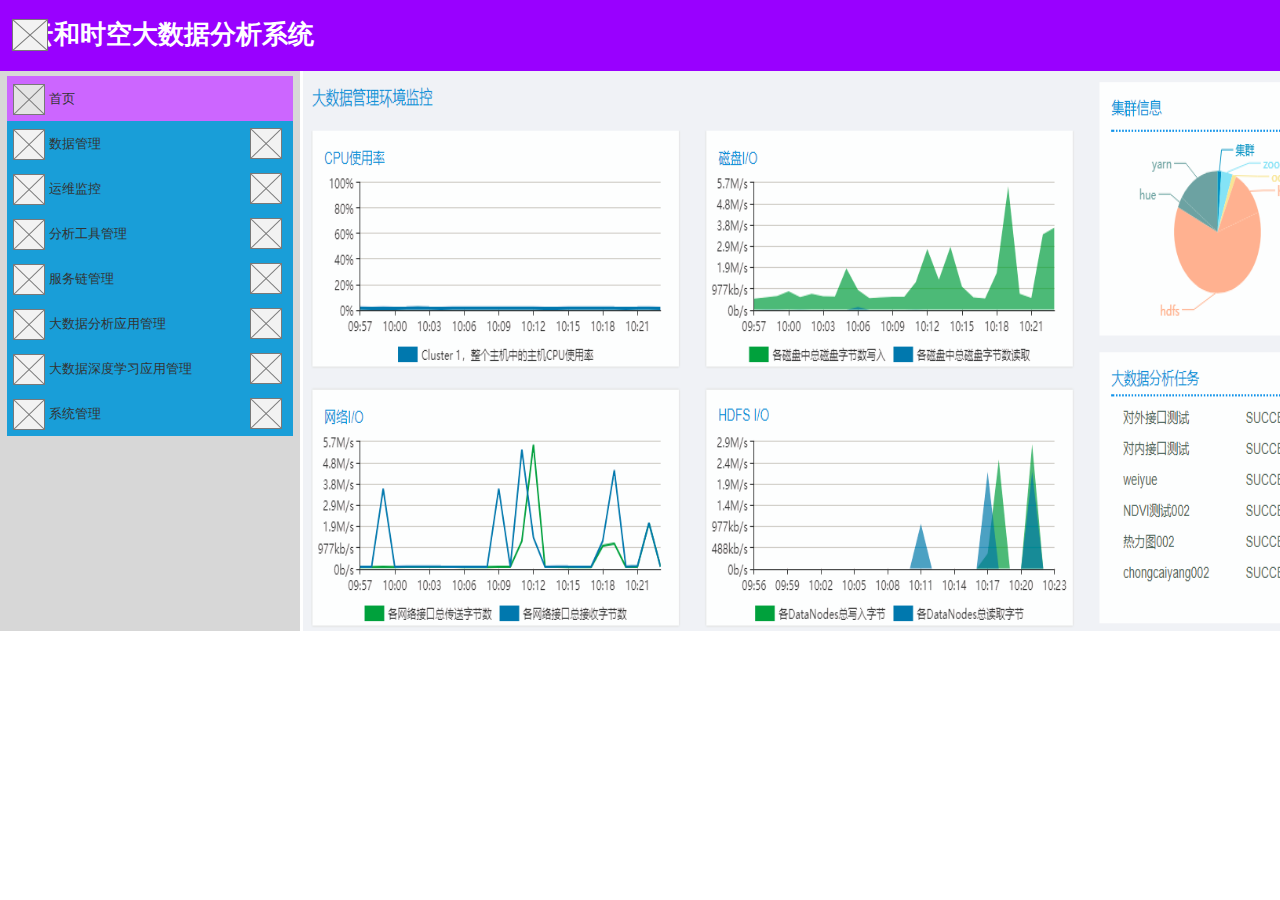
<file: 设计/助学申请页面原型/index.html>
﻿<!DOCTYPE html>
<html>
  <head>
    <title>index</title>
    <meta http-equiv="X-UA-Compatible" content="IE=edge"/>
    <meta http-equiv="content-type" content="text/html; charset=utf-8"/>
    <meta name="apple-mobile-web-app-capable" content="yes"/>
    <link href="resources/css/jquery-ui-themes.css" type="text/css" rel="stylesheet"/>
    <link href="resources/css/axure_rp_page.css" type="text/css" rel="stylesheet"/>
    <link href="data/styles.css" type="text/css" rel="stylesheet"/>
    <link href="files/index/styles.css" type="text/css" rel="stylesheet"/>
    <script src="resources/scripts/jquery-1.7.1.min.js"></script>
    <script src="resources/scripts/jquery-ui-1.8.10.custom.min.js"></script>
    <script src="resources/scripts/prototypePre.js"></script>
    <script src="data/document.js"></script>
    <script src="resources/scripts/prototypePost.js"></script>
    <script src="files/index/data.js"></script>
    <script type="text/javascript">
      $axure.utils.getTransparentGifPath = function() { return 'resources/images/transparent.gif'; };
      $axure.utils.getOtherPath = function() { return 'resources/Other.html'; };
      $axure.utils.getReloadPath = function() { return 'resources/reload.html'; };
    </script>
  </head>
  <body>
    <div id="base" class="">

      <!-- Unnamed (Rectangle) -->
      <div id="u0" class="ax_default box_3">
        <div id="u0_div" class=""></div>
        <div id="u0_text" class="text ">
          <p><span>&nbsp;&nbsp;&nbsp; 云和时空大数据分析系统</span></p>
        </div>
      </div>

      <!-- Unnamed (Placeholder) -->
      <div id="u1" class="ax_default placeholder">
        <img id="u1_img" class="img " src="images/index/u1.png"/>
      </div>

      <!-- Unnamed (Rectangle) -->
      <div id="u2" class="ax_default box_3">
        <div id="u2_div" class=""></div>
      </div>

      <!-- Unnamed (Group) -->
      <div id="u3" class="ax_default" data-left="7" data-top="76" data-width="286" data-height="45">

        <!-- Unnamed (Rectangle) -->
        <div id="u4" class="ax_default box_3">
          <div id="u4_div" class=""></div>
          <div id="u4_text" class="text ">
            <p><span>&nbsp;&nbsp; &nbsp; &nbsp; &nbsp; &nbsp; 首页</span></p>
          </div>
        </div>

        <!-- Unnamed (Placeholder) -->
        <div id="u5" class="ax_default placeholder">
          <img id="u5_img" class="img " src="images/index/u5.png"/>
        </div>
      </div>

      <!-- Unnamed (Group) -->
      <div id="u6" class="ax_default" data-left="7" data-top="121" data-width="286" data-height="45">

        <!-- Unnamed (Rectangle) -->
        <div id="u7" class="ax_default box_3">
          <div id="u7_div" class=""></div>
          <div id="u7_text" class="text ">
            <p><span>&nbsp;&nbsp; &nbsp; &nbsp; &nbsp; &nbsp; 数据管理</span></p>
          </div>
        </div>

        <!-- Unnamed (Placeholder) -->
        <div id="u8" class="ax_default placeholder">
          <img id="u8_img" class="img " src="images/index/u8.png"/>
        </div>

        <!-- Unnamed (Placeholder) -->
        <div id="u9" class="ax_default placeholder">
          <img id="u9_img" class="img " src="images/index/u8.png"/>
        </div>
      </div>

      <!-- Unnamed (Group) -->
      <div id="u10" class="ax_default" data-left="7" data-top="166" data-width="286" data-height="45">

        <!-- Unnamed (Rectangle) -->
        <div id="u11" class="ax_default box_3">
          <div id="u11_div" class=""></div>
          <div id="u11_text" class="text ">
            <p><span>&nbsp;&nbsp; &nbsp; &nbsp; &nbsp; &nbsp; 运维监控</span></p>
          </div>
        </div>

        <!-- Unnamed (Placeholder) -->
        <div id="u12" class="ax_default placeholder">
          <img id="u12_img" class="img " src="images/index/u8.png"/>
        </div>

        <!-- Unnamed (Placeholder) -->
        <div id="u13" class="ax_default placeholder">
          <img id="u13_img" class="img " src="images/index/u8.png"/>
        </div>
      </div>

      <!-- Unnamed (Group) -->
      <div id="u14" class="ax_default" data-left="7" data-top="211" data-width="286" data-height="45">

        <!-- Unnamed (Rectangle) -->
        <div id="u15" class="ax_default box_3">
          <div id="u15_div" class=""></div>
          <div id="u15_text" class="text ">
            <p><span>&nbsp;&nbsp; &nbsp; &nbsp; &nbsp; &nbsp; 分析工具管理</span></p>
          </div>
        </div>

        <!-- Unnamed (Placeholder) -->
        <div id="u16" class="ax_default placeholder">
          <img id="u16_img" class="img " src="images/index/u8.png"/>
        </div>

        <!-- Unnamed (Placeholder) -->
        <div id="u17" class="ax_default placeholder">
          <img id="u17_img" class="img " src="images/index/u8.png"/>
        </div>
      </div>

      <!-- Unnamed (Group) -->
      <div id="u18" class="ax_default" data-left="7" data-top="256" data-width="286" data-height="45">

        <!-- Unnamed (Rectangle) -->
        <div id="u19" class="ax_default box_3">
          <div id="u19_div" class=""></div>
          <div id="u19_text" class="text ">
            <p><span>&nbsp;&nbsp; &nbsp; &nbsp; &nbsp; &nbsp; 服务链管理</span></p>
          </div>
        </div>

        <!-- Unnamed (Placeholder) -->
        <div id="u20" class="ax_default placeholder">
          <img id="u20_img" class="img " src="images/index/u8.png"/>
        </div>

        <!-- Unnamed (Placeholder) -->
        <div id="u21" class="ax_default placeholder">
          <img id="u21_img" class="img " src="images/index/u8.png"/>
        </div>
      </div>

      <!-- Unnamed (Group) -->
      <div id="u22" class="ax_default" data-left="7" data-top="301" data-width="286" data-height="45">

        <!-- Unnamed (Rectangle) -->
        <div id="u23" class="ax_default box_3">
          <div id="u23_div" class=""></div>
          <div id="u23_text" class="text ">
            <p><span>&nbsp;&nbsp; &nbsp; &nbsp; &nbsp; &nbsp; 大数据分析应用管理</span></p>
          </div>
        </div>

        <!-- Unnamed (Placeholder) -->
        <div id="u24" class="ax_default placeholder">
          <img id="u24_img" class="img " src="images/index/u8.png"/>
        </div>

        <!-- Unnamed (Placeholder) -->
        <div id="u25" class="ax_default placeholder">
          <img id="u25_img" class="img " src="images/index/u8.png"/>
        </div>
      </div>

      <!-- Unnamed (Group) -->
      <div id="u26" class="ax_default" data-left="7" data-top="346" data-width="286" data-height="45">

        <!-- Unnamed (Rectangle) -->
        <div id="u27" class="ax_default box_3">
          <div id="u27_div" class=""></div>
          <div id="u27_text" class="text ">
            <p><span>&nbsp;&nbsp; &nbsp; &nbsp; &nbsp; &nbsp; 大数据深度学习应用管理</span></p>
          </div>
        </div>

        <!-- Unnamed (Placeholder) -->
        <div id="u28" class="ax_default placeholder">
          <img id="u28_img" class="img " src="images/index/u8.png"/>
        </div>

        <!-- Unnamed (Placeholder) -->
        <div id="u29" class="ax_default placeholder">
          <img id="u29_img" class="img " src="images/index/u8.png"/>
        </div>
      </div>

      <!-- Unnamed (Group) -->
      <div id="u30" class="ax_default" data-left="7" data-top="391" data-width="286" data-height="45">

        <!-- Unnamed (Rectangle) -->
        <div id="u31" class="ax_default box_3">
          <div id="u31_div" class=""></div>
          <div id="u31_text" class="text ">
            <p><span>&nbsp;&nbsp; &nbsp; &nbsp; &nbsp; &nbsp; 系统管理</span></p>
          </div>
        </div>

        <!-- Unnamed (Placeholder) -->
        <div id="u32" class="ax_default placeholder">
          <img id="u32_img" class="img " src="images/index/u8.png"/>
        </div>

        <!-- Unnamed (Placeholder) -->
        <div id="u33" class="ax_default placeholder">
          <img id="u33_img" class="img " src="images/index/u8.png"/>
        </div>
      </div>

      <!-- Unnamed (Image) -->
      <div id="u34" class="ax_default _图片">
        <img id="u34_img" class="img " src="images/index/u34.png"/>
      </div>
    </div>
  </body>
</html>
</file>
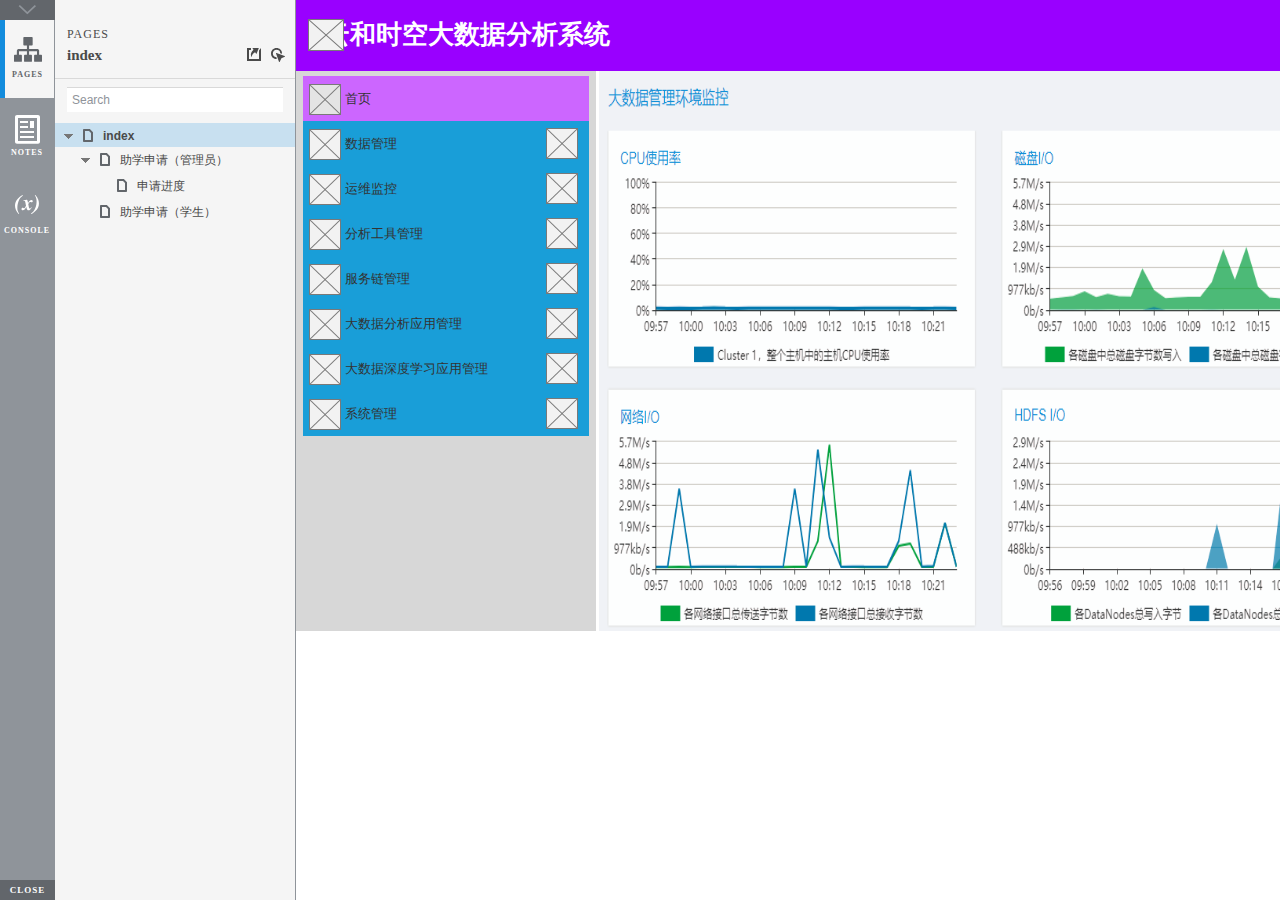
<file: 设计/助学申请页面原型/start.html>
<!DOCTYPE html>
<html xmlns="http://www.w3.org/1999/xhtml" xml:lang="en" lang="en">
<head>
    <title>Untitled Document</title>
    <meta http-equiv="X-UA-Compatible" content="IE=edge"/>
    <meta http-equiv="content-type" content="text/html; charset=utf-8" />
    <meta name="viewport" content="width=device-width, initial-scale=1.0" />
    <meta name="apple-mobile-web-app-capable" content="yes" />
    <link type="text/css" href="resources/css/reset.css" rel="Stylesheet" />
    <link type="text/css" href="resources/css/default.css" rel="Stylesheet" />
    <!--<link href='https://fonts.googleapis.com/css?family=Nunito:300' rel='stylesheet' type='text/css'>-->

    <script type="text/javascript">
        if (location.href.toString().indexOf('file://localhost/') == 0) {
            location.href = location.href.toString().replace('file://localhost/', 'file:///');
        }
    </script>

    <!-- 8.0.0.3372 -->
<script src="resources/scripts/jquery-1.7.1.min.js"></script>
<script src="resources/scripts/startPre.js"></script>
<script src="data/document.js"></script>

    <style type="text/css">

#outerContainer {
	width:1000px;
	height:1500px;
}

.vsplitbar {
    width: 3px;
    /*background: #B9B9B9;*/
    border-right: 1px solid #8f949a;
}

.vsplitbar:hover, .vsplitbar.active {
    background: #8f949a;
}

#rightPanel {
    background-color: White;
}

/*#leftPanel {
    min-width: 120px;
}*/

.splitterMask {
   position:absolute;
   top: 0;
   left: 0;
   width: 100%;
   height: 100%;
   overflow: hidden;
   background-image: url(resources/images/transparent.gif);
   z-index: 20000;
}

    </style>
    <script type="text/javascript" language="JavaScript"><!--
        var SITEMAP_COLLAPSE_VAR_NAME = 'c';
        var PLUGIN_VAR_NAME = 'g';
        var FOOTNOTES_VAR_NAME = 'fn';
        var ADAPTIVE_VIEW_VAR_NAME = 'view';
        var lastLeftPanelWidth = 295;
        var toolBarOnly = true;

        // isolate scope
        (function() {
            setUpController();
            
            var configuration = $axure.document.configuration;
            var _settings = {};
            _settings.projectId = configuration.prototypeId;
            _settings.isAxshare = configuration.isAxshare;
            _settings.loadFeedbackPlugin = configuration.loadFeedbackPlugin;
            var cHash = getHashStringVar(SITEMAP_COLLAPSE_VAR_NAME);
            _settings.startCollapsed = cHash == "1";
            if(cHash == "2") closePlayer();
            var gHash = getHashStringVar(PLUGIN_VAR_NAME);
            if(gHash == "") gHash = 1;
            _settings.startPluginGid = gHash;

            $axure.player.settings = _settings;

            $(window).bind('load', function() {
                if(CHROME_5_LOCAL && !$('body').attr('pluginDetected')) {
                    window.location = 'resources/chrome/chrome.html';
                }
            });

            $(document).ready(function() {
                $axure.page.bind('load.start', mainFrame_onload);
                $axure.messageCenter.addMessageListener(messageCenter_message);

                $(document).on('pluginShown', function (event, data) {
                    setVarInCurrentUrlHash('g', data ? data : '');
                });

                $(document).on('pluginCreated', function(event, data) {
                    if($axure.player.settings.startPluginGid == data) {
                        $axure.player.showPlugin(data);
                    }
                });

                if($axure.player.settings.loadFeedbackPlugin) {
                    if($axure.player.settings.isAxshare) {
                        $axure.utils.loadJS('/Scripts/plugins/feedback/feedback8.js');
                    } else {
                        $axure.utils.loadJS('http://share.axure.com/Scripts/plugins/feedback/feedback8.js');
                    }
                }

                if(navigator.userAgent.indexOf("MSIE") >= 0) $('#outerContainer').width('100%');
                initialize();
                if($axure.player.settings.startCollapsed) $('#outerContainer').splitter({ sizeLeft: 0 });
                else $('#outerContainer').splitter({ sizeLeft: lastLeftPanelWidth });
                $('#leftPanel').width(lastLeftPanelWidth);
                
                $(window).resize(function() { resizeContent(); });

                $('#maximizePanelContainer').hide();

                initializeLogo();

                $(window).resize();
                resizeContent();
                
                $axure.player.collapseToBar();

                if($axure.player.settings.startCollapsed) {
                    collapse();
                    $('#leftPanel').width(0);
                }

                if(MOBILE_DEVICE) {
                    $('#interfaceControlFrameMinimizeContainer').height('45px');
                    $('#interfaceControlFrameMinimizeContainer a').height('45px');
                    $('#interfaceControlFrameHeaderContainer').css('margin-top','45px');
                    $('#interfaceControlFrameCloseContainer a').css('padding','10px 0px');
                    $('#maximizePanelContainer').height('45px');//.css('top','inherit').css('bottom','0px');

                    $('body').removeClass('hashover');

                    if(IOS) {
                        $('#rightPanel').css('overflow', 'auto').css('-webkit-overflow-scrolling', 'touch').css('-ms-overflow-x', 'hidden');

                        window.addEventListener("orientationchange", function() {
                            var viewport = document.querySelector("meta[name=viewport]");
                            //so iOS doesn't zoom when switching back to portrait
                            viewport.setAttribute('content', 'width=device-width, initial-scale=1.0, maximum-scale=1.0');
                            viewport.setAttribute('content', 'width=device-width, initial-scale=1.0');
                            resizeContent();
                        }, false);

                        $axure.page.bind('load.start', function() {
                            resizeContent();
                        });
                    }
                }

            });

            function initialize() {
                var legacyQString = getQueryString("Page");
                if (legacyQString.length > 0) {
                    location.href = location.href.substring(0, location.href.indexOf("?")) + "#p=" + legacyQString;
                    return;
                }

                var mainFrame = document.getElementById("mainFrame");
                //if it's local file on safari, test if we can access mainframe after its loaded
                if(SAFARI && document.location.href.indexOf('file://') >= 0) {
                    $(mainFrame).load(function () {
                        var canAccess;
                        try {
                            var mainFrameWindow = mainFrame.contentWindow || mainFrame.contentDocument;
                            mainFrameWindow['safari_file_CORS'] = 'Y';
                            canAccess = mainFrameWindow['safari_file_CORS'] === 'Y';
                        } catch(err) {
                            canAccess = false;
                        }

                        if(!canAccess) window.location = 'resources/chrome/safari.html';
                    });
                }

                mainFrame.contentWindow.location.href = getInitialUrl();
            }

            function initializeLogo() {
                if($axure.document.configuration.logoImagePath) {
                    var image = new Image();
                    image.onload = function() {
                        $('#logoImage').css('max-width', this.width + 'px');
                        $axure.player.resizeContent();
                    };
                    image.src = $axure.document.configuration.logoImagePath;
                
                    $('#interfaceControlFrameLogoImageContainer').html('<img id="logoImage" src="" />');
                    $('#logoImage').attr('src', $axure.document.configuration.logoImagePath).load(function() { resizeContent(); });
                } else $('#interfaceControlFrameLogoImageContainer').hide();

                if ($axure.document.configuration.logoImageCaption) {
                    $('#interfaceControlFrameLogoCaptionContainer').html($axure.document.configuration.logoImageCaption);
                } else $('#interfaceControlFrameLogoCaptionContainer').hide();

                if(!$('#interfaceControlFrameLogoImageContainer').is(':visible') && !$('#interfaceControlFrameLogoCaptionContainer').is(':visible')) {
                    $('#interfaceControlFrameLogoContainer').hide();
                }
            }

            var resizeContent = $axure.player.resizeContent = function() {
                var newHeight = $(window).height();
                var newWidth = $(window).width();

                var controlContainerHeight = newHeight;// - 30;
                if($('#interfaceControlFrameLogoContainer').is(':visible')) controlContainerHeight -= $('#interfaceControlFrameLogoContainer').outerHeight();// + 16;

                $('#outerContainer').height(newHeight).width(newWidth);
                $('.vsplitbar').height(newHeight);
                $('#leftPanel').height(newHeight);
                $('#interfaceControlFrame').height(newHeight);
                $('#interfaceControlFrameContainer').height(newHeight);
                $('#interfaceControlFrameHostContainer').height(controlContainerHeight);

                $('#rightPanel').height(newHeight);
                $('#mainFrame').height(newHeight);

                if($('#leftPanel').is(':visible')) $('#rightPanel').width($(window).width() - $('#leftPanel').width() - 1);// $('.vsplitbar').width());
                else $('#rightPanel').width($(window).width());

                $(document).trigger('ContainerHeightChange',[controlContainerHeight]);

                if(MOBILE_DEVICE) {
                    if(!(getHashStringVar(ADAPTIVE_VIEW_VAR_NAME).length > 0)) $axure.messageCenter.postMessage('setAdaptiveViewForSize', {'width':newWidth, 'height':$('#rightPanel').height()});
                }
            }

            var collapseToBar = $axure.player.collapseToBar = function() {
                lastLeftPanelWidth = $('#leftPanel').width();
                $('#leftPanel').width('55px');
                $('.vsplitbar').hide();
                $('#rightPanel').width($(window).width() - $('#leftPanel').width());
                $(window).resize();
                $('#outerContainer').trigger('resize');
                toolBarOnly = true;
            }

            var expandFromBar = $axure.player.expandFromBar = function() {
                if($('.vsplitbar').is(':visible')) return;

                $('#leftPanel').width(lastLeftPanelWidth);
                $('.vsplitbar').show();
                $('#rightPanel').width($(window).width() - $('#leftPanel').width() - 1);// $('.vsplitbar').width());
                $(window).resize();
                $('#outerContainer').trigger('resize');
                toolBarOnly = false;
            }

        })();

        function messageCenter_message(message, data) {
            if(message == 'expandFrame') expand();
            else if(message == 'getCollapseFrameOnLoad' && $axure.player.settings.startCollapsed && !MOBILE_DEVICE) $axure.messageCenter.postMessage('collapseFrameOnLoad');
        }

        
        function getInitialUrl() {
            var pageName = getHashStringVar("p");
            if(pageName.length > 0) return pageName + ".html";
            else {
                var url = getFirstPageUrl($axure.document.sitemap.rootNodes);
                return (url ? url : "about:blank");
            }
        }

        function getFirstPageUrl(nodes) {
            for (var i = 0; i < nodes.length; i++) {
                var node = nodes[i];
                if (node.url) return node.url;
                else {
                    var hasChildren = (node.children && node.children.length > 0);
                    if (hasChildren) {
                        var url = getFirstPageUrl(node.children);
                        if (url) return url;
                    }
                }
            }
            return null;
        }

        function closePlayer() {
            if($axure.page.location) window.location.href = $axure.page.location;
            else {
                var pageFile = getInitialUrl();
                var currentLocation = window.location.toString();
                window.location.href = currentLocation.substr(0, currentLocation.lastIndexOf("/") + 1) + pageFile;
            }
        }

        function replaceHash(newHash) {
            var currentLocWithoutHash = window.location.toString().split('#')[0];

            //We use replace so that every hash change doesn't get appended to the history stack.
            //We use replaceState in browsers that support it, else replace the location
            if(typeof window.history.replaceState != 'undefined') {
                try {
                    //Chrome 45 (Version 45.0.2454.85 m) started throwing an error here when generated locally (this only happens with sitemap open) which broke all interactions.
                    //try catch breaks the url adjusting nicely when the sitemap is open, but all interactions and forward and back buttons work.
                    //Uncaught SecurityError: Failed to execute 'replaceState' on 'History': A history state object with URL 'file:///C:/Users/Ian/Documents/Axure/HTML/Untitled/start.html#p=home' cannot be created in a document with origin 'null'.
                    window.history.replaceState(null, null, currentLocWithoutHash + newHash);
                } catch(ex) {}
            } else {
                window.location.replace(currentLocWithoutHash + newHash);
            }
        }

        function collapse() {
            setVarInCurrentUrlHash('c', 1);
            if(!toolBarOnly) lastLeftPanelWidth = $('#leftPanel').width();

            $('#maximizePanelContainer').show();
            $('#leftPanel').hide();
            $('.vsplitbar').hide();
            $('#rightPanel').width($(window).width());
            $(window).resize();
            $('#outerContainer').trigger('resize');

            $(document).trigger('sidebarCollapse');

            if(MOBILE_DEVICE) {
                $('#maximizePanelContainer').animate({
                    top:$('#rightPanel').height() - $('#maximizePanelContainer').height()
                }, 300, 'swing', function() {
                    $('#maximizePanelContainer').css('top', 'inherit').css('bottom', '0px');
                });
            }
        }

        function expand() {
            if(MOBILE_DEVICE) {
                $('#maximizePanelContainer').css('top', '0px').css('bottom', 'inherit');
            }

            deleteVarFromCurrentUrlHash('c');
            $('#maximizePanelContainer').hide();
            $('#leftPanel').width(lastLeftPanelWidth);
            $('#leftPanel').show();
            if(!toolBarOnly) {
                $('.vsplitbar').show();
                $('#rightPanel').width($(window).width() - $('#leftPanel').width() - 1);
            } else {
                $axure.player.collapseToBar();
            }
            $(window).resize();
            $('#outerContainer').trigger('resize');

            $(document).trigger('sidebarExpanded');
        }


        function mainFrame_onload() {
            if($axure.page.pageName) document.title = $axure.page.pageName;
        }

        function getQueryString(query) {
            var qstring = self.location.href.split("?");
            if(qstring.length < 2) return "";
            return GetParameter(qstring, query);
        }
        
        function GetParameter(qstring, query) {
            var prms = qstring[1].split("&");
            var frmelements = new Array();
            var currprmeter, querystr = "";

            for(var i = 0; i < prms.length; i++) {
                currprmeter = prms[i].split("=");
                frmelements[i] = new Array();
                frmelements[i][0] = currprmeter[0];
                frmelements[i][1] = currprmeter[1];
            }

            for(j = 0; j < frmelements.length; j++) {
                if(frmelements[j][0].toLowerCase() == query.toLowerCase()) {
                    querystr = frmelements[j][1];
                    break;
                }
            }
            return querystr;
        }
        
        function getHashStringVar(query) {
            var qstring = self.location.href.split("#");
            if(qstring.length < 2) return "";
            return GetParameter(qstring, query);
        }

        function setHashStringVar(currentHash, varName, varVal) {
            var varWithEqual = varName + '=';
            var poundVarWithEqual = varVal === '' ? '' :  '#' + varName + '=' + varVal;
            var ampVarWithEqual = varVal === '' ? '' :  '&' + varName + '=' + varVal;
            var hashToSet = '';

            var pageIndex = currentHash.indexOf('#' + varWithEqual);
            if(pageIndex == -1) pageIndex = currentHash.indexOf('&' + varWithEqual);
            if(pageIndex != -1) {
                var newHash = currentHash.substring(0, pageIndex);

                newHash = newHash == '' ? poundVarWithEqual : newHash + ampVarWithEqual;

                var ampIndex = currentHash.indexOf('&', pageIndex + 1);
                if(ampIndex != -1) {
                    newHash = newHash == '' ? '#' + currentHash.substring(ampIndex + 1) : newHash + currentHash.substring(ampIndex);
                }
                hashToSet = newHash;
            } else if(currentHash.indexOf('#') != -1) {
                hashToSet = currentHash + ampVarWithEqual;
            } else {
                hashToSet = poundVarWithEqual;
            }

            if(hashToSet != '' || varVal == '') {
                return hashToSet;
            }

            return null;
        }

        function setVarInCurrentUrlHash(varName, varVal) {
            var newHash = setHashStringVar(window.location.hash, varName, varVal);

            if(newHash != null) {
                replaceHash(newHash);
            }
        }

        function deleteHashStringVar(currentHash, varName) {
            var varWithEqual = varName + '=';

            var pageIndex = currentHash.indexOf('#' + varWithEqual);
            if(pageIndex == -1) pageIndex = currentHash.indexOf('&' + varWithEqual);
            if(pageIndex != -1) {
                var newHash = currentHash.substring(0, pageIndex);

                var ampIndex = currentHash.indexOf('&', pageIndex + 1);

                //IF begin of string....if none blank, ELSE # instead of & and rest
                //IF in string....prefix + if none blank, ELSE &-rest
                if(newHash == '') { //beginning of string
                    newHash = ampIndex != -1 ? '#' + currentHash.substring(ampIndex + 1) : '';
                } else { //somewhere in the middle
                    newHash = newHash + (ampIndex != -1 ? currentHash.substring(ampIndex) : '');
                }

                return newHash;
            }

            return null;
        }

        function deleteVarFromCurrentUrlHash(varName) {
            var newHash = deleteHashStringVar(window.location.hash, varName);

            if(newHash != null) {
                replaceHash(newHash);
            }
        }
    --></script>
    
    <link type="text/css" rel="Stylesheet" href="plugins/sitemap/styles/sitemap.css" />
    <link type="text/css" rel="Stylesheet" href="plugins/page_notes/styles/page_notes.css" />
    <link type="text/css" rel="Stylesheet" href="plugins/debug/styles/debug.css" />
    <script src="resources/scripts/startPost.js"></script>


    <!--<link type="text/css" rel="Stylesheet" href="plugins/recordplay/styles/recordplay.css" />
    <script type="text/javascript" src="plugins/recordplay/recordplay.js"></script>-->
    

</head>
<body scroll="no" class="hashover">
    <div id="outerContainer">

        <div id="leftPanel">
            <div id="interfaceControlFrame">
                <div id="interfaceControlFrameMinimizeContainer">
                    <a title="Collapse" id="interfaceControlFrameMinimizeButton" onclick="collapse();">&nbsp;</a>
                </div>
                <div id="interfaceControlFrameHeaderContainer">
                    <ul id="interfaceControlFrameHeader"></ul>
                </div>
                <div id="interfaceControlFrameContainer">
                    <div id="interfaceControlFrameLogoContainer">
                        <div id="interfaceControlFrameLogoImageContainer"></div>
                        <div id="interfaceControlFrameLogoCaptionContainer"></div>
                    </div>
                    <div id="interfaceControlFrameHostContainer">
                    </div>
                </div>
                <div id="interfaceControlFrameCloseContainer">
                    <a title="Close" id="interfaceControlFrameCloseButton" onclick="closePlayer();">CLOSE</a>
                </div>
            </div>
        </div>
        <div id="rightPanel">
            <iframe id="mainFrame" name="mainFrame" width="100%" height="100%" src="" frameborder="0" style="display: block;" webkitallowfullscreen mozallowfullscreen allowfullscreen></iframe>
        </div>

    </div>

    <div id="maximizePanelContainer">
        <iframe id="expandFrame" src="resources/expand.html" width="100%" height="100%" scrolling="no" allowtransparency="true" frameborder="0"></iframe>
    </div>

</body>
</html>
</file>
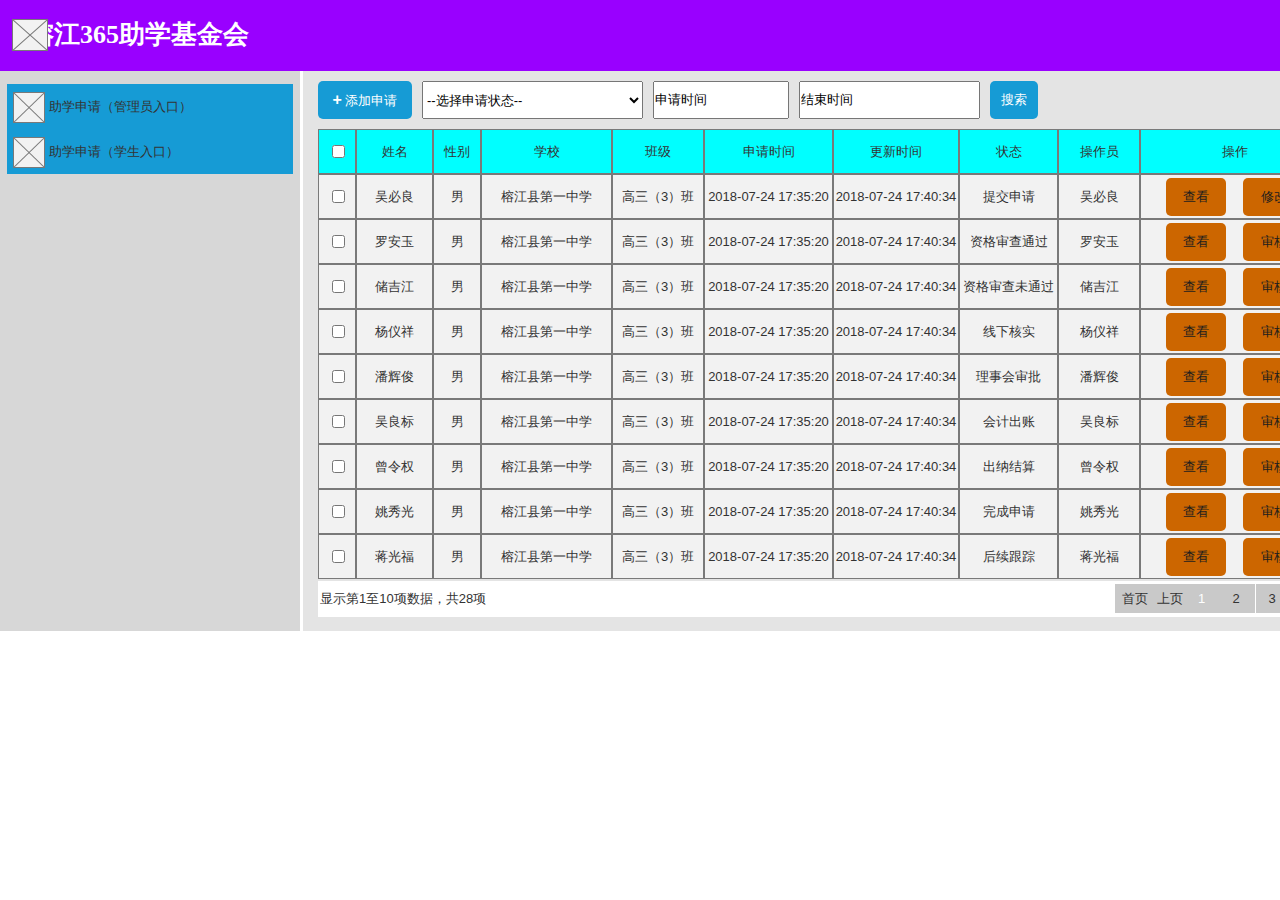
<file: 设计/助学申请页面原型/助学申请（学生）.html>
﻿<!DOCTYPE html>
<html>
  <head>
    <title>助学申请（学生）</title>
    <meta http-equiv="X-UA-Compatible" content="IE=edge"/>
    <meta http-equiv="content-type" content="text/html; charset=utf-8"/>
    <meta name="apple-mobile-web-app-capable" content="yes"/>
    <link href="resources/css/jquery-ui-themes.css" type="text/css" rel="stylesheet"/>
    <link href="resources/css/axure_rp_page.css" type="text/css" rel="stylesheet"/>
    <link href="data/styles.css" type="text/css" rel="stylesheet"/>
    <link href="files/助学申请（学生）/styles.css" type="text/css" rel="stylesheet"/>
    <script src="resources/scripts/jquery-1.7.1.min.js"></script>
    <script src="resources/scripts/jquery-ui-1.8.10.custom.min.js"></script>
    <script src="resources/scripts/prototypePre.js"></script>
    <script src="data/document.js"></script>
    <script src="resources/scripts/prototypePost.js"></script>
    <script src="files/助学申请（学生）/data.js"></script>
    <script type="text/javascript">
      $axure.utils.getTransparentGifPath = function() { return 'resources/images/transparent.gif'; };
      $axure.utils.getOtherPath = function() { return 'resources/Other.html'; };
      $axure.utils.getReloadPath = function() { return 'resources/reload.html'; };
    </script>
  </head>
  <body>
    <div id="base" class="">

      <!-- Unnamed (Rectangle) -->
      <div id="u257" class="ax_default box_3">
        <div id="u257_div" class=""></div>
        <div id="u257_text" class="text ">
          <p><span>&nbsp;&nbsp;&nbsp; 榕江365助学基金会</span></p>
        </div>
      </div>

      <!-- Unnamed (Placeholder) -->
      <div id="u258" class="ax_default placeholder">
        <img id="u258_img" class="img " src="images/index/u1.png"/>
      </div>

      <!-- Unnamed (Rectangle) -->
      <div id="u259" class="ax_default box_3">
        <div id="u259_div" class=""></div>
      </div>

      <!-- Unnamed (Group) -->
      <div id="u260" class="ax_default" data-left="7" data-top="84" data-width="286" data-height="45">

        <!-- Unnamed (Rectangle) -->
        <div id="u261" class="ax_default box_3">
          <div id="u261_div" class=""></div>
          <div id="u261_text" class="text ">
            <p><span>&nbsp;&nbsp; &nbsp; &nbsp; &nbsp; &nbsp; 助学申请（管理员入口）</span></p>
          </div>
        </div>

        <!-- Unnamed (Placeholder) -->
        <div id="u262" class="ax_default placeholder">
          <img id="u262_img" class="img " src="images/index/u8.png"/>
        </div>
      </div>

      <!-- Unnamed (Rectangle) -->
      <div id="u263" class="ax_default box_2">
        <div id="u263_div" class=""></div>
      </div>

      <!-- Unnamed (Rectangle) -->
      <div id="u264" class="ax_default primary_button">
        <div id="u264_div" class=""></div>
        <div id="u264_text" class="text ">
          <p style="font-size:13px;"><span style="font-family:'Arial Negreta', 'Arial Normal', 'Arial';font-weight:700;font-size:16px;">+</span><span style="font-family:'Arial Normal', 'Arial';font-weight:400;"> 添加申请</span></p>
        </div>
      </div>

      <!-- Unnamed (Rectangle) -->
      <div id="u265" class="ax_default primary_button">
        <div id="u265_div" class=""></div>
        <div id="u265_text" class="text ">
          <p><span>搜索</span></p>
        </div>
      </div>

      <!-- Unnamed (Group) -->
      <div id="u266" class="ax_default" data-left="356" data-top="129" data-width="77" data-height="450">

        <!-- Unnamed (Rectangle) -->
        <div id="u267" class="ax_default box_1">
          <div id="u267_div" class=""></div>
          <div id="u267_text" class="text ">
            <p><span>姓名</span></p>
          </div>
        </div>

        <!-- Unnamed (Rectangle) -->
        <div id="u268" class="ax_default box_1">
          <div id="u268_div" class=""></div>
          <div id="u268_text" class="text ">
            <p><span>吴必良</span></p>
          </div>
        </div>

        <!-- Unnamed (Rectangle) -->
        <div id="u269" class="ax_default box_1">
          <div id="u269_div" class=""></div>
          <div id="u269_text" class="text ">
            <p><span>罗安玉</span></p>
          </div>
        </div>

        <!-- Unnamed (Rectangle) -->
        <div id="u270" class="ax_default box_1">
          <div id="u270_div" class=""></div>
          <div id="u270_text" class="text ">
            <p><span>储吉江</span></p>
          </div>
        </div>

        <!-- Unnamed (Rectangle) -->
        <div id="u271" class="ax_default box_1">
          <div id="u271_div" class=""></div>
          <div id="u271_text" class="text ">
            <p><span>杨仪祥</span></p>
          </div>
        </div>

        <!-- Unnamed (Rectangle) -->
        <div id="u272" class="ax_default box_1">
          <div id="u272_div" class=""></div>
          <div id="u272_text" class="text ">
            <p><span>潘辉俊</span></p>
          </div>
        </div>

        <!-- Unnamed (Rectangle) -->
        <div id="u273" class="ax_default box_1">
          <div id="u273_div" class=""></div>
          <div id="u273_text" class="text ">
            <p><span>吴良标</span></p>
          </div>
        </div>

        <!-- Unnamed (Rectangle) -->
        <div id="u274" class="ax_default box_1">
          <div id="u274_div" class=""></div>
          <div id="u274_text" class="text ">
            <p><span>曾令权</span></p>
          </div>
        </div>

        <!-- Unnamed (Rectangle) -->
        <div id="u275" class="ax_default box_1">
          <div id="u275_div" class=""></div>
          <div id="u275_text" class="text ">
            <p><span>姚秀光</span></p>
          </div>
        </div>

        <!-- Unnamed (Rectangle) -->
        <div id="u276" class="ax_default box_1">
          <div id="u276_div" class=""></div>
          <div id="u276_text" class="text ">
            <p><span>蒋光福</span></p>
          </div>
        </div>
      </div>

      <!-- Unnamed (Group) -->
      <div id="u277" class="ax_default" data-left="481" data-top="129" data-width="131" data-height="450">

        <!-- Unnamed (Rectangle) -->
        <div id="u278" class="ax_default box_1">
          <div id="u278_div" class=""></div>
          <div id="u278_text" class="text ">
            <p><span>学校</span></p>
          </div>
        </div>

        <!-- Unnamed (Rectangle) -->
        <div id="u279" class="ax_default box_1">
          <div id="u279_div" class=""></div>
          <div id="u279_text" class="text ">
            <p><span>榕江县第一中学</span></p>
          </div>
        </div>

        <!-- Unnamed (Rectangle) -->
        <div id="u280" class="ax_default box_1">
          <div id="u280_div" class=""></div>
          <div id="u280_text" class="text ">
            <p><span>榕江县第一中学</span></p>
          </div>
        </div>

        <!-- Unnamed (Rectangle) -->
        <div id="u281" class="ax_default box_1">
          <div id="u281_div" class=""></div>
          <div id="u281_text" class="text ">
            <p><span>榕江县第一中学</span></p>
          </div>
        </div>

        <!-- Unnamed (Rectangle) -->
        <div id="u282" class="ax_default box_1">
          <div id="u282_div" class=""></div>
          <div id="u282_text" class="text ">
            <p><span>榕江县第一中学</span></p>
          </div>
        </div>

        <!-- Unnamed (Rectangle) -->
        <div id="u283" class="ax_default box_1">
          <div id="u283_div" class=""></div>
          <div id="u283_text" class="text ">
            <p><span>榕江县第一中学</span></p>
          </div>
        </div>

        <!-- Unnamed (Rectangle) -->
        <div id="u284" class="ax_default box_1">
          <div id="u284_div" class=""></div>
          <div id="u284_text" class="text ">
            <p><span>榕江县第一中学</span></p>
          </div>
        </div>

        <!-- Unnamed (Rectangle) -->
        <div id="u285" class="ax_default box_1">
          <div id="u285_div" class=""></div>
          <div id="u285_text" class="text ">
            <p><span>榕江县第一中学</span></p>
          </div>
        </div>

        <!-- Unnamed (Rectangle) -->
        <div id="u286" class="ax_default box_1">
          <div id="u286_div" class=""></div>
          <div id="u286_text" class="text ">
            <p><span>榕江县第一中学</span></p>
          </div>
        </div>

        <!-- Unnamed (Rectangle) -->
        <div id="u287" class="ax_default box_1">
          <div id="u287_div" class=""></div>
          <div id="u287_text" class="text ">
            <p><span>榕江县第一中学</span></p>
          </div>
        </div>
      </div>

      <!-- Unnamed (Group) -->
      <div id="u288" class="ax_default" data-left="959" data-top="129" data-width="99" data-height="450">

        <!-- Unnamed (Rectangle) -->
        <div id="u289" class="ax_default box_1">
          <div id="u289_div" class=""></div>
          <div id="u289_text" class="text ">
            <p><span>状态</span></p>
          </div>
        </div>

        <!-- Unnamed (Rectangle) -->
        <div id="u290" class="ax_default box_1">
          <div id="u290_div" class=""></div>
          <div id="u290_text" class="text ">
            <p><span>提交申请</span></p>
          </div>
        </div>

        <!-- Unnamed (Rectangle) -->
        <div id="u291" class="ax_default box_1">
          <div id="u291_div" class=""></div>
          <div id="u291_text" class="text ">
            <p><span>资格审查通过</span></p>
          </div>
        </div>

        <!-- Unnamed (Rectangle) -->
        <div id="u292" class="ax_default box_1">
          <div id="u292_div" class=""></div>
          <div id="u292_text" class="text ">
            <p><span>资格审查未通过</span></p>
          </div>
        </div>

        <!-- Unnamed (Rectangle) -->
        <div id="u293" class="ax_default box_1">
          <div id="u293_div" class=""></div>
          <div id="u293_text" class="text ">
            <p><span>线下核实</span></p>
          </div>
        </div>

        <!-- Unnamed (Rectangle) -->
        <div id="u294" class="ax_default box_1">
          <div id="u294_div" class=""></div>
          <div id="u294_text" class="text ">
            <p><span>理事会审批</span></p>
          </div>
        </div>

        <!-- Unnamed (Rectangle) -->
        <div id="u295" class="ax_default box_1">
          <div id="u295_div" class=""></div>
          <div id="u295_text" class="text ">
            <p><span>会计出账</span></p>
          </div>
        </div>

        <!-- Unnamed (Rectangle) -->
        <div id="u296" class="ax_default box_1">
          <div id="u296_div" class=""></div>
          <div id="u296_text" class="text ">
            <p><span>出纳结算</span></p>
          </div>
        </div>

        <!-- Unnamed (Rectangle) -->
        <div id="u297" class="ax_default box_1">
          <div id="u297_div" class=""></div>
          <div id="u297_text" class="text ">
            <p><span>完成申请</span></p>
          </div>
        </div>

        <!-- Unnamed (Rectangle) -->
        <div id="u298" class="ax_default box_1">
          <div id="u298_div" class=""></div>
          <div id="u298_text" class="text ">
            <p><span>后续跟踪</span></p>
          </div>
        </div>
      </div>

      <!-- Unnamed (Rectangle) -->
      <div id="u299" class="ax_default box_1">
        <div id="u299_div" class=""></div>
        <div id="u299_text" class="text ">
          <p><span>操作</span></p>
        </div>
      </div>

      <!-- Unnamed (Group) -->
      <div id="u300" class="ax_default" data-left="318" data-top="129" data-width="38" data-height="450">

        <!-- Unnamed (Group) -->
        <div id="u301" class="ax_default" data-left="318" data-top="129" data-width="38" data-height="450">

          <!-- Unnamed (Group) -->
          <div id="u302" class="ax_default" data-left="318" data-top="129" data-width="38" data-height="45">

            <!-- Unnamed (Rectangle) -->
            <div id="u303" class="ax_default box_1">
              <div id="u303_div" class=""></div>
            </div>

            <!-- Unnamed (Checkbox) -->
            <div id="u304" class="ax_default checkbox">
              <label for="u304_input" style="position: absolute; left: 0px;">
                <div id="u304_text" class="text " style="display:none; visibility: hidden">
                  <p></p>
                </div>
              </label>
              <input id="u304_input" type="checkbox" value="checkbox"/>
            </div>
          </div>

          <!-- Unnamed (Group) -->
          <div id="u305" class="ax_default" data-left="318" data-top="174" data-width="38" data-height="45">

            <!-- Unnamed (Rectangle) -->
            <div id="u306" class="ax_default box_1">
              <div id="u306_div" class=""></div>
            </div>

            <!-- Unnamed (Checkbox) -->
            <div id="u307" class="ax_default checkbox">
              <label for="u307_input" style="position: absolute; left: 0px;">
                <div id="u307_text" class="text " style="display:none; visibility: hidden">
                  <p></p>
                </div>
              </label>
              <input id="u307_input" type="checkbox" value="checkbox"/>
            </div>
          </div>

          <!-- Unnamed (Group) -->
          <div id="u308" class="ax_default" data-left="318" data-top="219" data-width="38" data-height="45">

            <!-- Unnamed (Rectangle) -->
            <div id="u309" class="ax_default box_1">
              <div id="u309_div" class=""></div>
            </div>

            <!-- Unnamed (Checkbox) -->
            <div id="u310" class="ax_default checkbox">
              <label for="u310_input" style="position: absolute; left: 0px;">
                <div id="u310_text" class="text " style="display:none; visibility: hidden">
                  <p></p>
                </div>
              </label>
              <input id="u310_input" type="checkbox" value="checkbox"/>
            </div>
          </div>

          <!-- Unnamed (Group) -->
          <div id="u311" class="ax_default" data-left="318" data-top="264" data-width="38" data-height="45">

            <!-- Unnamed (Rectangle) -->
            <div id="u312" class="ax_default box_1">
              <div id="u312_div" class=""></div>
            </div>

            <!-- Unnamed (Checkbox) -->
            <div id="u313" class="ax_default checkbox">
              <label for="u313_input" style="position: absolute; left: 0px;">
                <div id="u313_text" class="text " style="display:none; visibility: hidden">
                  <p></p>
                </div>
              </label>
              <input id="u313_input" type="checkbox" value="checkbox"/>
            </div>
          </div>

          <!-- Unnamed (Group) -->
          <div id="u314" class="ax_default" data-left="318" data-top="309" data-width="38" data-height="45">

            <!-- Unnamed (Rectangle) -->
            <div id="u315" class="ax_default box_1">
              <div id="u315_div" class=""></div>
            </div>

            <!-- Unnamed (Checkbox) -->
            <div id="u316" class="ax_default checkbox">
              <label for="u316_input" style="position: absolute; left: 0px;">
                <div id="u316_text" class="text " style="display:none; visibility: hidden">
                  <p></p>
                </div>
              </label>
              <input id="u316_input" type="checkbox" value="checkbox"/>
            </div>
          </div>

          <!-- Unnamed (Group) -->
          <div id="u317" class="ax_default" data-left="318" data-top="354" data-width="38" data-height="45">

            <!-- Unnamed (Rectangle) -->
            <div id="u318" class="ax_default box_1">
              <div id="u318_div" class=""></div>
            </div>

            <!-- Unnamed (Checkbox) -->
            <div id="u319" class="ax_default checkbox">
              <label for="u319_input" style="position: absolute; left: 0px;">
                <div id="u319_text" class="text " style="display:none; visibility: hidden">
                  <p></p>
                </div>
              </label>
              <input id="u319_input" type="checkbox" value="checkbox"/>
            </div>
          </div>

          <!-- Unnamed (Group) -->
          <div id="u320" class="ax_default" data-left="318" data-top="399" data-width="38" data-height="45">

            <!-- Unnamed (Rectangle) -->
            <div id="u321" class="ax_default box_1">
              <div id="u321_div" class=""></div>
            </div>

            <!-- Unnamed (Checkbox) -->
            <div id="u322" class="ax_default checkbox">
              <label for="u322_input" style="position: absolute; left: 0px;">
                <div id="u322_text" class="text " style="display:none; visibility: hidden">
                  <p></p>
                </div>
              </label>
              <input id="u322_input" type="checkbox" value="checkbox"/>
            </div>
          </div>

          <!-- Unnamed (Group) -->
          <div id="u323" class="ax_default" data-left="318" data-top="444" data-width="38" data-height="45">

            <!-- Unnamed (Rectangle) -->
            <div id="u324" class="ax_default box_1">
              <div id="u324_div" class=""></div>
            </div>

            <!-- Unnamed (Checkbox) -->
            <div id="u325" class="ax_default checkbox">
              <label for="u325_input" style="position: absolute; left: 0px;">
                <div id="u325_text" class="text " style="display:none; visibility: hidden">
                  <p></p>
                </div>
              </label>
              <input id="u325_input" type="checkbox" value="checkbox"/>
            </div>
          </div>

          <!-- Unnamed (Group) -->
          <div id="u326" class="ax_default" data-left="318" data-top="489" data-width="38" data-height="45">

            <!-- Unnamed (Rectangle) -->
            <div id="u327" class="ax_default box_1">
              <div id="u327_div" class=""></div>
            </div>

            <!-- Unnamed (Checkbox) -->
            <div id="u328" class="ax_default checkbox">
              <label for="u328_input" style="position: absolute; left: 0px;">
                <div id="u328_text" class="text " style="display:none; visibility: hidden">
                  <p></p>
                </div>
              </label>
              <input id="u328_input" type="checkbox" value="checkbox"/>
            </div>
          </div>

          <!-- Unnamed (Group) -->
          <div id="u329" class="ax_default" data-left="318" data-top="534" data-width="38" data-height="45">

            <!-- Unnamed (Rectangle) -->
            <div id="u330" class="ax_default box_1">
              <div id="u330_div" class=""></div>
            </div>

            <!-- Unnamed (Checkbox) -->
            <div id="u331" class="ax_default checkbox">
              <label for="u331_input" style="position: absolute; left: 0px;">
                <div id="u331_text" class="text " style="display:none; visibility: hidden">
                  <p></p>
                </div>
              </label>
              <input id="u331_input" type="checkbox" value="checkbox"/>
            </div>
          </div>
        </div>
      </div>

      <!-- Unnamed (Group) -->
      <div id="u332" class="ax_default" data-left="1140" data-top="174" data-width="189" data-height="45">

        <!-- Unnamed (Rectangle) -->
        <div id="u333" class="ax_default box_1">
          <div id="u333_div" class=""></div>
        </div>
      </div>

      <!-- Unnamed (Group) -->
      <div id="u334" class="ax_default" data-left="1140" data-top="219" data-width="189" data-height="45">

        <!-- Unnamed (Rectangle) -->
        <div id="u335" class="ax_default box_1">
          <div id="u335_div" class=""></div>
        </div>
      </div>

      <!-- Unnamed (Group) -->
      <div id="u336" class="ax_default" data-left="1140" data-top="264" data-width="189" data-height="45">

        <!-- Unnamed (Rectangle) -->
        <div id="u337" class="ax_default box_1">
          <div id="u337_div" class=""></div>
        </div>
      </div>

      <!-- Unnamed (Group) -->
      <div id="u338" class="ax_default" data-left="1140" data-top="309" data-width="189" data-height="45">

        <!-- Unnamed (Rectangle) -->
        <div id="u339" class="ax_default box_1">
          <div id="u339_div" class=""></div>
        </div>
      </div>

      <!-- Unnamed (Group) -->
      <div id="u340" class="ax_default" data-left="1140" data-top="354" data-width="189" data-height="45">

        <!-- Unnamed (Rectangle) -->
        <div id="u341" class="ax_default box_1">
          <div id="u341_div" class=""></div>
        </div>
      </div>

      <!-- Unnamed (Group) -->
      <div id="u342" class="ax_default" data-left="1140" data-top="399" data-width="189" data-height="45">

        <!-- Unnamed (Rectangle) -->
        <div id="u343" class="ax_default box_1">
          <div id="u343_div" class=""></div>
        </div>
      </div>

      <!-- Unnamed (Group) -->
      <div id="u344" class="ax_default" data-left="1140" data-top="444" data-width="189" data-height="45">

        <!-- Unnamed (Rectangle) -->
        <div id="u345" class="ax_default box_1">
          <div id="u345_div" class=""></div>
        </div>
      </div>

      <!-- Unnamed (Group) -->
      <div id="u346" class="ax_default" data-left="1140" data-top="489" data-width="189" data-height="45">

        <!-- Unnamed (Rectangle) -->
        <div id="u347" class="ax_default box_1">
          <div id="u347_div" class=""></div>
        </div>
      </div>

      <!-- Unnamed (Group) -->
      <div id="u348" class="ax_default" data-left="318" data-top="581" data-width="1011" data-height="36">

        <!-- Unnamed (Rectangle) -->
        <div id="u349" class="ax_default box_3">
          <div id="u349_div" class=""></div>
          <div id="u349_text" class="text ">
            <p><span>显示第1至10项数据，共28项</span></p>
          </div>
        </div>

        <!-- Unnamed (Rectangle) -->
        <div id="u350" class="ax_default box_3">
          <div id="u350_div" class=""></div>
        </div>

        <!-- Unnamed (Group) -->
        <div id="u351" class="ax_default" data-left="1115" data-top="584" data-width="204" data-height="29">

          <!-- Unnamed (Rectangle) -->
          <div id="u352" class="ax_default box_3">
            <div id="u352_div" class=""></div>
            <div id="u352_text" class="text ">
              <p><span>首页</span></p>
            </div>
          </div>

          <!-- Unnamed (Rectangle) -->
          <div id="u353" class="ax_default box_3">
            <div id="u353_div" class=""></div>
            <div id="u353_text" class="text ">
              <p><span>上页</span></p>
            </div>
          </div>

          <!-- Unnamed (Rectangle) -->
          <div id="u354" class="ax_default box_3">
            <div id="u354_div" class=""></div>
            <div id="u354_text" class="text ">
              <p><span>1</span></p>
            </div>
          </div>

          <!-- Unnamed (Rectangle) -->
          <div id="u355" class="ax_default box_3">
            <div id="u355_div" class=""></div>
            <div id="u355_text" class="text ">
              <p><span>2</span></p>
            </div>
          </div>

          <!-- Unnamed (Rectangle) -->
          <div id="u356" class="ax_default box_3">
            <div id="u356_div" class=""></div>
            <div id="u356_text" class="text ">
              <p><span>3</span></p>
            </div>
          </div>

          <!-- Unnamed (Rectangle) -->
          <div id="u357" class="ax_default box_3">
            <div id="u357_div" class=""></div>
            <div id="u357_text" class="text ">
              <p><span>末页</span></p>
            </div>
          </div>
        </div>
      </div>

      <!-- Unnamed (Group) -->
      <div id="u358" class="ax_default" data-left="7" data-top="129" data-width="286" data-height="45">

        <!-- Unnamed (Rectangle) -->
        <div id="u359" class="ax_default box_3">
          <div id="u359_div" class=""></div>
          <div id="u359_text" class="text ">
            <p><span>&nbsp;&nbsp; &nbsp; &nbsp; &nbsp; &nbsp; 助学申请（学生入口）</span></p>
          </div>
        </div>

        <!-- Unnamed (Placeholder) -->
        <div id="u360" class="ax_default placeholder">
          <img id="u360_img" class="img " src="images/index/u8.png"/>
        </div>
      </div>

      <!-- Unnamed (Droplist) -->
      <div id="u361" class="ax_default droplist">
        <select id="u361_input">
          <option selected value="--选择申请状态--">--选择申请状态--</option>
          <option value="提交申请">提交申请</option>
          <option value="资格审查通过">资格审查通过</option>
          <option value="资格审查未通过">资格审查未通过</option>
          <option value="线下核实">线下核实</option>
          <option value="理事会审批">理事会审批</option>
          <option value="会计出账">会计出账</option>
          <option value="出纳放款">出纳放款</option>
          <option value="完成申请">完成申请</option>
          <option value="后续跟踪">后续跟踪</option>
        </select>
      </div>

      <!-- Unnamed (Text Field) -->
      <div id="u362" class="ax_default text_field">
        <input id="u362_input" type="text" value="申请时间"/>
      </div>

      <!-- Unnamed (Group) -->
      <div id="u363" class="ax_default" data-left="612" data-top="129" data-width="92" data-height="450">

        <!-- Unnamed (Group) -->
        <div id="u364" class="ax_default" data-left="612" data-top="129" data-width="92" data-height="450">

          <!-- Unnamed (Rectangle) -->
          <div id="u365" class="ax_default box_1">
            <div id="u365_div" class=""></div>
            <div id="u365_text" class="text ">
              <p><span>班级</span></p>
            </div>
          </div>

          <!-- Unnamed (Rectangle) -->
          <div id="u366" class="ax_default box_1">
            <div id="u366_div" class=""></div>
            <div id="u366_text" class="text ">
              <p><span>高三（3）班</span></p>
            </div>
          </div>

          <!-- Unnamed (Rectangle) -->
          <div id="u367" class="ax_default box_1">
            <div id="u367_div" class=""></div>
            <div id="u367_text" class="text ">
              <p><span>高三（3）班</span></p>
            </div>
          </div>

          <!-- Unnamed (Rectangle) -->
          <div id="u368" class="ax_default box_1">
            <div id="u368_div" class=""></div>
            <div id="u368_text" class="text ">
              <p><span>高三（3）班</span></p>
            </div>
          </div>

          <!-- Unnamed (Rectangle) -->
          <div id="u369" class="ax_default box_1">
            <div id="u369_div" class=""></div>
            <div id="u369_text" class="text ">
              <p><span>高三（3）班</span></p>
            </div>
          </div>

          <!-- Unnamed (Rectangle) -->
          <div id="u370" class="ax_default box_1">
            <div id="u370_div" class=""></div>
            <div id="u370_text" class="text ">
              <p><span>高三（3）班</span></p>
            </div>
          </div>

          <!-- Unnamed (Rectangle) -->
          <div id="u371" class="ax_default box_1">
            <div id="u371_div" class=""></div>
            <div id="u371_text" class="text ">
              <p><span>高三（3）班</span></p>
            </div>
          </div>

          <!-- Unnamed (Rectangle) -->
          <div id="u372" class="ax_default box_1">
            <div id="u372_div" class=""></div>
            <div id="u372_text" class="text ">
              <p><span>高三（3）班</span></p>
            </div>
          </div>

          <!-- Unnamed (Rectangle) -->
          <div id="u373" class="ax_default box_1">
            <div id="u373_div" class=""></div>
            <div id="u373_text" class="text ">
              <p><span>高三（3）班</span></p>
            </div>
          </div>

          <!-- Unnamed (Rectangle) -->
          <div id="u374" class="ax_default box_1">
            <div id="u374_div" class=""></div>
            <div id="u374_text" class="text ">
              <p><span>高三（3）班</span></p>
            </div>
          </div>
        </div>
      </div>

      <!-- Unnamed (Group) -->
      <div id="u375" class="ax_default" data-left="433" data-top="129" data-width="48" data-height="450">

        <!-- Unnamed (Rectangle) -->
        <div id="u376" class="ax_default box_1">
          <div id="u376_div" class=""></div>
          <div id="u376_text" class="text ">
            <p><span>性别</span></p>
          </div>
        </div>

        <!-- Unnamed (Rectangle) -->
        <div id="u377" class="ax_default box_1">
          <div id="u377_div" class=""></div>
          <div id="u377_text" class="text ">
            <p><span>男</span></p>
          </div>
        </div>

        <!-- Unnamed (Rectangle) -->
        <div id="u378" class="ax_default box_1">
          <div id="u378_div" class=""></div>
          <div id="u378_text" class="text ">
            <p><span>男</span></p>
          </div>
        </div>

        <!-- Unnamed (Rectangle) -->
        <div id="u379" class="ax_default box_1">
          <div id="u379_div" class=""></div>
          <div id="u379_text" class="text ">
            <p><span>男</span></p>
          </div>
        </div>

        <!-- Unnamed (Rectangle) -->
        <div id="u380" class="ax_default box_1">
          <div id="u380_div" class=""></div>
          <div id="u380_text" class="text ">
            <p><span>男</span></p>
          </div>
        </div>

        <!-- Unnamed (Rectangle) -->
        <div id="u381" class="ax_default box_1">
          <div id="u381_div" class=""></div>
          <div id="u381_text" class="text ">
            <p><span>男</span></p>
          </div>
        </div>

        <!-- Unnamed (Rectangle) -->
        <div id="u382" class="ax_default box_1">
          <div id="u382_div" class=""></div>
          <div id="u382_text" class="text ">
            <p><span>男</span></p>
          </div>
        </div>

        <!-- Unnamed (Rectangle) -->
        <div id="u383" class="ax_default box_1">
          <div id="u383_div" class=""></div>
          <div id="u383_text" class="text ">
            <p><span>男</span></p>
          </div>
        </div>

        <!-- Unnamed (Rectangle) -->
        <div id="u384" class="ax_default box_1">
          <div id="u384_div" class=""></div>
          <div id="u384_text" class="text ">
            <p><span>男</span></p>
          </div>
        </div>

        <!-- Unnamed (Rectangle) -->
        <div id="u385" class="ax_default box_1">
          <div id="u385_div" class=""></div>
          <div id="u385_text" class="text ">
            <p><span>男</span></p>
          </div>
        </div>
      </div>

      <!-- Unnamed (Group) -->
      <div id="u386" class="ax_default" data-left="1140" data-top="534" data-width="189" data-height="45">

        <!-- Unnamed (Rectangle) -->
        <div id="u387" class="ax_default box_1">
          <div id="u387_div" class=""></div>
        </div>
      </div>

      <!-- Unnamed (Group) -->
      <div id="u388" class="ax_default" data-left="1058" data-top="129" data-width="82" data-height="450">

        <!-- Unnamed (Rectangle) -->
        <div id="u389" class="ax_default box_1">
          <div id="u389_div" class=""></div>
          <div id="u389_text" class="text ">
            <p><span>操作员</span></p>
          </div>
        </div>

        <!-- Unnamed (Rectangle) -->
        <div id="u390" class="ax_default box_1">
          <div id="u390_div" class=""></div>
          <div id="u390_text" class="text ">
            <p><span>吴必良</span></p>
          </div>
        </div>

        <!-- Unnamed (Rectangle) -->
        <div id="u391" class="ax_default box_1">
          <div id="u391_div" class=""></div>
          <div id="u391_text" class="text ">
            <p><span>罗安玉</span></p>
          </div>
        </div>

        <!-- Unnamed (Rectangle) -->
        <div id="u392" class="ax_default box_1">
          <div id="u392_div" class=""></div>
          <div id="u392_text" class="text ">
            <p><span>储吉江</span></p>
          </div>
        </div>

        <!-- Unnamed (Rectangle) -->
        <div id="u393" class="ax_default box_1">
          <div id="u393_div" class=""></div>
          <div id="u393_text" class="text ">
            <p><span>杨仪祥</span></p>
          </div>
        </div>

        <!-- Unnamed (Rectangle) -->
        <div id="u394" class="ax_default box_1">
          <div id="u394_div" class=""></div>
          <div id="u394_text" class="text ">
            <p><span>潘辉俊</span></p>
          </div>
        </div>

        <!-- Unnamed (Rectangle) -->
        <div id="u395" class="ax_default box_1">
          <div id="u395_div" class=""></div>
          <div id="u395_text" class="text ">
            <p><span>吴良标</span></p>
          </div>
        </div>

        <!-- Unnamed (Rectangle) -->
        <div id="u396" class="ax_default box_1">
          <div id="u396_div" class=""></div>
          <div id="u396_text" class="text ">
            <p><span>曾令权</span></p>
          </div>
        </div>

        <!-- Unnamed (Rectangle) -->
        <div id="u397" class="ax_default box_1">
          <div id="u397_div" class=""></div>
          <div id="u397_text" class="text ">
            <p><span>姚秀光</span></p>
          </div>
        </div>

        <!-- Unnamed (Rectangle) -->
        <div id="u398" class="ax_default box_1">
          <div id="u398_div" class=""></div>
          <div id="u398_text" class="text ">
            <p><span>蒋光福</span></p>
          </div>
        </div>
      </div>

      <!-- Unnamed (Group) -->
      <div id="u399" class="ax_default" data-left="833" data-top="129" data-width="126" data-height="450">

        <!-- Unnamed (Group) -->
        <div id="u400" class="ax_default" data-left="833" data-top="129" data-width="126" data-height="450">

          <!-- Unnamed (Rectangle) -->
          <div id="u401" class="ax_default box_1">
            <div id="u401_div" class=""></div>
            <div id="u401_text" class="text ">
              <p><span>更新时间</span></p>
            </div>
          </div>

          <!-- Unnamed (Rectangle) -->
          <div id="u402" class="ax_default box_1">
            <div id="u402_div" class=""></div>
            <div id="u402_text" class="text ">
              <p><span>2018-07-24 17:40:34</span></p>
            </div>
          </div>

          <!-- Unnamed (Rectangle) -->
          <div id="u403" class="ax_default box_1">
            <div id="u403_div" class=""></div>
            <div id="u403_text" class="text ">
              <p><span>2018-07-24 17:40:34</span></p>
            </div>
          </div>

          <!-- Unnamed (Rectangle) -->
          <div id="u404" class="ax_default box_1">
            <div id="u404_div" class=""></div>
            <div id="u404_text" class="text ">
              <p><span>2018-07-24 17:40:34</span></p>
            </div>
          </div>

          <!-- Unnamed (Rectangle) -->
          <div id="u405" class="ax_default box_1">
            <div id="u405_div" class=""></div>
            <div id="u405_text" class="text ">
              <p><span>2018-07-24 17:40:34</span></p>
            </div>
          </div>

          <!-- Unnamed (Rectangle) -->
          <div id="u406" class="ax_default box_1">
            <div id="u406_div" class=""></div>
            <div id="u406_text" class="text ">
              <p><span>2018-07-24 17:40:34</span></p>
            </div>
          </div>

          <!-- Unnamed (Rectangle) -->
          <div id="u407" class="ax_default box_1">
            <div id="u407_div" class=""></div>
            <div id="u407_text" class="text ">
              <p><span>2018-07-24 17:40:34</span></p>
            </div>
          </div>

          <!-- Unnamed (Rectangle) -->
          <div id="u408" class="ax_default box_1">
            <div id="u408_div" class=""></div>
            <div id="u408_text" class="text ">
              <p><span>2018-07-24 17:40:34</span></p>
            </div>
          </div>

          <!-- Unnamed (Rectangle) -->
          <div id="u409" class="ax_default box_1">
            <div id="u409_div" class=""></div>
            <div id="u409_text" class="text ">
              <p><span>2018-07-24 17:40:34</span></p>
            </div>
          </div>

          <!-- Unnamed (Rectangle) -->
          <div id="u410" class="ax_default box_1">
            <div id="u410_div" class=""></div>
            <div id="u410_text" class="text ">
              <p><span>2018-07-24 17:40:34</span></p>
            </div>
          </div>
        </div>
      </div>

      <!-- Unnamed (Group) -->
      <div id="u411" class="ax_default" data-left="704" data-top="129" data-width="129" data-height="450">

        <!-- Unnamed (Rectangle) -->
        <div id="u412" class="ax_default box_1">
          <div id="u412_div" class=""></div>
          <div id="u412_text" class="text ">
            <p><span>申请时间</span></p>
          </div>
        </div>

        <!-- Unnamed (Rectangle) -->
        <div id="u413" class="ax_default box_1">
          <div id="u413_div" class=""></div>
          <div id="u413_text" class="text ">
            <p><span>2018-07-24 17:35:20</span></p>
          </div>
        </div>

        <!-- Unnamed (Rectangle) -->
        <div id="u414" class="ax_default box_1">
          <div id="u414_div" class=""></div>
          <div id="u414_text" class="text ">
            <p><span>2018-07-24 17:35:20</span></p>
          </div>
        </div>

        <!-- Unnamed (Rectangle) -->
        <div id="u415" class="ax_default box_1">
          <div id="u415_div" class=""></div>
          <div id="u415_text" class="text ">
            <p><span>2018-07-24 17:35:20</span></p>
          </div>
        </div>

        <!-- Unnamed (Rectangle) -->
        <div id="u416" class="ax_default box_1">
          <div id="u416_div" class=""></div>
          <div id="u416_text" class="text ">
            <p><span>2018-07-24 17:35:20</span></p>
          </div>
        </div>

        <!-- Unnamed (Rectangle) -->
        <div id="u417" class="ax_default box_1">
          <div id="u417_div" class=""></div>
          <div id="u417_text" class="text ">
            <p><span>2018-07-24 17:35:20</span></p>
          </div>
        </div>

        <!-- Unnamed (Rectangle) -->
        <div id="u418" class="ax_default box_1">
          <div id="u418_div" class=""></div>
          <div id="u418_text" class="text ">
            <p><span>2018-07-24 17:35:20</span></p>
          </div>
        </div>

        <!-- Unnamed (Rectangle) -->
        <div id="u419" class="ax_default box_1">
          <div id="u419_div" class=""></div>
          <div id="u419_text" class="text ">
            <p><span>2018-07-24 17:35:20</span></p>
          </div>
        </div>

        <!-- Unnamed (Rectangle) -->
        <div id="u420" class="ax_default box_1">
          <div id="u420_div" class=""></div>
          <div id="u420_text" class="text ">
            <p><span>2018-07-24 17:35:20</span></p>
          </div>
        </div>

        <!-- Unnamed (Rectangle) -->
        <div id="u421" class="ax_default box_1">
          <div id="u421_div" class=""></div>
          <div id="u421_text" class="text ">
            <p><span>2018-07-24 17:35:20</span></p>
          </div>
        </div>
      </div>

      <!-- Unnamed (Rectangle) -->
      <div id="u422" class="ax_default primary_button">
        <div id="u422_div" class=""></div>
        <div id="u422_text" class="text ">
          <p><span>查看</span></p>
        </div>
      </div>

      <!-- Unnamed (Rectangle) -->
      <div id="u423" class="ax_default primary_button">
        <div id="u423_div" class=""></div>
        <div id="u423_text" class="text ">
          <p><span>修改</span></p>
        </div>
      </div>

      <!-- Unnamed (Rectangle) -->
      <div id="u424" class="ax_default primary_button">
        <div id="u424_div" class=""></div>
        <div id="u424_text" class="text ">
          <p><span>查看</span></p>
        </div>
      </div>

      <!-- Unnamed (Rectangle) -->
      <div id="u425" class="ax_default primary_button">
        <div id="u425_div" class=""></div>
        <div id="u425_text" class="text ">
          <p><span>审核</span></p>
        </div>
      </div>

      <!-- Unnamed (Rectangle) -->
      <div id="u426" class="ax_default primary_button">
        <div id="u426_div" class=""></div>
        <div id="u426_text" class="text ">
          <p><span>查看</span></p>
        </div>
      </div>

      <!-- Unnamed (Rectangle) -->
      <div id="u427" class="ax_default primary_button">
        <div id="u427_div" class=""></div>
        <div id="u427_text" class="text ">
          <p><span>审核</span></p>
        </div>
      </div>

      <!-- Unnamed (Rectangle) -->
      <div id="u428" class="ax_default primary_button">
        <div id="u428_div" class=""></div>
        <div id="u428_text" class="text ">
          <p><span>查看</span></p>
        </div>
      </div>

      <!-- Unnamed (Rectangle) -->
      <div id="u429" class="ax_default primary_button">
        <div id="u429_div" class=""></div>
        <div id="u429_text" class="text ">
          <p><span>审核</span></p>
        </div>
      </div>

      <!-- Unnamed (Rectangle) -->
      <div id="u430" class="ax_default primary_button">
        <div id="u430_div" class=""></div>
        <div id="u430_text" class="text ">
          <p><span>查看</span></p>
        </div>
      </div>

      <!-- Unnamed (Rectangle) -->
      <div id="u431" class="ax_default primary_button">
        <div id="u431_div" class=""></div>
        <div id="u431_text" class="text ">
          <p><span>审核</span></p>
        </div>
      </div>

      <!-- Unnamed (Rectangle) -->
      <div id="u432" class="ax_default primary_button">
        <div id="u432_div" class=""></div>
        <div id="u432_text" class="text ">
          <p><span>查看</span></p>
        </div>
      </div>

      <!-- Unnamed (Rectangle) -->
      <div id="u433" class="ax_default primary_button">
        <div id="u433_div" class=""></div>
        <div id="u433_text" class="text ">
          <p><span>审核</span></p>
        </div>
      </div>

      <!-- Unnamed (Rectangle) -->
      <div id="u434" class="ax_default primary_button">
        <div id="u434_div" class=""></div>
        <div id="u434_text" class="text ">
          <p><span>查看</span></p>
        </div>
      </div>

      <!-- Unnamed (Rectangle) -->
      <div id="u435" class="ax_default primary_button">
        <div id="u435_div" class=""></div>
        <div id="u435_text" class="text ">
          <p><span>审核</span></p>
        </div>
      </div>

      <!-- Unnamed (Rectangle) -->
      <div id="u436" class="ax_default primary_button">
        <div id="u436_div" class=""></div>
        <div id="u436_text" class="text ">
          <p><span>查看</span></p>
        </div>
      </div>

      <!-- Unnamed (Rectangle) -->
      <div id="u437" class="ax_default primary_button">
        <div id="u437_div" class=""></div>
        <div id="u437_text" class="text ">
          <p><span>审核</span></p>
        </div>
      </div>

      <!-- Unnamed (Rectangle) -->
      <div id="u438" class="ax_default primary_button">
        <div id="u438_div" class=""></div>
        <div id="u438_text" class="text ">
          <p><span>查看</span></p>
        </div>
      </div>

      <!-- Unnamed (Rectangle) -->
      <div id="u439" class="ax_default primary_button">
        <div id="u439_div" class=""></div>
        <div id="u439_text" class="text ">
          <p><span>审核</span></p>
        </div>
      </div>

      <!-- Unnamed (Text Field) -->
      <div id="u440" class="ax_default text_field">
        <input id="u440_input" type="text" value="结束时间"/>
      </div>
    </div>
  </body>
</html>
</file>
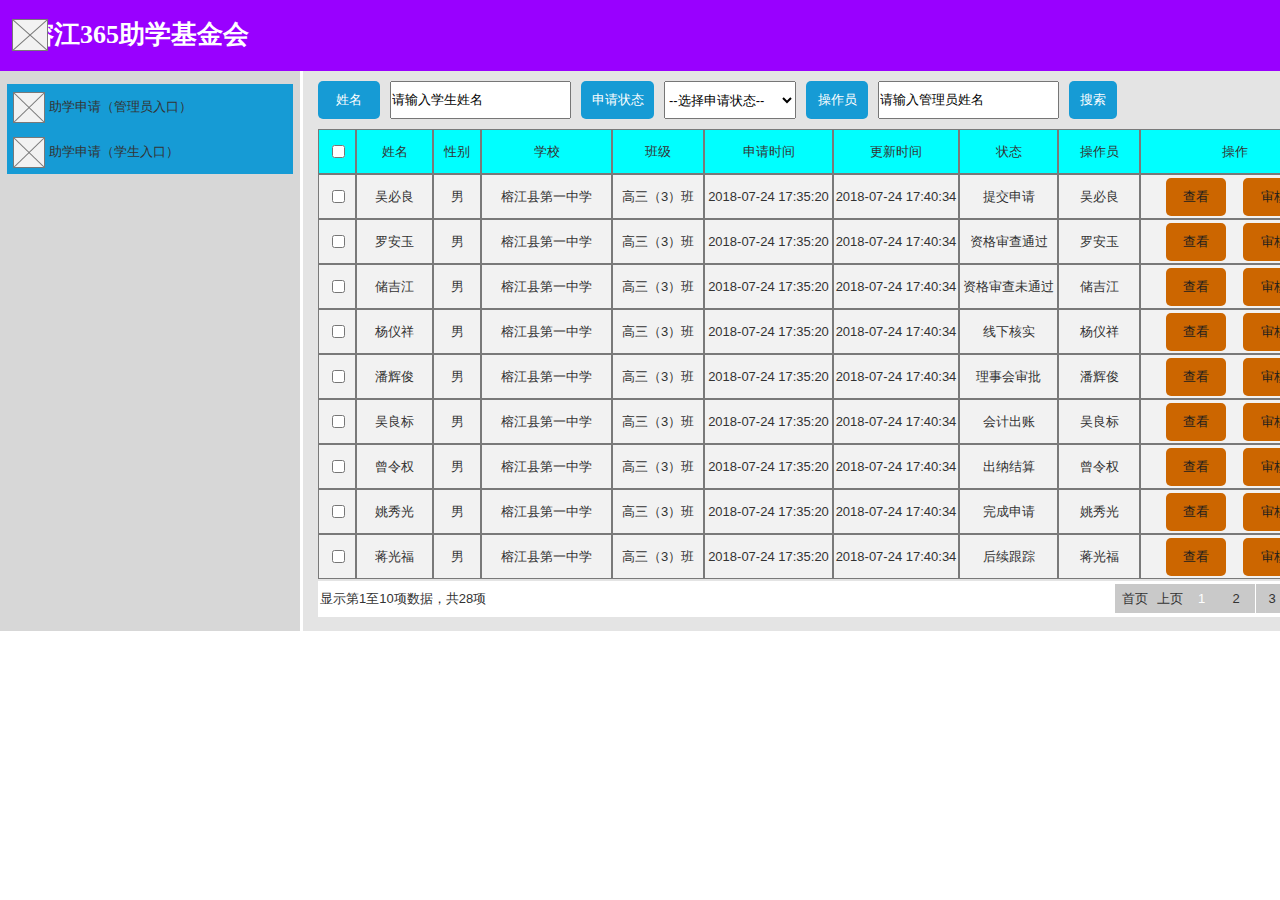
<file: 设计/助学申请页面原型/助学申请（管理员）.html>
﻿<!DOCTYPE html>
<html>
  <head>
    <title>助学申请（管理员）</title>
    <meta http-equiv="X-UA-Compatible" content="IE=edge"/>
    <meta http-equiv="content-type" content="text/html; charset=utf-8"/>
    <meta name="apple-mobile-web-app-capable" content="yes"/>
    <link href="resources/css/jquery-ui-themes.css" type="text/css" rel="stylesheet"/>
    <link href="resources/css/axure_rp_page.css" type="text/css" rel="stylesheet"/>
    <link href="data/styles.css" type="text/css" rel="stylesheet"/>
    <link href="files/助学申请（管理员）/styles.css" type="text/css" rel="stylesheet"/>
    <script src="resources/scripts/jquery-1.7.1.min.js"></script>
    <script src="resources/scripts/jquery-ui-1.8.10.custom.min.js"></script>
    <script src="resources/scripts/prototypePre.js"></script>
    <script src="data/document.js"></script>
    <script src="resources/scripts/prototypePost.js"></script>
    <script src="files/助学申请（管理员）/data.js"></script>
    <script type="text/javascript">
      $axure.utils.getTransparentGifPath = function() { return 'resources/images/transparent.gif'; };
      $axure.utils.getOtherPath = function() { return 'resources/Other.html'; };
      $axure.utils.getReloadPath = function() { return 'resources/reload.html'; };
    </script>
  </head>
  <body>
    <div id="base" class="">

      <!-- Unnamed (Rectangle) -->
      <div id="u35" class="ax_default box_3">
        <div id="u35_div" class=""></div>
        <div id="u35_text" class="text ">
          <p><span>&nbsp;&nbsp;&nbsp; 榕江365助学基金会</span></p>
        </div>
      </div>

      <!-- Unnamed (Placeholder) -->
      <div id="u36" class="ax_default placeholder">
        <img id="u36_img" class="img " src="images/index/u1.png"/>
      </div>

      <!-- Unnamed (Rectangle) -->
      <div id="u37" class="ax_default box_3">
        <div id="u37_div" class=""></div>
      </div>

      <!-- Unnamed (Group) -->
      <div id="u38" class="ax_default" data-left="7" data-top="84" data-width="286" data-height="45">

        <!-- Unnamed (Rectangle) -->
        <div id="u39" class="ax_default box_3">
          <div id="u39_div" class=""></div>
          <div id="u39_text" class="text ">
            <p><span>&nbsp;&nbsp; &nbsp; &nbsp; &nbsp; &nbsp; 助学申请（管理员入口）</span></p>
          </div>
        </div>

        <!-- Unnamed (Placeholder) -->
        <div id="u40" class="ax_default placeholder">
          <img id="u40_img" class="img " src="images/index/u8.png"/>
        </div>
      </div>

      <!-- Unnamed (Rectangle) -->
      <div id="u41" class="ax_default box_2">
        <div id="u41_div" class=""></div>
      </div>

      <!-- Unnamed (Rectangle) -->
      <div id="u42" class="ax_default primary_button">
        <div id="u42_div" class=""></div>
        <div id="u42_text" class="text ">
          <p><span>姓名</span></p>
        </div>
      </div>

      <!-- Unnamed (Rectangle) -->
      <div id="u43" class="ax_default primary_button">
        <div id="u43_div" class=""></div>
        <div id="u43_text" class="text ">
          <p><span>搜索</span></p>
        </div>
      </div>

      <!-- Unnamed (Text Field) -->
      <div id="u44" class="ax_default text_field">
        <input id="u44_input" type="text" value="请输入学生姓名"/>
      </div>

      <!-- Unnamed (Group) -->
      <div id="u45" class="ax_default" data-left="356" data-top="129" data-width="77" data-height="450">

        <!-- Unnamed (Rectangle) -->
        <div id="u46" class="ax_default box_1">
          <div id="u46_div" class=""></div>
          <div id="u46_text" class="text ">
            <p><span>姓名</span></p>
          </div>
        </div>

        <!-- Unnamed (Rectangle) -->
        <div id="u47" class="ax_default box_1">
          <div id="u47_div" class=""></div>
          <div id="u47_text" class="text ">
            <p><span>吴必良</span></p>
          </div>
        </div>

        <!-- Unnamed (Rectangle) -->
        <div id="u48" class="ax_default box_1">
          <div id="u48_div" class=""></div>
          <div id="u48_text" class="text ">
            <p><span>罗安玉</span></p>
          </div>
        </div>

        <!-- Unnamed (Rectangle) -->
        <div id="u49" class="ax_default box_1">
          <div id="u49_div" class=""></div>
          <div id="u49_text" class="text ">
            <p><span>储吉江</span></p>
          </div>
        </div>

        <!-- Unnamed (Rectangle) -->
        <div id="u50" class="ax_default box_1">
          <div id="u50_div" class=""></div>
          <div id="u50_text" class="text ">
            <p><span>杨仪祥</span></p>
          </div>
        </div>

        <!-- Unnamed (Rectangle) -->
        <div id="u51" class="ax_default box_1">
          <div id="u51_div" class=""></div>
          <div id="u51_text" class="text ">
            <p><span>潘辉俊</span></p>
          </div>
        </div>

        <!-- Unnamed (Rectangle) -->
        <div id="u52" class="ax_default box_1">
          <div id="u52_div" class=""></div>
          <div id="u52_text" class="text ">
            <p><span>吴良标</span></p>
          </div>
        </div>

        <!-- Unnamed (Rectangle) -->
        <div id="u53" class="ax_default box_1">
          <div id="u53_div" class=""></div>
          <div id="u53_text" class="text ">
            <p><span>曾令权</span></p>
          </div>
        </div>

        <!-- Unnamed (Rectangle) -->
        <div id="u54" class="ax_default box_1">
          <div id="u54_div" class=""></div>
          <div id="u54_text" class="text ">
            <p><span>姚秀光</span></p>
          </div>
        </div>

        <!-- Unnamed (Rectangle) -->
        <div id="u55" class="ax_default box_1">
          <div id="u55_div" class=""></div>
          <div id="u55_text" class="text ">
            <p><span>蒋光福</span></p>
          </div>
        </div>
      </div>

      <!-- Unnamed (Group) -->
      <div id="u56" class="ax_default" data-left="481" data-top="129" data-width="131" data-height="450">

        <!-- Unnamed (Rectangle) -->
        <div id="u57" class="ax_default box_1">
          <div id="u57_div" class=""></div>
          <div id="u57_text" class="text ">
            <p><span>学校</span></p>
          </div>
        </div>

        <!-- Unnamed (Rectangle) -->
        <div id="u58" class="ax_default box_1">
          <div id="u58_div" class=""></div>
          <div id="u58_text" class="text ">
            <p><span>榕江县第一中学</span></p>
          </div>
        </div>

        <!-- Unnamed (Rectangle) -->
        <div id="u59" class="ax_default box_1">
          <div id="u59_div" class=""></div>
          <div id="u59_text" class="text ">
            <p><span>榕江县第一中学</span></p>
          </div>
        </div>

        <!-- Unnamed (Rectangle) -->
        <div id="u60" class="ax_default box_1">
          <div id="u60_div" class=""></div>
          <div id="u60_text" class="text ">
            <p><span>榕江县第一中学</span></p>
          </div>
        </div>

        <!-- Unnamed (Rectangle) -->
        <div id="u61" class="ax_default box_1">
          <div id="u61_div" class=""></div>
          <div id="u61_text" class="text ">
            <p><span>榕江县第一中学</span></p>
          </div>
        </div>

        <!-- Unnamed (Rectangle) -->
        <div id="u62" class="ax_default box_1">
          <div id="u62_div" class=""></div>
          <div id="u62_text" class="text ">
            <p><span>榕江县第一中学</span></p>
          </div>
        </div>

        <!-- Unnamed (Rectangle) -->
        <div id="u63" class="ax_default box_1">
          <div id="u63_div" class=""></div>
          <div id="u63_text" class="text ">
            <p><span>榕江县第一中学</span></p>
          </div>
        </div>

        <!-- Unnamed (Rectangle) -->
        <div id="u64" class="ax_default box_1">
          <div id="u64_div" class=""></div>
          <div id="u64_text" class="text ">
            <p><span>榕江县第一中学</span></p>
          </div>
        </div>

        <!-- Unnamed (Rectangle) -->
        <div id="u65" class="ax_default box_1">
          <div id="u65_div" class=""></div>
          <div id="u65_text" class="text ">
            <p><span>榕江县第一中学</span></p>
          </div>
        </div>

        <!-- Unnamed (Rectangle) -->
        <div id="u66" class="ax_default box_1">
          <div id="u66_div" class=""></div>
          <div id="u66_text" class="text ">
            <p><span>榕江县第一中学</span></p>
          </div>
        </div>
      </div>

      <!-- Unnamed (Group) -->
      <div id="u67" class="ax_default" data-left="959" data-top="129" data-width="99" data-height="450">

        <!-- Unnamed (Rectangle) -->
        <div id="u68" class="ax_default box_1">
          <div id="u68_div" class=""></div>
          <div id="u68_text" class="text ">
            <p><span>状态</span></p>
          </div>
        </div>

        <!-- Unnamed (Rectangle) -->
        <div id="u69" class="ax_default box_1">
          <div id="u69_div" class=""></div>
          <div id="u69_text" class="text ">
            <p><span>提交申请</span></p>
          </div>
        </div>

        <!-- Unnamed (Rectangle) -->
        <div id="u70" class="ax_default box_1">
          <div id="u70_div" class=""></div>
          <div id="u70_text" class="text ">
            <p><span>资格审查通过</span></p>
          </div>
        </div>

        <!-- Unnamed (Rectangle) -->
        <div id="u71" class="ax_default box_1">
          <div id="u71_div" class=""></div>
          <div id="u71_text" class="text ">
            <p><span>资格审查未通过</span></p>
          </div>
        </div>

        <!-- Unnamed (Rectangle) -->
        <div id="u72" class="ax_default box_1">
          <div id="u72_div" class=""></div>
          <div id="u72_text" class="text ">
            <p><span>线下核实</span></p>
          </div>
        </div>

        <!-- Unnamed (Rectangle) -->
        <div id="u73" class="ax_default box_1">
          <div id="u73_div" class=""></div>
          <div id="u73_text" class="text ">
            <p><span>理事会审批</span></p>
          </div>
        </div>

        <!-- Unnamed (Rectangle) -->
        <div id="u74" class="ax_default box_1">
          <div id="u74_div" class=""></div>
          <div id="u74_text" class="text ">
            <p><span>会计出账</span></p>
          </div>
        </div>

        <!-- Unnamed (Rectangle) -->
        <div id="u75" class="ax_default box_1">
          <div id="u75_div" class=""></div>
          <div id="u75_text" class="text ">
            <p><span>出纳结算</span></p>
          </div>
        </div>

        <!-- Unnamed (Rectangle) -->
        <div id="u76" class="ax_default box_1">
          <div id="u76_div" class=""></div>
          <div id="u76_text" class="text ">
            <p><span>完成申请</span></p>
          </div>
        </div>

        <!-- Unnamed (Rectangle) -->
        <div id="u77" class="ax_default box_1">
          <div id="u77_div" class=""></div>
          <div id="u77_text" class="text ">
            <p><span>后续跟踪</span></p>
          </div>
        </div>
      </div>

      <!-- Unnamed (Rectangle) -->
      <div id="u78" class="ax_default box_1">
        <div id="u78_div" class=""></div>
        <div id="u78_text" class="text ">
          <p><span>操作</span></p>
        </div>
      </div>

      <!-- Unnamed (Group) -->
      <div id="u79" class="ax_default" data-left="318" data-top="129" data-width="38" data-height="450">

        <!-- Unnamed (Group) -->
        <div id="u80" class="ax_default" data-left="318" data-top="129" data-width="38" data-height="450">

          <!-- Unnamed (Group) -->
          <div id="u81" class="ax_default" data-left="318" data-top="129" data-width="38" data-height="45">

            <!-- Unnamed (Rectangle) -->
            <div id="u82" class="ax_default box_1">
              <div id="u82_div" class=""></div>
            </div>

            <!-- Unnamed (Checkbox) -->
            <div id="u83" class="ax_default checkbox">
              <label for="u83_input" style="position: absolute; left: 0px;">
                <div id="u83_text" class="text " style="display:none; visibility: hidden">
                  <p></p>
                </div>
              </label>
              <input id="u83_input" type="checkbox" value="checkbox"/>
            </div>
          </div>

          <!-- Unnamed (Group) -->
          <div id="u84" class="ax_default" data-left="318" data-top="174" data-width="38" data-height="45">

            <!-- Unnamed (Rectangle) -->
            <div id="u85" class="ax_default box_1">
              <div id="u85_div" class=""></div>
            </div>

            <!-- Unnamed (Checkbox) -->
            <div id="u86" class="ax_default checkbox">
              <label for="u86_input" style="position: absolute; left: 0px;">
                <div id="u86_text" class="text " style="display:none; visibility: hidden">
                  <p></p>
                </div>
              </label>
              <input id="u86_input" type="checkbox" value="checkbox"/>
            </div>
          </div>

          <!-- Unnamed (Group) -->
          <div id="u87" class="ax_default" data-left="318" data-top="219" data-width="38" data-height="45">

            <!-- Unnamed (Rectangle) -->
            <div id="u88" class="ax_default box_1">
              <div id="u88_div" class=""></div>
            </div>

            <!-- Unnamed (Checkbox) -->
            <div id="u89" class="ax_default checkbox">
              <label for="u89_input" style="position: absolute; left: 0px;">
                <div id="u89_text" class="text " style="display:none; visibility: hidden">
                  <p></p>
                </div>
              </label>
              <input id="u89_input" type="checkbox" value="checkbox"/>
            </div>
          </div>

          <!-- Unnamed (Group) -->
          <div id="u90" class="ax_default" data-left="318" data-top="264" data-width="38" data-height="45">

            <!-- Unnamed (Rectangle) -->
            <div id="u91" class="ax_default box_1">
              <div id="u91_div" class=""></div>
            </div>

            <!-- Unnamed (Checkbox) -->
            <div id="u92" class="ax_default checkbox">
              <label for="u92_input" style="position: absolute; left: 0px;">
                <div id="u92_text" class="text " style="display:none; visibility: hidden">
                  <p></p>
                </div>
              </label>
              <input id="u92_input" type="checkbox" value="checkbox"/>
            </div>
          </div>

          <!-- Unnamed (Group) -->
          <div id="u93" class="ax_default" data-left="318" data-top="309" data-width="38" data-height="45">

            <!-- Unnamed (Rectangle) -->
            <div id="u94" class="ax_default box_1">
              <div id="u94_div" class=""></div>
            </div>

            <!-- Unnamed (Checkbox) -->
            <div id="u95" class="ax_default checkbox">
              <label for="u95_input" style="position: absolute; left: 0px;">
                <div id="u95_text" class="text " style="display:none; visibility: hidden">
                  <p></p>
                </div>
              </label>
              <input id="u95_input" type="checkbox" value="checkbox"/>
            </div>
          </div>

          <!-- Unnamed (Group) -->
          <div id="u96" class="ax_default" data-left="318" data-top="354" data-width="38" data-height="45">

            <!-- Unnamed (Rectangle) -->
            <div id="u97" class="ax_default box_1">
              <div id="u97_div" class=""></div>
            </div>

            <!-- Unnamed (Checkbox) -->
            <div id="u98" class="ax_default checkbox">
              <label for="u98_input" style="position: absolute; left: 0px;">
                <div id="u98_text" class="text " style="display:none; visibility: hidden">
                  <p></p>
                </div>
              </label>
              <input id="u98_input" type="checkbox" value="checkbox"/>
            </div>
          </div>

          <!-- Unnamed (Group) -->
          <div id="u99" class="ax_default" data-left="318" data-top="399" data-width="38" data-height="45">

            <!-- Unnamed (Rectangle) -->
            <div id="u100" class="ax_default box_1">
              <div id="u100_div" class=""></div>
            </div>

            <!-- Unnamed (Checkbox) -->
            <div id="u101" class="ax_default checkbox">
              <label for="u101_input" style="position: absolute; left: 0px;">
                <div id="u101_text" class="text " style="display:none; visibility: hidden">
                  <p></p>
                </div>
              </label>
              <input id="u101_input" type="checkbox" value="checkbox"/>
            </div>
          </div>

          <!-- Unnamed (Group) -->
          <div id="u102" class="ax_default" data-left="318" data-top="444" data-width="38" data-height="45">

            <!-- Unnamed (Rectangle) -->
            <div id="u103" class="ax_default box_1">
              <div id="u103_div" class=""></div>
            </div>

            <!-- Unnamed (Checkbox) -->
            <div id="u104" class="ax_default checkbox">
              <label for="u104_input" style="position: absolute; left: 0px;">
                <div id="u104_text" class="text " style="display:none; visibility: hidden">
                  <p></p>
                </div>
              </label>
              <input id="u104_input" type="checkbox" value="checkbox"/>
            </div>
          </div>

          <!-- Unnamed (Group) -->
          <div id="u105" class="ax_default" data-left="318" data-top="489" data-width="38" data-height="45">

            <!-- Unnamed (Rectangle) -->
            <div id="u106" class="ax_default box_1">
              <div id="u106_div" class=""></div>
            </div>

            <!-- Unnamed (Checkbox) -->
            <div id="u107" class="ax_default checkbox">
              <label for="u107_input" style="position: absolute; left: 0px;">
                <div id="u107_text" class="text " style="display:none; visibility: hidden">
                  <p></p>
                </div>
              </label>
              <input id="u107_input" type="checkbox" value="checkbox"/>
            </div>
          </div>

          <!-- Unnamed (Group) -->
          <div id="u108" class="ax_default" data-left="318" data-top="534" data-width="38" data-height="45">

            <!-- Unnamed (Rectangle) -->
            <div id="u109" class="ax_default box_1">
              <div id="u109_div" class=""></div>
            </div>

            <!-- Unnamed (Checkbox) -->
            <div id="u110" class="ax_default checkbox">
              <label for="u110_input" style="position: absolute; left: 0px;">
                <div id="u110_text" class="text " style="display:none; visibility: hidden">
                  <p></p>
                </div>
              </label>
              <input id="u110_input" type="checkbox" value="checkbox"/>
            </div>
          </div>
        </div>
      </div>

      <!-- Unnamed (Group) -->
      <div id="u111" class="ax_default" data-left="1140" data-top="174" data-width="189" data-height="45">

        <!-- Unnamed (Rectangle) -->
        <div id="u112" class="ax_default box_1">
          <div id="u112_div" class=""></div>
        </div>
      </div>

      <!-- Unnamed (Group) -->
      <div id="u113" class="ax_default" data-left="1140" data-top="219" data-width="189" data-height="45">

        <!-- Unnamed (Rectangle) -->
        <div id="u114" class="ax_default box_1">
          <div id="u114_div" class=""></div>
        </div>
      </div>

      <!-- Unnamed (Group) -->
      <div id="u115" class="ax_default" data-left="1140" data-top="264" data-width="189" data-height="45">

        <!-- Unnamed (Rectangle) -->
        <div id="u116" class="ax_default box_1">
          <div id="u116_div" class=""></div>
        </div>
      </div>

      <!-- Unnamed (Group) -->
      <div id="u117" class="ax_default" data-left="1140" data-top="309" data-width="189" data-height="45">

        <!-- Unnamed (Rectangle) -->
        <div id="u118" class="ax_default box_1">
          <div id="u118_div" class=""></div>
        </div>
      </div>

      <!-- Unnamed (Group) -->
      <div id="u119" class="ax_default" data-left="1140" data-top="354" data-width="189" data-height="45">

        <!-- Unnamed (Rectangle) -->
        <div id="u120" class="ax_default box_1">
          <div id="u120_div" class=""></div>
        </div>
      </div>

      <!-- Unnamed (Group) -->
      <div id="u121" class="ax_default" data-left="1140" data-top="399" data-width="189" data-height="45">

        <!-- Unnamed (Rectangle) -->
        <div id="u122" class="ax_default box_1">
          <div id="u122_div" class=""></div>
        </div>
      </div>

      <!-- Unnamed (Group) -->
      <div id="u123" class="ax_default" data-left="1140" data-top="444" data-width="189" data-height="45">

        <!-- Unnamed (Rectangle) -->
        <div id="u124" class="ax_default box_1">
          <div id="u124_div" class=""></div>
        </div>
      </div>

      <!-- Unnamed (Group) -->
      <div id="u125" class="ax_default" data-left="1140" data-top="489" data-width="189" data-height="45">

        <!-- Unnamed (Rectangle) -->
        <div id="u126" class="ax_default box_1">
          <div id="u126_div" class=""></div>
        </div>
      </div>

      <!-- Unnamed (Group) -->
      <div id="u127" class="ax_default" data-left="318" data-top="581" data-width="1011" data-height="36">

        <!-- Unnamed (Rectangle) -->
        <div id="u128" class="ax_default box_3">
          <div id="u128_div" class=""></div>
          <div id="u128_text" class="text ">
            <p><span>显示第1至10项数据，共28项</span></p>
          </div>
        </div>

        <!-- Unnamed (Rectangle) -->
        <div id="u129" class="ax_default box_3">
          <div id="u129_div" class=""></div>
        </div>

        <!-- Unnamed (Group) -->
        <div id="u130" class="ax_default" data-left="1115" data-top="584" data-width="204" data-height="29">

          <!-- Unnamed (Rectangle) -->
          <div id="u131" class="ax_default box_3">
            <div id="u131_div" class=""></div>
            <div id="u131_text" class="text ">
              <p><span>首页</span></p>
            </div>
          </div>

          <!-- Unnamed (Rectangle) -->
          <div id="u132" class="ax_default box_3">
            <div id="u132_div" class=""></div>
            <div id="u132_text" class="text ">
              <p><span>上页</span></p>
            </div>
          </div>

          <!-- Unnamed (Rectangle) -->
          <div id="u133" class="ax_default box_3">
            <div id="u133_div" class=""></div>
            <div id="u133_text" class="text ">
              <p><span>1</span></p>
            </div>
          </div>

          <!-- Unnamed (Rectangle) -->
          <div id="u134" class="ax_default box_3">
            <div id="u134_div" class=""></div>
            <div id="u134_text" class="text ">
              <p><span>2</span></p>
            </div>
          </div>

          <!-- Unnamed (Rectangle) -->
          <div id="u135" class="ax_default box_3">
            <div id="u135_div" class=""></div>
            <div id="u135_text" class="text ">
              <p><span>3</span></p>
            </div>
          </div>

          <!-- Unnamed (Rectangle) -->
          <div id="u136" class="ax_default box_3">
            <div id="u136_div" class=""></div>
            <div id="u136_text" class="text ">
              <p><span>末页</span></p>
            </div>
          </div>
        </div>
      </div>

      <!-- Unnamed (Group) -->
      <div id="u137" class="ax_default" data-left="7" data-top="129" data-width="286" data-height="45">

        <!-- Unnamed (Rectangle) -->
        <div id="u138" class="ax_default box_3">
          <div id="u138_div" class=""></div>
          <div id="u138_text" class="text ">
            <p><span>&nbsp;&nbsp; &nbsp; &nbsp; &nbsp; &nbsp; 助学申请（学生入口）</span></p>
          </div>
        </div>

        <!-- Unnamed (Placeholder) -->
        <div id="u139" class="ax_default placeholder">
          <img id="u139_img" class="img " src="images/index/u8.png"/>
        </div>
      </div>

      <!-- Unnamed (Rectangle) -->
      <div id="u140" class="ax_default primary_button">
        <div id="u140_div" class=""></div>
        <div id="u140_text" class="text ">
          <p><span>申请状态</span></p>
        </div>
      </div>

      <!-- Unnamed (Droplist) -->
      <div id="u141" class="ax_default droplist">
        <select id="u141_input">
          <option selected value="--选择申请状态--">--选择申请状态--</option>
          <option value="提交申请">提交申请</option>
          <option value="资格审查通过">资格审查通过</option>
          <option value="资格审查未通过">资格审查未通过</option>
          <option value="线下核实">线下核实</option>
          <option value="理事会审批">理事会审批</option>
          <option value="会计出账">会计出账</option>
          <option value="出纳放款">出纳放款</option>
          <option value="完成申请">完成申请</option>
          <option value="后续跟踪">后续跟踪</option>
        </select>
      </div>

      <!-- Unnamed (Rectangle) -->
      <div id="u142" class="ax_default primary_button">
        <div id="u142_div" class=""></div>
        <div id="u142_text" class="text ">
          <p><span>操作员</span></p>
        </div>
      </div>

      <!-- Unnamed (Text Field) -->
      <div id="u143" class="ax_default text_field">
        <input id="u143_input" type="text" value="请输入管理员姓名"/>
      </div>

      <!-- Unnamed (Group) -->
      <div id="u144" class="ax_default" data-left="612" data-top="129" data-width="92" data-height="450">

        <!-- Unnamed (Group) -->
        <div id="u145" class="ax_default" data-left="612" data-top="129" data-width="92" data-height="450">

          <!-- Unnamed (Rectangle) -->
          <div id="u146" class="ax_default box_1">
            <div id="u146_div" class=""></div>
            <div id="u146_text" class="text ">
              <p><span>班级</span></p>
            </div>
          </div>

          <!-- Unnamed (Rectangle) -->
          <div id="u147" class="ax_default box_1">
            <div id="u147_div" class=""></div>
            <div id="u147_text" class="text ">
              <p><span>高三（3）班</span></p>
            </div>
          </div>

          <!-- Unnamed (Rectangle) -->
          <div id="u148" class="ax_default box_1">
            <div id="u148_div" class=""></div>
            <div id="u148_text" class="text ">
              <p><span>高三（3）班</span></p>
            </div>
          </div>

          <!-- Unnamed (Rectangle) -->
          <div id="u149" class="ax_default box_1">
            <div id="u149_div" class=""></div>
            <div id="u149_text" class="text ">
              <p><span>高三（3）班</span></p>
            </div>
          </div>

          <!-- Unnamed (Rectangle) -->
          <div id="u150" class="ax_default box_1">
            <div id="u150_div" class=""></div>
            <div id="u150_text" class="text ">
              <p><span>高三（3）班</span></p>
            </div>
          </div>

          <!-- Unnamed (Rectangle) -->
          <div id="u151" class="ax_default box_1">
            <div id="u151_div" class=""></div>
            <div id="u151_text" class="text ">
              <p><span>高三（3）班</span></p>
            </div>
          </div>

          <!-- Unnamed (Rectangle) -->
          <div id="u152" class="ax_default box_1">
            <div id="u152_div" class=""></div>
            <div id="u152_text" class="text ">
              <p><span>高三（3）班</span></p>
            </div>
          </div>

          <!-- Unnamed (Rectangle) -->
          <div id="u153" class="ax_default box_1">
            <div id="u153_div" class=""></div>
            <div id="u153_text" class="text ">
              <p><span>高三（3）班</span></p>
            </div>
          </div>

          <!-- Unnamed (Rectangle) -->
          <div id="u154" class="ax_default box_1">
            <div id="u154_div" class=""></div>
            <div id="u154_text" class="text ">
              <p><span>高三（3）班</span></p>
            </div>
          </div>

          <!-- Unnamed (Rectangle) -->
          <div id="u155" class="ax_default box_1">
            <div id="u155_div" class=""></div>
            <div id="u155_text" class="text ">
              <p><span>高三（3）班</span></p>
            </div>
          </div>
        </div>
      </div>

      <!-- Unnamed (Group) -->
      <div id="u156" class="ax_default" data-left="433" data-top="129" data-width="48" data-height="450">

        <!-- Unnamed (Rectangle) -->
        <div id="u157" class="ax_default box_1">
          <div id="u157_div" class=""></div>
          <div id="u157_text" class="text ">
            <p><span>性别</span></p>
          </div>
        </div>

        <!-- Unnamed (Rectangle) -->
        <div id="u158" class="ax_default box_1">
          <div id="u158_div" class=""></div>
          <div id="u158_text" class="text ">
            <p><span>男</span></p>
          </div>
        </div>

        <!-- Unnamed (Rectangle) -->
        <div id="u159" class="ax_default box_1">
          <div id="u159_div" class=""></div>
          <div id="u159_text" class="text ">
            <p><span>男</span></p>
          </div>
        </div>

        <!-- Unnamed (Rectangle) -->
        <div id="u160" class="ax_default box_1">
          <div id="u160_div" class=""></div>
          <div id="u160_text" class="text ">
            <p><span>男</span></p>
          </div>
        </div>

        <!-- Unnamed (Rectangle) -->
        <div id="u161" class="ax_default box_1">
          <div id="u161_div" class=""></div>
          <div id="u161_text" class="text ">
            <p><span>男</span></p>
          </div>
        </div>

        <!-- Unnamed (Rectangle) -->
        <div id="u162" class="ax_default box_1">
          <div id="u162_div" class=""></div>
          <div id="u162_text" class="text ">
            <p><span>男</span></p>
          </div>
        </div>

        <!-- Unnamed (Rectangle) -->
        <div id="u163" class="ax_default box_1">
          <div id="u163_div" class=""></div>
          <div id="u163_text" class="text ">
            <p><span>男</span></p>
          </div>
        </div>

        <!-- Unnamed (Rectangle) -->
        <div id="u164" class="ax_default box_1">
          <div id="u164_div" class=""></div>
          <div id="u164_text" class="text ">
            <p><span>男</span></p>
          </div>
        </div>

        <!-- Unnamed (Rectangle) -->
        <div id="u165" class="ax_default box_1">
          <div id="u165_div" class=""></div>
          <div id="u165_text" class="text ">
            <p><span>男</span></p>
          </div>
        </div>

        <!-- Unnamed (Rectangle) -->
        <div id="u166" class="ax_default box_1">
          <div id="u166_div" class=""></div>
          <div id="u166_text" class="text ">
            <p><span>男</span></p>
          </div>
        </div>
      </div>

      <!-- Unnamed (Group) -->
      <div id="u167" class="ax_default" data-left="1140" data-top="534" data-width="189" data-height="45">

        <!-- Unnamed (Rectangle) -->
        <div id="u168" class="ax_default box_1">
          <div id="u168_div" class=""></div>
        </div>
      </div>

      <!-- Unnamed (Group) -->
      <div id="u169" class="ax_default" data-left="1058" data-top="129" data-width="82" data-height="450">

        <!-- Unnamed (Rectangle) -->
        <div id="u170" class="ax_default box_1">
          <div id="u170_div" class=""></div>
          <div id="u170_text" class="text ">
            <p><span>操作员</span></p>
          </div>
        </div>

        <!-- Unnamed (Rectangle) -->
        <div id="u171" class="ax_default box_1">
          <div id="u171_div" class=""></div>
          <div id="u171_text" class="text ">
            <p><span>吴必良</span></p>
          </div>
        </div>

        <!-- Unnamed (Rectangle) -->
        <div id="u172" class="ax_default box_1">
          <div id="u172_div" class=""></div>
          <div id="u172_text" class="text ">
            <p><span>罗安玉</span></p>
          </div>
        </div>

        <!-- Unnamed (Rectangle) -->
        <div id="u173" class="ax_default box_1">
          <div id="u173_div" class=""></div>
          <div id="u173_text" class="text ">
            <p><span>储吉江</span></p>
          </div>
        </div>

        <!-- Unnamed (Rectangle) -->
        <div id="u174" class="ax_default box_1">
          <div id="u174_div" class=""></div>
          <div id="u174_text" class="text ">
            <p><span>杨仪祥</span></p>
          </div>
        </div>

        <!-- Unnamed (Rectangle) -->
        <div id="u175" class="ax_default box_1">
          <div id="u175_div" class=""></div>
          <div id="u175_text" class="text ">
            <p><span>潘辉俊</span></p>
          </div>
        </div>

        <!-- Unnamed (Rectangle) -->
        <div id="u176" class="ax_default box_1">
          <div id="u176_div" class=""></div>
          <div id="u176_text" class="text ">
            <p><span>吴良标</span></p>
          </div>
        </div>

        <!-- Unnamed (Rectangle) -->
        <div id="u177" class="ax_default box_1">
          <div id="u177_div" class=""></div>
          <div id="u177_text" class="text ">
            <p><span>曾令权</span></p>
          </div>
        </div>

        <!-- Unnamed (Rectangle) -->
        <div id="u178" class="ax_default box_1">
          <div id="u178_div" class=""></div>
          <div id="u178_text" class="text ">
            <p><span>姚秀光</span></p>
          </div>
        </div>

        <!-- Unnamed (Rectangle) -->
        <div id="u179" class="ax_default box_1">
          <div id="u179_div" class=""></div>
          <div id="u179_text" class="text ">
            <p><span>蒋光福</span></p>
          </div>
        </div>
      </div>

      <!-- Unnamed (Group) -->
      <div id="u180" class="ax_default" data-left="833" data-top="129" data-width="126" data-height="450">

        <!-- Unnamed (Group) -->
        <div id="u181" class="ax_default" data-left="833" data-top="129" data-width="126" data-height="450">

          <!-- Unnamed (Rectangle) -->
          <div id="u182" class="ax_default box_1">
            <div id="u182_div" class=""></div>
            <div id="u182_text" class="text ">
              <p><span>更新时间</span></p>
            </div>
          </div>

          <!-- Unnamed (Rectangle) -->
          <div id="u183" class="ax_default box_1">
            <div id="u183_div" class=""></div>
            <div id="u183_text" class="text ">
              <p><span>2018-07-24 17:40:34</span></p>
            </div>
          </div>

          <!-- Unnamed (Rectangle) -->
          <div id="u184" class="ax_default box_1">
            <div id="u184_div" class=""></div>
            <div id="u184_text" class="text ">
              <p><span>2018-07-24 17:40:34</span></p>
            </div>
          </div>

          <!-- Unnamed (Rectangle) -->
          <div id="u185" class="ax_default box_1">
            <div id="u185_div" class=""></div>
            <div id="u185_text" class="text ">
              <p><span>2018-07-24 17:40:34</span></p>
            </div>
          </div>

          <!-- Unnamed (Rectangle) -->
          <div id="u186" class="ax_default box_1">
            <div id="u186_div" class=""></div>
            <div id="u186_text" class="text ">
              <p><span>2018-07-24 17:40:34</span></p>
            </div>
          </div>

          <!-- Unnamed (Rectangle) -->
          <div id="u187" class="ax_default box_1">
            <div id="u187_div" class=""></div>
            <div id="u187_text" class="text ">
              <p><span>2018-07-24 17:40:34</span></p>
            </div>
          </div>

          <!-- Unnamed (Rectangle) -->
          <div id="u188" class="ax_default box_1">
            <div id="u188_div" class=""></div>
            <div id="u188_text" class="text ">
              <p><span>2018-07-24 17:40:34</span></p>
            </div>
          </div>

          <!-- Unnamed (Rectangle) -->
          <div id="u189" class="ax_default box_1">
            <div id="u189_div" class=""></div>
            <div id="u189_text" class="text ">
              <p><span>2018-07-24 17:40:34</span></p>
            </div>
          </div>

          <!-- Unnamed (Rectangle) -->
          <div id="u190" class="ax_default box_1">
            <div id="u190_div" class=""></div>
            <div id="u190_text" class="text ">
              <p><span>2018-07-24 17:40:34</span></p>
            </div>
          </div>

          <!-- Unnamed (Rectangle) -->
          <div id="u191" class="ax_default box_1">
            <div id="u191_div" class=""></div>
            <div id="u191_text" class="text ">
              <p><span>2018-07-24 17:40:34</span></p>
            </div>
          </div>
        </div>
      </div>

      <!-- Unnamed (Group) -->
      <div id="u192" class="ax_default" data-left="704" data-top="129" data-width="129" data-height="450">

        <!-- Unnamed (Rectangle) -->
        <div id="u193" class="ax_default box_1">
          <div id="u193_div" class=""></div>
          <div id="u193_text" class="text ">
            <p><span>申请时间</span></p>
          </div>
        </div>

        <!-- Unnamed (Rectangle) -->
        <div id="u194" class="ax_default box_1">
          <div id="u194_div" class=""></div>
          <div id="u194_text" class="text ">
            <p><span>2018-07-24 17:35:20</span></p>
          </div>
        </div>

        <!-- Unnamed (Rectangle) -->
        <div id="u195" class="ax_default box_1">
          <div id="u195_div" class=""></div>
          <div id="u195_text" class="text ">
            <p><span>2018-07-24 17:35:20</span></p>
          </div>
        </div>

        <!-- Unnamed (Rectangle) -->
        <div id="u196" class="ax_default box_1">
          <div id="u196_div" class=""></div>
          <div id="u196_text" class="text ">
            <p><span>2018-07-24 17:35:20</span></p>
          </div>
        </div>

        <!-- Unnamed (Rectangle) -->
        <div id="u197" class="ax_default box_1">
          <div id="u197_div" class=""></div>
          <div id="u197_text" class="text ">
            <p><span>2018-07-24 17:35:20</span></p>
          </div>
        </div>

        <!-- Unnamed (Rectangle) -->
        <div id="u198" class="ax_default box_1">
          <div id="u198_div" class=""></div>
          <div id="u198_text" class="text ">
            <p><span>2018-07-24 17:35:20</span></p>
          </div>
        </div>

        <!-- Unnamed (Rectangle) -->
        <div id="u199" class="ax_default box_1">
          <div id="u199_div" class=""></div>
          <div id="u199_text" class="text ">
            <p><span>2018-07-24 17:35:20</span></p>
          </div>
        </div>

        <!-- Unnamed (Rectangle) -->
        <div id="u200" class="ax_default box_1">
          <div id="u200_div" class=""></div>
          <div id="u200_text" class="text ">
            <p><span>2018-07-24 17:35:20</span></p>
          </div>
        </div>

        <!-- Unnamed (Rectangle) -->
        <div id="u201" class="ax_default box_1">
          <div id="u201_div" class=""></div>
          <div id="u201_text" class="text ">
            <p><span>2018-07-24 17:35:20</span></p>
          </div>
        </div>

        <!-- Unnamed (Rectangle) -->
        <div id="u202" class="ax_default box_1">
          <div id="u202_div" class=""></div>
          <div id="u202_text" class="text ">
            <p><span>2018-07-24 17:35:20</span></p>
          </div>
        </div>
      </div>

      <!-- Unnamed (Rectangle) -->
      <div id="u203" class="ax_default primary_button">
        <div id="u203_div" class=""></div>
        <div id="u203_text" class="text ">
          <p><span>查看</span></p>
        </div>
      </div>

      <!-- Unnamed (Rectangle) -->
      <div id="u204" class="ax_default primary_button">
        <div id="u204_div" class=""></div>
        <div id="u204_text" class="text ">
          <p><span>审核</span></p>
        </div>
      </div>

      <!-- Unnamed (Rectangle) -->
      <div id="u205" class="ax_default primary_button">
        <div id="u205_div" class=""></div>
        <div id="u205_text" class="text ">
          <p><span>查看</span></p>
        </div>
      </div>

      <!-- Unnamed (Rectangle) -->
      <div id="u206" class="ax_default primary_button">
        <div id="u206_div" class=""></div>
        <div id="u206_text" class="text ">
          <p><span>审核</span></p>
        </div>
      </div>

      <!-- Unnamed (Rectangle) -->
      <div id="u207" class="ax_default primary_button">
        <div id="u207_div" class=""></div>
        <div id="u207_text" class="text ">
          <p><span>查看</span></p>
        </div>
      </div>

      <!-- Unnamed (Rectangle) -->
      <div id="u208" class="ax_default primary_button">
        <div id="u208_div" class=""></div>
        <div id="u208_text" class="text ">
          <p><span>审核</span></p>
        </div>
      </div>

      <!-- Unnamed (Rectangle) -->
      <div id="u209" class="ax_default primary_button">
        <div id="u209_div" class=""></div>
        <div id="u209_text" class="text ">
          <p><span>查看</span></p>
        </div>
      </div>

      <!-- Unnamed (Rectangle) -->
      <div id="u210" class="ax_default primary_button">
        <div id="u210_div" class=""></div>
        <div id="u210_text" class="text ">
          <p><span>审核</span></p>
        </div>
      </div>

      <!-- Unnamed (Rectangle) -->
      <div id="u211" class="ax_default primary_button">
        <div id="u211_div" class=""></div>
        <div id="u211_text" class="text ">
          <p><span>查看</span></p>
        </div>
      </div>

      <!-- Unnamed (Rectangle) -->
      <div id="u212" class="ax_default primary_button">
        <div id="u212_div" class=""></div>
        <div id="u212_text" class="text ">
          <p><span>审核</span></p>
        </div>
      </div>

      <!-- Unnamed (Rectangle) -->
      <div id="u213" class="ax_default primary_button">
        <div id="u213_div" class=""></div>
        <div id="u213_text" class="text ">
          <p><span>查看</span></p>
        </div>
      </div>

      <!-- Unnamed (Rectangle) -->
      <div id="u214" class="ax_default primary_button">
        <div id="u214_div" class=""></div>
        <div id="u214_text" class="text ">
          <p><span>审核</span></p>
        </div>
      </div>

      <!-- Unnamed (Rectangle) -->
      <div id="u215" class="ax_default primary_button">
        <div id="u215_div" class=""></div>
        <div id="u215_text" class="text ">
          <p><span>查看</span></p>
        </div>
      </div>

      <!-- Unnamed (Rectangle) -->
      <div id="u216" class="ax_default primary_button">
        <div id="u216_div" class=""></div>
        <div id="u216_text" class="text ">
          <p><span>审核</span></p>
        </div>
      </div>

      <!-- Unnamed (Rectangle) -->
      <div id="u217" class="ax_default primary_button">
        <div id="u217_div" class=""></div>
        <div id="u217_text" class="text ">
          <p><span>查看</span></p>
        </div>
      </div>

      <!-- Unnamed (Rectangle) -->
      <div id="u218" class="ax_default primary_button">
        <div id="u218_div" class=""></div>
        <div id="u218_text" class="text ">
          <p><span>审核</span></p>
        </div>
      </div>

      <!-- Unnamed (Rectangle) -->
      <div id="u219" class="ax_default primary_button">
        <div id="u219_div" class=""></div>
        <div id="u219_text" class="text ">
          <p><span>查看</span></p>
        </div>
      </div>

      <!-- Unnamed (Rectangle) -->
      <div id="u220" class="ax_default primary_button">
        <div id="u220_div" class=""></div>
        <div id="u220_text" class="text ">
          <p><span>审核</span></p>
        </div>
      </div>
    </div>
  </body>
</html>
</file>
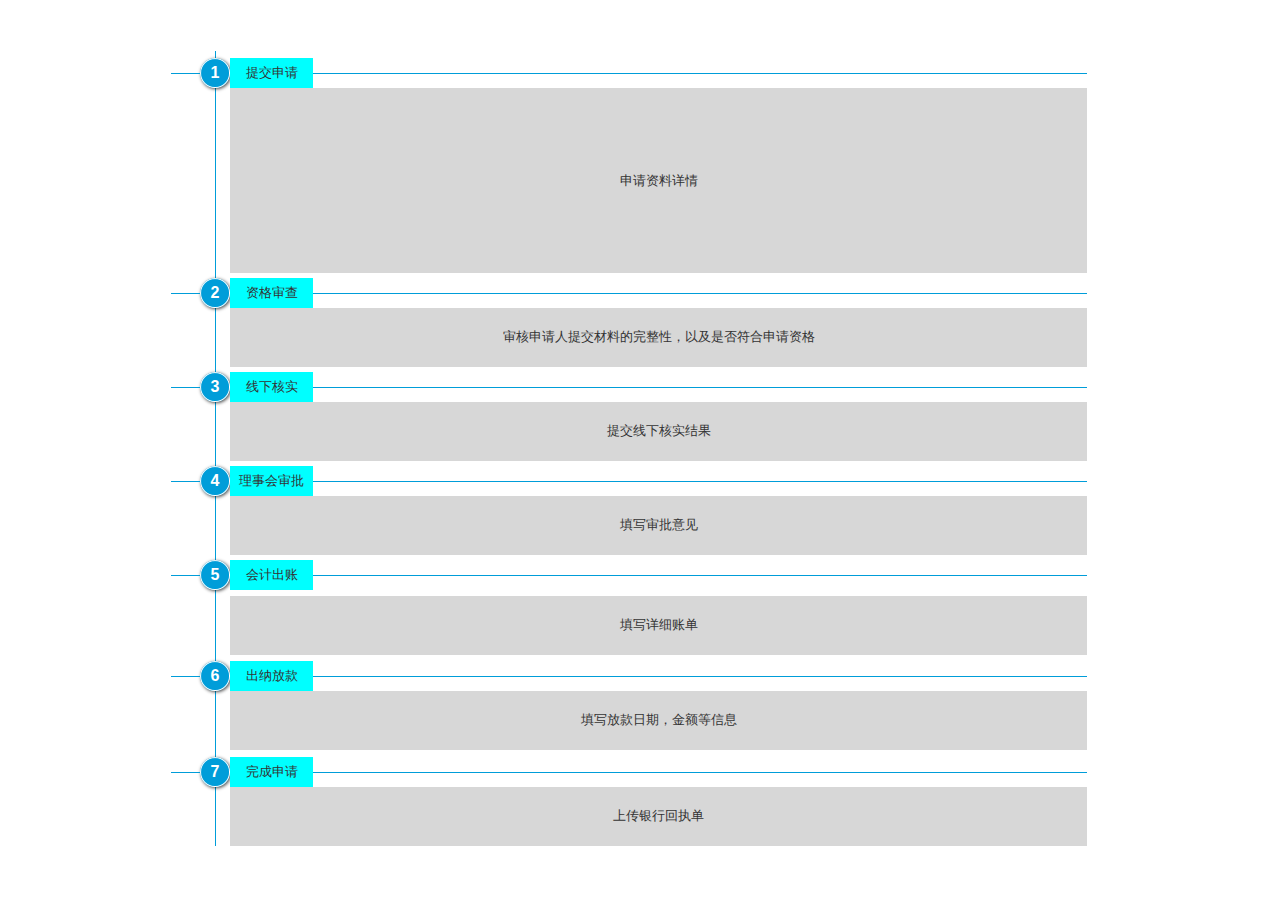
<file: 设计/助学申请页面原型/申请进度.html>
﻿<!DOCTYPE html>
<html>
  <head>
    <title>申请进度</title>
    <meta http-equiv="X-UA-Compatible" content="IE=edge"/>
    <meta http-equiv="content-type" content="text/html; charset=utf-8"/>
    <meta name="apple-mobile-web-app-capable" content="yes"/>
    <link href="resources/css/jquery-ui-themes.css" type="text/css" rel="stylesheet"/>
    <link href="resources/css/axure_rp_page.css" type="text/css" rel="stylesheet"/>
    <link href="data/styles.css" type="text/css" rel="stylesheet"/>
    <link href="files/申请进度/styles.css" type="text/css" rel="stylesheet"/>
    <script src="resources/scripts/jquery-1.7.1.min.js"></script>
    <script src="resources/scripts/jquery-ui-1.8.10.custom.min.js"></script>
    <script src="resources/scripts/prototypePre.js"></script>
    <script src="data/document.js"></script>
    <script src="resources/scripts/prototypePost.js"></script>
    <script src="files/申请进度/data.js"></script>
    <script type="text/javascript">
      $axure.utils.getTransparentGifPath = function() { return 'resources/images/transparent.gif'; };
      $axure.utils.getOtherPath = function() { return 'resources/Other.html'; };
      $axure.utils.getReloadPath = function() { return 'resources/reload.html'; };
    </script>
  </head>
  <body>
    <div id="base" class="">

      <!-- Unnamed (Vertical Line) -->
      <div id="u221" class="ax_default line">
        <img id="u221_img" class="img " src="images/申请进度/u221.png"/>
      </div>

      <!-- Unnamed (Ellipse) -->
      <div id="u222" class="ax_default marker">
        <img id="u222_img" class="img " src="images/申请进度/u222.png"/>
        <div id="u222_text" class="text ">
          <p><span>1</span></p>
        </div>
      </div>

      <!-- Unnamed (Horizontal Line) -->
      <div id="u223" class="ax_default line">
        <img id="u223_img" class="img " src="images/申请进度/u223.png"/>
      </div>

      <!-- Unnamed (Horizontal Line) -->
      <div id="u224" class="ax_default line">
        <img id="u224_img" class="img " src="images/申请进度/u224.png"/>
      </div>

      <!-- Unnamed (Rectangle) -->
      <div id="u225" class="ax_default box_3">
        <div id="u225_div" class=""></div>
        <div id="u225_text" class="text ">
          <p><span>提交申请</span></p>
        </div>
      </div>

      <!-- Unnamed (Rectangle) -->
      <div id="u226" class="ax_default box_3">
        <div id="u226_div" class=""></div>
        <div id="u226_text" class="text ">
          <p><span>申请资料详情</span></p>
        </div>
      </div>

      <!-- Unnamed (Ellipse) -->
      <div id="u227" class="ax_default marker">
        <img id="u227_img" class="img " src="images/申请进度/u222.png"/>
        <div id="u227_text" class="text ">
          <p><span>2</span></p>
        </div>
      </div>

      <!-- Unnamed (Horizontal Line) -->
      <div id="u228" class="ax_default line">
        <img id="u228_img" class="img " src="images/申请进度/u223.png"/>
      </div>

      <!-- Unnamed (Horizontal Line) -->
      <div id="u229" class="ax_default line">
        <img id="u229_img" class="img " src="images/申请进度/u224.png"/>
      </div>

      <!-- Unnamed (Rectangle) -->
      <div id="u230" class="ax_default box_3">
        <div id="u230_div" class=""></div>
        <div id="u230_text" class="text ">
          <p><span>资格审查</span></p>
        </div>
      </div>

      <!-- Unnamed (Rectangle) -->
      <div id="u231" class="ax_default box_3">
        <div id="u231_div" class=""></div>
        <div id="u231_text" class="text ">
          <p><span>审核申请人提交材料的完整性，以及是否符合申请资格</span></p>
        </div>
      </div>

      <!-- Unnamed (Ellipse) -->
      <div id="u232" class="ax_default marker">
        <img id="u232_img" class="img " src="images/申请进度/u222.png"/>
        <div id="u232_text" class="text ">
          <p><span>3</span></p>
        </div>
      </div>

      <!-- Unnamed (Horizontal Line) -->
      <div id="u233" class="ax_default line">
        <img id="u233_img" class="img " src="images/申请进度/u223.png"/>
      </div>

      <!-- Unnamed (Horizontal Line) -->
      <div id="u234" class="ax_default line">
        <img id="u234_img" class="img " src="images/申请进度/u224.png"/>
      </div>

      <!-- Unnamed (Rectangle) -->
      <div id="u235" class="ax_default box_3">
        <div id="u235_div" class=""></div>
        <div id="u235_text" class="text ">
          <p><span>线下核实</span></p>
        </div>
      </div>

      <!-- Unnamed (Rectangle) -->
      <div id="u236" class="ax_default box_3">
        <div id="u236_div" class=""></div>
        <div id="u236_text" class="text ">
          <p><span>提交线下核实结果</span></p>
        </div>
      </div>

      <!-- Unnamed (Ellipse) -->
      <div id="u237" class="ax_default marker">
        <img id="u237_img" class="img " src="images/申请进度/u222.png"/>
        <div id="u237_text" class="text ">
          <p><span>4</span></p>
        </div>
      </div>

      <!-- Unnamed (Horizontal Line) -->
      <div id="u238" class="ax_default line">
        <img id="u238_img" class="img " src="images/申请进度/u223.png"/>
      </div>

      <!-- Unnamed (Horizontal Line) -->
      <div id="u239" class="ax_default line">
        <img id="u239_img" class="img " src="images/申请进度/u224.png"/>
      </div>

      <!-- Unnamed (Rectangle) -->
      <div id="u240" class="ax_default box_3">
        <div id="u240_div" class=""></div>
        <div id="u240_text" class="text ">
          <p><span>理事会审批</span></p>
        </div>
      </div>

      <!-- Unnamed (Rectangle) -->
      <div id="u241" class="ax_default box_3">
        <div id="u241_div" class=""></div>
        <div id="u241_text" class="text ">
          <p><span>填写审批意见</span></p>
        </div>
      </div>

      <!-- Unnamed (Ellipse) -->
      <div id="u242" class="ax_default marker">
        <img id="u242_img" class="img " src="images/申请进度/u222.png"/>
        <div id="u242_text" class="text ">
          <p><span>5</span></p>
        </div>
      </div>

      <!-- Unnamed (Horizontal Line) -->
      <div id="u243" class="ax_default line">
        <img id="u243_img" class="img " src="images/申请进度/u223.png"/>
      </div>

      <!-- Unnamed (Horizontal Line) -->
      <div id="u244" class="ax_default line">
        <img id="u244_img" class="img " src="images/申请进度/u224.png"/>
      </div>

      <!-- Unnamed (Rectangle) -->
      <div id="u245" class="ax_default box_3">
        <div id="u245_div" class=""></div>
        <div id="u245_text" class="text ">
          <p><span>会计出账</span></p>
        </div>
      </div>

      <!-- Unnamed (Rectangle) -->
      <div id="u246" class="ax_default box_3">
        <div id="u246_div" class=""></div>
        <div id="u246_text" class="text ">
          <p><span>填写详细账单</span></p>
        </div>
      </div>

      <!-- Unnamed (Ellipse) -->
      <div id="u247" class="ax_default marker">
        <img id="u247_img" class="img " src="images/申请进度/u222.png"/>
        <div id="u247_text" class="text ">
          <p><span>6</span></p>
        </div>
      </div>

      <!-- Unnamed (Horizontal Line) -->
      <div id="u248" class="ax_default line">
        <img id="u248_img" class="img " src="images/申请进度/u223.png"/>
      </div>

      <!-- Unnamed (Horizontal Line) -->
      <div id="u249" class="ax_default line">
        <img id="u249_img" class="img " src="images/申请进度/u224.png"/>
      </div>

      <!-- Unnamed (Rectangle) -->
      <div id="u250" class="ax_default box_3">
        <div id="u250_div" class=""></div>
        <div id="u250_text" class="text ">
          <p><span>出纳放款</span></p>
        </div>
      </div>

      <!-- Unnamed (Rectangle) -->
      <div id="u251" class="ax_default box_3">
        <div id="u251_div" class=""></div>
        <div id="u251_text" class="text ">
          <p><span>填写放款日期，金额等信息</span></p>
        </div>
      </div>

      <!-- Unnamed (Ellipse) -->
      <div id="u252" class="ax_default marker">
        <img id="u252_img" class="img " src="images/申请进度/u222.png"/>
        <div id="u252_text" class="text ">
          <p><span>7</span></p>
        </div>
      </div>

      <!-- Unnamed (Horizontal Line) -->
      <div id="u253" class="ax_default line">
        <img id="u253_img" class="img " src="images/申请进度/u223.png"/>
      </div>

      <!-- Unnamed (Horizontal Line) -->
      <div id="u254" class="ax_default line">
        <img id="u254_img" class="img " src="images/申请进度/u224.png"/>
      </div>

      <!-- Unnamed (Rectangle) -->
      <div id="u255" class="ax_default box_3">
        <div id="u255_div" class=""></div>
        <div id="u255_text" class="text ">
          <p><span>完成申请</span></p>
        </div>
      </div>

      <!-- Unnamed (Rectangle) -->
      <div id="u256" class="ax_default box_3">
        <div id="u256_div" class=""></div>
        <div id="u256_text" class="text ">
          <p><span>上传银行回执单</span></p>
        </div>
      </div>
    </div>
  </body>
</html>
</file>
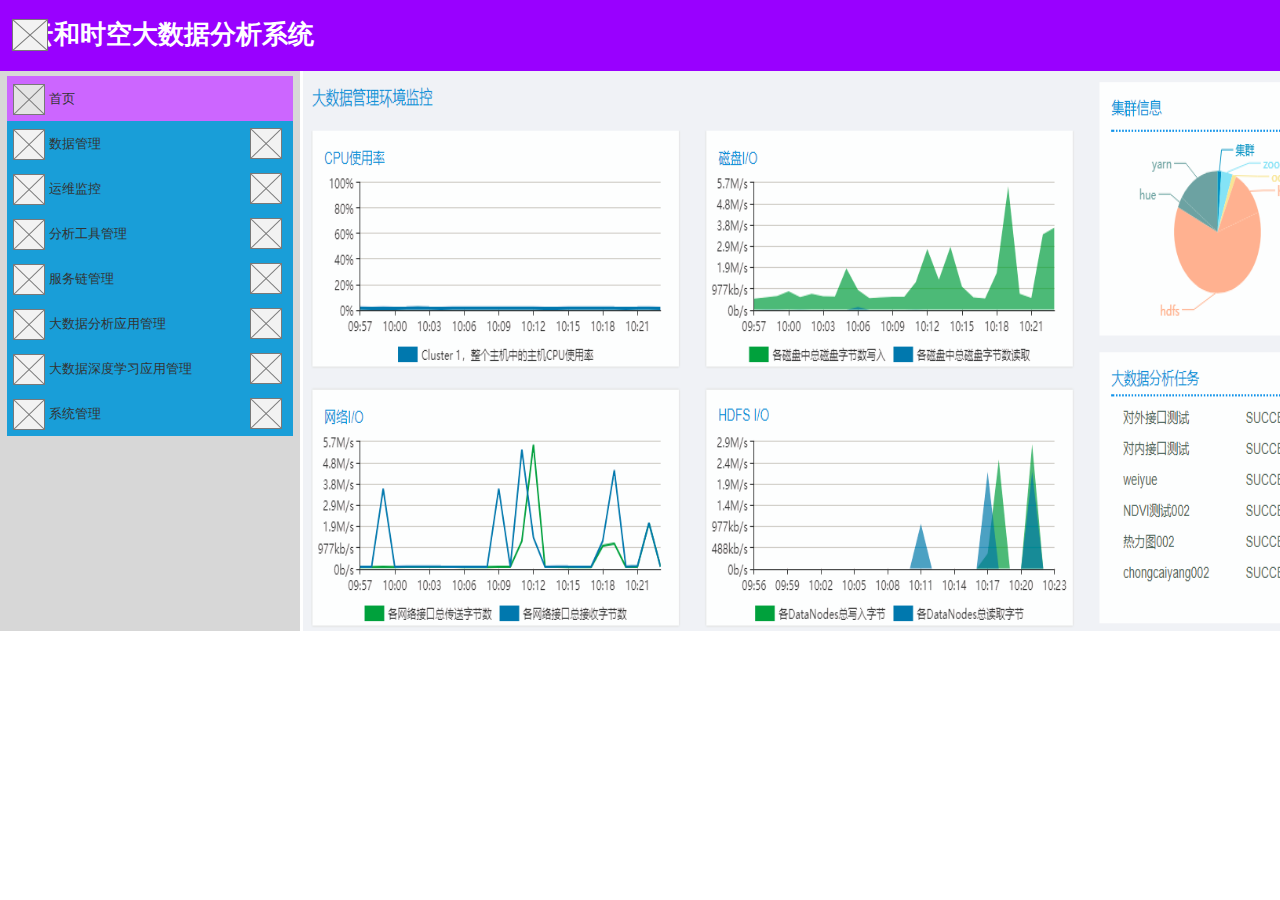
<file: 设计/助学申请页面原型/resources/reload.html>
﻿<html>
	<head>
		<title></title>
	</head>
	<body>
	
	<script language="javascript">
	function getUrl() {
      var query = window.location.hash.substring(1);
      var vars = query.split("&&&");
      for (var i=0;i<vars.length;i++) {
        var url = vars[i];
        return decodeURI(url).replace("html%23","html#");
      } 
    }

    var rel = '../';
    var url = getUrl();
    if (url.indexOf(":") > 0 && url.indexOf(":") < 10) rel = '';
	self.location.href = rel + url;
	</script>
	
	</body>
</html>
</file>
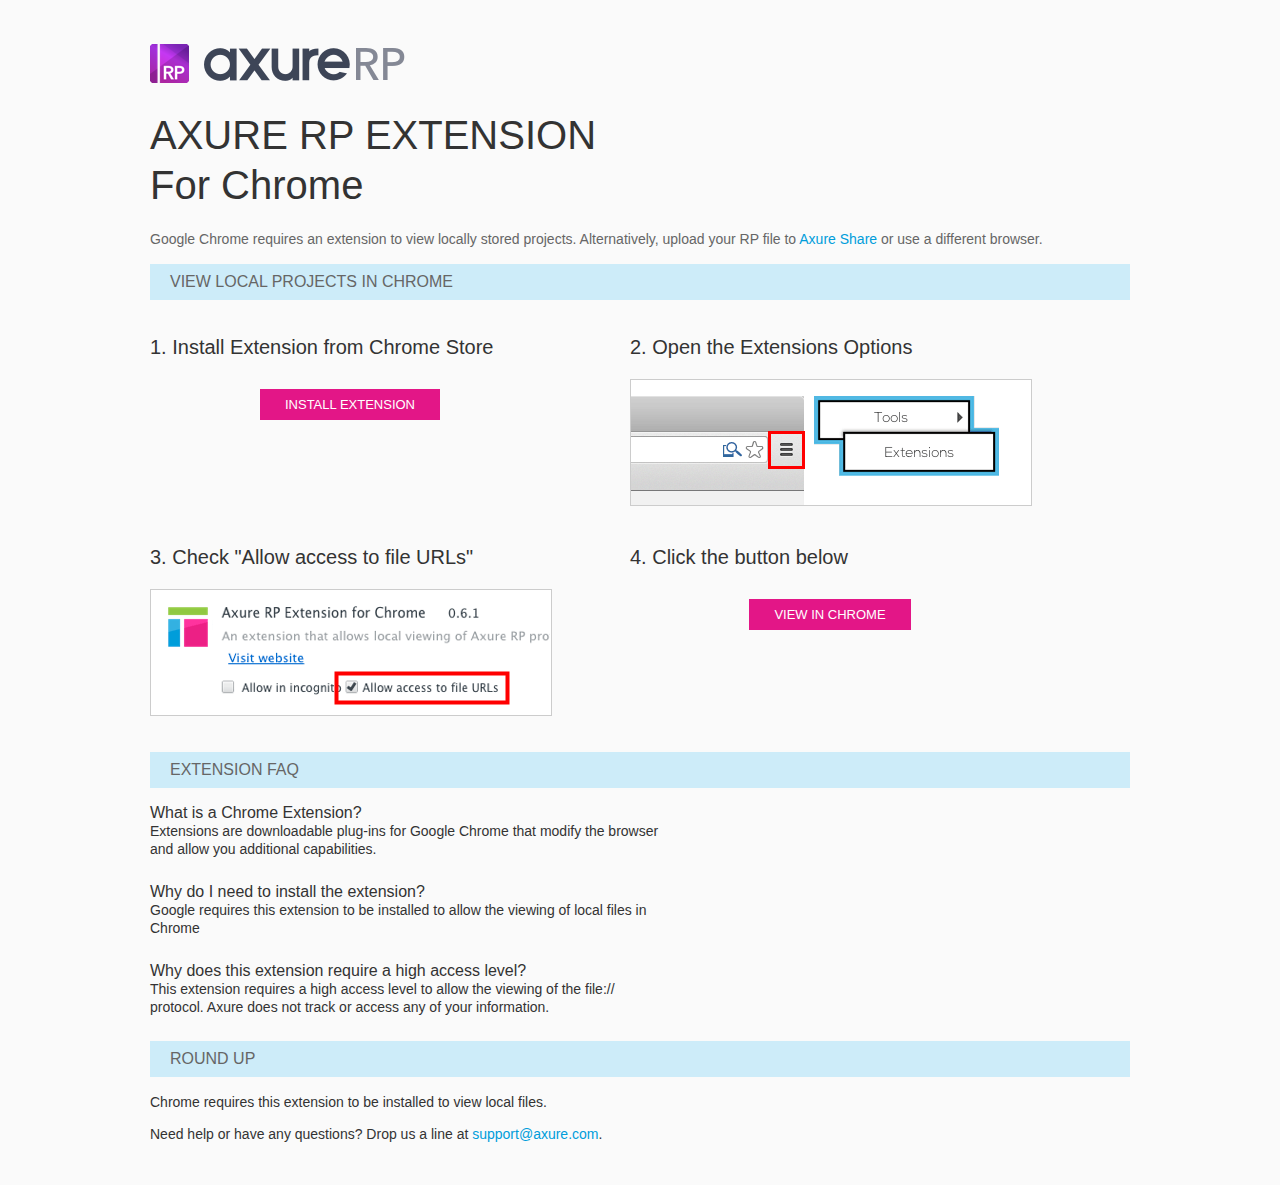
<file: 设计/助学申请页面原型/resources/chrome/chrome.html>
<html>
<head>
    <title>Install the Axure RP Chrome Extension</title>
    <style type="text/css">
        *
        {
            font-family: Helvetica, Arial, sans-serif;
        }
        body
        {
            text-align: center;
            background-color: #fafafa;
        }
        p
        {
            font-size: 14px;
            line-height: 18px;
            color: #333333;
        }
        div.container
        {
            width: 980px;
            margin-left: auto;
            margin-right: auto;
            text-align: left;
        }
        a
        {
            text-decoration: none;
            color: #009dda;
        }
        .button
        {
            background: #E31687;
            font: normal 16px Arial, sans-serif;
            color: #FFFFFF;
            padding: 8px 25px 8px 25px;
            border: 0;
            display: inline-block;
            margin-top: 10px;
            text-transform: uppercase;
            font-size: 13px;
        }
        a:hover.button
        {
            opacity: .8;
        }
        div.left
        {
            width: 400px;
            float: left;
            margin-right: 80px;
        }
        div.right
        {
            width: 400px;
            float: left;
        }
        div.buttonContainer
        {
            text-align: center;
        }
        h1
        {
            font-size: 40px;
            color: #333333;
            line-height: 50px;
            margin-bottom: 20px;
            font-weight: normal;
        }
        h2
        {
            font-size: 38px;
            font-weight: normal;
            color: #08639C;
            text-align: center;
        }
        h3
        {
            font-size: 20px;
            color: #333333;
            font-weight: normal;
        }
        .heading
        {
            background-color: #cdecf9;
            height: 36px;
            line-height: 36px;
            padding-left: 20px;
            font-size: 16px;
            color: #666666;
        }
        span.faq
        {
            font-size: 16px;
            font-weight: normal;
            color: #333333;
            display: block;
        }
    </style>
</head>
<body>
    <div class="container">
        <br />
        <br />
        <img src="axure_logo.png" alt="axure" />
        <br />
        <h1>
            AXURE RP EXTENSION<br />
            For Chrome</h1>
        <p style="font-size: 14px; color: #666666; margin-top: 10px;">
            Google Chrome requires an extension to view locally stored projects. Alternatively,
            upload your RP file to <a href="https://share.axure.com">Axure Share</a> or use a different
            browser.</p>
        <h3 class="heading">
            VIEW LOCAL PROJECTS IN CHROME</h3>
        <div class="left">
            <h3>
                1. Install Extension from Chrome Store</h3>
            <div class="buttonContainer">
                <a class="button" href="https://chrome.google.com/webstore/detail/dogkpdfcklifaemcdfbildhcofnopogp"
                    target="_blank">Install Extension</a>
            </div>
        </div>
        <div class="right">
            <h3>
                2. Open the Extensions Options</h3>
            <img src="extensions_menu.gif" alt="extensions" />
        </div>
        <div style="clear: both; height: 20px;">
            &nbsp;</div>
        <div class="left">
            <h3>
                3. Check "Allow access to file URLs"</h3>
            <img src="allow_access.gif" alt="allow access" />
        </div>
        <div class="right">
            <h3>
                4. Click the button below</h3>
            <div class="buttonContainer">
                <a class="button" href="../../start.html">View in Chrome</a>
            </div>
        </div>
        <div style="clear: both; height: 20px;">
        </div>
        <h3 class="heading">
            EXTENSION FAQ</h3>
        <p>
            <span class="faq">What is a Chrome Extension?</span> Extensions are downloadable
            plug-ins for Google Chrome that modify the browser<br />
            and allow you additional capabilities.
        </p>
        <p style="margin-top: 25px;">
            <span class="faq">Why do I need to install the extension?</span> Google requires
            this extension to be installed to allow the viewing of local files in<br />
            Chrome
        </p>
        <p style="margin-top: 25px; margin-bottom: 25px;">
            <span class="faq">Why does this extension require a high access level?</span> This
            extension requires a high access level to allow the viewing of the file://<br />
            protocol. Axure does not track or access any of your information.
        </p>
        <h3 class="heading">
            ROUND UP</h3>
        <p>
            Chrome requires this extension to be installed to view local files.</p>
        <p>
            Need help or have any questions? Drop us a line at <a href="mailto:support@axure.com">
                support@axure.com</a>.
        </p>
        <div style="clear: both; height: 20px;">
        </div>
    </div>
</body>
</html>
</file>
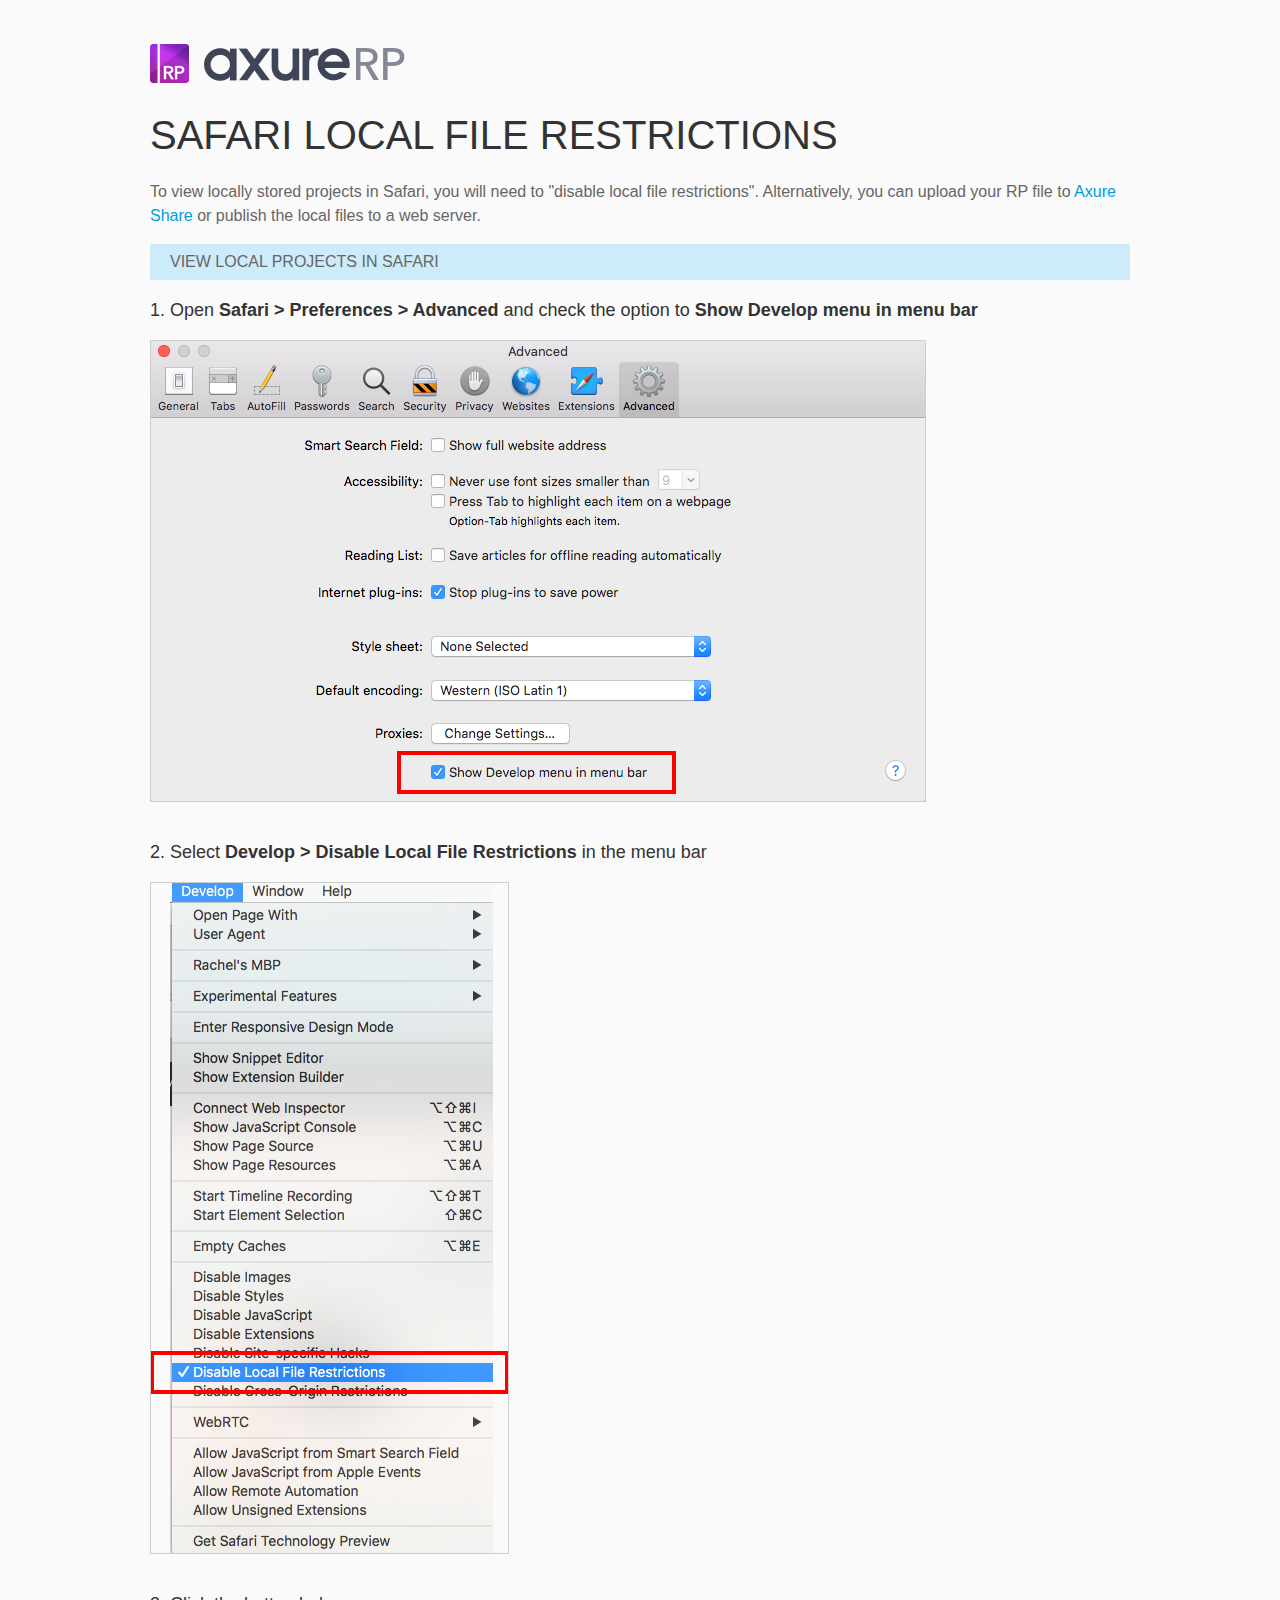
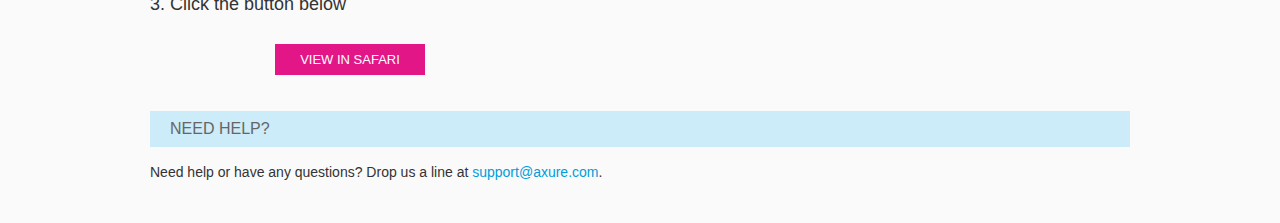
<file: 设计/助学申请页面原型/resources/chrome/safari.html>
<html>
<head>
    <title>Axure RP - Safari Local File Restrictions</title>
    <style type="text/css">
        *
        {
            font-family: Helvetica, Arial, sans-serif;
        }
        body
        {
            text-align: center;
            background-color: #fafafa;
        }
        p
        {
            font-size: 14px;
            line-height: 18px;
            color: #333333;
        }
        div.container
        {
            width: 980px;
            margin-left: auto;
            margin-right: auto;
            text-align: left;
        }
        a
        {
            text-decoration: none;
            color: #009dda;
        }
        .button
        {
            background: #E31687;
            font: normal 16px Arial, sans-serif;
            color: #FFFFFF;
            padding: 8px 25px 8px 25px;
            border: 0;
            display: inline-block;
            margin-top: 10px;
            text-transform: uppercase;
            font-size: 13px;
        }
        a:hover.button
        {
            opacity: .8;
        }
        div.left
        {
            width: 400px;
            float: left;
            margin-right: 80px;
        }
        div.right
        {
            width: 400px;
            float: left;
        }
        div.buttonContainer
        {
            text-align: center;
        }
        h1
        {
            font-size: 40px;
            color: #333333;
            line-height: 50px;
            margin-bottom: 20px;
            font-weight: normal;
        }
        h2
        {
            font-size: 38px;
            font-weight: normal;
            color: #08639C;
            text-align: center;
        }
        h3
        {
            font-size: 18px;
            line-height: 24px;
            color: #333333;
            font-weight: normal;
        }
        .heading
        {
            background-color: #cdecf9;
            height: 36px;
            line-height: 36px;
            padding-left: 20px;
            font-size: 16px;
            color: #666666;
        }
        span.faq
        {
            font-size: 16px;
            font-weight: normal;
            color: #333333;
            display: block;
        }
    </style>
</head>
<body>
    <div class="container">
        <br />
        <br />
        <img src="axure_logo.png" alt="axure" />
        <br />
        <h1>
            SAFARI LOCAL FILE RESTRICTIONS</h1>
        <p style="font-size: 16px; line-height: 24px; color: #666666; margin-top: 10px;">
            To view locally stored projects in Safari, you will need to "disable local file restrictions". Alternatively,
            you can upload your RP file to <a href="https://share.axure.com">Axure Share</a> or publish the local files to a web server.</p>
        <h3 class="heading">
            VIEW LOCAL PROJECTS IN SAFARI</h3>
        <div class="">
            <h3>
                1. Open <span style="font-weight: bold">Safari > Preferences > Advanced</span> and check the option to <span style="font-weight: bold">Show Develop menu in menu bar</span></h3>
            <img src="safari_advanced.png" alt="advanced" />
        </div>
        <div style="clear: both; height: 20px;">
            &nbsp;
        </div>
        <div class="">
            <h3>
                2. Select <span style="font-weight: bold">Develop > Disable Local File Restrictions</span> in the menu bar</h3>
            <img src="safari_restrictions.png" alt="extensions" />
        </div>
        <div style="clear: both; height: 20px;">
            &nbsp;</div>
        <div class="left">
            <h3>
                3. Click the button below
            </h3>
            <div class="buttonContainer">
                <a class="button" href="../../start.html">View in Safari</a>
            </div>
        </div>
        <div style="clear: both; height: 20px;">
        </div>
        <h3 class="heading">
            NEED HELP?</h3>
        <p>
            Need help or have any questions? Drop us a line at <a href="mailto:support@axure.com">
                support@axure.com</a>.
        </p>
        <div style="clear: both; height: 20px;">
        </div>
    </div>
</body>
</html>
</file>
<file: 设计/助学申请页面原型/resources/css/axure_rp_page.css>
﻿/* so the window resize fires within a frame in IE7 */
html, body {
    height: 100%;
}

a {
    color: inherit;
}

p {
    margin: 0px;
    text-rendering: optimizeLegibility;
    font-feature-settings: "kern" 1;
    -webkit-font-feature-settings: "kern";
    -moz-font-feature-settings: "kern";
    -moz-font-feature-settings: "kern=1";
    font-kerning: normal;
}

iframe {
    background: #FFFFFF;
}

/* to match IE with C, FF */
input {
    padding: 1px 0px 1px 0px;
    box-sizing: border-box;
    -moz-box-sizing: border-box;
}

textarea {
    margin: 0px;
    box-sizing: border-box;
    -moz-box-sizing: border-box;
}

div.intcases {
    font-family: arial; 
    font-size: 12px;
    text-align:left; 
    border:1px solid #AAA; 
    background:#FFF none repeat scroll 0% 0%; 
    z-index:9999; 
    visibility:hidden; 
    position:absolute;
    padding: 0px;
    border-radius: 3px;
    white-space: nowrap;
}

div.intcaselink {
    cursor: pointer;
    padding: 3px 8px 3px 8px;
    margin: 5px;
    background:#EEE none repeat scroll 0% 0%; 
    border:1px solid #AAA;
    border-radius: 3px;
}

div.refpageimage {
    position: absolute;
    left: 0px;
    top: 0px;
    font-size: 0px;
    width: 16px;
    height: 16px;
    cursor: pointer;
    background-image: url(images/newwindow.gif);
    background-repeat: no-repeat;
}

div.annnoteimage {
    position: absolute;
    left: 0px;
    top: 0px;
    font-size: 0px;
    /*width: 16px;
    height: 12px;*/
    cursor: help;
    /*background-image: url(images/note.gif);*/
    /*background-repeat: no-repeat;*/
    width: 13px;
    height: 12px;
    padding-top: 1px;
    text-align: center;
    background-color: #138CDD;
    -moz-box-shadow: 1px 1px 3px #aaa;
    -webkit-box-shadow: 1px 1px 3px #aaa;
    box-shadow: 1px 1px 3px #aaa;
}

div.annnoteline {
    display: inline-block;
    width: 9px;
    height: 1px;
    border-bottom: 1px solid white;
    margin-top: 1px;
}

div.annnotelabel {
    position: absolute;
    left: 0px;
    top: 0px;
    font-family: Helvetica,Arial;
    font-size: 10px;
    /*border: 1px solid rgb(166,221,242);*/
    cursor: help;
    /*background:rgb(0,157,217) none repeat scroll 0% 0%;*/ 
    padding: 1px 3px 1px 3px;
    white-space: nowrap;
    color: white;
    
    background-color: #138CDD;
    -moz-box-shadow: 1px 1px 3px #aaa;
    -webkit-box-shadow: 1px 1px 3px #aaa;
    box-shadow: 1px 1px 3px #aaa;
}

.annotation {
    font-size: 12px;
    padding-left: 2px;
    margin-bottom: 5px;
}

.annotationName {
    /*font-size: 13px;
    font-weight: bold;
    margin-bottom: 3px;
    white-space: nowrap;*/

    font-family: 'Trebuchet MS';
    font-size: 14px;
    font-weight: bold;
    margin-bottom: 5px;
    white-space: nowrap;
}

.annotationValue {
    font-family: Arial, Helvetica, Sans-Serif;
    font-size: 12px;
    color: #4a4a4a;
    line-height: 21px;
    margin-bottom: 20px;
}

.noteLink {
    text-decoration: inherit;
    color: inherit;
}

.noteLink:hover {
    background-color: white;
}

/* this is a fix for the issue where dialogs jump around and takes the text-align from the body */
.dialogFix {
    position:absolute;
    text-align:left;
    border: 1px solid #8f949a;
}


@keyframes pulsate {
  from {
    box-shadow: 0 0 10px #15d6ba;
  }
  to {
    box-shadow: 0 0 20px #15d6ba;
  }
}

@-webkit-keyframes pulsate {
  from {
    -webkit-box-shadow: 0 0 10px #15d6ba;
    box-shadow: 0 0 10px #15d6ba;
  }
  to {
    -webkit-box-shadow: 0 0 20px #15d6ba;
    box-shadow: 0 0 20px #15d6ba;
  }
}
 
@-moz-keyframes pulsate {
  from {
    -moz-box-shadow: 0 0 10px #15d6ba;
    box-shadow: 0 0 10px #15d6ba;
  }
  to {
    -moz-box-shadow: 0 0 20px #15d6ba;
    box-shadow: 0 0 20px #15d6ba;
  }
}

.legacyPulsateBorder {
    /*border: 5px solid #15d6ba;
    margin: -5px;*/
    -moz-box-shadow: 0 0 10px 3px #15d6ba;
    box-shadow: 0 0 10px 3px #15d6ba;
}

.pulsateBorder {
  animation-name: pulsate;
  animation-timing-function: ease-in-out;
  animation-duration: 0.9s;
  animation-iteration-count: infinite;
  animation-direction: alternate;
  
  -webkit-animation-name: pulsate;
  -webkit-animation-timing-function: ease-in-out;
  -webkit-animation-duration: 0.9s;
  -webkit-animation-iteration-count: infinite;
  -webkit-animation-direction: alternate;

  -moz-animation-name: pulsate;
  -moz-animation-timing-function: ease-in-out;
  -moz-animation-duration: 0.9s;
  -moz-animation-iteration-count: infinite;
  -moz-animation-direction: alternate;
}

.ax_default_hidden, .ax_default_unplaced{
    display: none;
    visibility: hidden;
}

.widgetNoteSelected {
    -moz-box-shadow: 0 0 10px 3px #138CDD;
    box-shadow: 0 0 10px 3px #138CDD;
    /*-moz-box-shadow: 0 0 20px #3915d6;
    box-shadow: 0 0 20px #3915d6;*/
    /*border: 3px solid #3915d6;*/
    /*margin: -3px;*/
}


.singleImg {
    display: none;
    visibility: hidden;
}
</file>
<file: 设计/助学申请页面原型/data/styles.css>
﻿.ax_default {
  font-family:'Arial Normal', 'Arial';
  font-weight:400;
  font-style:normal;
  font-size:13px;
  color:#333333;
  text-align:center;
  line-height:normal;
}
.box_1 {
}
.box_2 {
}
.box_3 {
}
._图片 {
}
.placeholder {
}
.button {
}
.primary_button {
  color:#FFFFFF;
}
._一级标题 {
  font-family:'Arial Normal', 'Arial';
  font-weight:bold;
  font-style:normal;
  font-size:32px;
  text-align:left;
}
._二级标题 {
  font-family:'Arial Normal', 'Arial';
  font-weight:bold;
  font-style:normal;
  font-size:24px;
  text-align:left;
}
._三级标题 {
  font-family:'Arial Normal', 'Arial';
  font-weight:bold;
  font-style:normal;
  font-size:18px;
  text-align:left;
}
._四级标题 {
  font-family:'Arial Normal', 'Arial';
  font-weight:bold;
  font-style:normal;
  font-size:14px;
  text-align:left;
}
._五级标题 {
  font-family:'Arial Normal', 'Arial';
  font-weight:bold;
  font-style:normal;
  text-align:left;
}
._六级标题 {
  font-family:'Arial Normal', 'Arial';
  font-weight:bold;
  font-style:normal;
  font-size:10px;
  text-align:left;
}
.label {
  font-size:14px;
  text-align:left;
}
._文本段落 {
  text-align:left;
}
.line {
}
.text_field {
  color:#000000;
  text-align:left;
}
.text_area {
  color:#000000;
  text-align:left;
}
.droplist {
  color:#000000;
  text-align:left;
}
.list_box {
  color:#000000;
  text-align:left;
}
.checkbox {
  text-align:left;
}
.radio_button {
  text-align:left;
}
.tree_node {
  text-align:left;
}
.table_cell {
}
.menu_item {
}
.marker {
  color:#FFFFFF;
}
._流程形状 {
}
.icon {
}
.flow_shape {
}
</file>
<file: 设计/助学申请页面原型/files/index/styles.css>
﻿body {
  margin:0px;
  background-image:none;
  position:static;
  left:auto;
  width:1345px;
  margin-left:0;
  margin-right:0;
  text-align:left;
}
#base {
  position:absolute;
  z-index:0;
}
#u0_div {
  border-width:0px;
  position:absolute;
  left:0px;
  top:0px;
  width:1345px;
  height:72px;
  background:inherit;
  background-color:rgba(153, 0, 255, 1);
  border:none;
  border-radius:0px;
  -moz-box-shadow:none;
  -webkit-box-shadow:none;
  box-shadow:none;
  font-family:'宋体 Bold', '宋体 常规', '宋体';
  font-weight:700;
  font-style:normal;
  font-size:26px;
  color:#FFFFFF;
  text-align:left;
}
#u0 {
  border-width:0px;
  position:absolute;
  left:0px;
  top:-1px;
  width:1345px;
  height:72px;
  font-family:'宋体 Bold', '宋体 常规', '宋体';
  font-weight:700;
  font-style:normal;
  font-size:26px;
  color:#FFFFFF;
  text-align:left;
}
#u0_text {
  border-width:0px;
  position:absolute;
  left:2px;
  top:21px;
  width:1341px;
  word-wrap:break-word;
}
#u1_img {
  border-width:0px;
  position:absolute;
  left:0px;
  top:0px;
  width:36px;
  height:32px;
}
#u1 {
  border-width:0px;
  position:absolute;
  left:12px;
  top:19px;
  width:36px;
  height:32px;
}
#u1_text {
  border-width:0px;
  position:absolute;
  left:0px;
  top:0px;
  width:0px;
  visibility:hidden;
  word-wrap:break-word;
}
#u2_div {
  border-width:0px;
  position:absolute;
  left:0px;
  top:0px;
  width:300px;
  height:560px;
  background:inherit;
  background-color:rgba(215, 215, 215, 1);
  border:none;
  border-radius:0px;
  -moz-box-shadow:none;
  -webkit-box-shadow:none;
  box-shadow:none;
}
#u2 {
  border-width:0px;
  position:absolute;
  left:0px;
  top:71px;
  width:300px;
  height:560px;
}
#u2_text {
  border-width:0px;
  position:absolute;
  left:0px;
  top:0px;
  width:0px;
  visibility:hidden;
  word-wrap:break-word;
}
#u3 {
  border-width:0px;
  position:absolute;
  left:0px;
  top:0px;
  width:0px;
  height:0px;
}
#u4_div {
  border-width:0px;
  position:absolute;
  left:0px;
  top:0px;
  width:286px;
  height:45px;
  background:inherit;
  background-color:rgba(204, 102, 255, 1);
  border:none;
  border-radius:0px;
  -moz-box-shadow:none;
  -webkit-box-shadow:none;
  box-shadow:none;
  text-align:left;
}
#u4 {
  border-width:0px;
  position:absolute;
  left:7px;
  top:76px;
  width:286px;
  height:45px;
  text-align:left;
}
#u4_text {
  border-width:0px;
  position:absolute;
  left:2px;
  top:14px;
  width:282px;
  word-wrap:break-word;
}
#u5_img {
  border-width:0px;
  position:absolute;
  left:0px;
  top:0px;
  width:32px;
  height:31px;
}
#u5 {
  border-width:0px;
  position:absolute;
  left:13px;
  top:84px;
  width:32px;
  height:31px;
}
#u5_text {
  border-width:0px;
  position:absolute;
  left:0px;
  top:0px;
  width:0px;
  visibility:hidden;
  word-wrap:break-word;
}
#u6 {
  border-width:0px;
  position:absolute;
  left:0px;
  top:0px;
  width:0px;
  height:0px;
}
#u7_div {
  border-width:0px;
  position:absolute;
  left:0px;
  top:0px;
  width:286px;
  height:45px;
  background:inherit;
  background-color:rgba(25, 158, 216, 1);
  border:none;
  border-radius:0px;
  -moz-box-shadow:none;
  -webkit-box-shadow:none;
  box-shadow:none;
  text-align:left;
}
#u7 {
  border-width:0px;
  position:absolute;
  left:7px;
  top:121px;
  width:286px;
  height:45px;
  text-align:left;
}
#u7_text {
  border-width:0px;
  position:absolute;
  left:2px;
  top:14px;
  width:282px;
  word-wrap:break-word;
}
#u8_img {
  border-width:0px;
  position:absolute;
  left:0px;
  top:0px;
  width:32px;
  height:31px;
}
#u8 {
  border-width:0px;
  position:absolute;
  left:13px;
  top:129px;
  width:32px;
  height:31px;
}
#u8_text {
  border-width:0px;
  position:absolute;
  left:0px;
  top:0px;
  width:0px;
  visibility:hidden;
  word-wrap:break-word;
}
#u9_img {
  border-width:0px;
  position:absolute;
  left:0px;
  top:0px;
  width:32px;
  height:31px;
}
#u9 {
  border-width:0px;
  position:absolute;
  left:250px;
  top:128px;
  width:32px;
  height:31px;
}
#u9_text {
  border-width:0px;
  position:absolute;
  left:0px;
  top:0px;
  width:0px;
  visibility:hidden;
  word-wrap:break-word;
}
#u10 {
  border-width:0px;
  position:absolute;
  left:0px;
  top:0px;
  width:0px;
  height:0px;
}
#u11_div {
  border-width:0px;
  position:absolute;
  left:0px;
  top:0px;
  width:286px;
  height:45px;
  background:inherit;
  background-color:rgba(25, 158, 216, 1);
  border:none;
  border-radius:0px;
  -moz-box-shadow:none;
  -webkit-box-shadow:none;
  box-shadow:none;
  text-align:left;
}
#u11 {
  border-width:0px;
  position:absolute;
  left:7px;
  top:166px;
  width:286px;
  height:45px;
  text-align:left;
}
#u11_text {
  border-width:0px;
  position:absolute;
  left:2px;
  top:14px;
  width:282px;
  word-wrap:break-word;
}
#u12_img {
  border-width:0px;
  position:absolute;
  left:0px;
  top:0px;
  width:32px;
  height:31px;
}
#u12 {
  border-width:0px;
  position:absolute;
  left:13px;
  top:174px;
  width:32px;
  height:31px;
}
#u12_text {
  border-width:0px;
  position:absolute;
  left:0px;
  top:0px;
  width:0px;
  visibility:hidden;
  word-wrap:break-word;
}
#u13_img {
  border-width:0px;
  position:absolute;
  left:0px;
  top:0px;
  width:32px;
  height:31px;
}
#u13 {
  border-width:0px;
  position:absolute;
  left:250px;
  top:173px;
  width:32px;
  height:31px;
}
#u13_text {
  border-width:0px;
  position:absolute;
  left:0px;
  top:0px;
  width:0px;
  visibility:hidden;
  word-wrap:break-word;
}
#u14 {
  border-width:0px;
  position:absolute;
  left:0px;
  top:0px;
  width:0px;
  height:0px;
}
#u15_div {
  border-width:0px;
  position:absolute;
  left:0px;
  top:0px;
  width:286px;
  height:45px;
  background:inherit;
  background-color:rgba(25, 158, 216, 1);
  border:none;
  border-radius:0px;
  -moz-box-shadow:none;
  -webkit-box-shadow:none;
  box-shadow:none;
  text-align:left;
}
#u15 {
  border-width:0px;
  position:absolute;
  left:7px;
  top:211px;
  width:286px;
  height:45px;
  text-align:left;
}
#u15_text {
  border-width:0px;
  position:absolute;
  left:2px;
  top:14px;
  width:282px;
  word-wrap:break-word;
}
#u16_img {
  border-width:0px;
  position:absolute;
  left:0px;
  top:0px;
  width:32px;
  height:31px;
}
#u16 {
  border-width:0px;
  position:absolute;
  left:13px;
  top:219px;
  width:32px;
  height:31px;
}
#u16_text {
  border-width:0px;
  position:absolute;
  left:0px;
  top:0px;
  width:0px;
  visibility:hidden;
  word-wrap:break-word;
}
#u17_img {
  border-width:0px;
  position:absolute;
  left:0px;
  top:0px;
  width:32px;
  height:31px;
}
#u17 {
  border-width:0px;
  position:absolute;
  left:250px;
  top:218px;
  width:32px;
  height:31px;
}
#u17_text {
  border-width:0px;
  position:absolute;
  left:0px;
  top:0px;
  width:0px;
  visibility:hidden;
  word-wrap:break-word;
}
#u18 {
  border-width:0px;
  position:absolute;
  left:0px;
  top:0px;
  width:0px;
  height:0px;
}
#u19_div {
  border-width:0px;
  position:absolute;
  left:0px;
  top:0px;
  width:286px;
  height:45px;
  background:inherit;
  background-color:rgba(25, 158, 216, 1);
  border:none;
  border-radius:0px;
  -moz-box-shadow:none;
  -webkit-box-shadow:none;
  box-shadow:none;
  text-align:left;
}
#u19 {
  border-width:0px;
  position:absolute;
  left:7px;
  top:256px;
  width:286px;
  height:45px;
  text-align:left;
}
#u19_text {
  border-width:0px;
  position:absolute;
  left:2px;
  top:14px;
  width:282px;
  word-wrap:break-word;
}
#u20_img {
  border-width:0px;
  position:absolute;
  left:0px;
  top:0px;
  width:32px;
  height:31px;
}
#u20 {
  border-width:0px;
  position:absolute;
  left:13px;
  top:264px;
  width:32px;
  height:31px;
}
#u20_text {
  border-width:0px;
  position:absolute;
  left:0px;
  top:0px;
  width:0px;
  visibility:hidden;
  word-wrap:break-word;
}
#u21_img {
  border-width:0px;
  position:absolute;
  left:0px;
  top:0px;
  width:32px;
  height:31px;
}
#u21 {
  border-width:0px;
  position:absolute;
  left:250px;
  top:263px;
  width:32px;
  height:31px;
}
#u21_text {
  border-width:0px;
  position:absolute;
  left:0px;
  top:0px;
  width:0px;
  visibility:hidden;
  word-wrap:break-word;
}
#u22 {
  border-width:0px;
  position:absolute;
  left:0px;
  top:0px;
  width:0px;
  height:0px;
}
#u23_div {
  border-width:0px;
  position:absolute;
  left:0px;
  top:0px;
  width:286px;
  height:45px;
  background:inherit;
  background-color:rgba(25, 158, 216, 1);
  border:none;
  border-radius:0px;
  -moz-box-shadow:none;
  -webkit-box-shadow:none;
  box-shadow:none;
  text-align:left;
}
#u23 {
  border-width:0px;
  position:absolute;
  left:7px;
  top:301px;
  width:286px;
  height:45px;
  text-align:left;
}
#u23_text {
  border-width:0px;
  position:absolute;
  left:2px;
  top:14px;
  width:282px;
  word-wrap:break-word;
}
#u24_img {
  border-width:0px;
  position:absolute;
  left:0px;
  top:0px;
  width:32px;
  height:31px;
}
#u24 {
  border-width:0px;
  position:absolute;
  left:13px;
  top:309px;
  width:32px;
  height:31px;
}
#u24_text {
  border-width:0px;
  position:absolute;
  left:0px;
  top:0px;
  width:0px;
  visibility:hidden;
  word-wrap:break-word;
}
#u25_img {
  border-width:0px;
  position:absolute;
  left:0px;
  top:0px;
  width:32px;
  height:31px;
}
#u25 {
  border-width:0px;
  position:absolute;
  left:250px;
  top:308px;
  width:32px;
  height:31px;
}
#u25_text {
  border-width:0px;
  position:absolute;
  left:0px;
  top:0px;
  width:0px;
  visibility:hidden;
  word-wrap:break-word;
}
#u26 {
  border-width:0px;
  position:absolute;
  left:0px;
  top:0px;
  width:0px;
  height:0px;
}
#u27_div {
  border-width:0px;
  position:absolute;
  left:0px;
  top:0px;
  width:286px;
  height:45px;
  background:inherit;
  background-color:rgba(25, 158, 216, 1);
  border:none;
  border-radius:0px;
  -moz-box-shadow:none;
  -webkit-box-shadow:none;
  box-shadow:none;
  text-align:left;
}
#u27 {
  border-width:0px;
  position:absolute;
  left:7px;
  top:346px;
  width:286px;
  height:45px;
  text-align:left;
}
#u27_text {
  border-width:0px;
  position:absolute;
  left:2px;
  top:14px;
  width:282px;
  word-wrap:break-word;
}
#u28_img {
  border-width:0px;
  position:absolute;
  left:0px;
  top:0px;
  width:32px;
  height:31px;
}
#u28 {
  border-width:0px;
  position:absolute;
  left:13px;
  top:354px;
  width:32px;
  height:31px;
}
#u28_text {
  border-width:0px;
  position:absolute;
  left:0px;
  top:0px;
  width:0px;
  visibility:hidden;
  word-wrap:break-word;
}
#u29_img {
  border-width:0px;
  position:absolute;
  left:0px;
  top:0px;
  width:32px;
  height:31px;
}
#u29 {
  border-width:0px;
  position:absolute;
  left:250px;
  top:353px;
  width:32px;
  height:31px;
}
#u29_text {
  border-width:0px;
  position:absolute;
  left:0px;
  top:0px;
  width:0px;
  visibility:hidden;
  word-wrap:break-word;
}
#u30 {
  border-width:0px;
  position:absolute;
  left:0px;
  top:0px;
  width:0px;
  height:0px;
}
#u31_div {
  border-width:0px;
  position:absolute;
  left:0px;
  top:0px;
  width:286px;
  height:45px;
  background:inherit;
  background-color:rgba(25, 158, 216, 1);
  border:none;
  border-radius:0px;
  -moz-box-shadow:none;
  -webkit-box-shadow:none;
  box-shadow:none;
  text-align:left;
}
#u31 {
  border-width:0px;
  position:absolute;
  left:7px;
  top:391px;
  width:286px;
  height:45px;
  text-align:left;
}
#u31_text {
  border-width:0px;
  position:absolute;
  left:2px;
  top:14px;
  width:282px;
  word-wrap:break-word;
}
#u32_img {
  border-width:0px;
  position:absolute;
  left:0px;
  top:0px;
  width:32px;
  height:31px;
}
#u32 {
  border-width:0px;
  position:absolute;
  left:13px;
  top:399px;
  width:32px;
  height:31px;
}
#u32_text {
  border-width:0px;
  position:absolute;
  left:0px;
  top:0px;
  width:0px;
  visibility:hidden;
  word-wrap:break-word;
}
#u33_img {
  border-width:0px;
  position:absolute;
  left:0px;
  top:0px;
  width:32px;
  height:31px;
}
#u33 {
  border-width:0px;
  position:absolute;
  left:250px;
  top:398px;
  width:32px;
  height:31px;
}
#u33_text {
  border-width:0px;
  position:absolute;
  left:0px;
  top:0px;
  width:0px;
  visibility:hidden;
  word-wrap:break-word;
}
#u34_img {
  border-width:0px;
  position:absolute;
  left:0px;
  top:0px;
  width:1042px;
  height:560px;
}
#u34 {
  border-width:0px;
  position:absolute;
  left:303px;
  top:71px;
  width:1042px;
  height:560px;
}
#u34_text {
  border-width:0px;
  position:absolute;
  left:0px;
  top:0px;
  width:0px;
  visibility:hidden;
  word-wrap:break-word;
}
</file>
<file: 设计/助学申请页面原型/resources/css/default.css>
﻿body {
  font-family : Arial, Helvetica, Sans-Serif;
  background-color: #8f949a;
  overflow:hidden;
}
a {
  cursor: pointer;
}

input[type="radio"], input[type="checkbox"] {
    margin: 0px 9px 0px 0px;
    vertical-align: bottom;
}

input {
    -webkit-box-sizing: border-box;
    -moz-box-sizing: border-box;
    box-sizing: border-box;
}

#maximizePanelContainer {
  font-size: 4px;
  position:absolute;
  left: 0px;
  top: 0px;
  width: 55px;
  height: 20px;
  overflow: visible;
  z-index: 1000;
}
#maximizePanelOver {
    position: absolute;
    left: 0px;
    top: 0px;
    width: 55px;
    height: 20px;
}
.maximizePanel {
    position: absolute;
    left: 0px;
    top: 0px;
    width: 55px;
    height: 20px;
    background: #a2a2a2 url('../images/expand.png') no-repeat center center;
    background: url('../images/expand.svg') no-repeat center center, linear-gradient(rgba(200,200,200,.5),rgba(200,200,200,.5));
    cursor: pointer;
}

#interfaceControlFrameMinimizeContainer {
  position:absolute;
    top: 0px;
    left: 0px;
  font-size: 2px; /*for IE*/
  text-align: right;
  z-index: 100;
    height: 20px;
    width: 55px;
    background-color: #62666b;
}
#interfaceControlFrameMinimizeContainer a {
    display: inline-block;
    width: 55px;
    height: 20px;
    font-size: 2px;
    background: url('../images/close.png') no-repeat center center;
    background: url('../images/close.svg') no-repeat center center, linear-gradient(transparent,transparent);
    text-decoration: none;
}

.hashover #interfaceControlFrameMinimizeContainer a:hover {
    background: url('../images/close_hover.png') no-repeat center center;
    background: url('../images/close_hover.svg') no-repeat center center, linear-gradient(transparent,transparent);
}

#interfaceControlFrame {
    margin: 0px 0px 0px 55px;
}

#interfaceControlFrameCloseContainer {
    /*display: none;*/
    position:absolute;
    bottom: 0px;
    left: 0px;
    font-size: 9px;
    font-family: 'Trebuchet MS';
    font-weight: bold;
    letter-spacing: 1px;
    z-index: 100;
    width: 55px;
    background-color: #62666b;
    text-align: center;  
}
#interfaceControlFrameCloseContainer a {
    display: inline-block;
    width: 55px;
    color: #ffffff;
    padding: 5px 0px;
}

#interfaceControlFrameHeader li a {
    display: block;
    width: 54px;
    height: 78px;
    text-align: center;
    padding-top: 50px;
    outline: none;
    margin-right: 1px;
    text-decoration: none;
    color: #ffffff;
    white-space: nowrap;
    background-color: transparent;
    background-repeat: no-repeat;
    background-position: 50% 17px;
    box-sizing: border-box;
    -moz-box-sizing: border-box;
    -webkit-box-sizing: border-box;
    border-left: 4px solid transparent;
    border-right: 4px solid transparent;
}

.hashover #interfaceControlFrameHeader li a:hover {
    background-color: transparent;
    background-repeat: no-repeat;
    background-position: 50% 17px;
    color: #c2c2c2;
}

#interfaceControlFrameHeader li a.selected, #interfaceControlFrameHeader li a.selected:hover {
    background-color: #f5f5f5;
    background-repeat: no-repeat;
    background-position: 50% 17px;
    color: #62666b;
    border-left: 5px solid #138CDD;
}

#interfaceControlFrameHeaderContainer {
    float: left;
    overflow: visible;
    width: 55px;
    margin-left: -55px;
    margin-top: 20px;
}

#interfaceControlFrameHeader {
    position: relative;
    list-style: none;
    font-size: 8px;
    z-index: 50;
    font-family: 'Trebuchet MS';
    font-weight: bold;
    letter-spacing: 1px;
}

#interfaceControlFrameContainer {
    float: right;
    background-color: #f5f5f5;
    overflow: hidden;
    width: 100%;
}

#interfaceControlFrameLogoContainer {
  background-color: White;
  padding: 20px 10px 10px 10px;
  overflow: hidden;
}

#interfaceControlFrameLogoImageContainer {
  text-align: center;
}

#interfaceControlFrameLogoCaptionContainer {
  text-align: center;
  margin: 5px 10px 0px 10px;
  font-size: 12px;
  color: #4a4a4a;
}

#logoImage {
    width: 100%;
}

.emptyStateContainer {
    text-align: center;
    padding: 0px 10px;
    margin-top: 32px
}

.emptyStateTitle {
    margin: 0px 0px 9px 0px;
    font-weight: bold;
}

.emptyStateContent {
    line-height: 16px;
}

.dottedDivider {
    height: 2px;
    margin: 15px 0px 15px 0px;
    background: url('../images/divider.png') no-repeat center center;
    background: url('../images/divider.svg') no-repeat center center, linear-gradient(transparent,transparent);
}

.nondottedDivider {
    height: 2px;
    margin: 9px 0px 9px 0px;
}
</file>
<file: 设计/助学申请页面原型/plugins/sitemap/styles/sitemap.css>
﻿
#sitemapHost {
    font-size: 12px;
    color:#4a4a4a;
    height: 100%;
}

#sitemapHostBtn a {
    background: url('images/sitemap_on.png');
    background: url('images/sitemap_on.svg'),linear-gradient(transparent, transparent);
}

.hashover #sitemapHostBtn a:hover {
    background: url('images/sitemap_hover.png');
    background: url('images/sitemap_hover.svg'),linear-gradient(transparent, transparent);
}

#sitemapHostBtn a.selected, #sitemapHostBtn a.selected:hover {
    background: url('images/sitemap_off.png');
    background: url('images/sitemap_off.svg'),linear-gradient(transparent, transparent);
}

#sitemapHost .pageButtonHeader {
    top: -27px;
}

#sitemapTreeContainer {
    overflow: auto;
    width: 100%;
    height: 100%;
    -webkit-overflow-scrolling: touch;
}

.sitemapTree {
    margin: 0px 0px 10px 0px;
    overflow:visible;
}

.sitemapTree ul {
    list-style-type: none;
    margin: 0px 0px 0px 0px;
    padding-left: 0px;
}

.sitemapPlusMinusLink 
{
}

.sitemapMinus 
{
	vertical-align:middle;
    background: url('images/minus.gif');
    background-repeat: no-repeat;
	margin-right: 3px;	
	margin-bottom: 1px;
    height:9px;
    width:9px;
    display:inline-block;
}

.sitemapPlus 
{
	vertical-align:middle;
    background: url('images/plus.gif');
    background-repeat: no-repeat;
	margin-right: 3px;	
	margin-bottom: 1px;
	height:9px;
    width:9px;
    display:inline-block;
}

.sitemapPageLink 
{
    margin-left: 0px;
}

.sitemapPageIcon 
{
	margin: 0px 0px -3px 4px;
    width: 16px;
    height: 16px;
    display: inline-block;
    background: url('images/page.png') no-repeat center center;
    background: url('images/page.svg') no-repeat center center, linear-gradient(transparent,transparent);
}

.sitemapFlowIcon
{
    background: url('images/flow.png') no-repeat center center;
    background: url('images/flow.svg') no-repeat center center, linear-gradient(transparent,transparent);
}

.sitemapFolderIcon
{
    background: url('images/folder_closed.png') no-repeat center center;
    background: url('images/folder_closed.svg') no-repeat center center, linear-gradient(transparent,transparent);
}

.sitemapFolderOpenIcon
{
    background: url('images/folder_open.png') no-repeat center center;
    background: url('images/folder_open.svg') no-repeat center center, linear-gradient(transparent,transparent);
}

.sitemapPageName 
{
    margin-left: 7px;
}

.sitemapNode 
{
    /*margin:4px 0px 4px 0px;*/
    white-space:nowrap;
}

.sitemapPageLinkContainer {
    /*display: inline-block;*/
    margin-left: 0px;
    padding: 4px 0px 4px 0px;
}
/*
.sitemapNode div
{
	padding-top: 1px; 
	padding-bottom: 3px;
    padding-left: 20px;
	height: 14px;
}
*/

.sitemapExpandableNode 
{
	margin-left: 0px;
}

.sitemapHighlight 
{
    /*display: inline-block;*/
	background-color : #C8E0F0;
    font-weight: bold;
}

.sitemapGreyedName
{
	color: #AAA;
}


.pluginNameHeader
{
    font-family: 'Trebuchet MS';
	font-size: 12px;
    letter-spacing: 1px;
	/*font-weight: bold;*/
	white-space: nowrap;
    margin-bottom: 5px;
}

.pageNameHeader
{
    font-family: 'Trebuchet MS';
    /*display: inline-block;*/
    /*float: left;*/
	font-size: 15px;
	font-weight: bold;
	/*height: 23px;*/
    padding-right: 77px;
	white-space: nowrap;
    overflow: hidden;
    text-overflow: ellipsis;
}

.pageButtonHeader
{
    float: right;
    position: relative;
    /*width: 72px;*/
	height: 24px;
    top: -22px;
    margin-bottom: -24px;
}

.sitemapHeader
{
    padding-top: 27px;
    border-bottom: 1px solid #d9d9d9;
    min-width: 110px;
}

.sitemapToolbar {
    margin: 0px 5px 14px 12px;
}

.sitemapToolbarButton
{
    float: left;
    width: 22px;
    height: 22px;
    border: 1px solid transparent;
}

#linksButton {
    background: url('images/share.png') no-repeat center center;
    background: url('images/share.svg') no-repeat center center, linear-gradient(transparent,transparent);
}

#linksButton:hover {
    background: url('images/share_hover.png') no-repeat center center;
    background: url('images/share_hover.svg') no-repeat center center, linear-gradient(transparent,transparent);
}

#linksButton.sitemapToolbarButtonSelected, .hashover #linksButton.sitemapToolbarButtonSelected:hover {
    background: url('images/share_on.png') no-repeat center center;
    background: url('images/share_on.svg') no-repeat center center, linear-gradient(transparent,transparent);
}

#adaptiveButton {
    background: url('images/views.png') no-repeat center center;
    background: url('images/views.svg') no-repeat center center, linear-gradient(transparent,transparent);
}

#adaptiveButton:hover {
    background: url('images/views_hover.png') no-repeat center center;
    background: url('images/views_hover.svg') no-repeat center center, linear-gradient(transparent,transparent);
}

#adaptiveButton.sitemapToolbarButtonSelected, #adaptiveButton.sitemapToolbarButtonSelected:hover {
    background: url('images/views_on.png') no-repeat center center;
    background: url('images/views_on.svg') no-repeat center center, linear-gradient(transparent,transparent);
}

#highlightInteractiveButton {
    background: url('images/hotspots.png') no-repeat center center;
    background: url('images/hotspots.svg') no-repeat center center, linear-gradient(transparent,transparent);
    margin-top: 1px;
}

#highlightInteractiveButton:hover {
    background: url('images/hotspots_hover.png') no-repeat center center;
    background: url('images/hotspots_hover.svg') no-repeat center center, linear-gradient(transparent,transparent);
}

#highlightInteractiveButton.sitemapToolbarButtonSelected, #highlightInteractiveButton.sitemapToolbarButtonSelected:hover {
    background: url('images/hotspots_on.png') no-repeat center center;
    background: url('images/hotspots_on.svg') no-repeat center center, linear-gradient(transparent,transparent);
}

/*#variablesButton {
    background: url('images/229_variables_16.png') no-repeat center center;
}*/

#searchButton {
    background: url('images/232_search_16.png') no-repeat center center;
}

.sitemapLinkContainer
{
	margin-top: 8px;
	padding-right: 5px;
	/*font-size: 12px;*/
}

.sitemapLinkField 
{
	width: 100%;
	font-size: 12px;
	margin-top: 3px;
    padding: 5px;
}

.sitemapRadioSelected {
    font-weight: bold;
}

.sitemapOptionContainer
{
	margin-top: 8px;
	padding-right: 5px;
	/*font-size: 12px;*/
}

#sitemapOptionsDiv
{
	margin-top: 10px;
	/*margin-left: 16px;*/
}

#viewSelectDiv
{
    padding: 2px 0px 0px 0px;
	/*margin-left: 5px;*/
}

#viewSelect
{
	width: 70%;
}

.sitemapUrlOption
{
	padding-bottom: 8px;
}

.optionLabel
{
	font-size: 12px;
}

.sitemapPopupContainer
{
    display: none;
    position: absolute;
	background-color: #F4F4F4;
	border: 1px solid #B9B9B9;
	padding: 5px 5px 5px 5px;
	margin: 5px 0px 0px 5px;
    z-index: 1;
}

#sitemapLinksContainer {
    border-top: 1px solid #d9d9d9;
    padding: 10px;
    margin-left: 0px;
    /*line-height: 18px;*/
}

#adaptiveViewsContainer {
    border-top: 1px solid #d9d9d9;
    padding: 10px;
    margin-left: 0px;
    line-height: 18px;
}

.adaptiveViewOption
{
	padding: 2px;
}

.adaptiveViewOption:hover
{ 
	background-color: rgb(204,235,248);
	cursor: pointer;
}

.currentAdaptiveView {
    font-weight: bold;
}

.adaptiveCheckboxDiv {
	height: 15px;
	width: 15px;
	float: left;
}

.checkedAdaptive {
	background: url('images/adaptivecheck.png') no-repeat center center;
}

/*#variablesContainer 
{
	max-height: 350px;
	overflow: auto;
}*/

/*#variablesClearLink 
{
	color: #069;
	left: 5px;
}*/

#searchDiv {
    padding: 8px 12px 11px 12px;
}

#searchBox {
    width: 100%;
    border: none;
    border-top: 1px solid #d9d9d9;
    /*border-bottom: 1px solid #d9d9d9;*/
    padding: 5px;
    font-size: 12px;
}

.searchBoxHint 
{
	color: #8f949a;
	/*font-style: italic;*/
}

#sitemapLinksPageName
{
	font-weight: bold;
}

#sitemapOptionsHeader
{
	font-weight: bold;
}
</file>
<file: 设计/助学申请页面原型/plugins/page_notes/styles/page_notes.css>
﻿#pageNotesHost {
    font-size: 12px;
    color:#4a4a4a;
    height: 100%;
}

#pageNotesHostBtn a {
    background: url('images/notes_on.png');
    background: url('images/notes_on.svg'),linear-gradient(transparent, transparent);
}

.hashover #pageNotesHostBtn a:hover {
    background: url('images/notes_hover.png');
    background: url('images/notes_hover.svg'),linear-gradient(transparent, transparent);
}

#pageNotesHostBtn a.selected, #pageNotesHostBtn a.selected:hover {
    background: url('images/notes_off.png');
    background: url('images/notes_off.svg'),linear-gradient(transparent, transparent);
}

#footnotesButton {
    background: url('images/footnotes.png') no-repeat center center;
    background: url('images/footnotes.svg') no-repeat center center,linear-gradient(transparent, transparent);
}

#footnotesButton:hover {
    background: url('images/footnotes_hover.png') no-repeat center center;
    background: url('images/footnotes_hover.svg') no-repeat center center,linear-gradient(transparent, transparent);
}

#footnotesButton.sitemapToolbarButtonSelected, #footnotesButton.sitemapToolbarButtonSelected:hover {
    background: url('images/footnotes_on.png') no-repeat center center;
    background: url('images/footnotes_on.svg') no-repeat center center,linear-gradient(transparent, transparent);
}

.nextPageButton {
    background: url('images/forward.png') no-repeat center center;
    background: url('images/forward.svg') no-repeat center center,linear-gradient(transparent, transparent);    
}

.nextPageButton:hover {
    background: url('images/forward_hover.png') no-repeat center center;
    background: url('images/forward_hover.svg') no-repeat center center,linear-gradient(transparent, transparent);    
}

.prevPageButton {
    background: url('images/back.png') no-repeat center center;
    background: url('images/back.svg') no-repeat center center,linear-gradient(transparent, transparent);    
}

.prevPageButton:hover {
    background: url('images/back_hover.png') no-repeat center center;
    background: url('images/back_hover.svg') no-repeat center center,linear-gradient(transparent, transparent);    
}

#pageNotesScrollContainer 
{
    overflow: auto;
    width: 100%;
    /*height: 100%;*/
    -webkit-overflow-scrolling: touch;
}    

#pageNotesContainer 
{
    /*padding: 10px 10px 10px 12px;*/
}

#pageNotesContent 
{
	overflow: visible;
}

.pageNoteContainer 
{
    padding: 10px;
}

.pageNoteName 
{
    font-family: 'Trebuchet MS';
	font-size: 14px;
    font-weight: bold;
	margin-bottom: 5px;
	/*text-decoration: underline;*/
	white-space: nowrap;
}

.pageNote 
{
    line-height: 21px;
	/*margin-bottom: 20px;*/
}

.widgetNoteContainer {
    padding: 10px;
    border-bottom: 1px solid transparent;
    border-top: 1px solid transparent;
    cursor: pointer;
}

.widgetNoteContainerSelected {
    background-color: white;
    border-bottom: 1px solid #c2c2c2;
    border-top: 1px solid #c2c2c2;
}

/*.widgetNoteContainer:hover {
    background-color: white;
    //border-bottom: 1px solid #c2c2c2;
    //border-top: 1px solid #c2c2c2;
}*/

.widgetNoteFootnote {
    display: inline-block;
    /*vertical-align: top;
    margin: 2px 5px 10px 0px;
    padding: 1px 6px;
    font-size: 10px;
    color: #ffffff;
    background-color: #0a6cd6;*/
    width: 13px;
    height: 12px;
    padding-top: 1px;
    text-align: center;
    background-color: #138CDD;
    /*-moz-box-shadow: 1px 1px 3px #aaa;
    -webkit-box-shadow: 1px 1px 3px #aaa;
    box-shadow: 1px 1px 3px #aaa;*/
    font-size: 0px;
    margin-right: 8px;
}

div.annnoteline {
    display: inline-block;
    width: 9px;
    height: 1px;
    border-bottom: 1px solid white;
    margin-top: 1px;
}

.widgetNoteLabel {
    display: inline-block;
    vertical-align: top;
    font-family: 'Trebuchet MS';
	font-size: 14px;
    font-weight: bold;
	margin-bottom: 5px;    
}

.noteLink {
    text-decoration: inherit;
    color: inherit;
}

.noteLink:hover {
    background-color: white;
}
</file>
<file: 设计/助学申请页面原型/plugins/debug/styles/debug.css>
﻿#debugHost {
    font-size: 12px;
    color:#4a4a4a;
    height: 100%;
}

#debugHostBtn a {
    background: url('images/variables_on.png');
    background: url('images/variables_on.svg'),linear-gradient(transparent, transparent);
}

.hashover #debugHostBtn a:hover {
    background: url('images/variables_hover.png');
    background: url('images/variables_hover.svg'),linear-gradient(transparent, transparent);
}

#debugHostBtn a.selected, #debugHostBtn a.selected:hover {
    background: url('images/variables_off.png');
    background: url('images/variables_off.svg'),linear-gradient(transparent, transparent);
}

#debugHeader .pageNameHeader {
    padding-right: 0px;
}

#variablesClearLink {
    display: inline-block;
    margin-bottom: 15px;
}

#variablesClearLink:hover {
    color: #0a6cd6;
}

#traceClearLink {
    display: inline-block;
    margin-bottom: 15px;
}

#traceClearLink:hover {
    color: #0a6cd6;
}

#debugScrollContainer 
{
    overflow: auto;
    width: 100%;
    height: 100%;
    -webkit-overflow-scrolling: touch;
}

#debugContainer {
        padding: 10px 10px 10px 10px;
}

.variableName
{
	font-weight: bold;
}

.variableDiv
{
    margin-bottom: 20px;
    line-height: 16px;

}

#variablesContainer {
    padding-bottom: 5px;
    /*overflow: auto;*/
}

#traceContainer {
    padding-top: 15px;
    /*padding: 0px 10px 10px 10px;*/
}

.debugToolbarButton 
{
	font-size: 1em;
	color: #069;
}

.axEventBlock {
    display: inline-block;
    width: 100%;
    margin: 5px 0px 5px 0px;
    line-height: 21px;
}

/*a.axEventBlock:hover {
    background-color: #069;
    color: white;
}*/

.axTime {
    margin: 0px 0px 0px 0px;
    font-size: 11px;
    color: #b1b3b5;
}

.axLabel {
    margin: 0px 0px 5px 0px;
    font-family: 'Trebuchet MS';
    font-size: 14px;
    font-weight: bold;
}

.lastAxEvent {
    margin-bottom: 10px;
    border-bottom: 1px solid #c2c2c2;
    padding-bottom: 10px;
}

.axEvent {
    margin: 0px 0px 5px 0px;
    font-weight: bold;
}

.axCase {
    margin: 0px 0px 5px 8px;
    font-style: italic;
}

.axAction {
    margin: 0px 0px 5px 13px;
}

#traceEmptyState.emptyStateContainer {
    margin-top: 0px;
}

.debugLinksContainer {
    text-align: right;
}
</file>
<file: 设计/助学申请页面原型/plugins/recordplay/styles/recordplay.css>
﻿#recordPlayHost {
    font-size: 12px;
    color:#333;
    height: 100%;
}


#recordPlayContainer 
{
    overflow: auto;
    width: 100%;
    height: 100%;
    padding: 10px 10px 10px 10px;
}

#recordPlayToolbar 
{
	margin: 5px 5px 5px 5px;
    height: 22px;
}

#recordPlayToolbar .recordPlayButton
{
    float: left;
    width: 22px;
    height: 22px;
    border: 1px solid transparent;
}

#recordPlayToolbar .recordPlayButton:hover
{
    border: 1px solid rgb(0,157,217);
    background-color : rgb(166,221,242);
}

#recordPlayToolbar .recordPlayButton:active
{
    border: 1px solid rgb(0,157,217);
    background-color : rgb(204,235,248);
}

#recordPlayToolbar .recordPlayButtonSelected {
    border: 1px solid rgb(0,157,217);
    background-color : rgb(204,235,248);    
}

#recordButton {
    background: url('../../sitemap/styles/images/233_hyperlink_16.png') no-repeat center center;
}

#playButton {
    background: url('../../sitemap/styles/images/225_responsive_16.png') no-repeat center center;
}

#stopButton {
    background: url('../../sitemap/styles/images/228_togglenotes_16.png') no-repeat center center;
}

#deleteButton {
    background: url('../../sitemap/styles/images/231_event_16.png') no-repeat center center;
}

#recordNameHeader
{
    /* yeah??*/
	font-size: 13px;
	font-weight: bold;
	height: 23px;
	white-space: nowrap;
}

#recordPlayContent 
{
    /* yeah??*/
	overflow: visible;
}

.recordPlayName 
{
	font-size: 12px;
	margin-bottom: 5px;
	text-decoration: underline;
	white-space: nowrap;
}

.recordPlay 
{
	margin-bottom: 10px;
}
</file>
<file: 设计/助学申请页面原型/files/助学申请（学生）/styles.css>
﻿body {
  margin:0px;
  background-image:none;
  position:static;
  left:auto;
  width:1345px;
  margin-left:0;
  margin-right:0;
  text-align:left;
}
#base {
  position:absolute;
  z-index:0;
}
#u257_div {
  border-width:0px;
  position:absolute;
  left:0px;
  top:0px;
  width:1345px;
  height:72px;
  background:inherit;
  background-color:rgba(153, 0, 255, 1);
  border:none;
  border-radius:0px;
  -moz-box-shadow:none;
  -webkit-box-shadow:none;
  box-shadow:none;
  font-family:'宋体 Bold', '宋体 常规', '宋体';
  font-weight:700;
  font-style:normal;
  font-size:26px;
  color:#FFFFFF;
  text-align:left;
}
#u257 {
  border-width:0px;
  position:absolute;
  left:0px;
  top:-1px;
  width:1345px;
  height:72px;
  font-family:'宋体 Bold', '宋体 常规', '宋体';
  font-weight:700;
  font-style:normal;
  font-size:26px;
  color:#FFFFFF;
  text-align:left;
}
#u257_text {
  border-width:0px;
  position:absolute;
  left:2px;
  top:21px;
  width:1341px;
  word-wrap:break-word;
}
#u258_img {
  border-width:0px;
  position:absolute;
  left:0px;
  top:0px;
  width:36px;
  height:32px;
}
#u258 {
  border-width:0px;
  position:absolute;
  left:12px;
  top:19px;
  width:36px;
  height:32px;
}
#u258_text {
  border-width:0px;
  position:absolute;
  left:0px;
  top:0px;
  width:0px;
  visibility:hidden;
  word-wrap:break-word;
}
#u259_div {
  border-width:0px;
  position:absolute;
  left:0px;
  top:0px;
  width:300px;
  height:560px;
  background:inherit;
  background-color:rgba(215, 215, 215, 1);
  border:none;
  border-radius:0px;
  -moz-box-shadow:none;
  -webkit-box-shadow:none;
  box-shadow:none;
}
#u259 {
  border-width:0px;
  position:absolute;
  left:0px;
  top:71px;
  width:300px;
  height:560px;
}
#u259_text {
  border-width:0px;
  position:absolute;
  left:0px;
  top:0px;
  width:0px;
  visibility:hidden;
  word-wrap:break-word;
}
#u260 {
  border-width:0px;
  position:absolute;
  left:0px;
  top:0px;
  width:0px;
  height:0px;
}
#u261_div {
  border-width:0px;
  position:absolute;
  left:0px;
  top:0px;
  width:286px;
  height:45px;
  background:inherit;
  background-color:rgba(22, 155, 213, 1);
  border:none;
  border-radius:0px;
  -moz-box-shadow:none;
  -webkit-box-shadow:none;
  box-shadow:none;
  text-align:left;
}
#u261 {
  border-width:0px;
  position:absolute;
  left:7px;
  top:84px;
  width:286px;
  height:45px;
  text-align:left;
}
#u261_text {
  border-width:0px;
  position:absolute;
  left:2px;
  top:14px;
  width:282px;
  word-wrap:break-word;
}
#u262_img {
  border-width:0px;
  position:absolute;
  left:0px;
  top:0px;
  width:32px;
  height:31px;
}
#u262 {
  border-width:0px;
  position:absolute;
  left:13px;
  top:92px;
  width:32px;
  height:31px;
}
#u262_text {
  border-width:0px;
  position:absolute;
  left:0px;
  top:0px;
  width:0px;
  visibility:hidden;
  word-wrap:break-word;
}
#u263_div {
  border-width:0px;
  position:absolute;
  left:0px;
  top:0px;
  width:1042px;
  height:560px;
  background:inherit;
  background-color:rgba(228, 228, 228, 1);
  border:none;
  border-radius:0px;
  -moz-box-shadow:none;
  -webkit-box-shadow:none;
  box-shadow:none;
}
#u263 {
  border-width:0px;
  position:absolute;
  left:303px;
  top:71px;
  width:1042px;
  height:560px;
}
#u263_text {
  border-width:0px;
  position:absolute;
  left:0px;
  top:0px;
  width:0px;
  visibility:hidden;
  word-wrap:break-word;
}
#u264_div {
  border-width:0px;
  position:absolute;
  left:0px;
  top:0px;
  width:94px;
  height:38px;
  background:inherit;
  background-color:rgba(22, 155, 213, 1);
  border:none;
  border-radius:5px;
  -moz-box-shadow:none;
  -webkit-box-shadow:none;
  box-shadow:none;
}
#u264 {
  border-width:0px;
  position:absolute;
  left:318px;
  top:81px;
  width:94px;
  height:38px;
}
#u264_text {
  border-width:0px;
  position:absolute;
  left:2px;
  top:10px;
  width:90px;
  word-wrap:break-word;
}
#u265_div {
  border-width:0px;
  position:absolute;
  left:0px;
  top:0px;
  width:48px;
  height:38px;
  background:inherit;
  background-color:rgba(22, 155, 213, 1);
  border:none;
  border-radius:5px;
  -moz-box-shadow:none;
  -webkit-box-shadow:none;
  box-shadow:none;
}
#u265 {
  border-width:0px;
  position:absolute;
  left:990px;
  top:81px;
  width:48px;
  height:38px;
}
#u265_text {
  border-width:0px;
  position:absolute;
  left:2px;
  top:11px;
  width:44px;
  word-wrap:break-word;
}
#u266 {
  border-width:0px;
  position:absolute;
  left:0px;
  top:0px;
  width:0px;
  height:0px;
}
#u267_div {
  border-width:0px;
  position:absolute;
  left:0px;
  top:0px;
  width:77px;
  height:45px;
  background:inherit;
  background-color:rgba(0, 255, 255, 1);
  box-sizing:border-box;
  border-width:1px;
  border-style:solid;
  border-color:rgba(121, 121, 121, 1);
  border-radius:0px;
  -moz-box-shadow:none;
  -webkit-box-shadow:none;
  box-shadow:none;
}
#u267 {
  border-width:0px;
  position:absolute;
  left:356px;
  top:129px;
  width:77px;
  height:45px;
}
#u267_text {
  border-width:0px;
  position:absolute;
  left:2px;
  top:14px;
  width:73px;
  word-wrap:break-word;
}
#u268_div {
  border-width:0px;
  position:absolute;
  left:0px;
  top:0px;
  width:77px;
  height:45px;
  background:inherit;
  background-color:rgba(242, 242, 242, 1);
  box-sizing:border-box;
  border-width:1px;
  border-style:solid;
  border-color:rgba(121, 121, 121, 1);
  border-radius:0px;
  -moz-box-shadow:none;
  -webkit-box-shadow:none;
  box-shadow:none;
}
#u268 {
  border-width:0px;
  position:absolute;
  left:356px;
  top:174px;
  width:77px;
  height:45px;
}
#u268_text {
  border-width:0px;
  position:absolute;
  left:2px;
  top:14px;
  width:73px;
  word-wrap:break-word;
}
#u269_div {
  border-width:0px;
  position:absolute;
  left:0px;
  top:0px;
  width:77px;
  height:45px;
  background:inherit;
  background-color:rgba(242, 242, 242, 1);
  box-sizing:border-box;
  border-width:1px;
  border-style:solid;
  border-color:rgba(121, 121, 121, 1);
  border-radius:0px;
  -moz-box-shadow:none;
  -webkit-box-shadow:none;
  box-shadow:none;
}
#u269 {
  border-width:0px;
  position:absolute;
  left:356px;
  top:219px;
  width:77px;
  height:45px;
}
#u269_text {
  border-width:0px;
  position:absolute;
  left:2px;
  top:14px;
  width:73px;
  word-wrap:break-word;
}
#u270_div {
  border-width:0px;
  position:absolute;
  left:0px;
  top:0px;
  width:77px;
  height:45px;
  background:inherit;
  background-color:rgba(242, 242, 242, 1);
  box-sizing:border-box;
  border-width:1px;
  border-style:solid;
  border-color:rgba(121, 121, 121, 1);
  border-radius:0px;
  -moz-box-shadow:none;
  -webkit-box-shadow:none;
  box-shadow:none;
}
#u270 {
  border-width:0px;
  position:absolute;
  left:356px;
  top:264px;
  width:77px;
  height:45px;
}
#u270_text {
  border-width:0px;
  position:absolute;
  left:2px;
  top:14px;
  width:73px;
  word-wrap:break-word;
}
#u271_div {
  border-width:0px;
  position:absolute;
  left:0px;
  top:0px;
  width:77px;
  height:45px;
  background:inherit;
  background-color:rgba(242, 242, 242, 1);
  box-sizing:border-box;
  border-width:1px;
  border-style:solid;
  border-color:rgba(121, 121, 121, 1);
  border-radius:0px;
  -moz-box-shadow:none;
  -webkit-box-shadow:none;
  box-shadow:none;
}
#u271 {
  border-width:0px;
  position:absolute;
  left:356px;
  top:309px;
  width:77px;
  height:45px;
}
#u271_text {
  border-width:0px;
  position:absolute;
  left:2px;
  top:14px;
  width:73px;
  word-wrap:break-word;
}
#u272_div {
  border-width:0px;
  position:absolute;
  left:0px;
  top:0px;
  width:77px;
  height:45px;
  background:inherit;
  background-color:rgba(242, 242, 242, 1);
  box-sizing:border-box;
  border-width:1px;
  border-style:solid;
  border-color:rgba(121, 121, 121, 1);
  border-radius:0px;
  -moz-box-shadow:none;
  -webkit-box-shadow:none;
  box-shadow:none;
}
#u272 {
  border-width:0px;
  position:absolute;
  left:356px;
  top:354px;
  width:77px;
  height:45px;
}
#u272_text {
  border-width:0px;
  position:absolute;
  left:2px;
  top:14px;
  width:73px;
  word-wrap:break-word;
}
#u273_div {
  border-width:0px;
  position:absolute;
  left:0px;
  top:0px;
  width:77px;
  height:45px;
  background:inherit;
  background-color:rgba(242, 242, 242, 1);
  box-sizing:border-box;
  border-width:1px;
  border-style:solid;
  border-color:rgba(121, 121, 121, 1);
  border-radius:0px;
  -moz-box-shadow:none;
  -webkit-box-shadow:none;
  box-shadow:none;
}
#u273 {
  border-width:0px;
  position:absolute;
  left:356px;
  top:399px;
  width:77px;
  height:45px;
}
#u273_text {
  border-width:0px;
  position:absolute;
  left:2px;
  top:14px;
  width:73px;
  word-wrap:break-word;
}
#u274_div {
  border-width:0px;
  position:absolute;
  left:0px;
  top:0px;
  width:77px;
  height:45px;
  background:inherit;
  background-color:rgba(242, 242, 242, 1);
  box-sizing:border-box;
  border-width:1px;
  border-style:solid;
  border-color:rgba(121, 121, 121, 1);
  border-radius:0px;
  -moz-box-shadow:none;
  -webkit-box-shadow:none;
  box-shadow:none;
}
#u274 {
  border-width:0px;
  position:absolute;
  left:356px;
  top:444px;
  width:77px;
  height:45px;
}
#u274_text {
  border-width:0px;
  position:absolute;
  left:2px;
  top:14px;
  width:73px;
  word-wrap:break-word;
}
#u275_div {
  border-width:0px;
  position:absolute;
  left:0px;
  top:0px;
  width:77px;
  height:45px;
  background:inherit;
  background-color:rgba(242, 242, 242, 1);
  box-sizing:border-box;
  border-width:1px;
  border-style:solid;
  border-color:rgba(121, 121, 121, 1);
  border-radius:0px;
  -moz-box-shadow:none;
  -webkit-box-shadow:none;
  box-shadow:none;
}
#u275 {
  border-width:0px;
  position:absolute;
  left:356px;
  top:489px;
  width:77px;
  height:45px;
}
#u275_text {
  border-width:0px;
  position:absolute;
  left:2px;
  top:14px;
  width:73px;
  word-wrap:break-word;
}
#u276_div {
  border-width:0px;
  position:absolute;
  left:0px;
  top:0px;
  width:77px;
  height:45px;
  background:inherit;
  background-color:rgba(242, 242, 242, 1);
  box-sizing:border-box;
  border-width:1px;
  border-style:solid;
  border-color:rgba(121, 121, 121, 1);
  border-radius:0px;
  -moz-box-shadow:none;
  -webkit-box-shadow:none;
  box-shadow:none;
}
#u276 {
  border-width:0px;
  position:absolute;
  left:356px;
  top:534px;
  width:77px;
  height:45px;
}
#u276_text {
  border-width:0px;
  position:absolute;
  left:2px;
  top:14px;
  width:73px;
  word-wrap:break-word;
}
#u277 {
  border-width:0px;
  position:absolute;
  left:0px;
  top:0px;
  width:0px;
  height:0px;
}
#u278_div {
  border-width:0px;
  position:absolute;
  left:0px;
  top:0px;
  width:131px;
  height:45px;
  background:inherit;
  background-color:rgba(0, 255, 255, 1);
  box-sizing:border-box;
  border-width:1px;
  border-style:solid;
  border-color:rgba(121, 121, 121, 1);
  border-radius:0px;
  -moz-box-shadow:none;
  -webkit-box-shadow:none;
  box-shadow:none;
}
#u278 {
  border-width:0px;
  position:absolute;
  left:481px;
  top:129px;
  width:131px;
  height:45px;
}
#u278_text {
  border-width:0px;
  position:absolute;
  left:2px;
  top:14px;
  width:127px;
  word-wrap:break-word;
}
#u279_div {
  border-width:0px;
  position:absolute;
  left:0px;
  top:0px;
  width:131px;
  height:45px;
  background:inherit;
  background-color:rgba(242, 242, 242, 1);
  box-sizing:border-box;
  border-width:1px;
  border-style:solid;
  border-color:rgba(121, 121, 121, 1);
  border-radius:0px;
  -moz-box-shadow:none;
  -webkit-box-shadow:none;
  box-shadow:none;
}
#u279 {
  border-width:0px;
  position:absolute;
  left:481px;
  top:174px;
  width:131px;
  height:45px;
}
#u279_text {
  border-width:0px;
  position:absolute;
  left:2px;
  top:14px;
  width:127px;
  word-wrap:break-word;
}
#u280_div {
  border-width:0px;
  position:absolute;
  left:0px;
  top:0px;
  width:131px;
  height:45px;
  background:inherit;
  background-color:rgba(242, 242, 242, 1);
  box-sizing:border-box;
  border-width:1px;
  border-style:solid;
  border-color:rgba(121, 121, 121, 1);
  border-radius:0px;
  -moz-box-shadow:none;
  -webkit-box-shadow:none;
  box-shadow:none;
}
#u280 {
  border-width:0px;
  position:absolute;
  left:481px;
  top:219px;
  width:131px;
  height:45px;
}
#u280_text {
  border-width:0px;
  position:absolute;
  left:2px;
  top:14px;
  width:127px;
  word-wrap:break-word;
}
#u281_div {
  border-width:0px;
  position:absolute;
  left:0px;
  top:0px;
  width:131px;
  height:45px;
  background:inherit;
  background-color:rgba(242, 242, 242, 1);
  box-sizing:border-box;
  border-width:1px;
  border-style:solid;
  border-color:rgba(121, 121, 121, 1);
  border-radius:0px;
  -moz-box-shadow:none;
  -webkit-box-shadow:none;
  box-shadow:none;
}
#u281 {
  border-width:0px;
  position:absolute;
  left:481px;
  top:264px;
  width:131px;
  height:45px;
}
#u281_text {
  border-width:0px;
  position:absolute;
  left:2px;
  top:14px;
  width:127px;
  word-wrap:break-word;
}
#u282_div {
  border-width:0px;
  position:absolute;
  left:0px;
  top:0px;
  width:131px;
  height:45px;
  background:inherit;
  background-color:rgba(242, 242, 242, 1);
  box-sizing:border-box;
  border-width:1px;
  border-style:solid;
  border-color:rgba(121, 121, 121, 1);
  border-radius:0px;
  -moz-box-shadow:none;
  -webkit-box-shadow:none;
  box-shadow:none;
}
#u282 {
  border-width:0px;
  position:absolute;
  left:481px;
  top:309px;
  width:131px;
  height:45px;
}
#u282_text {
  border-width:0px;
  position:absolute;
  left:2px;
  top:14px;
  width:127px;
  word-wrap:break-word;
}
#u283_div {
  border-width:0px;
  position:absolute;
  left:0px;
  top:0px;
  width:131px;
  height:45px;
  background:inherit;
  background-color:rgba(242, 242, 242, 1);
  box-sizing:border-box;
  border-width:1px;
  border-style:solid;
  border-color:rgba(121, 121, 121, 1);
  border-radius:0px;
  -moz-box-shadow:none;
  -webkit-box-shadow:none;
  box-shadow:none;
}
#u283 {
  border-width:0px;
  position:absolute;
  left:481px;
  top:354px;
  width:131px;
  height:45px;
}
#u283_text {
  border-width:0px;
  position:absolute;
  left:2px;
  top:14px;
  width:127px;
  word-wrap:break-word;
}
#u284_div {
  border-width:0px;
  position:absolute;
  left:0px;
  top:0px;
  width:131px;
  height:45px;
  background:inherit;
  background-color:rgba(242, 242, 242, 1);
  box-sizing:border-box;
  border-width:1px;
  border-style:solid;
  border-color:rgba(121, 121, 121, 1);
  border-radius:0px;
  -moz-box-shadow:none;
  -webkit-box-shadow:none;
  box-shadow:none;
}
#u284 {
  border-width:0px;
  position:absolute;
  left:481px;
  top:399px;
  width:131px;
  height:45px;
}
#u284_text {
  border-width:0px;
  position:absolute;
  left:2px;
  top:14px;
  width:127px;
  word-wrap:break-word;
}
#u285_div {
  border-width:0px;
  position:absolute;
  left:0px;
  top:0px;
  width:131px;
  height:45px;
  background:inherit;
  background-color:rgba(242, 242, 242, 1);
  box-sizing:border-box;
  border-width:1px;
  border-style:solid;
  border-color:rgba(121, 121, 121, 1);
  border-radius:0px;
  -moz-box-shadow:none;
  -webkit-box-shadow:none;
  box-shadow:none;
}
#u285 {
  border-width:0px;
  position:absolute;
  left:481px;
  top:444px;
  width:131px;
  height:45px;
}
#u285_text {
  border-width:0px;
  position:absolute;
  left:2px;
  top:14px;
  width:127px;
  word-wrap:break-word;
}
#u286_div {
  border-width:0px;
  position:absolute;
  left:0px;
  top:0px;
  width:131px;
  height:45px;
  background:inherit;
  background-color:rgba(242, 242, 242, 1);
  box-sizing:border-box;
  border-width:1px;
  border-style:solid;
  border-color:rgba(121, 121, 121, 1);
  border-radius:0px;
  -moz-box-shadow:none;
  -webkit-box-shadow:none;
  box-shadow:none;
}
#u286 {
  border-width:0px;
  position:absolute;
  left:481px;
  top:489px;
  width:131px;
  height:45px;
}
#u286_text {
  border-width:0px;
  position:absolute;
  left:2px;
  top:14px;
  width:127px;
  word-wrap:break-word;
}
#u287_div {
  border-width:0px;
  position:absolute;
  left:0px;
  top:0px;
  width:131px;
  height:45px;
  background:inherit;
  background-color:rgba(242, 242, 242, 1);
  box-sizing:border-box;
  border-width:1px;
  border-style:solid;
  border-color:rgba(121, 121, 121, 1);
  border-radius:0px;
  -moz-box-shadow:none;
  -webkit-box-shadow:none;
  box-shadow:none;
}
#u287 {
  border-width:0px;
  position:absolute;
  left:481px;
  top:534px;
  width:131px;
  height:45px;
}
#u287_text {
  border-width:0px;
  position:absolute;
  left:2px;
  top:14px;
  width:127px;
  word-wrap:break-word;
}
#u288 {
  border-width:0px;
  position:absolute;
  left:0px;
  top:0px;
  width:0px;
  height:0px;
}
#u289_div {
  border-width:0px;
  position:absolute;
  left:0px;
  top:0px;
  width:99px;
  height:45px;
  background:inherit;
  background-color:rgba(0, 255, 255, 1);
  box-sizing:border-box;
  border-width:1px;
  border-style:solid;
  border-color:rgba(121, 121, 121, 1);
  border-radius:0px;
  -moz-box-shadow:none;
  -webkit-box-shadow:none;
  box-shadow:none;
}
#u289 {
  border-width:0px;
  position:absolute;
  left:959px;
  top:129px;
  width:99px;
  height:45px;
}
#u289_text {
  border-width:0px;
  position:absolute;
  left:2px;
  top:14px;
  width:95px;
  word-wrap:break-word;
}
#u290_div {
  border-width:0px;
  position:absolute;
  left:0px;
  top:0px;
  width:99px;
  height:45px;
  background:inherit;
  background-color:rgba(242, 242, 242, 1);
  box-sizing:border-box;
  border-width:1px;
  border-style:solid;
  border-color:rgba(121, 121, 121, 1);
  border-radius:0px;
  -moz-box-shadow:none;
  -webkit-box-shadow:none;
  box-shadow:none;
}
#u290 {
  border-width:0px;
  position:absolute;
  left:959px;
  top:174px;
  width:99px;
  height:45px;
}
#u290_text {
  border-width:0px;
  position:absolute;
  left:2px;
  top:14px;
  width:95px;
  word-wrap:break-word;
}
#u291_div {
  border-width:0px;
  position:absolute;
  left:0px;
  top:0px;
  width:99px;
  height:45px;
  background:inherit;
  background-color:rgba(242, 242, 242, 1);
  box-sizing:border-box;
  border-width:1px;
  border-style:solid;
  border-color:rgba(121, 121, 121, 1);
  border-radius:0px;
  -moz-box-shadow:none;
  -webkit-box-shadow:none;
  box-shadow:none;
}
#u291 {
  border-width:0px;
  position:absolute;
  left:959px;
  top:219px;
  width:99px;
  height:45px;
}
#u291_text {
  border-width:0px;
  position:absolute;
  left:2px;
  top:14px;
  width:95px;
  word-wrap:break-word;
}
#u292_div {
  border-width:0px;
  position:absolute;
  left:0px;
  top:0px;
  width:99px;
  height:45px;
  background:inherit;
  background-color:rgba(242, 242, 242, 1);
  box-sizing:border-box;
  border-width:1px;
  border-style:solid;
  border-color:rgba(121, 121, 121, 1);
  border-radius:0px;
  -moz-box-shadow:none;
  -webkit-box-shadow:none;
  box-shadow:none;
}
#u292 {
  border-width:0px;
  position:absolute;
  left:959px;
  top:264px;
  width:99px;
  height:45px;
}
#u292_text {
  border-width:0px;
  position:absolute;
  left:2px;
  top:14px;
  width:95px;
  word-wrap:break-word;
}
#u293_div {
  border-width:0px;
  position:absolute;
  left:0px;
  top:0px;
  width:99px;
  height:45px;
  background:inherit;
  background-color:rgba(242, 242, 242, 1);
  box-sizing:border-box;
  border-width:1px;
  border-style:solid;
  border-color:rgba(121, 121, 121, 1);
  border-radius:0px;
  -moz-box-shadow:none;
  -webkit-box-shadow:none;
  box-shadow:none;
}
#u293 {
  border-width:0px;
  position:absolute;
  left:959px;
  top:309px;
  width:99px;
  height:45px;
}
#u293_text {
  border-width:0px;
  position:absolute;
  left:2px;
  top:14px;
  width:95px;
  word-wrap:break-word;
}
#u294_div {
  border-width:0px;
  position:absolute;
  left:0px;
  top:0px;
  width:99px;
  height:45px;
  background:inherit;
  background-color:rgba(242, 242, 242, 1);
  box-sizing:border-box;
  border-width:1px;
  border-style:solid;
  border-color:rgba(121, 121, 121, 1);
  border-radius:0px;
  -moz-box-shadow:none;
  -webkit-box-shadow:none;
  box-shadow:none;
}
#u294 {
  border-width:0px;
  position:absolute;
  left:959px;
  top:354px;
  width:99px;
  height:45px;
}
#u294_text {
  border-width:0px;
  position:absolute;
  left:2px;
  top:14px;
  width:95px;
  word-wrap:break-word;
}
#u295_div {
  border-width:0px;
  position:absolute;
  left:0px;
  top:0px;
  width:99px;
  height:45px;
  background:inherit;
  background-color:rgba(242, 242, 242, 1);
  box-sizing:border-box;
  border-width:1px;
  border-style:solid;
  border-color:rgba(121, 121, 121, 1);
  border-radius:0px;
  -moz-box-shadow:none;
  -webkit-box-shadow:none;
  box-shadow:none;
}
#u295 {
  border-width:0px;
  position:absolute;
  left:959px;
  top:399px;
  width:99px;
  height:45px;
}
#u295_text {
  border-width:0px;
  position:absolute;
  left:2px;
  top:14px;
  width:95px;
  word-wrap:break-word;
}
#u296_div {
  border-width:0px;
  position:absolute;
  left:0px;
  top:0px;
  width:99px;
  height:45px;
  background:inherit;
  background-color:rgba(242, 242, 242, 1);
  box-sizing:border-box;
  border-width:1px;
  border-style:solid;
  border-color:rgba(121, 121, 121, 1);
  border-radius:0px;
  -moz-box-shadow:none;
  -webkit-box-shadow:none;
  box-shadow:none;
}
#u296 {
  border-width:0px;
  position:absolute;
  left:959px;
  top:444px;
  width:99px;
  height:45px;
}
#u296_text {
  border-width:0px;
  position:absolute;
  left:2px;
  top:14px;
  width:95px;
  word-wrap:break-word;
}
#u297_div {
  border-width:0px;
  position:absolute;
  left:0px;
  top:0px;
  width:99px;
  height:45px;
  background:inherit;
  background-color:rgba(242, 242, 242, 1);
  box-sizing:border-box;
  border-width:1px;
  border-style:solid;
  border-color:rgba(121, 121, 121, 1);
  border-radius:0px;
  -moz-box-shadow:none;
  -webkit-box-shadow:none;
  box-shadow:none;
}
#u297 {
  border-width:0px;
  position:absolute;
  left:959px;
  top:489px;
  width:99px;
  height:45px;
}
#u297_text {
  border-width:0px;
  position:absolute;
  left:2px;
  top:14px;
  width:95px;
  word-wrap:break-word;
}
#u298_div {
  border-width:0px;
  position:absolute;
  left:0px;
  top:0px;
  width:99px;
  height:45px;
  background:inherit;
  background-color:rgba(242, 242, 242, 1);
  box-sizing:border-box;
  border-width:1px;
  border-style:solid;
  border-color:rgba(121, 121, 121, 1);
  border-radius:0px;
  -moz-box-shadow:none;
  -webkit-box-shadow:none;
  box-shadow:none;
}
#u298 {
  border-width:0px;
  position:absolute;
  left:959px;
  top:534px;
  width:99px;
  height:45px;
}
#u298_text {
  border-width:0px;
  position:absolute;
  left:2px;
  top:14px;
  width:95px;
  word-wrap:break-word;
}
#u299_div {
  border-width:0px;
  position:absolute;
  left:0px;
  top:0px;
  width:189px;
  height:45px;
  background:inherit;
  background-color:rgba(0, 255, 255, 1);
  box-sizing:border-box;
  border-width:1px;
  border-style:solid;
  border-color:rgba(121, 121, 121, 1);
  border-radius:0px;
  -moz-box-shadow:none;
  -webkit-box-shadow:none;
  box-shadow:none;
}
#u299 {
  border-width:0px;
  position:absolute;
  left:1140px;
  top:129px;
  width:189px;
  height:45px;
}
#u299_text {
  border-width:0px;
  position:absolute;
  left:2px;
  top:14px;
  width:185px;
  word-wrap:break-word;
}
#u300 {
  border-width:0px;
  position:absolute;
  left:0px;
  top:0px;
  width:0px;
  height:0px;
}
#u301 {
  border-width:0px;
  position:absolute;
  left:0px;
  top:0px;
  width:0px;
  height:0px;
}
#u302 {
  border-width:0px;
  position:absolute;
  left:0px;
  top:0px;
  width:0px;
  height:0px;
}
#u303_div {
  border-width:0px;
  position:absolute;
  left:0px;
  top:0px;
  width:38px;
  height:45px;
  background:inherit;
  background-color:rgba(0, 255, 255, 1);
  box-sizing:border-box;
  border-width:1px;
  border-style:solid;
  border-color:rgba(121, 121, 121, 1);
  border-radius:0px;
  -moz-box-shadow:none;
  -webkit-box-shadow:none;
  box-shadow:none;
}
#u303 {
  border-width:0px;
  position:absolute;
  left:318px;
  top:129px;
  width:38px;
  height:45px;
}
#u303_text {
  border-width:0px;
  position:absolute;
  left:0px;
  top:0px;
  width:0px;
  visibility:hidden;
  word-wrap:break-word;
}
#u304 {
  border-width:0px;
  position:absolute;
  left:331px;
  top:144px;
  width:8px;
  height:16px;
  font-size:20px;
}
#u304_text {
  border-width:0px;
  position:absolute;
  left:16px;
  top:0px;
  width:1px;
  visibility:hidden;
  word-wrap:break-word;
}
#u304_input {
  border-width:0px;
  position:absolute;
  left:-3px;
  top:-2px;
}
#u305 {
  border-width:0px;
  position:absolute;
  left:0px;
  top:0px;
  width:0px;
  height:0px;
}
#u306_div {
  border-width:0px;
  position:absolute;
  left:0px;
  top:0px;
  width:38px;
  height:45px;
  background:inherit;
  background-color:rgba(242, 242, 242, 1);
  box-sizing:border-box;
  border-width:1px;
  border-style:solid;
  border-color:rgba(121, 121, 121, 1);
  border-radius:0px;
  -moz-box-shadow:none;
  -webkit-box-shadow:none;
  box-shadow:none;
}
#u306 {
  border-width:0px;
  position:absolute;
  left:318px;
  top:174px;
  width:38px;
  height:45px;
}
#u306_text {
  border-width:0px;
  position:absolute;
  left:0px;
  top:0px;
  width:0px;
  visibility:hidden;
  word-wrap:break-word;
}
#u307 {
  border-width:0px;
  position:absolute;
  left:331px;
  top:189px;
  width:8px;
  height:16px;
  font-size:20px;
}
#u307_text {
  border-width:0px;
  position:absolute;
  left:16px;
  top:0px;
  width:1px;
  visibility:hidden;
  word-wrap:break-word;
}
#u307_input {
  border-width:0px;
  position:absolute;
  left:-3px;
  top:-2px;
}
#u308 {
  border-width:0px;
  position:absolute;
  left:0px;
  top:0px;
  width:0px;
  height:0px;
}
#u309_div {
  border-width:0px;
  position:absolute;
  left:0px;
  top:0px;
  width:38px;
  height:45px;
  background:inherit;
  background-color:rgba(242, 242, 242, 1);
  box-sizing:border-box;
  border-width:1px;
  border-style:solid;
  border-color:rgba(121, 121, 121, 1);
  border-radius:0px;
  -moz-box-shadow:none;
  -webkit-box-shadow:none;
  box-shadow:none;
}
#u309 {
  border-width:0px;
  position:absolute;
  left:318px;
  top:219px;
  width:38px;
  height:45px;
}
#u309_text {
  border-width:0px;
  position:absolute;
  left:0px;
  top:0px;
  width:0px;
  visibility:hidden;
  word-wrap:break-word;
}
#u310 {
  border-width:0px;
  position:absolute;
  left:331px;
  top:234px;
  width:8px;
  height:16px;
  font-size:20px;
}
#u310_text {
  border-width:0px;
  position:absolute;
  left:16px;
  top:0px;
  width:1px;
  visibility:hidden;
  word-wrap:break-word;
}
#u310_input {
  border-width:0px;
  position:absolute;
  left:-3px;
  top:-2px;
}
#u311 {
  border-width:0px;
  position:absolute;
  left:0px;
  top:0px;
  width:0px;
  height:0px;
}
#u312_div {
  border-width:0px;
  position:absolute;
  left:0px;
  top:0px;
  width:38px;
  height:45px;
  background:inherit;
  background-color:rgba(242, 242, 242, 1);
  box-sizing:border-box;
  border-width:1px;
  border-style:solid;
  border-color:rgba(121, 121, 121, 1);
  border-radius:0px;
  -moz-box-shadow:none;
  -webkit-box-shadow:none;
  box-shadow:none;
}
#u312 {
  border-width:0px;
  position:absolute;
  left:318px;
  top:264px;
  width:38px;
  height:45px;
}
#u312_text {
  border-width:0px;
  position:absolute;
  left:0px;
  top:0px;
  width:0px;
  visibility:hidden;
  word-wrap:break-word;
}
#u313 {
  border-width:0px;
  position:absolute;
  left:331px;
  top:279px;
  width:8px;
  height:16px;
  font-size:20px;
}
#u313_text {
  border-width:0px;
  position:absolute;
  left:16px;
  top:0px;
  width:1px;
  visibility:hidden;
  word-wrap:break-word;
}
#u313_input {
  border-width:0px;
  position:absolute;
  left:-3px;
  top:-2px;
}
#u314 {
  border-width:0px;
  position:absolute;
  left:0px;
  top:0px;
  width:0px;
  height:0px;
}
#u315_div {
  border-width:0px;
  position:absolute;
  left:0px;
  top:0px;
  width:38px;
  height:45px;
  background:inherit;
  background-color:rgba(242, 242, 242, 1);
  box-sizing:border-box;
  border-width:1px;
  border-style:solid;
  border-color:rgba(121, 121, 121, 1);
  border-radius:0px;
  -moz-box-shadow:none;
  -webkit-box-shadow:none;
  box-shadow:none;
}
#u315 {
  border-width:0px;
  position:absolute;
  left:318px;
  top:309px;
  width:38px;
  height:45px;
}
#u315_text {
  border-width:0px;
  position:absolute;
  left:0px;
  top:0px;
  width:0px;
  visibility:hidden;
  word-wrap:break-word;
}
#u316 {
  border-width:0px;
  position:absolute;
  left:331px;
  top:324px;
  width:8px;
  height:16px;
  font-size:20px;
}
#u316_text {
  border-width:0px;
  position:absolute;
  left:16px;
  top:0px;
  width:1px;
  visibility:hidden;
  word-wrap:break-word;
}
#u316_input {
  border-width:0px;
  position:absolute;
  left:-3px;
  top:-2px;
}
#u317 {
  border-width:0px;
  position:absolute;
  left:0px;
  top:0px;
  width:0px;
  height:0px;
}
#u318_div {
  border-width:0px;
  position:absolute;
  left:0px;
  top:0px;
  width:38px;
  height:45px;
  background:inherit;
  background-color:rgba(242, 242, 242, 1);
  box-sizing:border-box;
  border-width:1px;
  border-style:solid;
  border-color:rgba(121, 121, 121, 1);
  border-radius:0px;
  -moz-box-shadow:none;
  -webkit-box-shadow:none;
  box-shadow:none;
}
#u318 {
  border-width:0px;
  position:absolute;
  left:318px;
  top:354px;
  width:38px;
  height:45px;
}
#u318_text {
  border-width:0px;
  position:absolute;
  left:0px;
  top:0px;
  width:0px;
  visibility:hidden;
  word-wrap:break-word;
}
#u319 {
  border-width:0px;
  position:absolute;
  left:331px;
  top:369px;
  width:8px;
  height:16px;
  font-size:20px;
}
#u319_text {
  border-width:0px;
  position:absolute;
  left:16px;
  top:0px;
  width:1px;
  visibility:hidden;
  word-wrap:break-word;
}
#u319_input {
  border-width:0px;
  position:absolute;
  left:-3px;
  top:-2px;
}
#u320 {
  border-width:0px;
  position:absolute;
  left:0px;
  top:0px;
  width:0px;
  height:0px;
}
#u321_div {
  border-width:0px;
  position:absolute;
  left:0px;
  top:0px;
  width:38px;
  height:45px;
  background:inherit;
  background-color:rgba(242, 242, 242, 1);
  box-sizing:border-box;
  border-width:1px;
  border-style:solid;
  border-color:rgba(121, 121, 121, 1);
  border-radius:0px;
  -moz-box-shadow:none;
  -webkit-box-shadow:none;
  box-shadow:none;
}
#u321 {
  border-width:0px;
  position:absolute;
  left:318px;
  top:399px;
  width:38px;
  height:45px;
}
#u321_text {
  border-width:0px;
  position:absolute;
  left:0px;
  top:0px;
  width:0px;
  visibility:hidden;
  word-wrap:break-word;
}
#u322 {
  border-width:0px;
  position:absolute;
  left:331px;
  top:414px;
  width:8px;
  height:16px;
  font-size:20px;
}
#u322_text {
  border-width:0px;
  position:absolute;
  left:16px;
  top:0px;
  width:1px;
  visibility:hidden;
  word-wrap:break-word;
}
#u322_input {
  border-width:0px;
  position:absolute;
  left:-3px;
  top:-2px;
}
#u323 {
  border-width:0px;
  position:absolute;
  left:0px;
  top:0px;
  width:0px;
  height:0px;
}
#u324_div {
  border-width:0px;
  position:absolute;
  left:0px;
  top:0px;
  width:38px;
  height:45px;
  background:inherit;
  background-color:rgba(242, 242, 242, 1);
  box-sizing:border-box;
  border-width:1px;
  border-style:solid;
  border-color:rgba(121, 121, 121, 1);
  border-radius:0px;
  -moz-box-shadow:none;
  -webkit-box-shadow:none;
  box-shadow:none;
}
#u324 {
  border-width:0px;
  position:absolute;
  left:318px;
  top:444px;
  width:38px;
  height:45px;
}
#u324_text {
  border-width:0px;
  position:absolute;
  left:0px;
  top:0px;
  width:0px;
  visibility:hidden;
  word-wrap:break-word;
}
#u325 {
  border-width:0px;
  position:absolute;
  left:331px;
  top:459px;
  width:8px;
  height:16px;
  font-size:20px;
}
#u325_text {
  border-width:0px;
  position:absolute;
  left:16px;
  top:0px;
  width:1px;
  visibility:hidden;
  word-wrap:break-word;
}
#u325_input {
  border-width:0px;
  position:absolute;
  left:-3px;
  top:-2px;
}
#u326 {
  border-width:0px;
  position:absolute;
  left:0px;
  top:0px;
  width:0px;
  height:0px;
}
#u327_div {
  border-width:0px;
  position:absolute;
  left:0px;
  top:0px;
  width:38px;
  height:45px;
  background:inherit;
  background-color:rgba(242, 242, 242, 1);
  box-sizing:border-box;
  border-width:1px;
  border-style:solid;
  border-color:rgba(121, 121, 121, 1);
  border-radius:0px;
  -moz-box-shadow:none;
  -webkit-box-shadow:none;
  box-shadow:none;
}
#u327 {
  border-width:0px;
  position:absolute;
  left:318px;
  top:489px;
  width:38px;
  height:45px;
}
#u327_text {
  border-width:0px;
  position:absolute;
  left:0px;
  top:0px;
  width:0px;
  visibility:hidden;
  word-wrap:break-word;
}
#u328 {
  border-width:0px;
  position:absolute;
  left:331px;
  top:504px;
  width:8px;
  height:16px;
  font-size:20px;
}
#u328_text {
  border-width:0px;
  position:absolute;
  left:16px;
  top:0px;
  width:1px;
  visibility:hidden;
  word-wrap:break-word;
}
#u328_input {
  border-width:0px;
  position:absolute;
  left:-3px;
  top:-2px;
}
#u329 {
  border-width:0px;
  position:absolute;
  left:0px;
  top:0px;
  width:0px;
  height:0px;
}
#u330_div {
  border-width:0px;
  position:absolute;
  left:0px;
  top:0px;
  width:38px;
  height:45px;
  background:inherit;
  background-color:rgba(242, 242, 242, 1);
  box-sizing:border-box;
  border-width:1px;
  border-style:solid;
  border-color:rgba(121, 121, 121, 1);
  border-radius:0px;
  -moz-box-shadow:none;
  -webkit-box-shadow:none;
  box-shadow:none;
}
#u330 {
  border-width:0px;
  position:absolute;
  left:318px;
  top:534px;
  width:38px;
  height:45px;
}
#u330_text {
  border-width:0px;
  position:absolute;
  left:0px;
  top:0px;
  width:0px;
  visibility:hidden;
  word-wrap:break-word;
}
#u331 {
  border-width:0px;
  position:absolute;
  left:331px;
  top:549px;
  width:8px;
  height:16px;
  font-size:20px;
}
#u331_text {
  border-width:0px;
  position:absolute;
  left:16px;
  top:0px;
  width:1px;
  visibility:hidden;
  word-wrap:break-word;
}
#u331_input {
  border-width:0px;
  position:absolute;
  left:-3px;
  top:-2px;
}
#u332 {
  border-width:0px;
  position:absolute;
  left:0px;
  top:0px;
  width:0px;
  height:0px;
}
#u333_div {
  border-width:0px;
  position:absolute;
  left:0px;
  top:0px;
  width:189px;
  height:45px;
  background:inherit;
  background-color:rgba(242, 242, 242, 1);
  box-sizing:border-box;
  border-width:1px;
  border-style:solid;
  border-color:rgba(121, 121, 121, 1);
  border-radius:0px;
  -moz-box-shadow:none;
  -webkit-box-shadow:none;
  box-shadow:none;
}
#u333 {
  border-width:0px;
  position:absolute;
  left:1140px;
  top:174px;
  width:189px;
  height:45px;
}
#u333_text {
  border-width:0px;
  position:absolute;
  left:0px;
  top:0px;
  width:0px;
  visibility:hidden;
  word-wrap:break-word;
}
#u334 {
  border-width:0px;
  position:absolute;
  left:0px;
  top:0px;
  width:0px;
  height:0px;
}
#u335_div {
  border-width:0px;
  position:absolute;
  left:0px;
  top:0px;
  width:189px;
  height:45px;
  background:inherit;
  background-color:rgba(242, 242, 242, 1);
  box-sizing:border-box;
  border-width:1px;
  border-style:solid;
  border-color:rgba(121, 121, 121, 1);
  border-radius:0px;
  -moz-box-shadow:none;
  -webkit-box-shadow:none;
  box-shadow:none;
}
#u335 {
  border-width:0px;
  position:absolute;
  left:1140px;
  top:219px;
  width:189px;
  height:45px;
}
#u335_text {
  border-width:0px;
  position:absolute;
  left:0px;
  top:0px;
  width:0px;
  visibility:hidden;
  word-wrap:break-word;
}
#u336 {
  border-width:0px;
  position:absolute;
  left:0px;
  top:0px;
  width:0px;
  height:0px;
}
#u337_div {
  border-width:0px;
  position:absolute;
  left:0px;
  top:0px;
  width:189px;
  height:45px;
  background:inherit;
  background-color:rgba(242, 242, 242, 1);
  box-sizing:border-box;
  border-width:1px;
  border-style:solid;
  border-color:rgba(121, 121, 121, 1);
  border-radius:0px;
  -moz-box-shadow:none;
  -webkit-box-shadow:none;
  box-shadow:none;
}
#u337 {
  border-width:0px;
  position:absolute;
  left:1140px;
  top:264px;
  width:189px;
  height:45px;
}
#u337_text {
  border-width:0px;
  position:absolute;
  left:0px;
  top:0px;
  width:0px;
  visibility:hidden;
  word-wrap:break-word;
}
#u338 {
  border-width:0px;
  position:absolute;
  left:0px;
  top:0px;
  width:0px;
  height:0px;
}
#u339_div {
  border-width:0px;
  position:absolute;
  left:0px;
  top:0px;
  width:189px;
  height:45px;
  background:inherit;
  background-color:rgba(242, 242, 242, 1);
  box-sizing:border-box;
  border-width:1px;
  border-style:solid;
  border-color:rgba(121, 121, 121, 1);
  border-radius:0px;
  -moz-box-shadow:none;
  -webkit-box-shadow:none;
  box-shadow:none;
}
#u339 {
  border-width:0px;
  position:absolute;
  left:1140px;
  top:309px;
  width:189px;
  height:45px;
}
#u339_text {
  border-width:0px;
  position:absolute;
  left:0px;
  top:0px;
  width:0px;
  visibility:hidden;
  word-wrap:break-word;
}
#u340 {
  border-width:0px;
  position:absolute;
  left:0px;
  top:0px;
  width:0px;
  height:0px;
}
#u341_div {
  border-width:0px;
  position:absolute;
  left:0px;
  top:0px;
  width:189px;
  height:45px;
  background:inherit;
  background-color:rgba(242, 242, 242, 1);
  box-sizing:border-box;
  border-width:1px;
  border-style:solid;
  border-color:rgba(121, 121, 121, 1);
  border-radius:0px;
  -moz-box-shadow:none;
  -webkit-box-shadow:none;
  box-shadow:none;
}
#u341 {
  border-width:0px;
  position:absolute;
  left:1140px;
  top:354px;
  width:189px;
  height:45px;
}
#u341_text {
  border-width:0px;
  position:absolute;
  left:0px;
  top:0px;
  width:0px;
  visibility:hidden;
  word-wrap:break-word;
}
#u342 {
  border-width:0px;
  position:absolute;
  left:0px;
  top:0px;
  width:0px;
  height:0px;
}
#u343_div {
  border-width:0px;
  position:absolute;
  left:0px;
  top:0px;
  width:189px;
  height:45px;
  background:inherit;
  background-color:rgba(242, 242, 242, 1);
  box-sizing:border-box;
  border-width:1px;
  border-style:solid;
  border-color:rgba(121, 121, 121, 1);
  border-radius:0px;
  -moz-box-shadow:none;
  -webkit-box-shadow:none;
  box-shadow:none;
}
#u343 {
  border-width:0px;
  position:absolute;
  left:1140px;
  top:399px;
  width:189px;
  height:45px;
}
#u343_text {
  border-width:0px;
  position:absolute;
  left:0px;
  top:0px;
  width:0px;
  visibility:hidden;
  word-wrap:break-word;
}
#u344 {
  border-width:0px;
  position:absolute;
  left:0px;
  top:0px;
  width:0px;
  height:0px;
}
#u345_div {
  border-width:0px;
  position:absolute;
  left:0px;
  top:0px;
  width:189px;
  height:45px;
  background:inherit;
  background-color:rgba(242, 242, 242, 1);
  box-sizing:border-box;
  border-width:1px;
  border-style:solid;
  border-color:rgba(121, 121, 121, 1);
  border-radius:0px;
  -moz-box-shadow:none;
  -webkit-box-shadow:none;
  box-shadow:none;
}
#u345 {
  border-width:0px;
  position:absolute;
  left:1140px;
  top:444px;
  width:189px;
  height:45px;
}
#u345_text {
  border-width:0px;
  position:absolute;
  left:0px;
  top:0px;
  width:0px;
  visibility:hidden;
  word-wrap:break-word;
}
#u346 {
  border-width:0px;
  position:absolute;
  left:0px;
  top:0px;
  width:0px;
  height:0px;
}
#u347_div {
  border-width:0px;
  position:absolute;
  left:0px;
  top:0px;
  width:189px;
  height:45px;
  background:inherit;
  background-color:rgba(242, 242, 242, 1);
  box-sizing:border-box;
  border-width:1px;
  border-style:solid;
  border-color:rgba(121, 121, 121, 1);
  border-radius:0px;
  -moz-box-shadow:none;
  -webkit-box-shadow:none;
  box-shadow:none;
}
#u347 {
  border-width:0px;
  position:absolute;
  left:1140px;
  top:489px;
  width:189px;
  height:45px;
}
#u347_text {
  border-width:0px;
  position:absolute;
  left:0px;
  top:0px;
  width:0px;
  visibility:hidden;
  word-wrap:break-word;
}
#u348 {
  border-width:0px;
  position:absolute;
  left:0px;
  top:0px;
  width:0px;
  height:0px;
}
#u349_div {
  border-width:0px;
  position:absolute;
  left:0px;
  top:0px;
  width:426px;
  height:36px;
  background:inherit;
  background-color:rgba(255, 255, 255, 1);
  border:none;
  border-radius:0px;
  -moz-box-shadow:none;
  -webkit-box-shadow:none;
  box-shadow:none;
  text-align:left;
}
#u349 {
  border-width:0px;
  position:absolute;
  left:318px;
  top:581px;
  width:426px;
  height:36px;
  text-align:left;
}
#u349_text {
  border-width:0px;
  position:absolute;
  left:2px;
  top:10px;
  width:422px;
  word-wrap:break-word;
}
#u350_div {
  border-width:0px;
  position:absolute;
  left:0px;
  top:0px;
  width:585px;
  height:36px;
  background:inherit;
  background-color:rgba(255, 255, 255, 1);
  border:none;
  border-radius:0px;
  -moz-box-shadow:none;
  -webkit-box-shadow:none;
  box-shadow:none;
  text-align:right;
}
#u350 {
  border-width:0px;
  position:absolute;
  left:744px;
  top:581px;
  width:585px;
  height:36px;
  text-align:right;
}
#u350_text {
  border-width:0px;
  position:absolute;
  left:0px;
  top:0px;
  width:0px;
  visibility:hidden;
  word-wrap:break-word;
}
#u351 {
  border-width:0px;
  position:absolute;
  left:0px;
  top:0px;
  width:0px;
  height:0px;
}
#u352_div {
  border-width:0px;
  position:absolute;
  left:0px;
  top:0px;
  width:40px;
  height:29px;
  background:inherit;
  background-color:rgba(201, 201, 201, 1);
  border:none;
  border-radius:0px;
  -moz-box-shadow:none;
  -webkit-box-shadow:none;
  box-shadow:none;
}
#u352 {
  border-width:0px;
  position:absolute;
  left:1115px;
  top:584px;
  width:40px;
  height:29px;
}
#u352_text {
  border-width:0px;
  position:absolute;
  left:2px;
  top:6px;
  width:36px;
  word-wrap:break-word;
}
#u353_div {
  border-width:0px;
  position:absolute;
  left:0px;
  top:0px;
  width:35px;
  height:29px;
  background:inherit;
  background-color:rgba(201, 201, 201, 1);
  border:none;
  border-radius:0px;
  -moz-box-shadow:none;
  -webkit-box-shadow:none;
  box-shadow:none;
}
#u353 {
  border-width:0px;
  position:absolute;
  left:1152px;
  top:584px;
  width:35px;
  height:29px;
}
#u353_text {
  border-width:0px;
  position:absolute;
  left:2px;
  top:6px;
  width:31px;
  word-wrap:break-word;
}
#u354_div {
  border-width:0px;
  position:absolute;
  left:0px;
  top:0px;
  width:31px;
  height:29px;
  background:inherit;
  background-color:rgba(201, 201, 201, 1);
  border:none;
  border-radius:0px;
  -moz-box-shadow:none;
  -webkit-box-shadow:none;
  box-shadow:none;
  color:#FFFFFF;
}
#u354 {
  border-width:0px;
  position:absolute;
  left:1186px;
  top:584px;
  width:31px;
  height:29px;
  color:#FFFFFF;
}
#u354_text {
  border-width:0px;
  position:absolute;
  left:2px;
  top:6px;
  width:27px;
  word-wrap:break-word;
}
#u355_div {
  border-width:0px;
  position:absolute;
  left:0px;
  top:0px;
  width:38px;
  height:29px;
  background:inherit;
  background-color:rgba(201, 201, 201, 1);
  border:none;
  border-radius:0px;
  -moz-box-shadow:none;
  -webkit-box-shadow:none;
  box-shadow:none;
}
#u355 {
  border-width:0px;
  position:absolute;
  left:1217px;
  top:584px;
  width:38px;
  height:29px;
}
#u355_text {
  border-width:0px;
  position:absolute;
  left:2px;
  top:6px;
  width:34px;
  word-wrap:break-word;
}
#u356_div {
  border-width:0px;
  position:absolute;
  left:0px;
  top:0px;
  width:32px;
  height:29px;
  background:inherit;
  background-color:rgba(201, 201, 201, 1);
  border:none;
  border-radius:0px;
  -moz-box-shadow:none;
  -webkit-box-shadow:none;
  box-shadow:none;
}
#u356 {
  border-width:0px;
  position:absolute;
  left:1256px;
  top:584px;
  width:32px;
  height:29px;
}
#u356_text {
  border-width:0px;
  position:absolute;
  left:2px;
  top:6px;
  width:28px;
  word-wrap:break-word;
}
#u357_div {
  border-width:0px;
  position:absolute;
  left:0px;
  top:0px;
  width:32px;
  height:29px;
  background:inherit;
  background-color:rgba(201, 201, 201, 1);
  border:none;
  border-radius:0px;
  -moz-box-shadow:none;
  -webkit-box-shadow:none;
  box-shadow:none;
}
#u357 {
  border-width:0px;
  position:absolute;
  left:1287px;
  top:584px;
  width:32px;
  height:29px;
}
#u357_text {
  border-width:0px;
  position:absolute;
  left:2px;
  top:6px;
  width:28px;
  word-wrap:break-word;
}
#u358 {
  border-width:0px;
  position:absolute;
  left:0px;
  top:0px;
  width:0px;
  height:0px;
}
#u359_div {
  border-width:0px;
  position:absolute;
  left:0px;
  top:0px;
  width:286px;
  height:45px;
  background:inherit;
  background-color:rgba(22, 155, 213, 1);
  border:none;
  border-radius:0px;
  -moz-box-shadow:none;
  -webkit-box-shadow:none;
  box-shadow:none;
  text-align:left;
}
#u359 {
  border-width:0px;
  position:absolute;
  left:7px;
  top:129px;
  width:286px;
  height:45px;
  text-align:left;
}
#u359_text {
  border-width:0px;
  position:absolute;
  left:2px;
  top:14px;
  width:282px;
  word-wrap:break-word;
}
#u360_img {
  border-width:0px;
  position:absolute;
  left:0px;
  top:0px;
  width:32px;
  height:31px;
}
#u360 {
  border-width:0px;
  position:absolute;
  left:13px;
  top:137px;
  width:32px;
  height:31px;
}
#u360_text {
  border-width:0px;
  position:absolute;
  left:0px;
  top:0px;
  width:0px;
  visibility:hidden;
  word-wrap:break-word;
}
#u361 {
  border-width:0px;
  position:absolute;
  left:422px;
  top:81px;
  width:221px;
  height:38px;
}
#u361_input {
  position:absolute;
  left:0px;
  top:0px;
  width:221px;
  height:38px;
  font-family:'Arial Normal', 'Arial';
  font-weight:400;
  font-style:normal;
  font-size:13px;
  text-decoration:none;
  color:#000000;
}
#u361_input:disabled {
  color:grayText;
}
#u362 {
  border-width:0px;
  position:absolute;
  left:653px;
  top:81px;
  width:136px;
  height:38px;
}
#u362_input {
  position:absolute;
  left:0px;
  top:0px;
  width:136px;
  height:38px;
  font-family:'Arial Normal', 'Arial';
  font-weight:400;
  font-style:normal;
  font-size:13px;
  text-decoration:none;
  color:#000000;
  text-align:left;
}
#u363 {
  border-width:0px;
  position:absolute;
  left:0px;
  top:0px;
  width:0px;
  height:0px;
}
#u364 {
  border-width:0px;
  position:absolute;
  left:0px;
  top:0px;
  width:0px;
  height:0px;
}
#u365_div {
  border-width:0px;
  position:absolute;
  left:0px;
  top:0px;
  width:92px;
  height:45px;
  background:inherit;
  background-color:rgba(0, 255, 255, 1);
  box-sizing:border-box;
  border-width:1px;
  border-style:solid;
  border-color:rgba(121, 121, 121, 1);
  border-radius:0px;
  -moz-box-shadow:none;
  -webkit-box-shadow:none;
  box-shadow:none;
}
#u365 {
  border-width:0px;
  position:absolute;
  left:612px;
  top:129px;
  width:92px;
  height:45px;
}
#u365_text {
  border-width:0px;
  position:absolute;
  left:2px;
  top:14px;
  width:88px;
  word-wrap:break-word;
}
#u366_div {
  border-width:0px;
  position:absolute;
  left:0px;
  top:0px;
  width:92px;
  height:45px;
  background:inherit;
  background-color:rgba(242, 242, 242, 1);
  box-sizing:border-box;
  border-width:1px;
  border-style:solid;
  border-color:rgba(121, 121, 121, 1);
  border-radius:0px;
  -moz-box-shadow:none;
  -webkit-box-shadow:none;
  box-shadow:none;
}
#u366 {
  border-width:0px;
  position:absolute;
  left:612px;
  top:174px;
  width:92px;
  height:45px;
}
#u366_text {
  border-width:0px;
  position:absolute;
  left:2px;
  top:14px;
  width:88px;
  word-wrap:break-word;
}
#u367_div {
  border-width:0px;
  position:absolute;
  left:0px;
  top:0px;
  width:92px;
  height:45px;
  background:inherit;
  background-color:rgba(242, 242, 242, 1);
  box-sizing:border-box;
  border-width:1px;
  border-style:solid;
  border-color:rgba(121, 121, 121, 1);
  border-radius:0px;
  -moz-box-shadow:none;
  -webkit-box-shadow:none;
  box-shadow:none;
}
#u367 {
  border-width:0px;
  position:absolute;
  left:612px;
  top:219px;
  width:92px;
  height:45px;
}
#u367_text {
  border-width:0px;
  position:absolute;
  left:2px;
  top:14px;
  width:88px;
  word-wrap:break-word;
}
#u368_div {
  border-width:0px;
  position:absolute;
  left:0px;
  top:0px;
  width:92px;
  height:45px;
  background:inherit;
  background-color:rgba(242, 242, 242, 1);
  box-sizing:border-box;
  border-width:1px;
  border-style:solid;
  border-color:rgba(121, 121, 121, 1);
  border-radius:0px;
  -moz-box-shadow:none;
  -webkit-box-shadow:none;
  box-shadow:none;
}
#u368 {
  border-width:0px;
  position:absolute;
  left:612px;
  top:264px;
  width:92px;
  height:45px;
}
#u368_text {
  border-width:0px;
  position:absolute;
  left:2px;
  top:14px;
  width:88px;
  word-wrap:break-word;
}
#u369_div {
  border-width:0px;
  position:absolute;
  left:0px;
  top:0px;
  width:92px;
  height:45px;
  background:inherit;
  background-color:rgba(242, 242, 242, 1);
  box-sizing:border-box;
  border-width:1px;
  border-style:solid;
  border-color:rgba(121, 121, 121, 1);
  border-radius:0px;
  -moz-box-shadow:none;
  -webkit-box-shadow:none;
  box-shadow:none;
}
#u369 {
  border-width:0px;
  position:absolute;
  left:612px;
  top:309px;
  width:92px;
  height:45px;
}
#u369_text {
  border-width:0px;
  position:absolute;
  left:2px;
  top:14px;
  width:88px;
  word-wrap:break-word;
}
#u370_div {
  border-width:0px;
  position:absolute;
  left:0px;
  top:0px;
  width:92px;
  height:45px;
  background:inherit;
  background-color:rgba(242, 242, 242, 1);
  box-sizing:border-box;
  border-width:1px;
  border-style:solid;
  border-color:rgba(121, 121, 121, 1);
  border-radius:0px;
  -moz-box-shadow:none;
  -webkit-box-shadow:none;
  box-shadow:none;
}
#u370 {
  border-width:0px;
  position:absolute;
  left:612px;
  top:354px;
  width:92px;
  height:45px;
}
#u370_text {
  border-width:0px;
  position:absolute;
  left:2px;
  top:14px;
  width:88px;
  word-wrap:break-word;
}
#u371_div {
  border-width:0px;
  position:absolute;
  left:0px;
  top:0px;
  width:92px;
  height:45px;
  background:inherit;
  background-color:rgba(242, 242, 242, 1);
  box-sizing:border-box;
  border-width:1px;
  border-style:solid;
  border-color:rgba(121, 121, 121, 1);
  border-radius:0px;
  -moz-box-shadow:none;
  -webkit-box-shadow:none;
  box-shadow:none;
}
#u371 {
  border-width:0px;
  position:absolute;
  left:612px;
  top:399px;
  width:92px;
  height:45px;
}
#u371_text {
  border-width:0px;
  position:absolute;
  left:2px;
  top:14px;
  width:88px;
  word-wrap:break-word;
}
#u372_div {
  border-width:0px;
  position:absolute;
  left:0px;
  top:0px;
  width:92px;
  height:45px;
  background:inherit;
  background-color:rgba(242, 242, 242, 1);
  box-sizing:border-box;
  border-width:1px;
  border-style:solid;
  border-color:rgba(121, 121, 121, 1);
  border-radius:0px;
  -moz-box-shadow:none;
  -webkit-box-shadow:none;
  box-shadow:none;
}
#u372 {
  border-width:0px;
  position:absolute;
  left:612px;
  top:444px;
  width:92px;
  height:45px;
}
#u372_text {
  border-width:0px;
  position:absolute;
  left:2px;
  top:14px;
  width:88px;
  word-wrap:break-word;
}
#u373_div {
  border-width:0px;
  position:absolute;
  left:0px;
  top:0px;
  width:92px;
  height:45px;
  background:inherit;
  background-color:rgba(242, 242, 242, 1);
  box-sizing:border-box;
  border-width:1px;
  border-style:solid;
  border-color:rgba(121, 121, 121, 1);
  border-radius:0px;
  -moz-box-shadow:none;
  -webkit-box-shadow:none;
  box-shadow:none;
}
#u373 {
  border-width:0px;
  position:absolute;
  left:612px;
  top:489px;
  width:92px;
  height:45px;
}
#u373_text {
  border-width:0px;
  position:absolute;
  left:2px;
  top:14px;
  width:88px;
  word-wrap:break-word;
}
#u374_div {
  border-width:0px;
  position:absolute;
  left:0px;
  top:0px;
  width:92px;
  height:45px;
  background:inherit;
  background-color:rgba(242, 242, 242, 1);
  box-sizing:border-box;
  border-width:1px;
  border-style:solid;
  border-color:rgba(121, 121, 121, 1);
  border-radius:0px;
  -moz-box-shadow:none;
  -webkit-box-shadow:none;
  box-shadow:none;
}
#u374 {
  border-width:0px;
  position:absolute;
  left:612px;
  top:534px;
  width:92px;
  height:45px;
}
#u374_text {
  border-width:0px;
  position:absolute;
  left:2px;
  top:14px;
  width:88px;
  word-wrap:break-word;
}
#u375 {
  border-width:0px;
  position:absolute;
  left:0px;
  top:0px;
  width:0px;
  height:0px;
}
#u376_div {
  border-width:0px;
  position:absolute;
  left:0px;
  top:0px;
  width:48px;
  height:45px;
  background:inherit;
  background-color:rgba(0, 255, 255, 1);
  box-sizing:border-box;
  border-width:1px;
  border-style:solid;
  border-color:rgba(121, 121, 121, 1);
  border-radius:0px;
  -moz-box-shadow:none;
  -webkit-box-shadow:none;
  box-shadow:none;
}
#u376 {
  border-width:0px;
  position:absolute;
  left:433px;
  top:129px;
  width:48px;
  height:45px;
}
#u376_text {
  border-width:0px;
  position:absolute;
  left:2px;
  top:14px;
  width:44px;
  word-wrap:break-word;
}
#u377_div {
  border-width:0px;
  position:absolute;
  left:0px;
  top:0px;
  width:48px;
  height:45px;
  background:inherit;
  background-color:rgba(242, 242, 242, 1);
  box-sizing:border-box;
  border-width:1px;
  border-style:solid;
  border-color:rgba(121, 121, 121, 1);
  border-radius:0px;
  -moz-box-shadow:none;
  -webkit-box-shadow:none;
  box-shadow:none;
}
#u377 {
  border-width:0px;
  position:absolute;
  left:433px;
  top:174px;
  width:48px;
  height:45px;
}
#u377_text {
  border-width:0px;
  position:absolute;
  left:2px;
  top:14px;
  width:44px;
  word-wrap:break-word;
}
#u378_div {
  border-width:0px;
  position:absolute;
  left:0px;
  top:0px;
  width:48px;
  height:45px;
  background:inherit;
  background-color:rgba(242, 242, 242, 1);
  box-sizing:border-box;
  border-width:1px;
  border-style:solid;
  border-color:rgba(121, 121, 121, 1);
  border-radius:0px;
  -moz-box-shadow:none;
  -webkit-box-shadow:none;
  box-shadow:none;
}
#u378 {
  border-width:0px;
  position:absolute;
  left:433px;
  top:219px;
  width:48px;
  height:45px;
}
#u378_text {
  border-width:0px;
  position:absolute;
  left:2px;
  top:14px;
  width:44px;
  word-wrap:break-word;
}
#u379_div {
  border-width:0px;
  position:absolute;
  left:0px;
  top:0px;
  width:48px;
  height:45px;
  background:inherit;
  background-color:rgba(242, 242, 242, 1);
  box-sizing:border-box;
  border-width:1px;
  border-style:solid;
  border-color:rgba(121, 121, 121, 1);
  border-radius:0px;
  -moz-box-shadow:none;
  -webkit-box-shadow:none;
  box-shadow:none;
}
#u379 {
  border-width:0px;
  position:absolute;
  left:433px;
  top:264px;
  width:48px;
  height:45px;
}
#u379_text {
  border-width:0px;
  position:absolute;
  left:2px;
  top:14px;
  width:44px;
  word-wrap:break-word;
}
#u380_div {
  border-width:0px;
  position:absolute;
  left:0px;
  top:0px;
  width:48px;
  height:45px;
  background:inherit;
  background-color:rgba(242, 242, 242, 1);
  box-sizing:border-box;
  border-width:1px;
  border-style:solid;
  border-color:rgba(121, 121, 121, 1);
  border-radius:0px;
  -moz-box-shadow:none;
  -webkit-box-shadow:none;
  box-shadow:none;
}
#u380 {
  border-width:0px;
  position:absolute;
  left:433px;
  top:309px;
  width:48px;
  height:45px;
}
#u380_text {
  border-width:0px;
  position:absolute;
  left:2px;
  top:14px;
  width:44px;
  word-wrap:break-word;
}
#u381_div {
  border-width:0px;
  position:absolute;
  left:0px;
  top:0px;
  width:48px;
  height:45px;
  background:inherit;
  background-color:rgba(242, 242, 242, 1);
  box-sizing:border-box;
  border-width:1px;
  border-style:solid;
  border-color:rgba(121, 121, 121, 1);
  border-radius:0px;
  -moz-box-shadow:none;
  -webkit-box-shadow:none;
  box-shadow:none;
}
#u381 {
  border-width:0px;
  position:absolute;
  left:433px;
  top:354px;
  width:48px;
  height:45px;
}
#u381_text {
  border-width:0px;
  position:absolute;
  left:2px;
  top:14px;
  width:44px;
  word-wrap:break-word;
}
#u382_div {
  border-width:0px;
  position:absolute;
  left:0px;
  top:0px;
  width:48px;
  height:45px;
  background:inherit;
  background-color:rgba(242, 242, 242, 1);
  box-sizing:border-box;
  border-width:1px;
  border-style:solid;
  border-color:rgba(121, 121, 121, 1);
  border-radius:0px;
  -moz-box-shadow:none;
  -webkit-box-shadow:none;
  box-shadow:none;
}
#u382 {
  border-width:0px;
  position:absolute;
  left:433px;
  top:399px;
  width:48px;
  height:45px;
}
#u382_text {
  border-width:0px;
  position:absolute;
  left:2px;
  top:14px;
  width:44px;
  word-wrap:break-word;
}
#u383_div {
  border-width:0px;
  position:absolute;
  left:0px;
  top:0px;
  width:48px;
  height:45px;
  background:inherit;
  background-color:rgba(242, 242, 242, 1);
  box-sizing:border-box;
  border-width:1px;
  border-style:solid;
  border-color:rgba(121, 121, 121, 1);
  border-radius:0px;
  -moz-box-shadow:none;
  -webkit-box-shadow:none;
  box-shadow:none;
}
#u383 {
  border-width:0px;
  position:absolute;
  left:433px;
  top:444px;
  width:48px;
  height:45px;
}
#u383_text {
  border-width:0px;
  position:absolute;
  left:2px;
  top:14px;
  width:44px;
  word-wrap:break-word;
}
#u384_div {
  border-width:0px;
  position:absolute;
  left:0px;
  top:0px;
  width:48px;
  height:45px;
  background:inherit;
  background-color:rgba(242, 242, 242, 1);
  box-sizing:border-box;
  border-width:1px;
  border-style:solid;
  border-color:rgba(121, 121, 121, 1);
  border-radius:0px;
  -moz-box-shadow:none;
  -webkit-box-shadow:none;
  box-shadow:none;
}
#u384 {
  border-width:0px;
  position:absolute;
  left:433px;
  top:489px;
  width:48px;
  height:45px;
}
#u384_text {
  border-width:0px;
  position:absolute;
  left:2px;
  top:14px;
  width:44px;
  word-wrap:break-word;
}
#u385_div {
  border-width:0px;
  position:absolute;
  left:0px;
  top:0px;
  width:48px;
  height:45px;
  background:inherit;
  background-color:rgba(242, 242, 242, 1);
  box-sizing:border-box;
  border-width:1px;
  border-style:solid;
  border-color:rgba(121, 121, 121, 1);
  border-radius:0px;
  -moz-box-shadow:none;
  -webkit-box-shadow:none;
  box-shadow:none;
}
#u385 {
  border-width:0px;
  position:absolute;
  left:433px;
  top:534px;
  width:48px;
  height:45px;
}
#u385_text {
  border-width:0px;
  position:absolute;
  left:2px;
  top:14px;
  width:44px;
  word-wrap:break-word;
}
#u386 {
  border-width:0px;
  position:absolute;
  left:0px;
  top:0px;
  width:0px;
  height:0px;
}
#u387_div {
  border-width:0px;
  position:absolute;
  left:0px;
  top:0px;
  width:189px;
  height:45px;
  background:inherit;
  background-color:rgba(242, 242, 242, 1);
  box-sizing:border-box;
  border-width:1px;
  border-style:solid;
  border-color:rgba(121, 121, 121, 1);
  border-radius:0px;
  -moz-box-shadow:none;
  -webkit-box-shadow:none;
  box-shadow:none;
}
#u387 {
  border-width:0px;
  position:absolute;
  left:1140px;
  top:534px;
  width:189px;
  height:45px;
}
#u387_text {
  border-width:0px;
  position:absolute;
  left:0px;
  top:0px;
  width:0px;
  visibility:hidden;
  word-wrap:break-word;
}
#u388 {
  border-width:0px;
  position:absolute;
  left:0px;
  top:0px;
  width:0px;
  height:0px;
}
#u389_div {
  border-width:0px;
  position:absolute;
  left:0px;
  top:0px;
  width:82px;
  height:45px;
  background:inherit;
  background-color:rgba(0, 255, 255, 1);
  box-sizing:border-box;
  border-width:1px;
  border-style:solid;
  border-color:rgba(121, 121, 121, 1);
  border-radius:0px;
  -moz-box-shadow:none;
  -webkit-box-shadow:none;
  box-shadow:none;
}
#u389 {
  border-width:0px;
  position:absolute;
  left:1058px;
  top:129px;
  width:82px;
  height:45px;
}
#u389_text {
  border-width:0px;
  position:absolute;
  left:2px;
  top:14px;
  width:78px;
  word-wrap:break-word;
}
#u390_div {
  border-width:0px;
  position:absolute;
  left:0px;
  top:0px;
  width:82px;
  height:45px;
  background:inherit;
  background-color:rgba(242, 242, 242, 1);
  box-sizing:border-box;
  border-width:1px;
  border-style:solid;
  border-color:rgba(121, 121, 121, 1);
  border-radius:0px;
  -moz-box-shadow:none;
  -webkit-box-shadow:none;
  box-shadow:none;
}
#u390 {
  border-width:0px;
  position:absolute;
  left:1058px;
  top:174px;
  width:82px;
  height:45px;
}
#u390_text {
  border-width:0px;
  position:absolute;
  left:2px;
  top:14px;
  width:78px;
  word-wrap:break-word;
}
#u391_div {
  border-width:0px;
  position:absolute;
  left:0px;
  top:0px;
  width:82px;
  height:45px;
  background:inherit;
  background-color:rgba(242, 242, 242, 1);
  box-sizing:border-box;
  border-width:1px;
  border-style:solid;
  border-color:rgba(121, 121, 121, 1);
  border-radius:0px;
  -moz-box-shadow:none;
  -webkit-box-shadow:none;
  box-shadow:none;
}
#u391 {
  border-width:0px;
  position:absolute;
  left:1058px;
  top:219px;
  width:82px;
  height:45px;
}
#u391_text {
  border-width:0px;
  position:absolute;
  left:2px;
  top:14px;
  width:78px;
  word-wrap:break-word;
}
#u392_div {
  border-width:0px;
  position:absolute;
  left:0px;
  top:0px;
  width:82px;
  height:45px;
  background:inherit;
  background-color:rgba(242, 242, 242, 1);
  box-sizing:border-box;
  border-width:1px;
  border-style:solid;
  border-color:rgba(121, 121, 121, 1);
  border-radius:0px;
  -moz-box-shadow:none;
  -webkit-box-shadow:none;
  box-shadow:none;
}
#u392 {
  border-width:0px;
  position:absolute;
  left:1058px;
  top:264px;
  width:82px;
  height:45px;
}
#u392_text {
  border-width:0px;
  position:absolute;
  left:2px;
  top:14px;
  width:78px;
  word-wrap:break-word;
}
#u393_div {
  border-width:0px;
  position:absolute;
  left:0px;
  top:0px;
  width:82px;
  height:45px;
  background:inherit;
  background-color:rgba(242, 242, 242, 1);
  box-sizing:border-box;
  border-width:1px;
  border-style:solid;
  border-color:rgba(121, 121, 121, 1);
  border-radius:0px;
  -moz-box-shadow:none;
  -webkit-box-shadow:none;
  box-shadow:none;
}
#u393 {
  border-width:0px;
  position:absolute;
  left:1058px;
  top:309px;
  width:82px;
  height:45px;
}
#u393_text {
  border-width:0px;
  position:absolute;
  left:2px;
  top:14px;
  width:78px;
  word-wrap:break-word;
}
#u394_div {
  border-width:0px;
  position:absolute;
  left:0px;
  top:0px;
  width:82px;
  height:45px;
  background:inherit;
  background-color:rgba(242, 242, 242, 1);
  box-sizing:border-box;
  border-width:1px;
  border-style:solid;
  border-color:rgba(121, 121, 121, 1);
  border-radius:0px;
  -moz-box-shadow:none;
  -webkit-box-shadow:none;
  box-shadow:none;
}
#u394 {
  border-width:0px;
  position:absolute;
  left:1058px;
  top:354px;
  width:82px;
  height:45px;
}
#u394_text {
  border-width:0px;
  position:absolute;
  left:2px;
  top:14px;
  width:78px;
  word-wrap:break-word;
}
#u395_div {
  border-width:0px;
  position:absolute;
  left:0px;
  top:0px;
  width:82px;
  height:45px;
  background:inherit;
  background-color:rgba(242, 242, 242, 1);
  box-sizing:border-box;
  border-width:1px;
  border-style:solid;
  border-color:rgba(121, 121, 121, 1);
  border-radius:0px;
  -moz-box-shadow:none;
  -webkit-box-shadow:none;
  box-shadow:none;
}
#u395 {
  border-width:0px;
  position:absolute;
  left:1058px;
  top:399px;
  width:82px;
  height:45px;
}
#u395_text {
  border-width:0px;
  position:absolute;
  left:2px;
  top:14px;
  width:78px;
  word-wrap:break-word;
}
#u396_div {
  border-width:0px;
  position:absolute;
  left:0px;
  top:0px;
  width:82px;
  height:45px;
  background:inherit;
  background-color:rgba(242, 242, 242, 1);
  box-sizing:border-box;
  border-width:1px;
  border-style:solid;
  border-color:rgba(121, 121, 121, 1);
  border-radius:0px;
  -moz-box-shadow:none;
  -webkit-box-shadow:none;
  box-shadow:none;
}
#u396 {
  border-width:0px;
  position:absolute;
  left:1058px;
  top:444px;
  width:82px;
  height:45px;
}
#u396_text {
  border-width:0px;
  position:absolute;
  left:2px;
  top:14px;
  width:78px;
  word-wrap:break-word;
}
#u397_div {
  border-width:0px;
  position:absolute;
  left:0px;
  top:0px;
  width:82px;
  height:45px;
  background:inherit;
  background-color:rgba(242, 242, 242, 1);
  box-sizing:border-box;
  border-width:1px;
  border-style:solid;
  border-color:rgba(121, 121, 121, 1);
  border-radius:0px;
  -moz-box-shadow:none;
  -webkit-box-shadow:none;
  box-shadow:none;
}
#u397 {
  border-width:0px;
  position:absolute;
  left:1058px;
  top:489px;
  width:82px;
  height:45px;
}
#u397_text {
  border-width:0px;
  position:absolute;
  left:2px;
  top:14px;
  width:78px;
  word-wrap:break-word;
}
#u398_div {
  border-width:0px;
  position:absolute;
  left:0px;
  top:0px;
  width:82px;
  height:45px;
  background:inherit;
  background-color:rgba(242, 242, 242, 1);
  box-sizing:border-box;
  border-width:1px;
  border-style:solid;
  border-color:rgba(121, 121, 121, 1);
  border-radius:0px;
  -moz-box-shadow:none;
  -webkit-box-shadow:none;
  box-shadow:none;
}
#u398 {
  border-width:0px;
  position:absolute;
  left:1058px;
  top:534px;
  width:82px;
  height:45px;
}
#u398_text {
  border-width:0px;
  position:absolute;
  left:2px;
  top:14px;
  width:78px;
  word-wrap:break-word;
}
#u399 {
  border-width:0px;
  position:absolute;
  left:0px;
  top:0px;
  width:0px;
  height:0px;
}
#u400 {
  border-width:0px;
  position:absolute;
  left:0px;
  top:0px;
  width:0px;
  height:0px;
}
#u401_div {
  border-width:0px;
  position:absolute;
  left:0px;
  top:0px;
  width:126px;
  height:45px;
  background:inherit;
  background-color:rgba(0, 255, 255, 1);
  box-sizing:border-box;
  border-width:1px;
  border-style:solid;
  border-color:rgba(121, 121, 121, 1);
  border-radius:0px;
  -moz-box-shadow:none;
  -webkit-box-shadow:none;
  box-shadow:none;
}
#u401 {
  border-width:0px;
  position:absolute;
  left:833px;
  top:129px;
  width:126px;
  height:45px;
}
#u401_text {
  border-width:0px;
  position:absolute;
  left:2px;
  top:14px;
  width:122px;
  word-wrap:break-word;
}
#u402_div {
  border-width:0px;
  position:absolute;
  left:0px;
  top:0px;
  width:126px;
  height:45px;
  background:inherit;
  background-color:rgba(242, 242, 242, 1);
  box-sizing:border-box;
  border-width:1px;
  border-style:solid;
  border-color:rgba(121, 121, 121, 1);
  border-radius:0px;
  -moz-box-shadow:none;
  -webkit-box-shadow:none;
  box-shadow:none;
}
#u402 {
  border-width:0px;
  position:absolute;
  left:833px;
  top:174px;
  width:126px;
  height:45px;
}
#u402_text {
  border-width:0px;
  position:absolute;
  left:2px;
  top:14px;
  width:122px;
  word-wrap:break-word;
}
#u403_div {
  border-width:0px;
  position:absolute;
  left:0px;
  top:0px;
  width:126px;
  height:45px;
  background:inherit;
  background-color:rgba(242, 242, 242, 1);
  box-sizing:border-box;
  border-width:1px;
  border-style:solid;
  border-color:rgba(121, 121, 121, 1);
  border-radius:0px;
  -moz-box-shadow:none;
  -webkit-box-shadow:none;
  box-shadow:none;
}
#u403 {
  border-width:0px;
  position:absolute;
  left:833px;
  top:219px;
  width:126px;
  height:45px;
}
#u403_text {
  border-width:0px;
  position:absolute;
  left:2px;
  top:14px;
  width:122px;
  word-wrap:break-word;
}
#u404_div {
  border-width:0px;
  position:absolute;
  left:0px;
  top:0px;
  width:126px;
  height:45px;
  background:inherit;
  background-color:rgba(242, 242, 242, 1);
  box-sizing:border-box;
  border-width:1px;
  border-style:solid;
  border-color:rgba(121, 121, 121, 1);
  border-radius:0px;
  -moz-box-shadow:none;
  -webkit-box-shadow:none;
  box-shadow:none;
}
#u404 {
  border-width:0px;
  position:absolute;
  left:833px;
  top:264px;
  width:126px;
  height:45px;
}
#u404_text {
  border-width:0px;
  position:absolute;
  left:2px;
  top:14px;
  width:122px;
  word-wrap:break-word;
}
#u405_div {
  border-width:0px;
  position:absolute;
  left:0px;
  top:0px;
  width:126px;
  height:45px;
  background:inherit;
  background-color:rgba(242, 242, 242, 1);
  box-sizing:border-box;
  border-width:1px;
  border-style:solid;
  border-color:rgba(121, 121, 121, 1);
  border-radius:0px;
  -moz-box-shadow:none;
  -webkit-box-shadow:none;
  box-shadow:none;
}
#u405 {
  border-width:0px;
  position:absolute;
  left:833px;
  top:309px;
  width:126px;
  height:45px;
}
#u405_text {
  border-width:0px;
  position:absolute;
  left:2px;
  top:14px;
  width:122px;
  word-wrap:break-word;
}
#u406_div {
  border-width:0px;
  position:absolute;
  left:0px;
  top:0px;
  width:126px;
  height:45px;
  background:inherit;
  background-color:rgba(242, 242, 242, 1);
  box-sizing:border-box;
  border-width:1px;
  border-style:solid;
  border-color:rgba(121, 121, 121, 1);
  border-radius:0px;
  -moz-box-shadow:none;
  -webkit-box-shadow:none;
  box-shadow:none;
}
#u406 {
  border-width:0px;
  position:absolute;
  left:833px;
  top:354px;
  width:126px;
  height:45px;
}
#u406_text {
  border-width:0px;
  position:absolute;
  left:2px;
  top:14px;
  width:122px;
  word-wrap:break-word;
}
#u407_div {
  border-width:0px;
  position:absolute;
  left:0px;
  top:0px;
  width:126px;
  height:45px;
  background:inherit;
  background-color:rgba(242, 242, 242, 1);
  box-sizing:border-box;
  border-width:1px;
  border-style:solid;
  border-color:rgba(121, 121, 121, 1);
  border-radius:0px;
  -moz-box-shadow:none;
  -webkit-box-shadow:none;
  box-shadow:none;
}
#u407 {
  border-width:0px;
  position:absolute;
  left:833px;
  top:399px;
  width:126px;
  height:45px;
}
#u407_text {
  border-width:0px;
  position:absolute;
  left:2px;
  top:14px;
  width:122px;
  word-wrap:break-word;
}
#u408_div {
  border-width:0px;
  position:absolute;
  left:0px;
  top:0px;
  width:126px;
  height:45px;
  background:inherit;
  background-color:rgba(242, 242, 242, 1);
  box-sizing:border-box;
  border-width:1px;
  border-style:solid;
  border-color:rgba(121, 121, 121, 1);
  border-radius:0px;
  -moz-box-shadow:none;
  -webkit-box-shadow:none;
  box-shadow:none;
}
#u408 {
  border-width:0px;
  position:absolute;
  left:833px;
  top:444px;
  width:126px;
  height:45px;
}
#u408_text {
  border-width:0px;
  position:absolute;
  left:2px;
  top:14px;
  width:122px;
  word-wrap:break-word;
}
#u409_div {
  border-width:0px;
  position:absolute;
  left:0px;
  top:0px;
  width:126px;
  height:45px;
  background:inherit;
  background-color:rgba(242, 242, 242, 1);
  box-sizing:border-box;
  border-width:1px;
  border-style:solid;
  border-color:rgba(121, 121, 121, 1);
  border-radius:0px;
  -moz-box-shadow:none;
  -webkit-box-shadow:none;
  box-shadow:none;
}
#u409 {
  border-width:0px;
  position:absolute;
  left:833px;
  top:489px;
  width:126px;
  height:45px;
}
#u409_text {
  border-width:0px;
  position:absolute;
  left:2px;
  top:14px;
  width:122px;
  word-wrap:break-word;
}
#u410_div {
  border-width:0px;
  position:absolute;
  left:0px;
  top:0px;
  width:126px;
  height:45px;
  background:inherit;
  background-color:rgba(242, 242, 242, 1);
  box-sizing:border-box;
  border-width:1px;
  border-style:solid;
  border-color:rgba(121, 121, 121, 1);
  border-radius:0px;
  -moz-box-shadow:none;
  -webkit-box-shadow:none;
  box-shadow:none;
}
#u410 {
  border-width:0px;
  position:absolute;
  left:833px;
  top:534px;
  width:126px;
  height:45px;
}
#u410_text {
  border-width:0px;
  position:absolute;
  left:2px;
  top:14px;
  width:122px;
  word-wrap:break-word;
}
#u411 {
  border-width:0px;
  position:absolute;
  left:0px;
  top:0px;
  width:0px;
  height:0px;
}
#u412_div {
  border-width:0px;
  position:absolute;
  left:0px;
  top:0px;
  width:129px;
  height:45px;
  background:inherit;
  background-color:rgba(0, 255, 255, 1);
  box-sizing:border-box;
  border-width:1px;
  border-style:solid;
  border-color:rgba(121, 121, 121, 1);
  border-radius:0px;
  -moz-box-shadow:none;
  -webkit-box-shadow:none;
  box-shadow:none;
}
#u412 {
  border-width:0px;
  position:absolute;
  left:704px;
  top:129px;
  width:129px;
  height:45px;
}
#u412_text {
  border-width:0px;
  position:absolute;
  left:2px;
  top:14px;
  width:125px;
  word-wrap:break-word;
}
#u413_div {
  border-width:0px;
  position:absolute;
  left:0px;
  top:0px;
  width:129px;
  height:45px;
  background:inherit;
  background-color:rgba(242, 242, 242, 1);
  box-sizing:border-box;
  border-width:1px;
  border-style:solid;
  border-color:rgba(121, 121, 121, 1);
  border-radius:0px;
  -moz-box-shadow:none;
  -webkit-box-shadow:none;
  box-shadow:none;
}
#u413 {
  border-width:0px;
  position:absolute;
  left:704px;
  top:174px;
  width:129px;
  height:45px;
}
#u413_text {
  border-width:0px;
  position:absolute;
  left:2px;
  top:14px;
  width:125px;
  word-wrap:break-word;
}
#u414_div {
  border-width:0px;
  position:absolute;
  left:0px;
  top:0px;
  width:129px;
  height:45px;
  background:inherit;
  background-color:rgba(242, 242, 242, 1);
  box-sizing:border-box;
  border-width:1px;
  border-style:solid;
  border-color:rgba(121, 121, 121, 1);
  border-radius:0px;
  -moz-box-shadow:none;
  -webkit-box-shadow:none;
  box-shadow:none;
}
#u414 {
  border-width:0px;
  position:absolute;
  left:704px;
  top:219px;
  width:129px;
  height:45px;
}
#u414_text {
  border-width:0px;
  position:absolute;
  left:2px;
  top:14px;
  width:125px;
  word-wrap:break-word;
}
#u415_div {
  border-width:0px;
  position:absolute;
  left:0px;
  top:0px;
  width:129px;
  height:45px;
  background:inherit;
  background-color:rgba(242, 242, 242, 1);
  box-sizing:border-box;
  border-width:1px;
  border-style:solid;
  border-color:rgba(121, 121, 121, 1);
  border-radius:0px;
  -moz-box-shadow:none;
  -webkit-box-shadow:none;
  box-shadow:none;
}
#u415 {
  border-width:0px;
  position:absolute;
  left:704px;
  top:264px;
  width:129px;
  height:45px;
}
#u415_text {
  border-width:0px;
  position:absolute;
  left:2px;
  top:14px;
  width:125px;
  word-wrap:break-word;
}
#u416_div {
  border-width:0px;
  position:absolute;
  left:0px;
  top:0px;
  width:129px;
  height:45px;
  background:inherit;
  background-color:rgba(242, 242, 242, 1);
  box-sizing:border-box;
  border-width:1px;
  border-style:solid;
  border-color:rgba(121, 121, 121, 1);
  border-radius:0px;
  -moz-box-shadow:none;
  -webkit-box-shadow:none;
  box-shadow:none;
}
#u416 {
  border-width:0px;
  position:absolute;
  left:704px;
  top:309px;
  width:129px;
  height:45px;
}
#u416_text {
  border-width:0px;
  position:absolute;
  left:2px;
  top:14px;
  width:125px;
  word-wrap:break-word;
}
#u417_div {
  border-width:0px;
  position:absolute;
  left:0px;
  top:0px;
  width:129px;
  height:45px;
  background:inherit;
  background-color:rgba(242, 242, 242, 1);
  box-sizing:border-box;
  border-width:1px;
  border-style:solid;
  border-color:rgba(121, 121, 121, 1);
  border-radius:0px;
  -moz-box-shadow:none;
  -webkit-box-shadow:none;
  box-shadow:none;
}
#u417 {
  border-width:0px;
  position:absolute;
  left:704px;
  top:354px;
  width:129px;
  height:45px;
}
#u417_text {
  border-width:0px;
  position:absolute;
  left:2px;
  top:14px;
  width:125px;
  word-wrap:break-word;
}
#u418_div {
  border-width:0px;
  position:absolute;
  left:0px;
  top:0px;
  width:129px;
  height:45px;
  background:inherit;
  background-color:rgba(242, 242, 242, 1);
  box-sizing:border-box;
  border-width:1px;
  border-style:solid;
  border-color:rgba(121, 121, 121, 1);
  border-radius:0px;
  -moz-box-shadow:none;
  -webkit-box-shadow:none;
  box-shadow:none;
}
#u418 {
  border-width:0px;
  position:absolute;
  left:704px;
  top:399px;
  width:129px;
  height:45px;
}
#u418_text {
  border-width:0px;
  position:absolute;
  left:2px;
  top:14px;
  width:125px;
  word-wrap:break-word;
}
#u419_div {
  border-width:0px;
  position:absolute;
  left:0px;
  top:0px;
  width:129px;
  height:45px;
  background:inherit;
  background-color:rgba(242, 242, 242, 1);
  box-sizing:border-box;
  border-width:1px;
  border-style:solid;
  border-color:rgba(121, 121, 121, 1);
  border-radius:0px;
  -moz-box-shadow:none;
  -webkit-box-shadow:none;
  box-shadow:none;
}
#u419 {
  border-width:0px;
  position:absolute;
  left:704px;
  top:444px;
  width:129px;
  height:45px;
}
#u419_text {
  border-width:0px;
  position:absolute;
  left:2px;
  top:14px;
  width:125px;
  word-wrap:break-word;
}
#u420_div {
  border-width:0px;
  position:absolute;
  left:0px;
  top:0px;
  width:129px;
  height:45px;
  background:inherit;
  background-color:rgba(242, 242, 242, 1);
  box-sizing:border-box;
  border-width:1px;
  border-style:solid;
  border-color:rgba(121, 121, 121, 1);
  border-radius:0px;
  -moz-box-shadow:none;
  -webkit-box-shadow:none;
  box-shadow:none;
}
#u420 {
  border-width:0px;
  position:absolute;
  left:704px;
  top:489px;
  width:129px;
  height:45px;
}
#u420_text {
  border-width:0px;
  position:absolute;
  left:2px;
  top:14px;
  width:125px;
  word-wrap:break-word;
}
#u421_div {
  border-width:0px;
  position:absolute;
  left:0px;
  top:0px;
  width:129px;
  height:45px;
  background:inherit;
  background-color:rgba(242, 242, 242, 1);
  box-sizing:border-box;
  border-width:1px;
  border-style:solid;
  border-color:rgba(121, 121, 121, 1);
  border-radius:0px;
  -moz-box-shadow:none;
  -webkit-box-shadow:none;
  box-shadow:none;
}
#u421 {
  border-width:0px;
  position:absolute;
  left:704px;
  top:534px;
  width:129px;
  height:45px;
}
#u421_text {
  border-width:0px;
  position:absolute;
  left:2px;
  top:14px;
  width:125px;
  word-wrap:break-word;
}
#u422_div {
  border-width:0px;
  position:absolute;
  left:0px;
  top:0px;
  width:60px;
  height:38px;
  background:inherit;
  background-color:rgba(204, 102, 0, 1);
  border:none;
  border-radius:5px;
  -moz-box-shadow:none;
  -webkit-box-shadow:none;
  box-shadow:none;
  color:#1E1E1E;
}
#u422 {
  border-width:0px;
  position:absolute;
  left:1166px;
  top:178px;
  width:60px;
  height:38px;
  color:#1E1E1E;
}
#u422_text {
  border-width:0px;
  position:absolute;
  left:2px;
  top:11px;
  width:56px;
  word-wrap:break-word;
}
#u423_div {
  border-width:0px;
  position:absolute;
  left:0px;
  top:0px;
  width:61px;
  height:38px;
  background:inherit;
  background-color:rgba(204, 102, 0, 1);
  border:none;
  border-radius:5px;
  -moz-box-shadow:none;
  -webkit-box-shadow:none;
  box-shadow:none;
  color:#1E1E1E;
}
#u423 {
  border-width:0px;
  position:absolute;
  left:1243px;
  top:178px;
  width:61px;
  height:38px;
  color:#1E1E1E;
}
#u423_text {
  border-width:0px;
  position:absolute;
  left:2px;
  top:11px;
  width:57px;
  word-wrap:break-word;
}
#u424_div {
  border-width:0px;
  position:absolute;
  left:0px;
  top:0px;
  width:60px;
  height:38px;
  background:inherit;
  background-color:rgba(204, 102, 0, 1);
  border:none;
  border-radius:5px;
  -moz-box-shadow:none;
  -webkit-box-shadow:none;
  box-shadow:none;
  color:#1E1E1E;
}
#u424 {
  border-width:0px;
  position:absolute;
  left:1166px;
  top:223px;
  width:60px;
  height:38px;
  color:#1E1E1E;
}
#u424_text {
  border-width:0px;
  position:absolute;
  left:2px;
  top:11px;
  width:56px;
  word-wrap:break-word;
}
#u425_div {
  border-width:0px;
  position:absolute;
  left:0px;
  top:0px;
  width:61px;
  height:38px;
  background:inherit;
  background-color:rgba(204, 102, 0, 1);
  border:none;
  border-radius:5px;
  -moz-box-shadow:none;
  -webkit-box-shadow:none;
  box-shadow:none;
  color:#1E1E1E;
}
#u425 {
  border-width:0px;
  position:absolute;
  left:1243px;
  top:223px;
  width:61px;
  height:38px;
  color:#1E1E1E;
}
#u425_text {
  border-width:0px;
  position:absolute;
  left:2px;
  top:11px;
  width:57px;
  word-wrap:break-word;
}
#u426_div {
  border-width:0px;
  position:absolute;
  left:0px;
  top:0px;
  width:60px;
  height:38px;
  background:inherit;
  background-color:rgba(204, 102, 0, 1);
  border:none;
  border-radius:5px;
  -moz-box-shadow:none;
  -webkit-box-shadow:none;
  box-shadow:none;
  color:#1E1E1E;
}
#u426 {
  border-width:0px;
  position:absolute;
  left:1166px;
  top:268px;
  width:60px;
  height:38px;
  color:#1E1E1E;
}
#u426_text {
  border-width:0px;
  position:absolute;
  left:2px;
  top:11px;
  width:56px;
  word-wrap:break-word;
}
#u427_div {
  border-width:0px;
  position:absolute;
  left:0px;
  top:0px;
  width:61px;
  height:38px;
  background:inherit;
  background-color:rgba(204, 102, 0, 1);
  border:none;
  border-radius:5px;
  -moz-box-shadow:none;
  -webkit-box-shadow:none;
  box-shadow:none;
  color:#1E1E1E;
}
#u427 {
  border-width:0px;
  position:absolute;
  left:1243px;
  top:268px;
  width:61px;
  height:38px;
  color:#1E1E1E;
}
#u427_text {
  border-width:0px;
  position:absolute;
  left:2px;
  top:11px;
  width:57px;
  word-wrap:break-word;
}
#u428_div {
  border-width:0px;
  position:absolute;
  left:0px;
  top:0px;
  width:60px;
  height:38px;
  background:inherit;
  background-color:rgba(204, 102, 0, 1);
  border:none;
  border-radius:5px;
  -moz-box-shadow:none;
  -webkit-box-shadow:none;
  box-shadow:none;
  color:#1E1E1E;
}
#u428 {
  border-width:0px;
  position:absolute;
  left:1166px;
  top:313px;
  width:60px;
  height:38px;
  color:#1E1E1E;
}
#u428_text {
  border-width:0px;
  position:absolute;
  left:2px;
  top:11px;
  width:56px;
  word-wrap:break-word;
}
#u429_div {
  border-width:0px;
  position:absolute;
  left:0px;
  top:0px;
  width:61px;
  height:38px;
  background:inherit;
  background-color:rgba(204, 102, 0, 1);
  border:none;
  border-radius:5px;
  -moz-box-shadow:none;
  -webkit-box-shadow:none;
  box-shadow:none;
  color:#1E1E1E;
}
#u429 {
  border-width:0px;
  position:absolute;
  left:1243px;
  top:313px;
  width:61px;
  height:38px;
  color:#1E1E1E;
}
#u429_text {
  border-width:0px;
  position:absolute;
  left:2px;
  top:11px;
  width:57px;
  word-wrap:break-word;
}
#u430_div {
  border-width:0px;
  position:absolute;
  left:0px;
  top:0px;
  width:60px;
  height:38px;
  background:inherit;
  background-color:rgba(204, 102, 0, 1);
  border:none;
  border-radius:5px;
  -moz-box-shadow:none;
  -webkit-box-shadow:none;
  box-shadow:none;
  color:#1E1E1E;
}
#u430 {
  border-width:0px;
  position:absolute;
  left:1166px;
  top:358px;
  width:60px;
  height:38px;
  color:#1E1E1E;
}
#u430_text {
  border-width:0px;
  position:absolute;
  left:2px;
  top:11px;
  width:56px;
  word-wrap:break-word;
}
#u431_div {
  border-width:0px;
  position:absolute;
  left:0px;
  top:0px;
  width:61px;
  height:38px;
  background:inherit;
  background-color:rgba(204, 102, 0, 1);
  border:none;
  border-radius:5px;
  -moz-box-shadow:none;
  -webkit-box-shadow:none;
  box-shadow:none;
  color:#1E1E1E;
}
#u431 {
  border-width:0px;
  position:absolute;
  left:1243px;
  top:358px;
  width:61px;
  height:38px;
  color:#1E1E1E;
}
#u431_text {
  border-width:0px;
  position:absolute;
  left:2px;
  top:11px;
  width:57px;
  word-wrap:break-word;
}
#u432_div {
  border-width:0px;
  position:absolute;
  left:0px;
  top:0px;
  width:60px;
  height:38px;
  background:inherit;
  background-color:rgba(204, 102, 0, 1);
  border:none;
  border-radius:5px;
  -moz-box-shadow:none;
  -webkit-box-shadow:none;
  box-shadow:none;
  color:#1E1E1E;
}
#u432 {
  border-width:0px;
  position:absolute;
  left:1166px;
  top:403px;
  width:60px;
  height:38px;
  color:#1E1E1E;
}
#u432_text {
  border-width:0px;
  position:absolute;
  left:2px;
  top:11px;
  width:56px;
  word-wrap:break-word;
}
#u433_div {
  border-width:0px;
  position:absolute;
  left:0px;
  top:0px;
  width:61px;
  height:38px;
  background:inherit;
  background-color:rgba(204, 102, 0, 1);
  border:none;
  border-radius:5px;
  -moz-box-shadow:none;
  -webkit-box-shadow:none;
  box-shadow:none;
  color:#1E1E1E;
}
#u433 {
  border-width:0px;
  position:absolute;
  left:1243px;
  top:403px;
  width:61px;
  height:38px;
  color:#1E1E1E;
}
#u433_text {
  border-width:0px;
  position:absolute;
  left:2px;
  top:11px;
  width:57px;
  word-wrap:break-word;
}
#u434_div {
  border-width:0px;
  position:absolute;
  left:0px;
  top:0px;
  width:60px;
  height:38px;
  background:inherit;
  background-color:rgba(204, 102, 0, 1);
  border:none;
  border-radius:5px;
  -moz-box-shadow:none;
  -webkit-box-shadow:none;
  box-shadow:none;
  color:#1E1E1E;
}
#u434 {
  border-width:0px;
  position:absolute;
  left:1166px;
  top:448px;
  width:60px;
  height:38px;
  color:#1E1E1E;
}
#u434_text {
  border-width:0px;
  position:absolute;
  left:2px;
  top:11px;
  width:56px;
  word-wrap:break-word;
}
#u435_div {
  border-width:0px;
  position:absolute;
  left:0px;
  top:0px;
  width:61px;
  height:38px;
  background:inherit;
  background-color:rgba(204, 102, 0, 1);
  border:none;
  border-radius:5px;
  -moz-box-shadow:none;
  -webkit-box-shadow:none;
  box-shadow:none;
  color:#1E1E1E;
}
#u435 {
  border-width:0px;
  position:absolute;
  left:1243px;
  top:448px;
  width:61px;
  height:38px;
  color:#1E1E1E;
}
#u435_text {
  border-width:0px;
  position:absolute;
  left:2px;
  top:11px;
  width:57px;
  word-wrap:break-word;
}
#u436_div {
  border-width:0px;
  position:absolute;
  left:0px;
  top:0px;
  width:60px;
  height:38px;
  background:inherit;
  background-color:rgba(204, 102, 0, 1);
  border:none;
  border-radius:5px;
  -moz-box-shadow:none;
  -webkit-box-shadow:none;
  box-shadow:none;
  color:#1E1E1E;
}
#u436 {
  border-width:0px;
  position:absolute;
  left:1166px;
  top:493px;
  width:60px;
  height:38px;
  color:#1E1E1E;
}
#u436_text {
  border-width:0px;
  position:absolute;
  left:2px;
  top:11px;
  width:56px;
  word-wrap:break-word;
}
#u437_div {
  border-width:0px;
  position:absolute;
  left:0px;
  top:0px;
  width:61px;
  height:38px;
  background:inherit;
  background-color:rgba(204, 102, 0, 1);
  border:none;
  border-radius:5px;
  -moz-box-shadow:none;
  -webkit-box-shadow:none;
  box-shadow:none;
  color:#1E1E1E;
}
#u437 {
  border-width:0px;
  position:absolute;
  left:1243px;
  top:493px;
  width:61px;
  height:38px;
  color:#1E1E1E;
}
#u437_text {
  border-width:0px;
  position:absolute;
  left:2px;
  top:11px;
  width:57px;
  word-wrap:break-word;
}
#u438_div {
  border-width:0px;
  position:absolute;
  left:0px;
  top:0px;
  width:60px;
  height:38px;
  background:inherit;
  background-color:rgba(204, 102, 0, 1);
  border:none;
  border-radius:5px;
  -moz-box-shadow:none;
  -webkit-box-shadow:none;
  box-shadow:none;
  color:#1E1E1E;
}
#u438 {
  border-width:0px;
  position:absolute;
  left:1166px;
  top:538px;
  width:60px;
  height:38px;
  color:#1E1E1E;
}
#u438_text {
  border-width:0px;
  position:absolute;
  left:2px;
  top:11px;
  width:56px;
  word-wrap:break-word;
}
#u439_div {
  border-width:0px;
  position:absolute;
  left:0px;
  top:0px;
  width:61px;
  height:38px;
  background:inherit;
  background-color:rgba(204, 102, 0, 1);
  border:none;
  border-radius:5px;
  -moz-box-shadow:none;
  -webkit-box-shadow:none;
  box-shadow:none;
  color:#1E1E1E;
}
#u439 {
  border-width:0px;
  position:absolute;
  left:1243px;
  top:538px;
  width:61px;
  height:38px;
  color:#1E1E1E;
}
#u439_text {
  border-width:0px;
  position:absolute;
  left:2px;
  top:11px;
  width:57px;
  word-wrap:break-word;
}
#u440 {
  border-width:0px;
  position:absolute;
  left:799px;
  top:81px;
  width:181px;
  height:38px;
}
#u440_input {
  position:absolute;
  left:0px;
  top:0px;
  width:181px;
  height:38px;
  font-family:'Arial Normal', 'Arial';
  font-weight:400;
  font-style:normal;
  font-size:13px;
  text-decoration:none;
  color:#000000;
  text-align:left;
}
</file>
<file: 设计/助学申请页面原型/files/助学申请（管理员）/styles.css>
﻿body {
  margin:0px;
  background-image:none;
  position:static;
  left:auto;
  width:1345px;
  margin-left:0;
  margin-right:0;
  text-align:left;
}
#base {
  position:absolute;
  z-index:0;
}
#u35_div {
  border-width:0px;
  position:absolute;
  left:0px;
  top:0px;
  width:1345px;
  height:72px;
  background:inherit;
  background-color:rgba(153, 0, 255, 1);
  border:none;
  border-radius:0px;
  -moz-box-shadow:none;
  -webkit-box-shadow:none;
  box-shadow:none;
  font-family:'宋体 Bold', '宋体 常规', '宋体';
  font-weight:700;
  font-style:normal;
  font-size:26px;
  color:#FFFFFF;
  text-align:left;
}
#u35 {
  border-width:0px;
  position:absolute;
  left:0px;
  top:-1px;
  width:1345px;
  height:72px;
  font-family:'宋体 Bold', '宋体 常规', '宋体';
  font-weight:700;
  font-style:normal;
  font-size:26px;
  color:#FFFFFF;
  text-align:left;
}
#u35_text {
  border-width:0px;
  position:absolute;
  left:2px;
  top:21px;
  width:1341px;
  word-wrap:break-word;
}
#u36_img {
  border-width:0px;
  position:absolute;
  left:0px;
  top:0px;
  width:36px;
  height:32px;
}
#u36 {
  border-width:0px;
  position:absolute;
  left:12px;
  top:19px;
  width:36px;
  height:32px;
}
#u36_text {
  border-width:0px;
  position:absolute;
  left:0px;
  top:0px;
  width:0px;
  visibility:hidden;
  word-wrap:break-word;
}
#u37_div {
  border-width:0px;
  position:absolute;
  left:0px;
  top:0px;
  width:300px;
  height:560px;
  background:inherit;
  background-color:rgba(215, 215, 215, 1);
  border:none;
  border-radius:0px;
  -moz-box-shadow:none;
  -webkit-box-shadow:none;
  box-shadow:none;
}
#u37 {
  border-width:0px;
  position:absolute;
  left:0px;
  top:71px;
  width:300px;
  height:560px;
}
#u37_text {
  border-width:0px;
  position:absolute;
  left:0px;
  top:0px;
  width:0px;
  visibility:hidden;
  word-wrap:break-word;
}
#u38 {
  border-width:0px;
  position:absolute;
  left:0px;
  top:0px;
  width:0px;
  height:0px;
}
#u39_div {
  border-width:0px;
  position:absolute;
  left:0px;
  top:0px;
  width:286px;
  height:45px;
  background:inherit;
  background-color:rgba(22, 155, 213, 1);
  border:none;
  border-radius:0px;
  -moz-box-shadow:none;
  -webkit-box-shadow:none;
  box-shadow:none;
  text-align:left;
}
#u39 {
  border-width:0px;
  position:absolute;
  left:7px;
  top:84px;
  width:286px;
  height:45px;
  text-align:left;
}
#u39_text {
  border-width:0px;
  position:absolute;
  left:2px;
  top:14px;
  width:282px;
  word-wrap:break-word;
}
#u40_img {
  border-width:0px;
  position:absolute;
  left:0px;
  top:0px;
  width:32px;
  height:31px;
}
#u40 {
  border-width:0px;
  position:absolute;
  left:13px;
  top:92px;
  width:32px;
  height:31px;
}
#u40_text {
  border-width:0px;
  position:absolute;
  left:0px;
  top:0px;
  width:0px;
  visibility:hidden;
  word-wrap:break-word;
}
#u41_div {
  border-width:0px;
  position:absolute;
  left:0px;
  top:0px;
  width:1042px;
  height:560px;
  background:inherit;
  background-color:rgba(228, 228, 228, 1);
  border:none;
  border-radius:0px;
  -moz-box-shadow:none;
  -webkit-box-shadow:none;
  box-shadow:none;
}
#u41 {
  border-width:0px;
  position:absolute;
  left:303px;
  top:71px;
  width:1042px;
  height:560px;
}
#u41_text {
  border-width:0px;
  position:absolute;
  left:0px;
  top:0px;
  width:0px;
  visibility:hidden;
  word-wrap:break-word;
}
#u42_div {
  border-width:0px;
  position:absolute;
  left:0px;
  top:0px;
  width:62px;
  height:38px;
  background:inherit;
  background-color:rgba(22, 155, 213, 1);
  border:none;
  border-radius:5px;
  -moz-box-shadow:none;
  -webkit-box-shadow:none;
  box-shadow:none;
}
#u42 {
  border-width:0px;
  position:absolute;
  left:318px;
  top:81px;
  width:62px;
  height:38px;
}
#u42_text {
  border-width:0px;
  position:absolute;
  left:2px;
  top:11px;
  width:58px;
  word-wrap:break-word;
}
#u43_div {
  border-width:0px;
  position:absolute;
  left:0px;
  top:0px;
  width:48px;
  height:38px;
  background:inherit;
  background-color:rgba(22, 155, 213, 1);
  border:none;
  border-radius:5px;
  -moz-box-shadow:none;
  -webkit-box-shadow:none;
  box-shadow:none;
}
#u43 {
  border-width:0px;
  position:absolute;
  left:1069px;
  top:81px;
  width:48px;
  height:38px;
}
#u43_text {
  border-width:0px;
  position:absolute;
  left:2px;
  top:11px;
  width:44px;
  word-wrap:break-word;
}
#u44 {
  border-width:0px;
  position:absolute;
  left:390px;
  top:81px;
  width:181px;
  height:38px;
}
#u44_input {
  position:absolute;
  left:0px;
  top:0px;
  width:181px;
  height:38px;
  font-family:'Arial Normal', 'Arial';
  font-weight:400;
  font-style:normal;
  font-size:13px;
  text-decoration:none;
  color:#000000;
  text-align:left;
}
#u45 {
  border-width:0px;
  position:absolute;
  left:0px;
  top:0px;
  width:0px;
  height:0px;
}
#u46_div {
  border-width:0px;
  position:absolute;
  left:0px;
  top:0px;
  width:77px;
  height:45px;
  background:inherit;
  background-color:rgba(0, 255, 255, 1);
  box-sizing:border-box;
  border-width:1px;
  border-style:solid;
  border-color:rgba(121, 121, 121, 1);
  border-radius:0px;
  -moz-box-shadow:none;
  -webkit-box-shadow:none;
  box-shadow:none;
}
#u46 {
  border-width:0px;
  position:absolute;
  left:356px;
  top:129px;
  width:77px;
  height:45px;
}
#u46_text {
  border-width:0px;
  position:absolute;
  left:2px;
  top:14px;
  width:73px;
  word-wrap:break-word;
}
#u47_div {
  border-width:0px;
  position:absolute;
  left:0px;
  top:0px;
  width:77px;
  height:45px;
  background:inherit;
  background-color:rgba(242, 242, 242, 1);
  box-sizing:border-box;
  border-width:1px;
  border-style:solid;
  border-color:rgba(121, 121, 121, 1);
  border-radius:0px;
  -moz-box-shadow:none;
  -webkit-box-shadow:none;
  box-shadow:none;
}
#u47 {
  border-width:0px;
  position:absolute;
  left:356px;
  top:174px;
  width:77px;
  height:45px;
}
#u47_text {
  border-width:0px;
  position:absolute;
  left:2px;
  top:14px;
  width:73px;
  word-wrap:break-word;
}
#u48_div {
  border-width:0px;
  position:absolute;
  left:0px;
  top:0px;
  width:77px;
  height:45px;
  background:inherit;
  background-color:rgba(242, 242, 242, 1);
  box-sizing:border-box;
  border-width:1px;
  border-style:solid;
  border-color:rgba(121, 121, 121, 1);
  border-radius:0px;
  -moz-box-shadow:none;
  -webkit-box-shadow:none;
  box-shadow:none;
}
#u48 {
  border-width:0px;
  position:absolute;
  left:356px;
  top:219px;
  width:77px;
  height:45px;
}
#u48_text {
  border-width:0px;
  position:absolute;
  left:2px;
  top:14px;
  width:73px;
  word-wrap:break-word;
}
#u49_div {
  border-width:0px;
  position:absolute;
  left:0px;
  top:0px;
  width:77px;
  height:45px;
  background:inherit;
  background-color:rgba(242, 242, 242, 1);
  box-sizing:border-box;
  border-width:1px;
  border-style:solid;
  border-color:rgba(121, 121, 121, 1);
  border-radius:0px;
  -moz-box-shadow:none;
  -webkit-box-shadow:none;
  box-shadow:none;
}
#u49 {
  border-width:0px;
  position:absolute;
  left:356px;
  top:264px;
  width:77px;
  height:45px;
}
#u49_text {
  border-width:0px;
  position:absolute;
  left:2px;
  top:14px;
  width:73px;
  word-wrap:break-word;
}
#u50_div {
  border-width:0px;
  position:absolute;
  left:0px;
  top:0px;
  width:77px;
  height:45px;
  background:inherit;
  background-color:rgba(242, 242, 242, 1);
  box-sizing:border-box;
  border-width:1px;
  border-style:solid;
  border-color:rgba(121, 121, 121, 1);
  border-radius:0px;
  -moz-box-shadow:none;
  -webkit-box-shadow:none;
  box-shadow:none;
}
#u50 {
  border-width:0px;
  position:absolute;
  left:356px;
  top:309px;
  width:77px;
  height:45px;
}
#u50_text {
  border-width:0px;
  position:absolute;
  left:2px;
  top:14px;
  width:73px;
  word-wrap:break-word;
}
#u51_div {
  border-width:0px;
  position:absolute;
  left:0px;
  top:0px;
  width:77px;
  height:45px;
  background:inherit;
  background-color:rgba(242, 242, 242, 1);
  box-sizing:border-box;
  border-width:1px;
  border-style:solid;
  border-color:rgba(121, 121, 121, 1);
  border-radius:0px;
  -moz-box-shadow:none;
  -webkit-box-shadow:none;
  box-shadow:none;
}
#u51 {
  border-width:0px;
  position:absolute;
  left:356px;
  top:354px;
  width:77px;
  height:45px;
}
#u51_text {
  border-width:0px;
  position:absolute;
  left:2px;
  top:14px;
  width:73px;
  word-wrap:break-word;
}
#u52_div {
  border-width:0px;
  position:absolute;
  left:0px;
  top:0px;
  width:77px;
  height:45px;
  background:inherit;
  background-color:rgba(242, 242, 242, 1);
  box-sizing:border-box;
  border-width:1px;
  border-style:solid;
  border-color:rgba(121, 121, 121, 1);
  border-radius:0px;
  -moz-box-shadow:none;
  -webkit-box-shadow:none;
  box-shadow:none;
}
#u52 {
  border-width:0px;
  position:absolute;
  left:356px;
  top:399px;
  width:77px;
  height:45px;
}
#u52_text {
  border-width:0px;
  position:absolute;
  left:2px;
  top:14px;
  width:73px;
  word-wrap:break-word;
}
#u53_div {
  border-width:0px;
  position:absolute;
  left:0px;
  top:0px;
  width:77px;
  height:45px;
  background:inherit;
  background-color:rgba(242, 242, 242, 1);
  box-sizing:border-box;
  border-width:1px;
  border-style:solid;
  border-color:rgba(121, 121, 121, 1);
  border-radius:0px;
  -moz-box-shadow:none;
  -webkit-box-shadow:none;
  box-shadow:none;
}
#u53 {
  border-width:0px;
  position:absolute;
  left:356px;
  top:444px;
  width:77px;
  height:45px;
}
#u53_text {
  border-width:0px;
  position:absolute;
  left:2px;
  top:14px;
  width:73px;
  word-wrap:break-word;
}
#u54_div {
  border-width:0px;
  position:absolute;
  left:0px;
  top:0px;
  width:77px;
  height:45px;
  background:inherit;
  background-color:rgba(242, 242, 242, 1);
  box-sizing:border-box;
  border-width:1px;
  border-style:solid;
  border-color:rgba(121, 121, 121, 1);
  border-radius:0px;
  -moz-box-shadow:none;
  -webkit-box-shadow:none;
  box-shadow:none;
}
#u54 {
  border-width:0px;
  position:absolute;
  left:356px;
  top:489px;
  width:77px;
  height:45px;
}
#u54_text {
  border-width:0px;
  position:absolute;
  left:2px;
  top:14px;
  width:73px;
  word-wrap:break-word;
}
#u55_div {
  border-width:0px;
  position:absolute;
  left:0px;
  top:0px;
  width:77px;
  height:45px;
  background:inherit;
  background-color:rgba(242, 242, 242, 1);
  box-sizing:border-box;
  border-width:1px;
  border-style:solid;
  border-color:rgba(121, 121, 121, 1);
  border-radius:0px;
  -moz-box-shadow:none;
  -webkit-box-shadow:none;
  box-shadow:none;
}
#u55 {
  border-width:0px;
  position:absolute;
  left:356px;
  top:534px;
  width:77px;
  height:45px;
}
#u55_text {
  border-width:0px;
  position:absolute;
  left:2px;
  top:14px;
  width:73px;
  word-wrap:break-word;
}
#u56 {
  border-width:0px;
  position:absolute;
  left:0px;
  top:0px;
  width:0px;
  height:0px;
}
#u57_div {
  border-width:0px;
  position:absolute;
  left:0px;
  top:0px;
  width:131px;
  height:45px;
  background:inherit;
  background-color:rgba(0, 255, 255, 1);
  box-sizing:border-box;
  border-width:1px;
  border-style:solid;
  border-color:rgba(121, 121, 121, 1);
  border-radius:0px;
  -moz-box-shadow:none;
  -webkit-box-shadow:none;
  box-shadow:none;
}
#u57 {
  border-width:0px;
  position:absolute;
  left:481px;
  top:129px;
  width:131px;
  height:45px;
}
#u57_text {
  border-width:0px;
  position:absolute;
  left:2px;
  top:14px;
  width:127px;
  word-wrap:break-word;
}
#u58_div {
  border-width:0px;
  position:absolute;
  left:0px;
  top:0px;
  width:131px;
  height:45px;
  background:inherit;
  background-color:rgba(242, 242, 242, 1);
  box-sizing:border-box;
  border-width:1px;
  border-style:solid;
  border-color:rgba(121, 121, 121, 1);
  border-radius:0px;
  -moz-box-shadow:none;
  -webkit-box-shadow:none;
  box-shadow:none;
}
#u58 {
  border-width:0px;
  position:absolute;
  left:481px;
  top:174px;
  width:131px;
  height:45px;
}
#u58_text {
  border-width:0px;
  position:absolute;
  left:2px;
  top:14px;
  width:127px;
  word-wrap:break-word;
}
#u59_div {
  border-width:0px;
  position:absolute;
  left:0px;
  top:0px;
  width:131px;
  height:45px;
  background:inherit;
  background-color:rgba(242, 242, 242, 1);
  box-sizing:border-box;
  border-width:1px;
  border-style:solid;
  border-color:rgba(121, 121, 121, 1);
  border-radius:0px;
  -moz-box-shadow:none;
  -webkit-box-shadow:none;
  box-shadow:none;
}
#u59 {
  border-width:0px;
  position:absolute;
  left:481px;
  top:219px;
  width:131px;
  height:45px;
}
#u59_text {
  border-width:0px;
  position:absolute;
  left:2px;
  top:14px;
  width:127px;
  word-wrap:break-word;
}
#u60_div {
  border-width:0px;
  position:absolute;
  left:0px;
  top:0px;
  width:131px;
  height:45px;
  background:inherit;
  background-color:rgba(242, 242, 242, 1);
  box-sizing:border-box;
  border-width:1px;
  border-style:solid;
  border-color:rgba(121, 121, 121, 1);
  border-radius:0px;
  -moz-box-shadow:none;
  -webkit-box-shadow:none;
  box-shadow:none;
}
#u60 {
  border-width:0px;
  position:absolute;
  left:481px;
  top:264px;
  width:131px;
  height:45px;
}
#u60_text {
  border-width:0px;
  position:absolute;
  left:2px;
  top:14px;
  width:127px;
  word-wrap:break-word;
}
#u61_div {
  border-width:0px;
  position:absolute;
  left:0px;
  top:0px;
  width:131px;
  height:45px;
  background:inherit;
  background-color:rgba(242, 242, 242, 1);
  box-sizing:border-box;
  border-width:1px;
  border-style:solid;
  border-color:rgba(121, 121, 121, 1);
  border-radius:0px;
  -moz-box-shadow:none;
  -webkit-box-shadow:none;
  box-shadow:none;
}
#u61 {
  border-width:0px;
  position:absolute;
  left:481px;
  top:309px;
  width:131px;
  height:45px;
}
#u61_text {
  border-width:0px;
  position:absolute;
  left:2px;
  top:14px;
  width:127px;
  word-wrap:break-word;
}
#u62_div {
  border-width:0px;
  position:absolute;
  left:0px;
  top:0px;
  width:131px;
  height:45px;
  background:inherit;
  background-color:rgba(242, 242, 242, 1);
  box-sizing:border-box;
  border-width:1px;
  border-style:solid;
  border-color:rgba(121, 121, 121, 1);
  border-radius:0px;
  -moz-box-shadow:none;
  -webkit-box-shadow:none;
  box-shadow:none;
}
#u62 {
  border-width:0px;
  position:absolute;
  left:481px;
  top:354px;
  width:131px;
  height:45px;
}
#u62_text {
  border-width:0px;
  position:absolute;
  left:2px;
  top:14px;
  width:127px;
  word-wrap:break-word;
}
#u63_div {
  border-width:0px;
  position:absolute;
  left:0px;
  top:0px;
  width:131px;
  height:45px;
  background:inherit;
  background-color:rgba(242, 242, 242, 1);
  box-sizing:border-box;
  border-width:1px;
  border-style:solid;
  border-color:rgba(121, 121, 121, 1);
  border-radius:0px;
  -moz-box-shadow:none;
  -webkit-box-shadow:none;
  box-shadow:none;
}
#u63 {
  border-width:0px;
  position:absolute;
  left:481px;
  top:399px;
  width:131px;
  height:45px;
}
#u63_text {
  border-width:0px;
  position:absolute;
  left:2px;
  top:14px;
  width:127px;
  word-wrap:break-word;
}
#u64_div {
  border-width:0px;
  position:absolute;
  left:0px;
  top:0px;
  width:131px;
  height:45px;
  background:inherit;
  background-color:rgba(242, 242, 242, 1);
  box-sizing:border-box;
  border-width:1px;
  border-style:solid;
  border-color:rgba(121, 121, 121, 1);
  border-radius:0px;
  -moz-box-shadow:none;
  -webkit-box-shadow:none;
  box-shadow:none;
}
#u64 {
  border-width:0px;
  position:absolute;
  left:481px;
  top:444px;
  width:131px;
  height:45px;
}
#u64_text {
  border-width:0px;
  position:absolute;
  left:2px;
  top:14px;
  width:127px;
  word-wrap:break-word;
}
#u65_div {
  border-width:0px;
  position:absolute;
  left:0px;
  top:0px;
  width:131px;
  height:45px;
  background:inherit;
  background-color:rgba(242, 242, 242, 1);
  box-sizing:border-box;
  border-width:1px;
  border-style:solid;
  border-color:rgba(121, 121, 121, 1);
  border-radius:0px;
  -moz-box-shadow:none;
  -webkit-box-shadow:none;
  box-shadow:none;
}
#u65 {
  border-width:0px;
  position:absolute;
  left:481px;
  top:489px;
  width:131px;
  height:45px;
}
#u65_text {
  border-width:0px;
  position:absolute;
  left:2px;
  top:14px;
  width:127px;
  word-wrap:break-word;
}
#u66_div {
  border-width:0px;
  position:absolute;
  left:0px;
  top:0px;
  width:131px;
  height:45px;
  background:inherit;
  background-color:rgba(242, 242, 242, 1);
  box-sizing:border-box;
  border-width:1px;
  border-style:solid;
  border-color:rgba(121, 121, 121, 1);
  border-radius:0px;
  -moz-box-shadow:none;
  -webkit-box-shadow:none;
  box-shadow:none;
}
#u66 {
  border-width:0px;
  position:absolute;
  left:481px;
  top:534px;
  width:131px;
  height:45px;
}
#u66_text {
  border-width:0px;
  position:absolute;
  left:2px;
  top:14px;
  width:127px;
  word-wrap:break-word;
}
#u67 {
  border-width:0px;
  position:absolute;
  left:0px;
  top:0px;
  width:0px;
  height:0px;
}
#u68_div {
  border-width:0px;
  position:absolute;
  left:0px;
  top:0px;
  width:99px;
  height:45px;
  background:inherit;
  background-color:rgba(0, 255, 255, 1);
  box-sizing:border-box;
  border-width:1px;
  border-style:solid;
  border-color:rgba(121, 121, 121, 1);
  border-radius:0px;
  -moz-box-shadow:none;
  -webkit-box-shadow:none;
  box-shadow:none;
}
#u68 {
  border-width:0px;
  position:absolute;
  left:959px;
  top:129px;
  width:99px;
  height:45px;
}
#u68_text {
  border-width:0px;
  position:absolute;
  left:2px;
  top:14px;
  width:95px;
  word-wrap:break-word;
}
#u69_div {
  border-width:0px;
  position:absolute;
  left:0px;
  top:0px;
  width:99px;
  height:45px;
  background:inherit;
  background-color:rgba(242, 242, 242, 1);
  box-sizing:border-box;
  border-width:1px;
  border-style:solid;
  border-color:rgba(121, 121, 121, 1);
  border-radius:0px;
  -moz-box-shadow:none;
  -webkit-box-shadow:none;
  box-shadow:none;
}
#u69 {
  border-width:0px;
  position:absolute;
  left:959px;
  top:174px;
  width:99px;
  height:45px;
}
#u69_text {
  border-width:0px;
  position:absolute;
  left:2px;
  top:14px;
  width:95px;
  word-wrap:break-word;
}
#u70_div {
  border-width:0px;
  position:absolute;
  left:0px;
  top:0px;
  width:99px;
  height:45px;
  background:inherit;
  background-color:rgba(242, 242, 242, 1);
  box-sizing:border-box;
  border-width:1px;
  border-style:solid;
  border-color:rgba(121, 121, 121, 1);
  border-radius:0px;
  -moz-box-shadow:none;
  -webkit-box-shadow:none;
  box-shadow:none;
}
#u70 {
  border-width:0px;
  position:absolute;
  left:959px;
  top:219px;
  width:99px;
  height:45px;
}
#u70_text {
  border-width:0px;
  position:absolute;
  left:2px;
  top:14px;
  width:95px;
  word-wrap:break-word;
}
#u71_div {
  border-width:0px;
  position:absolute;
  left:0px;
  top:0px;
  width:99px;
  height:45px;
  background:inherit;
  background-color:rgba(242, 242, 242, 1);
  box-sizing:border-box;
  border-width:1px;
  border-style:solid;
  border-color:rgba(121, 121, 121, 1);
  border-radius:0px;
  -moz-box-shadow:none;
  -webkit-box-shadow:none;
  box-shadow:none;
}
#u71 {
  border-width:0px;
  position:absolute;
  left:959px;
  top:264px;
  width:99px;
  height:45px;
}
#u71_text {
  border-width:0px;
  position:absolute;
  left:2px;
  top:14px;
  width:95px;
  word-wrap:break-word;
}
#u72_div {
  border-width:0px;
  position:absolute;
  left:0px;
  top:0px;
  width:99px;
  height:45px;
  background:inherit;
  background-color:rgba(242, 242, 242, 1);
  box-sizing:border-box;
  border-width:1px;
  border-style:solid;
  border-color:rgba(121, 121, 121, 1);
  border-radius:0px;
  -moz-box-shadow:none;
  -webkit-box-shadow:none;
  box-shadow:none;
}
#u72 {
  border-width:0px;
  position:absolute;
  left:959px;
  top:309px;
  width:99px;
  height:45px;
}
#u72_text {
  border-width:0px;
  position:absolute;
  left:2px;
  top:14px;
  width:95px;
  word-wrap:break-word;
}
#u73_div {
  border-width:0px;
  position:absolute;
  left:0px;
  top:0px;
  width:99px;
  height:45px;
  background:inherit;
  background-color:rgba(242, 242, 242, 1);
  box-sizing:border-box;
  border-width:1px;
  border-style:solid;
  border-color:rgba(121, 121, 121, 1);
  border-radius:0px;
  -moz-box-shadow:none;
  -webkit-box-shadow:none;
  box-shadow:none;
}
#u73 {
  border-width:0px;
  position:absolute;
  left:959px;
  top:354px;
  width:99px;
  height:45px;
}
#u73_text {
  border-width:0px;
  position:absolute;
  left:2px;
  top:14px;
  width:95px;
  word-wrap:break-word;
}
#u74_div {
  border-width:0px;
  position:absolute;
  left:0px;
  top:0px;
  width:99px;
  height:45px;
  background:inherit;
  background-color:rgba(242, 242, 242, 1);
  box-sizing:border-box;
  border-width:1px;
  border-style:solid;
  border-color:rgba(121, 121, 121, 1);
  border-radius:0px;
  -moz-box-shadow:none;
  -webkit-box-shadow:none;
  box-shadow:none;
}
#u74 {
  border-width:0px;
  position:absolute;
  left:959px;
  top:399px;
  width:99px;
  height:45px;
}
#u74_text {
  border-width:0px;
  position:absolute;
  left:2px;
  top:14px;
  width:95px;
  word-wrap:break-word;
}
#u75_div {
  border-width:0px;
  position:absolute;
  left:0px;
  top:0px;
  width:99px;
  height:45px;
  background:inherit;
  background-color:rgba(242, 242, 242, 1);
  box-sizing:border-box;
  border-width:1px;
  border-style:solid;
  border-color:rgba(121, 121, 121, 1);
  border-radius:0px;
  -moz-box-shadow:none;
  -webkit-box-shadow:none;
  box-shadow:none;
}
#u75 {
  border-width:0px;
  position:absolute;
  left:959px;
  top:444px;
  width:99px;
  height:45px;
}
#u75_text {
  border-width:0px;
  position:absolute;
  left:2px;
  top:14px;
  width:95px;
  word-wrap:break-word;
}
#u76_div {
  border-width:0px;
  position:absolute;
  left:0px;
  top:0px;
  width:99px;
  height:45px;
  background:inherit;
  background-color:rgba(242, 242, 242, 1);
  box-sizing:border-box;
  border-width:1px;
  border-style:solid;
  border-color:rgba(121, 121, 121, 1);
  border-radius:0px;
  -moz-box-shadow:none;
  -webkit-box-shadow:none;
  box-shadow:none;
}
#u76 {
  border-width:0px;
  position:absolute;
  left:959px;
  top:489px;
  width:99px;
  height:45px;
}
#u76_text {
  border-width:0px;
  position:absolute;
  left:2px;
  top:14px;
  width:95px;
  word-wrap:break-word;
}
#u77_div {
  border-width:0px;
  position:absolute;
  left:0px;
  top:0px;
  width:99px;
  height:45px;
  background:inherit;
  background-color:rgba(242, 242, 242, 1);
  box-sizing:border-box;
  border-width:1px;
  border-style:solid;
  border-color:rgba(121, 121, 121, 1);
  border-radius:0px;
  -moz-box-shadow:none;
  -webkit-box-shadow:none;
  box-shadow:none;
}
#u77 {
  border-width:0px;
  position:absolute;
  left:959px;
  top:534px;
  width:99px;
  height:45px;
}
#u77_text {
  border-width:0px;
  position:absolute;
  left:2px;
  top:14px;
  width:95px;
  word-wrap:break-word;
}
#u78_div {
  border-width:0px;
  position:absolute;
  left:0px;
  top:0px;
  width:189px;
  height:45px;
  background:inherit;
  background-color:rgba(0, 255, 255, 1);
  box-sizing:border-box;
  border-width:1px;
  border-style:solid;
  border-color:rgba(121, 121, 121, 1);
  border-radius:0px;
  -moz-box-shadow:none;
  -webkit-box-shadow:none;
  box-shadow:none;
}
#u78 {
  border-width:0px;
  position:absolute;
  left:1140px;
  top:129px;
  width:189px;
  height:45px;
}
#u78_text {
  border-width:0px;
  position:absolute;
  left:2px;
  top:14px;
  width:185px;
  word-wrap:break-word;
}
#u79 {
  border-width:0px;
  position:absolute;
  left:0px;
  top:0px;
  width:0px;
  height:0px;
}
#u80 {
  border-width:0px;
  position:absolute;
  left:0px;
  top:0px;
  width:0px;
  height:0px;
}
#u81 {
  border-width:0px;
  position:absolute;
  left:0px;
  top:0px;
  width:0px;
  height:0px;
}
#u82_div {
  border-width:0px;
  position:absolute;
  left:0px;
  top:0px;
  width:38px;
  height:45px;
  background:inherit;
  background-color:rgba(0, 255, 255, 1);
  box-sizing:border-box;
  border-width:1px;
  border-style:solid;
  border-color:rgba(121, 121, 121, 1);
  border-radius:0px;
  -moz-box-shadow:none;
  -webkit-box-shadow:none;
  box-shadow:none;
}
#u82 {
  border-width:0px;
  position:absolute;
  left:318px;
  top:129px;
  width:38px;
  height:45px;
}
#u82_text {
  border-width:0px;
  position:absolute;
  left:0px;
  top:0px;
  width:0px;
  visibility:hidden;
  word-wrap:break-word;
}
#u83 {
  border-width:0px;
  position:absolute;
  left:331px;
  top:144px;
  width:8px;
  height:16px;
  font-size:20px;
}
#u83_text {
  border-width:0px;
  position:absolute;
  left:16px;
  top:0px;
  width:1px;
  visibility:hidden;
  word-wrap:break-word;
}
#u83_input {
  border-width:0px;
  position:absolute;
  left:-3px;
  top:-2px;
}
#u84 {
  border-width:0px;
  position:absolute;
  left:0px;
  top:0px;
  width:0px;
  height:0px;
}
#u85_div {
  border-width:0px;
  position:absolute;
  left:0px;
  top:0px;
  width:38px;
  height:45px;
  background:inherit;
  background-color:rgba(242, 242, 242, 1);
  box-sizing:border-box;
  border-width:1px;
  border-style:solid;
  border-color:rgba(121, 121, 121, 1);
  border-radius:0px;
  -moz-box-shadow:none;
  -webkit-box-shadow:none;
  box-shadow:none;
}
#u85 {
  border-width:0px;
  position:absolute;
  left:318px;
  top:174px;
  width:38px;
  height:45px;
}
#u85_text {
  border-width:0px;
  position:absolute;
  left:0px;
  top:0px;
  width:0px;
  visibility:hidden;
  word-wrap:break-word;
}
#u86 {
  border-width:0px;
  position:absolute;
  left:331px;
  top:189px;
  width:8px;
  height:16px;
  font-size:20px;
}
#u86_text {
  border-width:0px;
  position:absolute;
  left:16px;
  top:0px;
  width:1px;
  visibility:hidden;
  word-wrap:break-word;
}
#u86_input {
  border-width:0px;
  position:absolute;
  left:-3px;
  top:-2px;
}
#u87 {
  border-width:0px;
  position:absolute;
  left:0px;
  top:0px;
  width:0px;
  height:0px;
}
#u88_div {
  border-width:0px;
  position:absolute;
  left:0px;
  top:0px;
  width:38px;
  height:45px;
  background:inherit;
  background-color:rgba(242, 242, 242, 1);
  box-sizing:border-box;
  border-width:1px;
  border-style:solid;
  border-color:rgba(121, 121, 121, 1);
  border-radius:0px;
  -moz-box-shadow:none;
  -webkit-box-shadow:none;
  box-shadow:none;
}
#u88 {
  border-width:0px;
  position:absolute;
  left:318px;
  top:219px;
  width:38px;
  height:45px;
}
#u88_text {
  border-width:0px;
  position:absolute;
  left:0px;
  top:0px;
  width:0px;
  visibility:hidden;
  word-wrap:break-word;
}
#u89 {
  border-width:0px;
  position:absolute;
  left:331px;
  top:234px;
  width:8px;
  height:16px;
  font-size:20px;
}
#u89_text {
  border-width:0px;
  position:absolute;
  left:16px;
  top:0px;
  width:1px;
  visibility:hidden;
  word-wrap:break-word;
}
#u89_input {
  border-width:0px;
  position:absolute;
  left:-3px;
  top:-2px;
}
#u90 {
  border-width:0px;
  position:absolute;
  left:0px;
  top:0px;
  width:0px;
  height:0px;
}
#u91_div {
  border-width:0px;
  position:absolute;
  left:0px;
  top:0px;
  width:38px;
  height:45px;
  background:inherit;
  background-color:rgba(242, 242, 242, 1);
  box-sizing:border-box;
  border-width:1px;
  border-style:solid;
  border-color:rgba(121, 121, 121, 1);
  border-radius:0px;
  -moz-box-shadow:none;
  -webkit-box-shadow:none;
  box-shadow:none;
}
#u91 {
  border-width:0px;
  position:absolute;
  left:318px;
  top:264px;
  width:38px;
  height:45px;
}
#u91_text {
  border-width:0px;
  position:absolute;
  left:0px;
  top:0px;
  width:0px;
  visibility:hidden;
  word-wrap:break-word;
}
#u92 {
  border-width:0px;
  position:absolute;
  left:331px;
  top:279px;
  width:8px;
  height:16px;
  font-size:20px;
}
#u92_text {
  border-width:0px;
  position:absolute;
  left:16px;
  top:0px;
  width:1px;
  visibility:hidden;
  word-wrap:break-word;
}
#u92_input {
  border-width:0px;
  position:absolute;
  left:-3px;
  top:-2px;
}
#u93 {
  border-width:0px;
  position:absolute;
  left:0px;
  top:0px;
  width:0px;
  height:0px;
}
#u94_div {
  border-width:0px;
  position:absolute;
  left:0px;
  top:0px;
  width:38px;
  height:45px;
  background:inherit;
  background-color:rgba(242, 242, 242, 1);
  box-sizing:border-box;
  border-width:1px;
  border-style:solid;
  border-color:rgba(121, 121, 121, 1);
  border-radius:0px;
  -moz-box-shadow:none;
  -webkit-box-shadow:none;
  box-shadow:none;
}
#u94 {
  border-width:0px;
  position:absolute;
  left:318px;
  top:309px;
  width:38px;
  height:45px;
}
#u94_text {
  border-width:0px;
  position:absolute;
  left:0px;
  top:0px;
  width:0px;
  visibility:hidden;
  word-wrap:break-word;
}
#u95 {
  border-width:0px;
  position:absolute;
  left:331px;
  top:324px;
  width:8px;
  height:16px;
  font-size:20px;
}
#u95_text {
  border-width:0px;
  position:absolute;
  left:16px;
  top:0px;
  width:1px;
  visibility:hidden;
  word-wrap:break-word;
}
#u95_input {
  border-width:0px;
  position:absolute;
  left:-3px;
  top:-2px;
}
#u96 {
  border-width:0px;
  position:absolute;
  left:0px;
  top:0px;
  width:0px;
  height:0px;
}
#u97_div {
  border-width:0px;
  position:absolute;
  left:0px;
  top:0px;
  width:38px;
  height:45px;
  background:inherit;
  background-color:rgba(242, 242, 242, 1);
  box-sizing:border-box;
  border-width:1px;
  border-style:solid;
  border-color:rgba(121, 121, 121, 1);
  border-radius:0px;
  -moz-box-shadow:none;
  -webkit-box-shadow:none;
  box-shadow:none;
}
#u97 {
  border-width:0px;
  position:absolute;
  left:318px;
  top:354px;
  width:38px;
  height:45px;
}
#u97_text {
  border-width:0px;
  position:absolute;
  left:0px;
  top:0px;
  width:0px;
  visibility:hidden;
  word-wrap:break-word;
}
#u98 {
  border-width:0px;
  position:absolute;
  left:331px;
  top:369px;
  width:8px;
  height:16px;
  font-size:20px;
}
#u98_text {
  border-width:0px;
  position:absolute;
  left:16px;
  top:0px;
  width:1px;
  visibility:hidden;
  word-wrap:break-word;
}
#u98_input {
  border-width:0px;
  position:absolute;
  left:-3px;
  top:-2px;
}
#u99 {
  border-width:0px;
  position:absolute;
  left:0px;
  top:0px;
  width:0px;
  height:0px;
}
#u100_div {
  border-width:0px;
  position:absolute;
  left:0px;
  top:0px;
  width:38px;
  height:45px;
  background:inherit;
  background-color:rgba(242, 242, 242, 1);
  box-sizing:border-box;
  border-width:1px;
  border-style:solid;
  border-color:rgba(121, 121, 121, 1);
  border-radius:0px;
  -moz-box-shadow:none;
  -webkit-box-shadow:none;
  box-shadow:none;
}
#u100 {
  border-width:0px;
  position:absolute;
  left:318px;
  top:399px;
  width:38px;
  height:45px;
}
#u100_text {
  border-width:0px;
  position:absolute;
  left:0px;
  top:0px;
  width:0px;
  visibility:hidden;
  word-wrap:break-word;
}
#u101 {
  border-width:0px;
  position:absolute;
  left:331px;
  top:414px;
  width:8px;
  height:16px;
  font-size:20px;
}
#u101_text {
  border-width:0px;
  position:absolute;
  left:16px;
  top:0px;
  width:1px;
  visibility:hidden;
  word-wrap:break-word;
}
#u101_input {
  border-width:0px;
  position:absolute;
  left:-3px;
  top:-2px;
}
#u102 {
  border-width:0px;
  position:absolute;
  left:0px;
  top:0px;
  width:0px;
  height:0px;
}
#u103_div {
  border-width:0px;
  position:absolute;
  left:0px;
  top:0px;
  width:38px;
  height:45px;
  background:inherit;
  background-color:rgba(242, 242, 242, 1);
  box-sizing:border-box;
  border-width:1px;
  border-style:solid;
  border-color:rgba(121, 121, 121, 1);
  border-radius:0px;
  -moz-box-shadow:none;
  -webkit-box-shadow:none;
  box-shadow:none;
}
#u103 {
  border-width:0px;
  position:absolute;
  left:318px;
  top:444px;
  width:38px;
  height:45px;
}
#u103_text {
  border-width:0px;
  position:absolute;
  left:0px;
  top:0px;
  width:0px;
  visibility:hidden;
  word-wrap:break-word;
}
#u104 {
  border-width:0px;
  position:absolute;
  left:331px;
  top:459px;
  width:8px;
  height:16px;
  font-size:20px;
}
#u104_text {
  border-width:0px;
  position:absolute;
  left:16px;
  top:0px;
  width:1px;
  visibility:hidden;
  word-wrap:break-word;
}
#u104_input {
  border-width:0px;
  position:absolute;
  left:-3px;
  top:-2px;
}
#u105 {
  border-width:0px;
  position:absolute;
  left:0px;
  top:0px;
  width:0px;
  height:0px;
}
#u106_div {
  border-width:0px;
  position:absolute;
  left:0px;
  top:0px;
  width:38px;
  height:45px;
  background:inherit;
  background-color:rgba(242, 242, 242, 1);
  box-sizing:border-box;
  border-width:1px;
  border-style:solid;
  border-color:rgba(121, 121, 121, 1);
  border-radius:0px;
  -moz-box-shadow:none;
  -webkit-box-shadow:none;
  box-shadow:none;
}
#u106 {
  border-width:0px;
  position:absolute;
  left:318px;
  top:489px;
  width:38px;
  height:45px;
}
#u106_text {
  border-width:0px;
  position:absolute;
  left:0px;
  top:0px;
  width:0px;
  visibility:hidden;
  word-wrap:break-word;
}
#u107 {
  border-width:0px;
  position:absolute;
  left:331px;
  top:504px;
  width:8px;
  height:16px;
  font-size:20px;
}
#u107_text {
  border-width:0px;
  position:absolute;
  left:16px;
  top:0px;
  width:1px;
  visibility:hidden;
  word-wrap:break-word;
}
#u107_input {
  border-width:0px;
  position:absolute;
  left:-3px;
  top:-2px;
}
#u108 {
  border-width:0px;
  position:absolute;
  left:0px;
  top:0px;
  width:0px;
  height:0px;
}
#u109_div {
  border-width:0px;
  position:absolute;
  left:0px;
  top:0px;
  width:38px;
  height:45px;
  background:inherit;
  background-color:rgba(242, 242, 242, 1);
  box-sizing:border-box;
  border-width:1px;
  border-style:solid;
  border-color:rgba(121, 121, 121, 1);
  border-radius:0px;
  -moz-box-shadow:none;
  -webkit-box-shadow:none;
  box-shadow:none;
}
#u109 {
  border-width:0px;
  position:absolute;
  left:318px;
  top:534px;
  width:38px;
  height:45px;
}
#u109_text {
  border-width:0px;
  position:absolute;
  left:0px;
  top:0px;
  width:0px;
  visibility:hidden;
  word-wrap:break-word;
}
#u110 {
  border-width:0px;
  position:absolute;
  left:331px;
  top:549px;
  width:8px;
  height:16px;
  font-size:20px;
}
#u110_text {
  border-width:0px;
  position:absolute;
  left:16px;
  top:0px;
  width:1px;
  visibility:hidden;
  word-wrap:break-word;
}
#u110_input {
  border-width:0px;
  position:absolute;
  left:-3px;
  top:-2px;
}
#u111 {
  border-width:0px;
  position:absolute;
  left:0px;
  top:0px;
  width:0px;
  height:0px;
}
#u112_div {
  border-width:0px;
  position:absolute;
  left:0px;
  top:0px;
  width:189px;
  height:45px;
  background:inherit;
  background-color:rgba(242, 242, 242, 1);
  box-sizing:border-box;
  border-width:1px;
  border-style:solid;
  border-color:rgba(121, 121, 121, 1);
  border-radius:0px;
  -moz-box-shadow:none;
  -webkit-box-shadow:none;
  box-shadow:none;
}
#u112 {
  border-width:0px;
  position:absolute;
  left:1140px;
  top:174px;
  width:189px;
  height:45px;
}
#u112_text {
  border-width:0px;
  position:absolute;
  left:0px;
  top:0px;
  width:0px;
  visibility:hidden;
  word-wrap:break-word;
}
#u113 {
  border-width:0px;
  position:absolute;
  left:0px;
  top:0px;
  width:0px;
  height:0px;
}
#u114_div {
  border-width:0px;
  position:absolute;
  left:0px;
  top:0px;
  width:189px;
  height:45px;
  background:inherit;
  background-color:rgba(242, 242, 242, 1);
  box-sizing:border-box;
  border-width:1px;
  border-style:solid;
  border-color:rgba(121, 121, 121, 1);
  border-radius:0px;
  -moz-box-shadow:none;
  -webkit-box-shadow:none;
  box-shadow:none;
}
#u114 {
  border-width:0px;
  position:absolute;
  left:1140px;
  top:219px;
  width:189px;
  height:45px;
}
#u114_text {
  border-width:0px;
  position:absolute;
  left:0px;
  top:0px;
  width:0px;
  visibility:hidden;
  word-wrap:break-word;
}
#u115 {
  border-width:0px;
  position:absolute;
  left:0px;
  top:0px;
  width:0px;
  height:0px;
}
#u116_div {
  border-width:0px;
  position:absolute;
  left:0px;
  top:0px;
  width:189px;
  height:45px;
  background:inherit;
  background-color:rgba(242, 242, 242, 1);
  box-sizing:border-box;
  border-width:1px;
  border-style:solid;
  border-color:rgba(121, 121, 121, 1);
  border-radius:0px;
  -moz-box-shadow:none;
  -webkit-box-shadow:none;
  box-shadow:none;
}
#u116 {
  border-width:0px;
  position:absolute;
  left:1140px;
  top:264px;
  width:189px;
  height:45px;
}
#u116_text {
  border-width:0px;
  position:absolute;
  left:0px;
  top:0px;
  width:0px;
  visibility:hidden;
  word-wrap:break-word;
}
#u117 {
  border-width:0px;
  position:absolute;
  left:0px;
  top:0px;
  width:0px;
  height:0px;
}
#u118_div {
  border-width:0px;
  position:absolute;
  left:0px;
  top:0px;
  width:189px;
  height:45px;
  background:inherit;
  background-color:rgba(242, 242, 242, 1);
  box-sizing:border-box;
  border-width:1px;
  border-style:solid;
  border-color:rgba(121, 121, 121, 1);
  border-radius:0px;
  -moz-box-shadow:none;
  -webkit-box-shadow:none;
  box-shadow:none;
}
#u118 {
  border-width:0px;
  position:absolute;
  left:1140px;
  top:309px;
  width:189px;
  height:45px;
}
#u118_text {
  border-width:0px;
  position:absolute;
  left:0px;
  top:0px;
  width:0px;
  visibility:hidden;
  word-wrap:break-word;
}
#u119 {
  border-width:0px;
  position:absolute;
  left:0px;
  top:0px;
  width:0px;
  height:0px;
}
#u120_div {
  border-width:0px;
  position:absolute;
  left:0px;
  top:0px;
  width:189px;
  height:45px;
  background:inherit;
  background-color:rgba(242, 242, 242, 1);
  box-sizing:border-box;
  border-width:1px;
  border-style:solid;
  border-color:rgba(121, 121, 121, 1);
  border-radius:0px;
  -moz-box-shadow:none;
  -webkit-box-shadow:none;
  box-shadow:none;
}
#u120 {
  border-width:0px;
  position:absolute;
  left:1140px;
  top:354px;
  width:189px;
  height:45px;
}
#u120_text {
  border-width:0px;
  position:absolute;
  left:0px;
  top:0px;
  width:0px;
  visibility:hidden;
  word-wrap:break-word;
}
#u121 {
  border-width:0px;
  position:absolute;
  left:0px;
  top:0px;
  width:0px;
  height:0px;
}
#u122_div {
  border-width:0px;
  position:absolute;
  left:0px;
  top:0px;
  width:189px;
  height:45px;
  background:inherit;
  background-color:rgba(242, 242, 242, 1);
  box-sizing:border-box;
  border-width:1px;
  border-style:solid;
  border-color:rgba(121, 121, 121, 1);
  border-radius:0px;
  -moz-box-shadow:none;
  -webkit-box-shadow:none;
  box-shadow:none;
}
#u122 {
  border-width:0px;
  position:absolute;
  left:1140px;
  top:399px;
  width:189px;
  height:45px;
}
#u122_text {
  border-width:0px;
  position:absolute;
  left:0px;
  top:0px;
  width:0px;
  visibility:hidden;
  word-wrap:break-word;
}
#u123 {
  border-width:0px;
  position:absolute;
  left:0px;
  top:0px;
  width:0px;
  height:0px;
}
#u124_div {
  border-width:0px;
  position:absolute;
  left:0px;
  top:0px;
  width:189px;
  height:45px;
  background:inherit;
  background-color:rgba(242, 242, 242, 1);
  box-sizing:border-box;
  border-width:1px;
  border-style:solid;
  border-color:rgba(121, 121, 121, 1);
  border-radius:0px;
  -moz-box-shadow:none;
  -webkit-box-shadow:none;
  box-shadow:none;
}
#u124 {
  border-width:0px;
  position:absolute;
  left:1140px;
  top:444px;
  width:189px;
  height:45px;
}
#u124_text {
  border-width:0px;
  position:absolute;
  left:0px;
  top:0px;
  width:0px;
  visibility:hidden;
  word-wrap:break-word;
}
#u125 {
  border-width:0px;
  position:absolute;
  left:0px;
  top:0px;
  width:0px;
  height:0px;
}
#u126_div {
  border-width:0px;
  position:absolute;
  left:0px;
  top:0px;
  width:189px;
  height:45px;
  background:inherit;
  background-color:rgba(242, 242, 242, 1);
  box-sizing:border-box;
  border-width:1px;
  border-style:solid;
  border-color:rgba(121, 121, 121, 1);
  border-radius:0px;
  -moz-box-shadow:none;
  -webkit-box-shadow:none;
  box-shadow:none;
}
#u126 {
  border-width:0px;
  position:absolute;
  left:1140px;
  top:489px;
  width:189px;
  height:45px;
}
#u126_text {
  border-width:0px;
  position:absolute;
  left:0px;
  top:0px;
  width:0px;
  visibility:hidden;
  word-wrap:break-word;
}
#u127 {
  border-width:0px;
  position:absolute;
  left:0px;
  top:0px;
  width:0px;
  height:0px;
}
#u128_div {
  border-width:0px;
  position:absolute;
  left:0px;
  top:0px;
  width:426px;
  height:36px;
  background:inherit;
  background-color:rgba(255, 255, 255, 1);
  border:none;
  border-radius:0px;
  -moz-box-shadow:none;
  -webkit-box-shadow:none;
  box-shadow:none;
  text-align:left;
}
#u128 {
  border-width:0px;
  position:absolute;
  left:318px;
  top:581px;
  width:426px;
  height:36px;
  text-align:left;
}
#u128_text {
  border-width:0px;
  position:absolute;
  left:2px;
  top:10px;
  width:422px;
  word-wrap:break-word;
}
#u129_div {
  border-width:0px;
  position:absolute;
  left:0px;
  top:0px;
  width:585px;
  height:36px;
  background:inherit;
  background-color:rgba(255, 255, 255, 1);
  border:none;
  border-radius:0px;
  -moz-box-shadow:none;
  -webkit-box-shadow:none;
  box-shadow:none;
  text-align:right;
}
#u129 {
  border-width:0px;
  position:absolute;
  left:744px;
  top:581px;
  width:585px;
  height:36px;
  text-align:right;
}
#u129_text {
  border-width:0px;
  position:absolute;
  left:0px;
  top:0px;
  width:0px;
  visibility:hidden;
  word-wrap:break-word;
}
#u130 {
  border-width:0px;
  position:absolute;
  left:0px;
  top:0px;
  width:0px;
  height:0px;
}
#u131_div {
  border-width:0px;
  position:absolute;
  left:0px;
  top:0px;
  width:40px;
  height:29px;
  background:inherit;
  background-color:rgba(201, 201, 201, 1);
  border:none;
  border-radius:0px;
  -moz-box-shadow:none;
  -webkit-box-shadow:none;
  box-shadow:none;
}
#u131 {
  border-width:0px;
  position:absolute;
  left:1115px;
  top:584px;
  width:40px;
  height:29px;
}
#u131_text {
  border-width:0px;
  position:absolute;
  left:2px;
  top:6px;
  width:36px;
  word-wrap:break-word;
}
#u132_div {
  border-width:0px;
  position:absolute;
  left:0px;
  top:0px;
  width:35px;
  height:29px;
  background:inherit;
  background-color:rgba(201, 201, 201, 1);
  border:none;
  border-radius:0px;
  -moz-box-shadow:none;
  -webkit-box-shadow:none;
  box-shadow:none;
}
#u132 {
  border-width:0px;
  position:absolute;
  left:1152px;
  top:584px;
  width:35px;
  height:29px;
}
#u132_text {
  border-width:0px;
  position:absolute;
  left:2px;
  top:6px;
  width:31px;
  word-wrap:break-word;
}
#u133_div {
  border-width:0px;
  position:absolute;
  left:0px;
  top:0px;
  width:31px;
  height:29px;
  background:inherit;
  background-color:rgba(201, 201, 201, 1);
  border:none;
  border-radius:0px;
  -moz-box-shadow:none;
  -webkit-box-shadow:none;
  box-shadow:none;
  color:#FFFFFF;
}
#u133 {
  border-width:0px;
  position:absolute;
  left:1186px;
  top:584px;
  width:31px;
  height:29px;
  color:#FFFFFF;
}
#u133_text {
  border-width:0px;
  position:absolute;
  left:2px;
  top:6px;
  width:27px;
  word-wrap:break-word;
}
#u134_div {
  border-width:0px;
  position:absolute;
  left:0px;
  top:0px;
  width:38px;
  height:29px;
  background:inherit;
  background-color:rgba(201, 201, 201, 1);
  border:none;
  border-radius:0px;
  -moz-box-shadow:none;
  -webkit-box-shadow:none;
  box-shadow:none;
}
#u134 {
  border-width:0px;
  position:absolute;
  left:1217px;
  top:584px;
  width:38px;
  height:29px;
}
#u134_text {
  border-width:0px;
  position:absolute;
  left:2px;
  top:6px;
  width:34px;
  word-wrap:break-word;
}
#u135_div {
  border-width:0px;
  position:absolute;
  left:0px;
  top:0px;
  width:32px;
  height:29px;
  background:inherit;
  background-color:rgba(201, 201, 201, 1);
  border:none;
  border-radius:0px;
  -moz-box-shadow:none;
  -webkit-box-shadow:none;
  box-shadow:none;
}
#u135 {
  border-width:0px;
  position:absolute;
  left:1256px;
  top:584px;
  width:32px;
  height:29px;
}
#u135_text {
  border-width:0px;
  position:absolute;
  left:2px;
  top:6px;
  width:28px;
  word-wrap:break-word;
}
#u136_div {
  border-width:0px;
  position:absolute;
  left:0px;
  top:0px;
  width:32px;
  height:29px;
  background:inherit;
  background-color:rgba(201, 201, 201, 1);
  border:none;
  border-radius:0px;
  -moz-box-shadow:none;
  -webkit-box-shadow:none;
  box-shadow:none;
}
#u136 {
  border-width:0px;
  position:absolute;
  left:1287px;
  top:584px;
  width:32px;
  height:29px;
}
#u136_text {
  border-width:0px;
  position:absolute;
  left:2px;
  top:6px;
  width:28px;
  word-wrap:break-word;
}
#u137 {
  border-width:0px;
  position:absolute;
  left:0px;
  top:0px;
  width:0px;
  height:0px;
}
#u138_div {
  border-width:0px;
  position:absolute;
  left:0px;
  top:0px;
  width:286px;
  height:45px;
  background:inherit;
  background-color:rgba(22, 155, 213, 1);
  border:none;
  border-radius:0px;
  -moz-box-shadow:none;
  -webkit-box-shadow:none;
  box-shadow:none;
  text-align:left;
}
#u138 {
  border-width:0px;
  position:absolute;
  left:7px;
  top:129px;
  width:286px;
  height:45px;
  text-align:left;
}
#u138_text {
  border-width:0px;
  position:absolute;
  left:2px;
  top:14px;
  width:282px;
  word-wrap:break-word;
}
#u139_img {
  border-width:0px;
  position:absolute;
  left:0px;
  top:0px;
  width:32px;
  height:31px;
}
#u139 {
  border-width:0px;
  position:absolute;
  left:13px;
  top:137px;
  width:32px;
  height:31px;
}
#u139_text {
  border-width:0px;
  position:absolute;
  left:0px;
  top:0px;
  width:0px;
  visibility:hidden;
  word-wrap:break-word;
}
#u140_div {
  border-width:0px;
  position:absolute;
  left:0px;
  top:0px;
  width:73px;
  height:38px;
  background:inherit;
  background-color:rgba(22, 155, 213, 1);
  border:none;
  border-radius:5px;
  -moz-box-shadow:none;
  -webkit-box-shadow:none;
  box-shadow:none;
}
#u140 {
  border-width:0px;
  position:absolute;
  left:581px;
  top:81px;
  width:73px;
  height:38px;
}
#u140_text {
  border-width:0px;
  position:absolute;
  left:2px;
  top:11px;
  width:69px;
  word-wrap:break-word;
}
#u141 {
  border-width:0px;
  position:absolute;
  left:664px;
  top:81px;
  width:132px;
  height:38px;
}
#u141_input {
  position:absolute;
  left:0px;
  top:0px;
  width:132px;
  height:38px;
  font-family:'Arial Normal', 'Arial';
  font-weight:400;
  font-style:normal;
  font-size:13px;
  text-decoration:none;
  color:#000000;
}
#u141_input:disabled {
  color:grayText;
}
#u142_div {
  border-width:0px;
  position:absolute;
  left:0px;
  top:0px;
  width:62px;
  height:38px;
  background:inherit;
  background-color:rgba(22, 155, 213, 1);
  border:none;
  border-radius:5px;
  -moz-box-shadow:none;
  -webkit-box-shadow:none;
  box-shadow:none;
}
#u142 {
  border-width:0px;
  position:absolute;
  left:806px;
  top:81px;
  width:62px;
  height:38px;
}
#u142_text {
  border-width:0px;
  position:absolute;
  left:2px;
  top:11px;
  width:58px;
  word-wrap:break-word;
}
#u143 {
  border-width:0px;
  position:absolute;
  left:878px;
  top:81px;
  width:181px;
  height:38px;
}
#u143_input {
  position:absolute;
  left:0px;
  top:0px;
  width:181px;
  height:38px;
  font-family:'Arial Normal', 'Arial';
  font-weight:400;
  font-style:normal;
  font-size:13px;
  text-decoration:none;
  color:#000000;
  text-align:left;
}
#u144 {
  border-width:0px;
  position:absolute;
  left:0px;
  top:0px;
  width:0px;
  height:0px;
}
#u145 {
  border-width:0px;
  position:absolute;
  left:0px;
  top:0px;
  width:0px;
  height:0px;
}
#u146_div {
  border-width:0px;
  position:absolute;
  left:0px;
  top:0px;
  width:92px;
  height:45px;
  background:inherit;
  background-color:rgba(0, 255, 255, 1);
  box-sizing:border-box;
  border-width:1px;
  border-style:solid;
  border-color:rgba(121, 121, 121, 1);
  border-radius:0px;
  -moz-box-shadow:none;
  -webkit-box-shadow:none;
  box-shadow:none;
}
#u146 {
  border-width:0px;
  position:absolute;
  left:612px;
  top:129px;
  width:92px;
  height:45px;
}
#u146_text {
  border-width:0px;
  position:absolute;
  left:2px;
  top:14px;
  width:88px;
  word-wrap:break-word;
}
#u147_div {
  border-width:0px;
  position:absolute;
  left:0px;
  top:0px;
  width:92px;
  height:45px;
  background:inherit;
  background-color:rgba(242, 242, 242, 1);
  box-sizing:border-box;
  border-width:1px;
  border-style:solid;
  border-color:rgba(121, 121, 121, 1);
  border-radius:0px;
  -moz-box-shadow:none;
  -webkit-box-shadow:none;
  box-shadow:none;
}
#u147 {
  border-width:0px;
  position:absolute;
  left:612px;
  top:174px;
  width:92px;
  height:45px;
}
#u147_text {
  border-width:0px;
  position:absolute;
  left:2px;
  top:14px;
  width:88px;
  word-wrap:break-word;
}
#u148_div {
  border-width:0px;
  position:absolute;
  left:0px;
  top:0px;
  width:92px;
  height:45px;
  background:inherit;
  background-color:rgba(242, 242, 242, 1);
  box-sizing:border-box;
  border-width:1px;
  border-style:solid;
  border-color:rgba(121, 121, 121, 1);
  border-radius:0px;
  -moz-box-shadow:none;
  -webkit-box-shadow:none;
  box-shadow:none;
}
#u148 {
  border-width:0px;
  position:absolute;
  left:612px;
  top:219px;
  width:92px;
  height:45px;
}
#u148_text {
  border-width:0px;
  position:absolute;
  left:2px;
  top:14px;
  width:88px;
  word-wrap:break-word;
}
#u149_div {
  border-width:0px;
  position:absolute;
  left:0px;
  top:0px;
  width:92px;
  height:45px;
  background:inherit;
  background-color:rgba(242, 242, 242, 1);
  box-sizing:border-box;
  border-width:1px;
  border-style:solid;
  border-color:rgba(121, 121, 121, 1);
  border-radius:0px;
  -moz-box-shadow:none;
  -webkit-box-shadow:none;
  box-shadow:none;
}
#u149 {
  border-width:0px;
  position:absolute;
  left:612px;
  top:264px;
  width:92px;
  height:45px;
}
#u149_text {
  border-width:0px;
  position:absolute;
  left:2px;
  top:14px;
  width:88px;
  word-wrap:break-word;
}
#u150_div {
  border-width:0px;
  position:absolute;
  left:0px;
  top:0px;
  width:92px;
  height:45px;
  background:inherit;
  background-color:rgba(242, 242, 242, 1);
  box-sizing:border-box;
  border-width:1px;
  border-style:solid;
  border-color:rgba(121, 121, 121, 1);
  border-radius:0px;
  -moz-box-shadow:none;
  -webkit-box-shadow:none;
  box-shadow:none;
}
#u150 {
  border-width:0px;
  position:absolute;
  left:612px;
  top:309px;
  width:92px;
  height:45px;
}
#u150_text {
  border-width:0px;
  position:absolute;
  left:2px;
  top:14px;
  width:88px;
  word-wrap:break-word;
}
#u151_div {
  border-width:0px;
  position:absolute;
  left:0px;
  top:0px;
  width:92px;
  height:45px;
  background:inherit;
  background-color:rgba(242, 242, 242, 1);
  box-sizing:border-box;
  border-width:1px;
  border-style:solid;
  border-color:rgba(121, 121, 121, 1);
  border-radius:0px;
  -moz-box-shadow:none;
  -webkit-box-shadow:none;
  box-shadow:none;
}
#u151 {
  border-width:0px;
  position:absolute;
  left:612px;
  top:354px;
  width:92px;
  height:45px;
}
#u151_text {
  border-width:0px;
  position:absolute;
  left:2px;
  top:14px;
  width:88px;
  word-wrap:break-word;
}
#u152_div {
  border-width:0px;
  position:absolute;
  left:0px;
  top:0px;
  width:92px;
  height:45px;
  background:inherit;
  background-color:rgba(242, 242, 242, 1);
  box-sizing:border-box;
  border-width:1px;
  border-style:solid;
  border-color:rgba(121, 121, 121, 1);
  border-radius:0px;
  -moz-box-shadow:none;
  -webkit-box-shadow:none;
  box-shadow:none;
}
#u152 {
  border-width:0px;
  position:absolute;
  left:612px;
  top:399px;
  width:92px;
  height:45px;
}
#u152_text {
  border-width:0px;
  position:absolute;
  left:2px;
  top:14px;
  width:88px;
  word-wrap:break-word;
}
#u153_div {
  border-width:0px;
  position:absolute;
  left:0px;
  top:0px;
  width:92px;
  height:45px;
  background:inherit;
  background-color:rgba(242, 242, 242, 1);
  box-sizing:border-box;
  border-width:1px;
  border-style:solid;
  border-color:rgba(121, 121, 121, 1);
  border-radius:0px;
  -moz-box-shadow:none;
  -webkit-box-shadow:none;
  box-shadow:none;
}
#u153 {
  border-width:0px;
  position:absolute;
  left:612px;
  top:444px;
  width:92px;
  height:45px;
}
#u153_text {
  border-width:0px;
  position:absolute;
  left:2px;
  top:14px;
  width:88px;
  word-wrap:break-word;
}
#u154_div {
  border-width:0px;
  position:absolute;
  left:0px;
  top:0px;
  width:92px;
  height:45px;
  background:inherit;
  background-color:rgba(242, 242, 242, 1);
  box-sizing:border-box;
  border-width:1px;
  border-style:solid;
  border-color:rgba(121, 121, 121, 1);
  border-radius:0px;
  -moz-box-shadow:none;
  -webkit-box-shadow:none;
  box-shadow:none;
}
#u154 {
  border-width:0px;
  position:absolute;
  left:612px;
  top:489px;
  width:92px;
  height:45px;
}
#u154_text {
  border-width:0px;
  position:absolute;
  left:2px;
  top:14px;
  width:88px;
  word-wrap:break-word;
}
#u155_div {
  border-width:0px;
  position:absolute;
  left:0px;
  top:0px;
  width:92px;
  height:45px;
  background:inherit;
  background-color:rgba(242, 242, 242, 1);
  box-sizing:border-box;
  border-width:1px;
  border-style:solid;
  border-color:rgba(121, 121, 121, 1);
  border-radius:0px;
  -moz-box-shadow:none;
  -webkit-box-shadow:none;
  box-shadow:none;
}
#u155 {
  border-width:0px;
  position:absolute;
  left:612px;
  top:534px;
  width:92px;
  height:45px;
}
#u155_text {
  border-width:0px;
  position:absolute;
  left:2px;
  top:14px;
  width:88px;
  word-wrap:break-word;
}
#u156 {
  border-width:0px;
  position:absolute;
  left:0px;
  top:0px;
  width:0px;
  height:0px;
}
#u157_div {
  border-width:0px;
  position:absolute;
  left:0px;
  top:0px;
  width:48px;
  height:45px;
  background:inherit;
  background-color:rgba(0, 255, 255, 1);
  box-sizing:border-box;
  border-width:1px;
  border-style:solid;
  border-color:rgba(121, 121, 121, 1);
  border-radius:0px;
  -moz-box-shadow:none;
  -webkit-box-shadow:none;
  box-shadow:none;
}
#u157 {
  border-width:0px;
  position:absolute;
  left:433px;
  top:129px;
  width:48px;
  height:45px;
}
#u157_text {
  border-width:0px;
  position:absolute;
  left:2px;
  top:14px;
  width:44px;
  word-wrap:break-word;
}
#u158_div {
  border-width:0px;
  position:absolute;
  left:0px;
  top:0px;
  width:48px;
  height:45px;
  background:inherit;
  background-color:rgba(242, 242, 242, 1);
  box-sizing:border-box;
  border-width:1px;
  border-style:solid;
  border-color:rgba(121, 121, 121, 1);
  border-radius:0px;
  -moz-box-shadow:none;
  -webkit-box-shadow:none;
  box-shadow:none;
}
#u158 {
  border-width:0px;
  position:absolute;
  left:433px;
  top:174px;
  width:48px;
  height:45px;
}
#u158_text {
  border-width:0px;
  position:absolute;
  left:2px;
  top:14px;
  width:44px;
  word-wrap:break-word;
}
#u159_div {
  border-width:0px;
  position:absolute;
  left:0px;
  top:0px;
  width:48px;
  height:45px;
  background:inherit;
  background-color:rgba(242, 242, 242, 1);
  box-sizing:border-box;
  border-width:1px;
  border-style:solid;
  border-color:rgba(121, 121, 121, 1);
  border-radius:0px;
  -moz-box-shadow:none;
  -webkit-box-shadow:none;
  box-shadow:none;
}
#u159 {
  border-width:0px;
  position:absolute;
  left:433px;
  top:219px;
  width:48px;
  height:45px;
}
#u159_text {
  border-width:0px;
  position:absolute;
  left:2px;
  top:14px;
  width:44px;
  word-wrap:break-word;
}
#u160_div {
  border-width:0px;
  position:absolute;
  left:0px;
  top:0px;
  width:48px;
  height:45px;
  background:inherit;
  background-color:rgba(242, 242, 242, 1);
  box-sizing:border-box;
  border-width:1px;
  border-style:solid;
  border-color:rgba(121, 121, 121, 1);
  border-radius:0px;
  -moz-box-shadow:none;
  -webkit-box-shadow:none;
  box-shadow:none;
}
#u160 {
  border-width:0px;
  position:absolute;
  left:433px;
  top:264px;
  width:48px;
  height:45px;
}
#u160_text {
  border-width:0px;
  position:absolute;
  left:2px;
  top:14px;
  width:44px;
  word-wrap:break-word;
}
#u161_div {
  border-width:0px;
  position:absolute;
  left:0px;
  top:0px;
  width:48px;
  height:45px;
  background:inherit;
  background-color:rgba(242, 242, 242, 1);
  box-sizing:border-box;
  border-width:1px;
  border-style:solid;
  border-color:rgba(121, 121, 121, 1);
  border-radius:0px;
  -moz-box-shadow:none;
  -webkit-box-shadow:none;
  box-shadow:none;
}
#u161 {
  border-width:0px;
  position:absolute;
  left:433px;
  top:309px;
  width:48px;
  height:45px;
}
#u161_text {
  border-width:0px;
  position:absolute;
  left:2px;
  top:14px;
  width:44px;
  word-wrap:break-word;
}
#u162_div {
  border-width:0px;
  position:absolute;
  left:0px;
  top:0px;
  width:48px;
  height:45px;
  background:inherit;
  background-color:rgba(242, 242, 242, 1);
  box-sizing:border-box;
  border-width:1px;
  border-style:solid;
  border-color:rgba(121, 121, 121, 1);
  border-radius:0px;
  -moz-box-shadow:none;
  -webkit-box-shadow:none;
  box-shadow:none;
}
#u162 {
  border-width:0px;
  position:absolute;
  left:433px;
  top:354px;
  width:48px;
  height:45px;
}
#u162_text {
  border-width:0px;
  position:absolute;
  left:2px;
  top:14px;
  width:44px;
  word-wrap:break-word;
}
#u163_div {
  border-width:0px;
  position:absolute;
  left:0px;
  top:0px;
  width:48px;
  height:45px;
  background:inherit;
  background-color:rgba(242, 242, 242, 1);
  box-sizing:border-box;
  border-width:1px;
  border-style:solid;
  border-color:rgba(121, 121, 121, 1);
  border-radius:0px;
  -moz-box-shadow:none;
  -webkit-box-shadow:none;
  box-shadow:none;
}
#u163 {
  border-width:0px;
  position:absolute;
  left:433px;
  top:399px;
  width:48px;
  height:45px;
}
#u163_text {
  border-width:0px;
  position:absolute;
  left:2px;
  top:14px;
  width:44px;
  word-wrap:break-word;
}
#u164_div {
  border-width:0px;
  position:absolute;
  left:0px;
  top:0px;
  width:48px;
  height:45px;
  background:inherit;
  background-color:rgba(242, 242, 242, 1);
  box-sizing:border-box;
  border-width:1px;
  border-style:solid;
  border-color:rgba(121, 121, 121, 1);
  border-radius:0px;
  -moz-box-shadow:none;
  -webkit-box-shadow:none;
  box-shadow:none;
}
#u164 {
  border-width:0px;
  position:absolute;
  left:433px;
  top:444px;
  width:48px;
  height:45px;
}
#u164_text {
  border-width:0px;
  position:absolute;
  left:2px;
  top:14px;
  width:44px;
  word-wrap:break-word;
}
#u165_div {
  border-width:0px;
  position:absolute;
  left:0px;
  top:0px;
  width:48px;
  height:45px;
  background:inherit;
  background-color:rgba(242, 242, 242, 1);
  box-sizing:border-box;
  border-width:1px;
  border-style:solid;
  border-color:rgba(121, 121, 121, 1);
  border-radius:0px;
  -moz-box-shadow:none;
  -webkit-box-shadow:none;
  box-shadow:none;
}
#u165 {
  border-width:0px;
  position:absolute;
  left:433px;
  top:489px;
  width:48px;
  height:45px;
}
#u165_text {
  border-width:0px;
  position:absolute;
  left:2px;
  top:14px;
  width:44px;
  word-wrap:break-word;
}
#u166_div {
  border-width:0px;
  position:absolute;
  left:0px;
  top:0px;
  width:48px;
  height:45px;
  background:inherit;
  background-color:rgba(242, 242, 242, 1);
  box-sizing:border-box;
  border-width:1px;
  border-style:solid;
  border-color:rgba(121, 121, 121, 1);
  border-radius:0px;
  -moz-box-shadow:none;
  -webkit-box-shadow:none;
  box-shadow:none;
}
#u166 {
  border-width:0px;
  position:absolute;
  left:433px;
  top:534px;
  width:48px;
  height:45px;
}
#u166_text {
  border-width:0px;
  position:absolute;
  left:2px;
  top:14px;
  width:44px;
  word-wrap:break-word;
}
#u167 {
  border-width:0px;
  position:absolute;
  left:0px;
  top:0px;
  width:0px;
  height:0px;
}
#u168_div {
  border-width:0px;
  position:absolute;
  left:0px;
  top:0px;
  width:189px;
  height:45px;
  background:inherit;
  background-color:rgba(242, 242, 242, 1);
  box-sizing:border-box;
  border-width:1px;
  border-style:solid;
  border-color:rgba(121, 121, 121, 1);
  border-radius:0px;
  -moz-box-shadow:none;
  -webkit-box-shadow:none;
  box-shadow:none;
}
#u168 {
  border-width:0px;
  position:absolute;
  left:1140px;
  top:534px;
  width:189px;
  height:45px;
}
#u168_text {
  border-width:0px;
  position:absolute;
  left:0px;
  top:0px;
  width:0px;
  visibility:hidden;
  word-wrap:break-word;
}
#u169 {
  border-width:0px;
  position:absolute;
  left:0px;
  top:0px;
  width:0px;
  height:0px;
}
#u170_div {
  border-width:0px;
  position:absolute;
  left:0px;
  top:0px;
  width:82px;
  height:45px;
  background:inherit;
  background-color:rgba(0, 255, 255, 1);
  box-sizing:border-box;
  border-width:1px;
  border-style:solid;
  border-color:rgba(121, 121, 121, 1);
  border-radius:0px;
  -moz-box-shadow:none;
  -webkit-box-shadow:none;
  box-shadow:none;
}
#u170 {
  border-width:0px;
  position:absolute;
  left:1058px;
  top:129px;
  width:82px;
  height:45px;
}
#u170_text {
  border-width:0px;
  position:absolute;
  left:2px;
  top:14px;
  width:78px;
  word-wrap:break-word;
}
#u171_div {
  border-width:0px;
  position:absolute;
  left:0px;
  top:0px;
  width:82px;
  height:45px;
  background:inherit;
  background-color:rgba(242, 242, 242, 1);
  box-sizing:border-box;
  border-width:1px;
  border-style:solid;
  border-color:rgba(121, 121, 121, 1);
  border-radius:0px;
  -moz-box-shadow:none;
  -webkit-box-shadow:none;
  box-shadow:none;
}
#u171 {
  border-width:0px;
  position:absolute;
  left:1058px;
  top:174px;
  width:82px;
  height:45px;
}
#u171_text {
  border-width:0px;
  position:absolute;
  left:2px;
  top:14px;
  width:78px;
  word-wrap:break-word;
}
#u172_div {
  border-width:0px;
  position:absolute;
  left:0px;
  top:0px;
  width:82px;
  height:45px;
  background:inherit;
  background-color:rgba(242, 242, 242, 1);
  box-sizing:border-box;
  border-width:1px;
  border-style:solid;
  border-color:rgba(121, 121, 121, 1);
  border-radius:0px;
  -moz-box-shadow:none;
  -webkit-box-shadow:none;
  box-shadow:none;
}
#u172 {
  border-width:0px;
  position:absolute;
  left:1058px;
  top:219px;
  width:82px;
  height:45px;
}
#u172_text {
  border-width:0px;
  position:absolute;
  left:2px;
  top:14px;
  width:78px;
  word-wrap:break-word;
}
#u173_div {
  border-width:0px;
  position:absolute;
  left:0px;
  top:0px;
  width:82px;
  height:45px;
  background:inherit;
  background-color:rgba(242, 242, 242, 1);
  box-sizing:border-box;
  border-width:1px;
  border-style:solid;
  border-color:rgba(121, 121, 121, 1);
  border-radius:0px;
  -moz-box-shadow:none;
  -webkit-box-shadow:none;
  box-shadow:none;
}
#u173 {
  border-width:0px;
  position:absolute;
  left:1058px;
  top:264px;
  width:82px;
  height:45px;
}
#u173_text {
  border-width:0px;
  position:absolute;
  left:2px;
  top:14px;
  width:78px;
  word-wrap:break-word;
}
#u174_div {
  border-width:0px;
  position:absolute;
  left:0px;
  top:0px;
  width:82px;
  height:45px;
  background:inherit;
  background-color:rgba(242, 242, 242, 1);
  box-sizing:border-box;
  border-width:1px;
  border-style:solid;
  border-color:rgba(121, 121, 121, 1);
  border-radius:0px;
  -moz-box-shadow:none;
  -webkit-box-shadow:none;
  box-shadow:none;
}
#u174 {
  border-width:0px;
  position:absolute;
  left:1058px;
  top:309px;
  width:82px;
  height:45px;
}
#u174_text {
  border-width:0px;
  position:absolute;
  left:2px;
  top:14px;
  width:78px;
  word-wrap:break-word;
}
#u175_div {
  border-width:0px;
  position:absolute;
  left:0px;
  top:0px;
  width:82px;
  height:45px;
  background:inherit;
  background-color:rgba(242, 242, 242, 1);
  box-sizing:border-box;
  border-width:1px;
  border-style:solid;
  border-color:rgba(121, 121, 121, 1);
  border-radius:0px;
  -moz-box-shadow:none;
  -webkit-box-shadow:none;
  box-shadow:none;
}
#u175 {
  border-width:0px;
  position:absolute;
  left:1058px;
  top:354px;
  width:82px;
  height:45px;
}
#u175_text {
  border-width:0px;
  position:absolute;
  left:2px;
  top:14px;
  width:78px;
  word-wrap:break-word;
}
#u176_div {
  border-width:0px;
  position:absolute;
  left:0px;
  top:0px;
  width:82px;
  height:45px;
  background:inherit;
  background-color:rgba(242, 242, 242, 1);
  box-sizing:border-box;
  border-width:1px;
  border-style:solid;
  border-color:rgba(121, 121, 121, 1);
  border-radius:0px;
  -moz-box-shadow:none;
  -webkit-box-shadow:none;
  box-shadow:none;
}
#u176 {
  border-width:0px;
  position:absolute;
  left:1058px;
  top:399px;
  width:82px;
  height:45px;
}
#u176_text {
  border-width:0px;
  position:absolute;
  left:2px;
  top:14px;
  width:78px;
  word-wrap:break-word;
}
#u177_div {
  border-width:0px;
  position:absolute;
  left:0px;
  top:0px;
  width:82px;
  height:45px;
  background:inherit;
  background-color:rgba(242, 242, 242, 1);
  box-sizing:border-box;
  border-width:1px;
  border-style:solid;
  border-color:rgba(121, 121, 121, 1);
  border-radius:0px;
  -moz-box-shadow:none;
  -webkit-box-shadow:none;
  box-shadow:none;
}
#u177 {
  border-width:0px;
  position:absolute;
  left:1058px;
  top:444px;
  width:82px;
  height:45px;
}
#u177_text {
  border-width:0px;
  position:absolute;
  left:2px;
  top:14px;
  width:78px;
  word-wrap:break-word;
}
#u178_div {
  border-width:0px;
  position:absolute;
  left:0px;
  top:0px;
  width:82px;
  height:45px;
  background:inherit;
  background-color:rgba(242, 242, 242, 1);
  box-sizing:border-box;
  border-width:1px;
  border-style:solid;
  border-color:rgba(121, 121, 121, 1);
  border-radius:0px;
  -moz-box-shadow:none;
  -webkit-box-shadow:none;
  box-shadow:none;
}
#u178 {
  border-width:0px;
  position:absolute;
  left:1058px;
  top:489px;
  width:82px;
  height:45px;
}
#u178_text {
  border-width:0px;
  position:absolute;
  left:2px;
  top:14px;
  width:78px;
  word-wrap:break-word;
}
#u179_div {
  border-width:0px;
  position:absolute;
  left:0px;
  top:0px;
  width:82px;
  height:45px;
  background:inherit;
  background-color:rgba(242, 242, 242, 1);
  box-sizing:border-box;
  border-width:1px;
  border-style:solid;
  border-color:rgba(121, 121, 121, 1);
  border-radius:0px;
  -moz-box-shadow:none;
  -webkit-box-shadow:none;
  box-shadow:none;
}
#u179 {
  border-width:0px;
  position:absolute;
  left:1058px;
  top:534px;
  width:82px;
  height:45px;
}
#u179_text {
  border-width:0px;
  position:absolute;
  left:2px;
  top:14px;
  width:78px;
  word-wrap:break-word;
}
#u180 {
  border-width:0px;
  position:absolute;
  left:0px;
  top:0px;
  width:0px;
  height:0px;
}
#u181 {
  border-width:0px;
  position:absolute;
  left:0px;
  top:0px;
  width:0px;
  height:0px;
}
#u182_div {
  border-width:0px;
  position:absolute;
  left:0px;
  top:0px;
  width:126px;
  height:45px;
  background:inherit;
  background-color:rgba(0, 255, 255, 1);
  box-sizing:border-box;
  border-width:1px;
  border-style:solid;
  border-color:rgba(121, 121, 121, 1);
  border-radius:0px;
  -moz-box-shadow:none;
  -webkit-box-shadow:none;
  box-shadow:none;
}
#u182 {
  border-width:0px;
  position:absolute;
  left:833px;
  top:129px;
  width:126px;
  height:45px;
}
#u182_text {
  border-width:0px;
  position:absolute;
  left:2px;
  top:14px;
  width:122px;
  word-wrap:break-word;
}
#u183_div {
  border-width:0px;
  position:absolute;
  left:0px;
  top:0px;
  width:126px;
  height:45px;
  background:inherit;
  background-color:rgba(242, 242, 242, 1);
  box-sizing:border-box;
  border-width:1px;
  border-style:solid;
  border-color:rgba(121, 121, 121, 1);
  border-radius:0px;
  -moz-box-shadow:none;
  -webkit-box-shadow:none;
  box-shadow:none;
}
#u183 {
  border-width:0px;
  position:absolute;
  left:833px;
  top:174px;
  width:126px;
  height:45px;
}
#u183_text {
  border-width:0px;
  position:absolute;
  left:2px;
  top:14px;
  width:122px;
  word-wrap:break-word;
}
#u184_div {
  border-width:0px;
  position:absolute;
  left:0px;
  top:0px;
  width:126px;
  height:45px;
  background:inherit;
  background-color:rgba(242, 242, 242, 1);
  box-sizing:border-box;
  border-width:1px;
  border-style:solid;
  border-color:rgba(121, 121, 121, 1);
  border-radius:0px;
  -moz-box-shadow:none;
  -webkit-box-shadow:none;
  box-shadow:none;
}
#u184 {
  border-width:0px;
  position:absolute;
  left:833px;
  top:219px;
  width:126px;
  height:45px;
}
#u184_text {
  border-width:0px;
  position:absolute;
  left:2px;
  top:14px;
  width:122px;
  word-wrap:break-word;
}
#u185_div {
  border-width:0px;
  position:absolute;
  left:0px;
  top:0px;
  width:126px;
  height:45px;
  background:inherit;
  background-color:rgba(242, 242, 242, 1);
  box-sizing:border-box;
  border-width:1px;
  border-style:solid;
  border-color:rgba(121, 121, 121, 1);
  border-radius:0px;
  -moz-box-shadow:none;
  -webkit-box-shadow:none;
  box-shadow:none;
}
#u185 {
  border-width:0px;
  position:absolute;
  left:833px;
  top:264px;
  width:126px;
  height:45px;
}
#u185_text {
  border-width:0px;
  position:absolute;
  left:2px;
  top:14px;
  width:122px;
  word-wrap:break-word;
}
#u186_div {
  border-width:0px;
  position:absolute;
  left:0px;
  top:0px;
  width:126px;
  height:45px;
  background:inherit;
  background-color:rgba(242, 242, 242, 1);
  box-sizing:border-box;
  border-width:1px;
  border-style:solid;
  border-color:rgba(121, 121, 121, 1);
  border-radius:0px;
  -moz-box-shadow:none;
  -webkit-box-shadow:none;
  box-shadow:none;
}
#u186 {
  border-width:0px;
  position:absolute;
  left:833px;
  top:309px;
  width:126px;
  height:45px;
}
#u186_text {
  border-width:0px;
  position:absolute;
  left:2px;
  top:14px;
  width:122px;
  word-wrap:break-word;
}
#u187_div {
  border-width:0px;
  position:absolute;
  left:0px;
  top:0px;
  width:126px;
  height:45px;
  background:inherit;
  background-color:rgba(242, 242, 242, 1);
  box-sizing:border-box;
  border-width:1px;
  border-style:solid;
  border-color:rgba(121, 121, 121, 1);
  border-radius:0px;
  -moz-box-shadow:none;
  -webkit-box-shadow:none;
  box-shadow:none;
}
#u187 {
  border-width:0px;
  position:absolute;
  left:833px;
  top:354px;
  width:126px;
  height:45px;
}
#u187_text {
  border-width:0px;
  position:absolute;
  left:2px;
  top:14px;
  width:122px;
  word-wrap:break-word;
}
#u188_div {
  border-width:0px;
  position:absolute;
  left:0px;
  top:0px;
  width:126px;
  height:45px;
  background:inherit;
  background-color:rgba(242, 242, 242, 1);
  box-sizing:border-box;
  border-width:1px;
  border-style:solid;
  border-color:rgba(121, 121, 121, 1);
  border-radius:0px;
  -moz-box-shadow:none;
  -webkit-box-shadow:none;
  box-shadow:none;
}
#u188 {
  border-width:0px;
  position:absolute;
  left:833px;
  top:399px;
  width:126px;
  height:45px;
}
#u188_text {
  border-width:0px;
  position:absolute;
  left:2px;
  top:14px;
  width:122px;
  word-wrap:break-word;
}
#u189_div {
  border-width:0px;
  position:absolute;
  left:0px;
  top:0px;
  width:126px;
  height:45px;
  background:inherit;
  background-color:rgba(242, 242, 242, 1);
  box-sizing:border-box;
  border-width:1px;
  border-style:solid;
  border-color:rgba(121, 121, 121, 1);
  border-radius:0px;
  -moz-box-shadow:none;
  -webkit-box-shadow:none;
  box-shadow:none;
}
#u189 {
  border-width:0px;
  position:absolute;
  left:833px;
  top:444px;
  width:126px;
  height:45px;
}
#u189_text {
  border-width:0px;
  position:absolute;
  left:2px;
  top:14px;
  width:122px;
  word-wrap:break-word;
}
#u190_div {
  border-width:0px;
  position:absolute;
  left:0px;
  top:0px;
  width:126px;
  height:45px;
  background:inherit;
  background-color:rgba(242, 242, 242, 1);
  box-sizing:border-box;
  border-width:1px;
  border-style:solid;
  border-color:rgba(121, 121, 121, 1);
  border-radius:0px;
  -moz-box-shadow:none;
  -webkit-box-shadow:none;
  box-shadow:none;
}
#u190 {
  border-width:0px;
  position:absolute;
  left:833px;
  top:489px;
  width:126px;
  height:45px;
}
#u190_text {
  border-width:0px;
  position:absolute;
  left:2px;
  top:14px;
  width:122px;
  word-wrap:break-word;
}
#u191_div {
  border-width:0px;
  position:absolute;
  left:0px;
  top:0px;
  width:126px;
  height:45px;
  background:inherit;
  background-color:rgba(242, 242, 242, 1);
  box-sizing:border-box;
  border-width:1px;
  border-style:solid;
  border-color:rgba(121, 121, 121, 1);
  border-radius:0px;
  -moz-box-shadow:none;
  -webkit-box-shadow:none;
  box-shadow:none;
}
#u191 {
  border-width:0px;
  position:absolute;
  left:833px;
  top:534px;
  width:126px;
  height:45px;
}
#u191_text {
  border-width:0px;
  position:absolute;
  left:2px;
  top:14px;
  width:122px;
  word-wrap:break-word;
}
#u192 {
  border-width:0px;
  position:absolute;
  left:0px;
  top:0px;
  width:0px;
  height:0px;
}
#u193_div {
  border-width:0px;
  position:absolute;
  left:0px;
  top:0px;
  width:129px;
  height:45px;
  background:inherit;
  background-color:rgba(0, 255, 255, 1);
  box-sizing:border-box;
  border-width:1px;
  border-style:solid;
  border-color:rgba(121, 121, 121, 1);
  border-radius:0px;
  -moz-box-shadow:none;
  -webkit-box-shadow:none;
  box-shadow:none;
}
#u193 {
  border-width:0px;
  position:absolute;
  left:704px;
  top:129px;
  width:129px;
  height:45px;
}
#u193_text {
  border-width:0px;
  position:absolute;
  left:2px;
  top:14px;
  width:125px;
  word-wrap:break-word;
}
#u194_div {
  border-width:0px;
  position:absolute;
  left:0px;
  top:0px;
  width:129px;
  height:45px;
  background:inherit;
  background-color:rgba(242, 242, 242, 1);
  box-sizing:border-box;
  border-width:1px;
  border-style:solid;
  border-color:rgba(121, 121, 121, 1);
  border-radius:0px;
  -moz-box-shadow:none;
  -webkit-box-shadow:none;
  box-shadow:none;
}
#u194 {
  border-width:0px;
  position:absolute;
  left:704px;
  top:174px;
  width:129px;
  height:45px;
}
#u194_text {
  border-width:0px;
  position:absolute;
  left:2px;
  top:14px;
  width:125px;
  word-wrap:break-word;
}
#u195_div {
  border-width:0px;
  position:absolute;
  left:0px;
  top:0px;
  width:129px;
  height:45px;
  background:inherit;
  background-color:rgba(242, 242, 242, 1);
  box-sizing:border-box;
  border-width:1px;
  border-style:solid;
  border-color:rgba(121, 121, 121, 1);
  border-radius:0px;
  -moz-box-shadow:none;
  -webkit-box-shadow:none;
  box-shadow:none;
}
#u195 {
  border-width:0px;
  position:absolute;
  left:704px;
  top:219px;
  width:129px;
  height:45px;
}
#u195_text {
  border-width:0px;
  position:absolute;
  left:2px;
  top:14px;
  width:125px;
  word-wrap:break-word;
}
#u196_div {
  border-width:0px;
  position:absolute;
  left:0px;
  top:0px;
  width:129px;
  height:45px;
  background:inherit;
  background-color:rgba(242, 242, 242, 1);
  box-sizing:border-box;
  border-width:1px;
  border-style:solid;
  border-color:rgba(121, 121, 121, 1);
  border-radius:0px;
  -moz-box-shadow:none;
  -webkit-box-shadow:none;
  box-shadow:none;
}
#u196 {
  border-width:0px;
  position:absolute;
  left:704px;
  top:264px;
  width:129px;
  height:45px;
}
#u196_text {
  border-width:0px;
  position:absolute;
  left:2px;
  top:14px;
  width:125px;
  word-wrap:break-word;
}
#u197_div {
  border-width:0px;
  position:absolute;
  left:0px;
  top:0px;
  width:129px;
  height:45px;
  background:inherit;
  background-color:rgba(242, 242, 242, 1);
  box-sizing:border-box;
  border-width:1px;
  border-style:solid;
  border-color:rgba(121, 121, 121, 1);
  border-radius:0px;
  -moz-box-shadow:none;
  -webkit-box-shadow:none;
  box-shadow:none;
}
#u197 {
  border-width:0px;
  position:absolute;
  left:704px;
  top:309px;
  width:129px;
  height:45px;
}
#u197_text {
  border-width:0px;
  position:absolute;
  left:2px;
  top:14px;
  width:125px;
  word-wrap:break-word;
}
#u198_div {
  border-width:0px;
  position:absolute;
  left:0px;
  top:0px;
  width:129px;
  height:45px;
  background:inherit;
  background-color:rgba(242, 242, 242, 1);
  box-sizing:border-box;
  border-width:1px;
  border-style:solid;
  border-color:rgba(121, 121, 121, 1);
  border-radius:0px;
  -moz-box-shadow:none;
  -webkit-box-shadow:none;
  box-shadow:none;
}
#u198 {
  border-width:0px;
  position:absolute;
  left:704px;
  top:354px;
  width:129px;
  height:45px;
}
#u198_text {
  border-width:0px;
  position:absolute;
  left:2px;
  top:14px;
  width:125px;
  word-wrap:break-word;
}
#u199_div {
  border-width:0px;
  position:absolute;
  left:0px;
  top:0px;
  width:129px;
  height:45px;
  background:inherit;
  background-color:rgba(242, 242, 242, 1);
  box-sizing:border-box;
  border-width:1px;
  border-style:solid;
  border-color:rgba(121, 121, 121, 1);
  border-radius:0px;
  -moz-box-shadow:none;
  -webkit-box-shadow:none;
  box-shadow:none;
}
#u199 {
  border-width:0px;
  position:absolute;
  left:704px;
  top:399px;
  width:129px;
  height:45px;
}
#u199_text {
  border-width:0px;
  position:absolute;
  left:2px;
  top:14px;
  width:125px;
  word-wrap:break-word;
}
#u200_div {
  border-width:0px;
  position:absolute;
  left:0px;
  top:0px;
  width:129px;
  height:45px;
  background:inherit;
  background-color:rgba(242, 242, 242, 1);
  box-sizing:border-box;
  border-width:1px;
  border-style:solid;
  border-color:rgba(121, 121, 121, 1);
  border-radius:0px;
  -moz-box-shadow:none;
  -webkit-box-shadow:none;
  box-shadow:none;
}
#u200 {
  border-width:0px;
  position:absolute;
  left:704px;
  top:444px;
  width:129px;
  height:45px;
}
#u200_text {
  border-width:0px;
  position:absolute;
  left:2px;
  top:14px;
  width:125px;
  word-wrap:break-word;
}
#u201_div {
  border-width:0px;
  position:absolute;
  left:0px;
  top:0px;
  width:129px;
  height:45px;
  background:inherit;
  background-color:rgba(242, 242, 242, 1);
  box-sizing:border-box;
  border-width:1px;
  border-style:solid;
  border-color:rgba(121, 121, 121, 1);
  border-radius:0px;
  -moz-box-shadow:none;
  -webkit-box-shadow:none;
  box-shadow:none;
}
#u201 {
  border-width:0px;
  position:absolute;
  left:704px;
  top:489px;
  width:129px;
  height:45px;
}
#u201_text {
  border-width:0px;
  position:absolute;
  left:2px;
  top:14px;
  width:125px;
  word-wrap:break-word;
}
#u202_div {
  border-width:0px;
  position:absolute;
  left:0px;
  top:0px;
  width:129px;
  height:45px;
  background:inherit;
  background-color:rgba(242, 242, 242, 1);
  box-sizing:border-box;
  border-width:1px;
  border-style:solid;
  border-color:rgba(121, 121, 121, 1);
  border-radius:0px;
  -moz-box-shadow:none;
  -webkit-box-shadow:none;
  box-shadow:none;
}
#u202 {
  border-width:0px;
  position:absolute;
  left:704px;
  top:534px;
  width:129px;
  height:45px;
}
#u202_text {
  border-width:0px;
  position:absolute;
  left:2px;
  top:14px;
  width:125px;
  word-wrap:break-word;
}
#u203_div {
  border-width:0px;
  position:absolute;
  left:0px;
  top:0px;
  width:60px;
  height:38px;
  background:inherit;
  background-color:rgba(204, 102, 0, 1);
  border:none;
  border-radius:5px;
  -moz-box-shadow:none;
  -webkit-box-shadow:none;
  box-shadow:none;
  color:#1E1E1E;
}
#u203 {
  border-width:0px;
  position:absolute;
  left:1166px;
  top:178px;
  width:60px;
  height:38px;
  color:#1E1E1E;
}
#u203_text {
  border-width:0px;
  position:absolute;
  left:2px;
  top:11px;
  width:56px;
  word-wrap:break-word;
}
#u204_div {
  border-width:0px;
  position:absolute;
  left:0px;
  top:0px;
  width:61px;
  height:38px;
  background:inherit;
  background-color:rgba(204, 102, 0, 1);
  border:none;
  border-radius:5px;
  -moz-box-shadow:none;
  -webkit-box-shadow:none;
  box-shadow:none;
  color:#1E1E1E;
}
#u204 {
  border-width:0px;
  position:absolute;
  left:1243px;
  top:178px;
  width:61px;
  height:38px;
  color:#1E1E1E;
}
#u204_text {
  border-width:0px;
  position:absolute;
  left:2px;
  top:11px;
  width:57px;
  word-wrap:break-word;
}
#u205_div {
  border-width:0px;
  position:absolute;
  left:0px;
  top:0px;
  width:60px;
  height:38px;
  background:inherit;
  background-color:rgba(204, 102, 0, 1);
  border:none;
  border-radius:5px;
  -moz-box-shadow:none;
  -webkit-box-shadow:none;
  box-shadow:none;
  color:#1E1E1E;
}
#u205 {
  border-width:0px;
  position:absolute;
  left:1166px;
  top:223px;
  width:60px;
  height:38px;
  color:#1E1E1E;
}
#u205_text {
  border-width:0px;
  position:absolute;
  left:2px;
  top:11px;
  width:56px;
  word-wrap:break-word;
}
#u206_div {
  border-width:0px;
  position:absolute;
  left:0px;
  top:0px;
  width:61px;
  height:38px;
  background:inherit;
  background-color:rgba(204, 102, 0, 1);
  border:none;
  border-radius:5px;
  -moz-box-shadow:none;
  -webkit-box-shadow:none;
  box-shadow:none;
  color:#1E1E1E;
}
#u206 {
  border-width:0px;
  position:absolute;
  left:1243px;
  top:223px;
  width:61px;
  height:38px;
  color:#1E1E1E;
}
#u206_text {
  border-width:0px;
  position:absolute;
  left:2px;
  top:11px;
  width:57px;
  word-wrap:break-word;
}
#u207_div {
  border-width:0px;
  position:absolute;
  left:0px;
  top:0px;
  width:60px;
  height:38px;
  background:inherit;
  background-color:rgba(204, 102, 0, 1);
  border:none;
  border-radius:5px;
  -moz-box-shadow:none;
  -webkit-box-shadow:none;
  box-shadow:none;
  color:#1E1E1E;
}
#u207 {
  border-width:0px;
  position:absolute;
  left:1166px;
  top:268px;
  width:60px;
  height:38px;
  color:#1E1E1E;
}
#u207_text {
  border-width:0px;
  position:absolute;
  left:2px;
  top:11px;
  width:56px;
  word-wrap:break-word;
}
#u208_div {
  border-width:0px;
  position:absolute;
  left:0px;
  top:0px;
  width:61px;
  height:38px;
  background:inherit;
  background-color:rgba(204, 102, 0, 1);
  border:none;
  border-radius:5px;
  -moz-box-shadow:none;
  -webkit-box-shadow:none;
  box-shadow:none;
  color:#1E1E1E;
}
#u208 {
  border-width:0px;
  position:absolute;
  left:1243px;
  top:268px;
  width:61px;
  height:38px;
  color:#1E1E1E;
}
#u208_text {
  border-width:0px;
  position:absolute;
  left:2px;
  top:11px;
  width:57px;
  word-wrap:break-word;
}
#u209_div {
  border-width:0px;
  position:absolute;
  left:0px;
  top:0px;
  width:60px;
  height:38px;
  background:inherit;
  background-color:rgba(204, 102, 0, 1);
  border:none;
  border-radius:5px;
  -moz-box-shadow:none;
  -webkit-box-shadow:none;
  box-shadow:none;
  color:#1E1E1E;
}
#u209 {
  border-width:0px;
  position:absolute;
  left:1166px;
  top:313px;
  width:60px;
  height:38px;
  color:#1E1E1E;
}
#u209_text {
  border-width:0px;
  position:absolute;
  left:2px;
  top:11px;
  width:56px;
  word-wrap:break-word;
}
#u210_div {
  border-width:0px;
  position:absolute;
  left:0px;
  top:0px;
  width:61px;
  height:38px;
  background:inherit;
  background-color:rgba(204, 102, 0, 1);
  border:none;
  border-radius:5px;
  -moz-box-shadow:none;
  -webkit-box-shadow:none;
  box-shadow:none;
  color:#1E1E1E;
}
#u210 {
  border-width:0px;
  position:absolute;
  left:1243px;
  top:313px;
  width:61px;
  height:38px;
  color:#1E1E1E;
}
#u210_text {
  border-width:0px;
  position:absolute;
  left:2px;
  top:11px;
  width:57px;
  word-wrap:break-word;
}
#u211_div {
  border-width:0px;
  position:absolute;
  left:0px;
  top:0px;
  width:60px;
  height:38px;
  background:inherit;
  background-color:rgba(204, 102, 0, 1);
  border:none;
  border-radius:5px;
  -moz-box-shadow:none;
  -webkit-box-shadow:none;
  box-shadow:none;
  color:#1E1E1E;
}
#u211 {
  border-width:0px;
  position:absolute;
  left:1166px;
  top:358px;
  width:60px;
  height:38px;
  color:#1E1E1E;
}
#u211_text {
  border-width:0px;
  position:absolute;
  left:2px;
  top:11px;
  width:56px;
  word-wrap:break-word;
}
#u212_div {
  border-width:0px;
  position:absolute;
  left:0px;
  top:0px;
  width:61px;
  height:38px;
  background:inherit;
  background-color:rgba(204, 102, 0, 1);
  border:none;
  border-radius:5px;
  -moz-box-shadow:none;
  -webkit-box-shadow:none;
  box-shadow:none;
  color:#1E1E1E;
}
#u212 {
  border-width:0px;
  position:absolute;
  left:1243px;
  top:358px;
  width:61px;
  height:38px;
  color:#1E1E1E;
}
#u212_text {
  border-width:0px;
  position:absolute;
  left:2px;
  top:11px;
  width:57px;
  word-wrap:break-word;
}
#u213_div {
  border-width:0px;
  position:absolute;
  left:0px;
  top:0px;
  width:60px;
  height:38px;
  background:inherit;
  background-color:rgba(204, 102, 0, 1);
  border:none;
  border-radius:5px;
  -moz-box-shadow:none;
  -webkit-box-shadow:none;
  box-shadow:none;
  color:#1E1E1E;
}
#u213 {
  border-width:0px;
  position:absolute;
  left:1166px;
  top:403px;
  width:60px;
  height:38px;
  color:#1E1E1E;
}
#u213_text {
  border-width:0px;
  position:absolute;
  left:2px;
  top:11px;
  width:56px;
  word-wrap:break-word;
}
#u214_div {
  border-width:0px;
  position:absolute;
  left:0px;
  top:0px;
  width:61px;
  height:38px;
  background:inherit;
  background-color:rgba(204, 102, 0, 1);
  border:none;
  border-radius:5px;
  -moz-box-shadow:none;
  -webkit-box-shadow:none;
  box-shadow:none;
  color:#1E1E1E;
}
#u214 {
  border-width:0px;
  position:absolute;
  left:1243px;
  top:403px;
  width:61px;
  height:38px;
  color:#1E1E1E;
}
#u214_text {
  border-width:0px;
  position:absolute;
  left:2px;
  top:11px;
  width:57px;
  word-wrap:break-word;
}
#u215_div {
  border-width:0px;
  position:absolute;
  left:0px;
  top:0px;
  width:60px;
  height:38px;
  background:inherit;
  background-color:rgba(204, 102, 0, 1);
  border:none;
  border-radius:5px;
  -moz-box-shadow:none;
  -webkit-box-shadow:none;
  box-shadow:none;
  color:#1E1E1E;
}
#u215 {
  border-width:0px;
  position:absolute;
  left:1166px;
  top:448px;
  width:60px;
  height:38px;
  color:#1E1E1E;
}
#u215_text {
  border-width:0px;
  position:absolute;
  left:2px;
  top:11px;
  width:56px;
  word-wrap:break-word;
}
#u216_div {
  border-width:0px;
  position:absolute;
  left:0px;
  top:0px;
  width:61px;
  height:38px;
  background:inherit;
  background-color:rgba(204, 102, 0, 1);
  border:none;
  border-radius:5px;
  -moz-box-shadow:none;
  -webkit-box-shadow:none;
  box-shadow:none;
  color:#1E1E1E;
}
#u216 {
  border-width:0px;
  position:absolute;
  left:1243px;
  top:448px;
  width:61px;
  height:38px;
  color:#1E1E1E;
}
#u216_text {
  border-width:0px;
  position:absolute;
  left:2px;
  top:11px;
  width:57px;
  word-wrap:break-word;
}
#u217_div {
  border-width:0px;
  position:absolute;
  left:0px;
  top:0px;
  width:60px;
  height:38px;
  background:inherit;
  background-color:rgba(204, 102, 0, 1);
  border:none;
  border-radius:5px;
  -moz-box-shadow:none;
  -webkit-box-shadow:none;
  box-shadow:none;
  color:#1E1E1E;
}
#u217 {
  border-width:0px;
  position:absolute;
  left:1166px;
  top:493px;
  width:60px;
  height:38px;
  color:#1E1E1E;
}
#u217_text {
  border-width:0px;
  position:absolute;
  left:2px;
  top:11px;
  width:56px;
  word-wrap:break-word;
}
#u218_div {
  border-width:0px;
  position:absolute;
  left:0px;
  top:0px;
  width:61px;
  height:38px;
  background:inherit;
  background-color:rgba(204, 102, 0, 1);
  border:none;
  border-radius:5px;
  -moz-box-shadow:none;
  -webkit-box-shadow:none;
  box-shadow:none;
  color:#1E1E1E;
}
#u218 {
  border-width:0px;
  position:absolute;
  left:1243px;
  top:493px;
  width:61px;
  height:38px;
  color:#1E1E1E;
}
#u218_text {
  border-width:0px;
  position:absolute;
  left:2px;
  top:11px;
  width:57px;
  word-wrap:break-word;
}
#u219_div {
  border-width:0px;
  position:absolute;
  left:0px;
  top:0px;
  width:60px;
  height:38px;
  background:inherit;
  background-color:rgba(204, 102, 0, 1);
  border:none;
  border-radius:5px;
  -moz-box-shadow:none;
  -webkit-box-shadow:none;
  box-shadow:none;
  color:#1E1E1E;
}
#u219 {
  border-width:0px;
  position:absolute;
  left:1166px;
  top:538px;
  width:60px;
  height:38px;
  color:#1E1E1E;
}
#u219_text {
  border-width:0px;
  position:absolute;
  left:2px;
  top:11px;
  width:56px;
  word-wrap:break-word;
}
#u220_div {
  border-width:0px;
  position:absolute;
  left:0px;
  top:0px;
  width:61px;
  height:38px;
  background:inherit;
  background-color:rgba(204, 102, 0, 1);
  border:none;
  border-radius:5px;
  -moz-box-shadow:none;
  -webkit-box-shadow:none;
  box-shadow:none;
  color:#1E1E1E;
}
#u220 {
  border-width:0px;
  position:absolute;
  left:1243px;
  top:538px;
  width:61px;
  height:38px;
  color:#1E1E1E;
}
#u220_text {
  border-width:0px;
  position:absolute;
  left:2px;
  top:11px;
  width:57px;
  word-wrap:break-word;
}
</file>
<file: 设计/助学申请页面原型/files/申请进度/styles.css>
﻿body {
  margin:0px;
  background-image:none;
  position:static;
  left:auto;
  width:1087px;
  margin-left:0;
  margin-right:0;
  text-align:left;
}
#base {
  position:absolute;
  z-index:0;
}
#u221_img {
  border-width:0px;
  position:absolute;
  left:0px;
  top:0px;
  width:2px;
  height:796px;
}
#u221 {
  border-width:0px;
  position:absolute;
  left:215px;
  top:51px;
  width:1px;
  height:795px;
}
#u221_text {
  border-width:0px;
  position:absolute;
  left:0px;
  top:0px;
  width:0px;
  visibility:hidden;
  word-wrap:break-word;
}
#u222_img {
  border-width:0px;
  position:absolute;
  left:-4px;
  top:-4px;
  width:40px;
  height:40px;
}
#u222 {
  border-width:0px;
  position:absolute;
  left:200px;
  top:58px;
  width:30px;
  height:30px;
  font-family:'Arial Negreta', 'Arial Normal', 'Arial';
  font-weight:700;
  font-style:normal;
  font-size:16px;
}
#u222_text {
  border-width:0px;
  position:absolute;
  left:2px;
  top:6px;
  width:26px;
  word-wrap:break-word;
}
#u223_img {
  border-width:0px;
  position:absolute;
  left:0px;
  top:0px;
  width:30px;
  height:2px;
}
#u223 {
  border-width:0px;
  position:absolute;
  left:171px;
  top:73px;
  width:29px;
  height:1px;
}
#u223_text {
  border-width:0px;
  position:absolute;
  left:0px;
  top:0px;
  width:0px;
  visibility:hidden;
  word-wrap:break-word;
}
#u224_img {
  border-width:0px;
  position:absolute;
  left:0px;
  top:0px;
  width:775px;
  height:2px;
}
#u224 {
  border-width:0px;
  position:absolute;
  left:313px;
  top:73px;
  width:774px;
  height:1px;
}
#u224_text {
  border-width:0px;
  position:absolute;
  left:0px;
  top:0px;
  width:0px;
  visibility:hidden;
  word-wrap:break-word;
}
#u225_div {
  border-width:0px;
  position:absolute;
  left:0px;
  top:0px;
  width:83px;
  height:30px;
  background:inherit;
  background-color:rgba(0, 255, 255, 1);
  border:none;
  border-radius:0px;
  -moz-box-shadow:none;
  -webkit-box-shadow:none;
  box-shadow:none;
}
#u225 {
  border-width:0px;
  position:absolute;
  left:230px;
  top:58px;
  width:83px;
  height:30px;
}
#u225_text {
  border-width:0px;
  position:absolute;
  left:2px;
  top:7px;
  width:79px;
  word-wrap:break-word;
}
#u226_div {
  border-width:0px;
  position:absolute;
  left:0px;
  top:0px;
  width:857px;
  height:185px;
  background:inherit;
  background-color:rgba(215, 215, 215, 1);
  border:none;
  border-radius:0px;
  -moz-box-shadow:none;
  -webkit-box-shadow:none;
  box-shadow:none;
}
#u226 {
  border-width:0px;
  position:absolute;
  left:230px;
  top:88px;
  width:857px;
  height:185px;
}
#u226_text {
  border-width:0px;
  position:absolute;
  left:2px;
  top:84px;
  width:853px;
  word-wrap:break-word;
}
#u227_img {
  border-width:0px;
  position:absolute;
  left:-4px;
  top:-4px;
  width:40px;
  height:40px;
}
#u227 {
  border-width:0px;
  position:absolute;
  left:200px;
  top:278px;
  width:30px;
  height:30px;
  font-family:'Arial Negreta', 'Arial Normal', 'Arial';
  font-weight:700;
  font-style:normal;
  font-size:16px;
}
#u227_text {
  border-width:0px;
  position:absolute;
  left:2px;
  top:6px;
  width:26px;
  word-wrap:break-word;
}
#u228_img {
  border-width:0px;
  position:absolute;
  left:0px;
  top:0px;
  width:30px;
  height:2px;
}
#u228 {
  border-width:0px;
  position:absolute;
  left:171px;
  top:293px;
  width:29px;
  height:1px;
}
#u228_text {
  border-width:0px;
  position:absolute;
  left:0px;
  top:0px;
  width:0px;
  visibility:hidden;
  word-wrap:break-word;
}
#u229_img {
  border-width:0px;
  position:absolute;
  left:0px;
  top:0px;
  width:775px;
  height:2px;
}
#u229 {
  border-width:0px;
  position:absolute;
  left:313px;
  top:293px;
  width:774px;
  height:1px;
}
#u229_text {
  border-width:0px;
  position:absolute;
  left:0px;
  top:0px;
  width:0px;
  visibility:hidden;
  word-wrap:break-word;
}
#u230_div {
  border-width:0px;
  position:absolute;
  left:0px;
  top:0px;
  width:83px;
  height:30px;
  background:inherit;
  background-color:rgba(0, 255, 255, 1);
  border:none;
  border-radius:0px;
  -moz-box-shadow:none;
  -webkit-box-shadow:none;
  box-shadow:none;
}
#u230 {
  border-width:0px;
  position:absolute;
  left:230px;
  top:278px;
  width:83px;
  height:30px;
}
#u230_text {
  border-width:0px;
  position:absolute;
  left:2px;
  top:7px;
  width:79px;
  word-wrap:break-word;
}
#u231_div {
  border-width:0px;
  position:absolute;
  left:0px;
  top:0px;
  width:857px;
  height:59px;
  background:inherit;
  background-color:rgba(215, 215, 215, 1);
  border:none;
  border-radius:0px;
  -moz-box-shadow:none;
  -webkit-box-shadow:none;
  box-shadow:none;
}
#u231 {
  border-width:0px;
  position:absolute;
  left:230px;
  top:308px;
  width:857px;
  height:59px;
}
#u231_text {
  border-width:0px;
  position:absolute;
  left:2px;
  top:22px;
  width:853px;
  word-wrap:break-word;
}
#u232_img {
  border-width:0px;
  position:absolute;
  left:-4px;
  top:-4px;
  width:40px;
  height:40px;
}
#u232 {
  border-width:0px;
  position:absolute;
  left:200px;
  top:372px;
  width:30px;
  height:30px;
  font-family:'Arial Negreta', 'Arial Normal', 'Arial';
  font-weight:700;
  font-style:normal;
  font-size:16px;
}
#u232_text {
  border-width:0px;
  position:absolute;
  left:2px;
  top:6px;
  width:26px;
  word-wrap:break-word;
}
#u233_img {
  border-width:0px;
  position:absolute;
  left:0px;
  top:0px;
  width:30px;
  height:2px;
}
#u233 {
  border-width:0px;
  position:absolute;
  left:171px;
  top:387px;
  width:29px;
  height:1px;
}
#u233_text {
  border-width:0px;
  position:absolute;
  left:0px;
  top:0px;
  width:0px;
  visibility:hidden;
  word-wrap:break-word;
}
#u234_img {
  border-width:0px;
  position:absolute;
  left:0px;
  top:0px;
  width:775px;
  height:2px;
}
#u234 {
  border-width:0px;
  position:absolute;
  left:313px;
  top:387px;
  width:774px;
  height:1px;
}
#u234_text {
  border-width:0px;
  position:absolute;
  left:0px;
  top:0px;
  width:0px;
  visibility:hidden;
  word-wrap:break-word;
}
#u235_div {
  border-width:0px;
  position:absolute;
  left:0px;
  top:0px;
  width:83px;
  height:30px;
  background:inherit;
  background-color:rgba(0, 255, 255, 1);
  border:none;
  border-radius:0px;
  -moz-box-shadow:none;
  -webkit-box-shadow:none;
  box-shadow:none;
}
#u235 {
  border-width:0px;
  position:absolute;
  left:230px;
  top:372px;
  width:83px;
  height:30px;
}
#u235_text {
  border-width:0px;
  position:absolute;
  left:2px;
  top:7px;
  width:79px;
  word-wrap:break-word;
}
#u236_div {
  border-width:0px;
  position:absolute;
  left:0px;
  top:0px;
  width:857px;
  height:59px;
  background:inherit;
  background-color:rgba(215, 215, 215, 1);
  border:none;
  border-radius:0px;
  -moz-box-shadow:none;
  -webkit-box-shadow:none;
  box-shadow:none;
}
#u236 {
  border-width:0px;
  position:absolute;
  left:230px;
  top:402px;
  width:857px;
  height:59px;
}
#u236_text {
  border-width:0px;
  position:absolute;
  left:2px;
  top:22px;
  width:853px;
  word-wrap:break-word;
}
#u237_img {
  border-width:0px;
  position:absolute;
  left:-4px;
  top:-4px;
  width:40px;
  height:40px;
}
#u237 {
  border-width:0px;
  position:absolute;
  left:200px;
  top:466px;
  width:30px;
  height:30px;
  font-family:'Arial Negreta', 'Arial Normal', 'Arial';
  font-weight:700;
  font-style:normal;
  font-size:16px;
}
#u237_text {
  border-width:0px;
  position:absolute;
  left:2px;
  top:6px;
  width:26px;
  word-wrap:break-word;
}
#u238_img {
  border-width:0px;
  position:absolute;
  left:0px;
  top:0px;
  width:30px;
  height:2px;
}
#u238 {
  border-width:0px;
  position:absolute;
  left:171px;
  top:481px;
  width:29px;
  height:1px;
}
#u238_text {
  border-width:0px;
  position:absolute;
  left:0px;
  top:0px;
  width:0px;
  visibility:hidden;
  word-wrap:break-word;
}
#u239_img {
  border-width:0px;
  position:absolute;
  left:0px;
  top:0px;
  width:775px;
  height:2px;
}
#u239 {
  border-width:0px;
  position:absolute;
  left:313px;
  top:481px;
  width:774px;
  height:1px;
}
#u239_text {
  border-width:0px;
  position:absolute;
  left:0px;
  top:0px;
  width:0px;
  visibility:hidden;
  word-wrap:break-word;
}
#u240_div {
  border-width:0px;
  position:absolute;
  left:0px;
  top:0px;
  width:83px;
  height:30px;
  background:inherit;
  background-color:rgba(0, 255, 255, 1);
  border:none;
  border-radius:0px;
  -moz-box-shadow:none;
  -webkit-box-shadow:none;
  box-shadow:none;
}
#u240 {
  border-width:0px;
  position:absolute;
  left:230px;
  top:466px;
  width:83px;
  height:30px;
}
#u240_text {
  border-width:0px;
  position:absolute;
  left:2px;
  top:7px;
  width:79px;
  word-wrap:break-word;
}
#u241_div {
  border-width:0px;
  position:absolute;
  left:0px;
  top:0px;
  width:857px;
  height:59px;
  background:inherit;
  background-color:rgba(215, 215, 215, 1);
  border:none;
  border-radius:0px;
  -moz-box-shadow:none;
  -webkit-box-shadow:none;
  box-shadow:none;
}
#u241 {
  border-width:0px;
  position:absolute;
  left:230px;
  top:496px;
  width:857px;
  height:59px;
}
#u241_text {
  border-width:0px;
  position:absolute;
  left:2px;
  top:22px;
  width:853px;
  word-wrap:break-word;
}
#u242_img {
  border-width:0px;
  position:absolute;
  left:-4px;
  top:-4px;
  width:40px;
  height:40px;
}
#u242 {
  border-width:0px;
  position:absolute;
  left:200px;
  top:560px;
  width:30px;
  height:30px;
  font-family:'Arial Negreta', 'Arial Normal', 'Arial';
  font-weight:700;
  font-style:normal;
  font-size:16px;
}
#u242_text {
  border-width:0px;
  position:absolute;
  left:2px;
  top:6px;
  width:26px;
  word-wrap:break-word;
}
#u243_img {
  border-width:0px;
  position:absolute;
  left:0px;
  top:0px;
  width:30px;
  height:2px;
}
#u243 {
  border-width:0px;
  position:absolute;
  left:171px;
  top:575px;
  width:29px;
  height:1px;
}
#u243_text {
  border-width:0px;
  position:absolute;
  left:0px;
  top:0px;
  width:0px;
  visibility:hidden;
  word-wrap:break-word;
}
#u244_img {
  border-width:0px;
  position:absolute;
  left:0px;
  top:0px;
  width:775px;
  height:2px;
}
#u244 {
  border-width:0px;
  position:absolute;
  left:313px;
  top:575px;
  width:774px;
  height:1px;
}
#u244_text {
  border-width:0px;
  position:absolute;
  left:0px;
  top:0px;
  width:0px;
  visibility:hidden;
  word-wrap:break-word;
}
#u245_div {
  border-width:0px;
  position:absolute;
  left:0px;
  top:0px;
  width:83px;
  height:30px;
  background:inherit;
  background-color:rgba(0, 255, 255, 1);
  border:none;
  border-radius:0px;
  -moz-box-shadow:none;
  -webkit-box-shadow:none;
  box-shadow:none;
}
#u245 {
  border-width:0px;
  position:absolute;
  left:230px;
  top:560px;
  width:83px;
  height:30px;
}
#u245_text {
  border-width:0px;
  position:absolute;
  left:2px;
  top:7px;
  width:79px;
  word-wrap:break-word;
}
#u246_div {
  border-width:0px;
  position:absolute;
  left:0px;
  top:0px;
  width:857px;
  height:59px;
  background:inherit;
  background-color:rgba(215, 215, 215, 1);
  border:none;
  border-radius:0px;
  -moz-box-shadow:none;
  -webkit-box-shadow:none;
  box-shadow:none;
}
#u246 {
  border-width:0px;
  position:absolute;
  left:230px;
  top:596px;
  width:857px;
  height:59px;
}
#u246_text {
  border-width:0px;
  position:absolute;
  left:2px;
  top:22px;
  width:853px;
  word-wrap:break-word;
}
#u247_img {
  border-width:0px;
  position:absolute;
  left:-4px;
  top:-4px;
  width:40px;
  height:40px;
}
#u247 {
  border-width:0px;
  position:absolute;
  left:200px;
  top:661px;
  width:30px;
  height:30px;
  font-family:'Arial Negreta', 'Arial Normal', 'Arial';
  font-weight:700;
  font-style:normal;
  font-size:16px;
}
#u247_text {
  border-width:0px;
  position:absolute;
  left:2px;
  top:6px;
  width:26px;
  word-wrap:break-word;
}
#u248_img {
  border-width:0px;
  position:absolute;
  left:0px;
  top:0px;
  width:30px;
  height:2px;
}
#u248 {
  border-width:0px;
  position:absolute;
  left:171px;
  top:676px;
  width:29px;
  height:1px;
}
#u248_text {
  border-width:0px;
  position:absolute;
  left:0px;
  top:0px;
  width:0px;
  visibility:hidden;
  word-wrap:break-word;
}
#u249_img {
  border-width:0px;
  position:absolute;
  left:0px;
  top:0px;
  width:775px;
  height:2px;
}
#u249 {
  border-width:0px;
  position:absolute;
  left:313px;
  top:676px;
  width:774px;
  height:1px;
}
#u249_text {
  border-width:0px;
  position:absolute;
  left:0px;
  top:0px;
  width:0px;
  visibility:hidden;
  word-wrap:break-word;
}
#u250_div {
  border-width:0px;
  position:absolute;
  left:0px;
  top:0px;
  width:83px;
  height:30px;
  background:inherit;
  background-color:rgba(0, 255, 255, 1);
  border:none;
  border-radius:0px;
  -moz-box-shadow:none;
  -webkit-box-shadow:none;
  box-shadow:none;
}
#u250 {
  border-width:0px;
  position:absolute;
  left:230px;
  top:661px;
  width:83px;
  height:30px;
}
#u250_text {
  border-width:0px;
  position:absolute;
  left:2px;
  top:7px;
  width:79px;
  word-wrap:break-word;
}
#u251_div {
  border-width:0px;
  position:absolute;
  left:0px;
  top:0px;
  width:857px;
  height:59px;
  background:inherit;
  background-color:rgba(215, 215, 215, 1);
  border:none;
  border-radius:0px;
  -moz-box-shadow:none;
  -webkit-box-shadow:none;
  box-shadow:none;
}
#u251 {
  border-width:0px;
  position:absolute;
  left:230px;
  top:691px;
  width:857px;
  height:59px;
}
#u251_text {
  border-width:0px;
  position:absolute;
  left:2px;
  top:22px;
  width:853px;
  word-wrap:break-word;
}
#u252_img {
  border-width:0px;
  position:absolute;
  left:-4px;
  top:-4px;
  width:40px;
  height:40px;
}
#u252 {
  border-width:0px;
  position:absolute;
  left:200px;
  top:757px;
  width:30px;
  height:30px;
  font-family:'Arial Negreta', 'Arial Normal', 'Arial';
  font-weight:700;
  font-style:normal;
  font-size:16px;
}
#u252_text {
  border-width:0px;
  position:absolute;
  left:2px;
  top:6px;
  width:26px;
  word-wrap:break-word;
}
#u253_img {
  border-width:0px;
  position:absolute;
  left:0px;
  top:0px;
  width:30px;
  height:2px;
}
#u253 {
  border-width:0px;
  position:absolute;
  left:171px;
  top:772px;
  width:29px;
  height:1px;
}
#u253_text {
  border-width:0px;
  position:absolute;
  left:0px;
  top:0px;
  width:0px;
  visibility:hidden;
  word-wrap:break-word;
}
#u254_img {
  border-width:0px;
  position:absolute;
  left:0px;
  top:0px;
  width:775px;
  height:2px;
}
#u254 {
  border-width:0px;
  position:absolute;
  left:313px;
  top:772px;
  width:774px;
  height:1px;
}
#u254_text {
  border-width:0px;
  position:absolute;
  left:0px;
  top:0px;
  width:0px;
  visibility:hidden;
  word-wrap:break-word;
}
#u255_div {
  border-width:0px;
  position:absolute;
  left:0px;
  top:0px;
  width:83px;
  height:30px;
  background:inherit;
  background-color:rgba(0, 255, 255, 1);
  border:none;
  border-radius:0px;
  -moz-box-shadow:none;
  -webkit-box-shadow:none;
  box-shadow:none;
}
#u255 {
  border-width:0px;
  position:absolute;
  left:230px;
  top:757px;
  width:83px;
  height:30px;
}
#u255_text {
  border-width:0px;
  position:absolute;
  left:2px;
  top:7px;
  width:79px;
  word-wrap:break-word;
}
#u256_div {
  border-width:0px;
  position:absolute;
  left:0px;
  top:0px;
  width:857px;
  height:59px;
  background:inherit;
  background-color:rgba(215, 215, 215, 1);
  border:none;
  border-radius:0px;
  -moz-box-shadow:none;
  -webkit-box-shadow:none;
  box-shadow:none;
}
#u256 {
  border-width:0px;
  position:absolute;
  left:230px;
  top:787px;
  width:857px;
  height:59px;
}
#u256_text {
  border-width:0px;
  position:absolute;
  left:2px;
  top:22px;
  width:853px;
  word-wrap:break-word;
}
</file>
